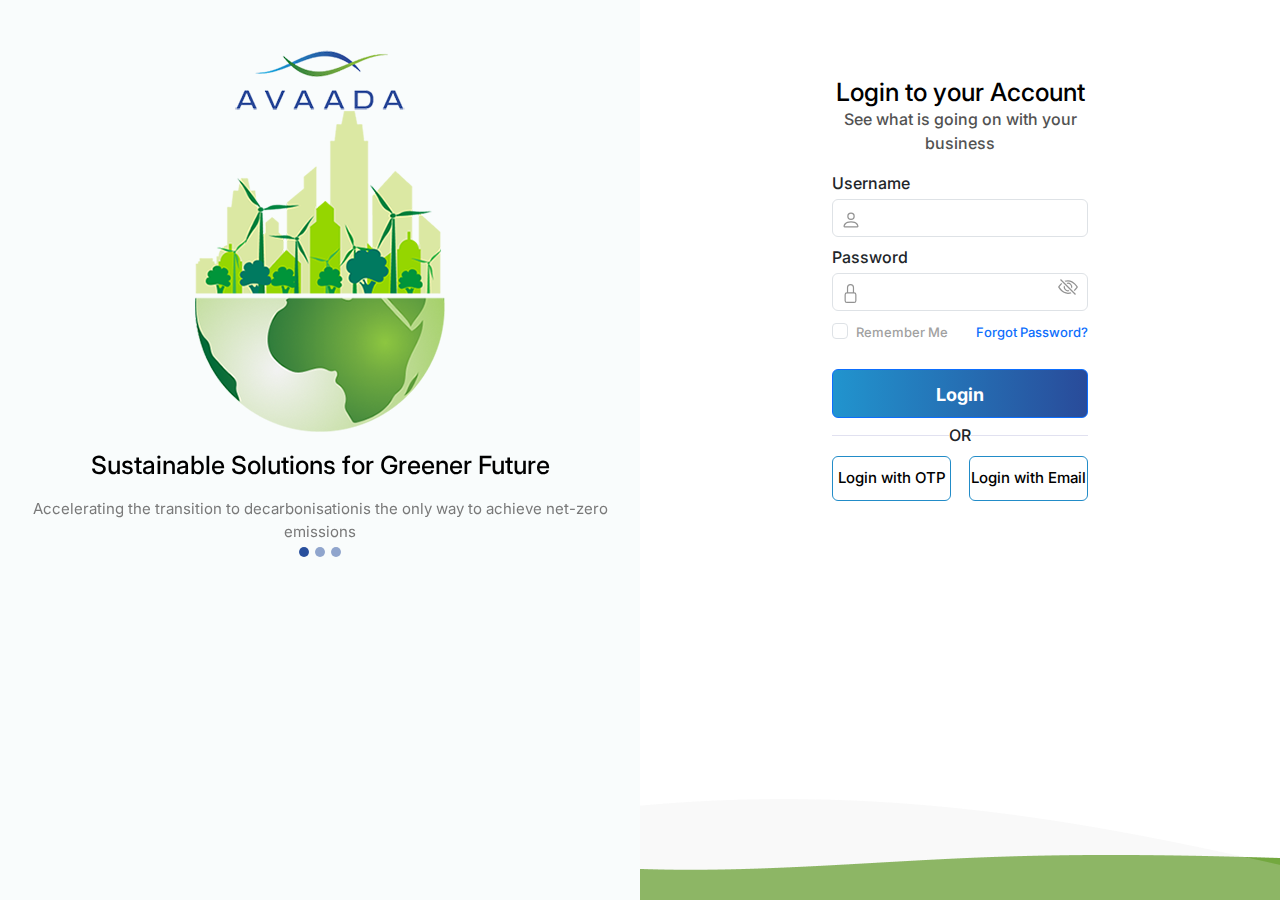
<file: index.html>
<!DOCTYPE html>
<html lang="en">
  <head>
    <meta charset="UTF-8" />
    <meta name="viewport" content="width=device-width, initial-scale=1.0" />
    <title>Avaada</title>

    <link rel="stylesheet" href="css/bootstrap.min.css" />
    <link rel="stylesheet" href="css/style.css" />
    <link rel="preconnect" href="https://fonts.googleapis.com" />
    <link rel="preconnect" href="https://fonts.gstatic.com" crossorigin />
    <link
      href="https://fonts.googleapis.com/css2?family=Inter:wght@300;400;500;600;700;800&display=swap"
      rel="stylesheet"
    />
  </head>
  <body>
    <section class="login-outer">
      <div class="container-fluid">
        <div class="row">
          <div class="col-md-6 login-left">
            <img src="images/avaada-group-logos.png" alt="" />

            <div class="login_slider_outer">
              <div
                id="carouselExampleDark"
                class="carousel carousel-dark slide"
                data-bs-ride="carousel"
              >
                <div class="carousel-indicators">
                  <button
                    type="button"
                    data-bs-target="#carouselExampleDark"
                    data-bs-slide-to="0"
                    class="active"
                    aria-current="true"
                    aria-label="Slide 1"
                  ></button>
                  <button
                    type="button"
                    data-bs-target="#carouselExampleDark"
                    data-bs-slide-to="1"
                    aria-label="Slide 2"
                  ></button>

                  <button
                    type="button"
                    data-bs-target="#carouselExampleDark"
                    data-bs-slide-to="2"
                    aria-label="Slide 3"
                  ></button>
                </div>
                <div class="carousel-inner">
                  <div class="carousel-item active" data-bs-interval="10000">
                    <img src="images/globe.png" alt="" />

                    <div class="carousel-caption d-none d-md-block">
                      <div class="sustain_heading">
                        Sustainable Solutions for Greener Future
                      </div>

                      <div class="sub_sustain_heading">
                        Accelerating the transition to decarbonisationis the
                        only way to achieve net-zero emissions
                      </div>
                    </div>
                  </div>
                  <div class="carousel-item" data-bs-interval="2000">
                    <img src="images/globe.png" alt="" />

                    <div class="carousel-caption d-none d-md-block">
                      <div class="sustain_heading">
                        Sustainable Solutions for Greener Future
                      </div>

                      <div class="sub_sustain_heading">
                        Accelerating the transition to decarbonisationis the
                        only way to achieve net-zero emissions
                      </div>
                    </div>
                  </div>
                  <div class="carousel-item">
                    <img src="images/globe.png" alt="" />
                    <div class="carousel-caption d-none d-md-block">
                      <div class="sustain_heading">
                        Sustainable Solutions for Greener Future
                      </div>

                      <div class="sub_sustain_heading">
                        Accelerating the transition to decarbonisationis the
                        only way to achieve net-zero emissions
                      </div>
                    </div>
                  </div>
                </div>
              </div>
            </div>
          </div>

          <div class="col-md-6 login-form-ot">
            <div class="login-form">
              <div class="text-center">
                <h3 class="title">Login to your Account</h3>
                <p>See what is going on with your business</p>
              </div>
              <form>
                <div class="mb-4 position-relative">
                  <label class="mb-1 text-dark">Username</label>
                  <input type="Username" class="form-control" />

                  <span class="user"
                    ><svg
                      xmlns="http://www.w3.org/2000/svg"
                      width="20"
                      height="20"
                      fill="currentColor"
                      class="bi bi-person"
                      viewBox="0 0 16 16"
                    >
                      <path
                        d="M8 8a3 3 0 1 0 0-6 3 3 0 0 0 0 6m2-3a2 2 0 1 1-4 0 2 2 0 0 1 4 0m4 8c0 1-1 1-1 1H3s-1 0-1-1 1-4 6-4 6 3 6 4m-1-.004c-.001-.246-.154-.986-.832-1.664C11.516 10.68 10.289 10 8 10s-3.516.68-4.168 1.332c-.678.678-.83 1.418-.832 1.664z"
                      /></svg
                  ></span>
                </div>
                <div class="mb-4 position-relative">
                  <label class="mb-1 text-dark">Password</label>
                  <input type="password" class="form-control" />

                  <span class="lock"
                    ><svg
                      xmlns="http://www.w3.org/2000/svg"
                      width="19"
                      height="19"
                      fill="currentColor"
                      class="bi bi-lock"
                      viewBox="0 0 16 16"
                    >
                      <path
                        d="M8 1a2 2 0 0 1 2 2v4H6V3a2 2 0 0 1 2-2m3 6V3a3 3 0 0 0-6 0v4a2 2 0 0 0-2 2v5a2 2 0 0 0 2 2h6a2 2 0 0 0 2-2V9a2 2 0 0 0-2-2M5 8h6a1 1 0 0 1 1 1v5a1 1 0 0 1-1 1H5a1 1 0 0 1-1-1V9a1 1 0 0 1 1-1"
                      /></svg
                  ></span>

                  <span class="show-pass eye">
                    <svg
                      xmlns="http://www.w3.org/2000/svg"
                      width="20"
                      height="20"
                      fill="currentColor"
                      class="bi bi-eye-slash"
                      viewBox="0 0 16 16"
                    >
                      <path
                        d="M13.359 11.238C15.06 9.72 16 8 16 8s-3-5.5-8-5.5a7 7 0 0 0-2.79.588l.77.771A6 6 0 0 1 8 3.5c2.12 0 3.879 1.168 5.168 2.457A13 13 0 0 1 14.828 8q-.086.13-.195.288c-.335.48-.83 1.12-1.465 1.755q-.247.248-.517.486z"
                      />
                      <path
                        d="M11.297 9.176a3.5 3.5 0 0 0-4.474-4.474l.823.823a2.5 2.5 0 0 1 2.829 2.829zm-2.943 1.299.822.822a3.5 3.5 0 0 1-4.474-4.474l.823.823a2.5 2.5 0 0 0 2.829 2.829"
                      />
                      <path
                        d="M3.35 5.47q-.27.24-.518.487A13 13 0 0 0 1.172 8l.195.288c.335.48.83 1.12 1.465 1.755C4.121 11.332 5.881 12.5 8 12.5c.716 0 1.39-.133 2.02-.36l.77.772A7 7 0 0 1 8 13.5C3 13.5 0 8 0 8s.939-1.721 2.641-3.238l.708.709zm10.296 8.884-12-12 .708-.708 12 12z"
                      />
                    </svg>
                  </span>
                </div>
                <div class="form-row d-flex justify-content-between mt-4 mb-2">
                  <div class="mb-4">
                    <div class="form-check custom-checkbox mb-3">
                      <input
                        type="checkbox"
                        class="form-check-input"
                        id="customCheckBox1"
                      />
                      <label class="form-check-label remember_me"
                        >Remember Me</label
                      >
                    </div>
                  </div>
                  <div class="mb-4">
                    <a href="#" class="btn-link text-primary for_pass"
                      >Forgot Password?</a
                    >
                  </div>
                </div>
                <div class="text-center mb-4">
                  <a
                    href="Projectlistingbuyerbidding.html"
                    style="color: #fff; text-decoration: none"
                    class="btn btn-primary btn-log"
                    >Login</a
                  >
                </div>
                <h6 class="login-title"><span> OR </span></h6>

                <div class="mb-3 d-flex">
                  <a href="login_with_mobile.html" class="btn otp flex-fill"
                    >Login with OTP</a
                  >
                  <a href="login.html" class="btn otp flex-fill"
                    >Login with Email</a
                  >
                </div>
              </form>
            </div>
          </div>
        </div>
      </div>
    </section>

    <!-- <script
      src="https://cdn.jsdelivr.net/npm/@popperjs/core@2.11.8/dist/umd/popper.min.js"
      integrity="sha384-I7E8VVD/ismYTF4hNIPjVp/Zjvgyol6VFvRkX/vR+Vc4jQkC+hVqc2pM8ODewa9r"
      crossorigin="anonymous"
    ></script> -->

    <script src="js/popper.min.js"></script>
    <script src="js/popper.min.js"></script>
    <script src="js/bootstrap.min.js"></script>
  </body>
</html>
</file>
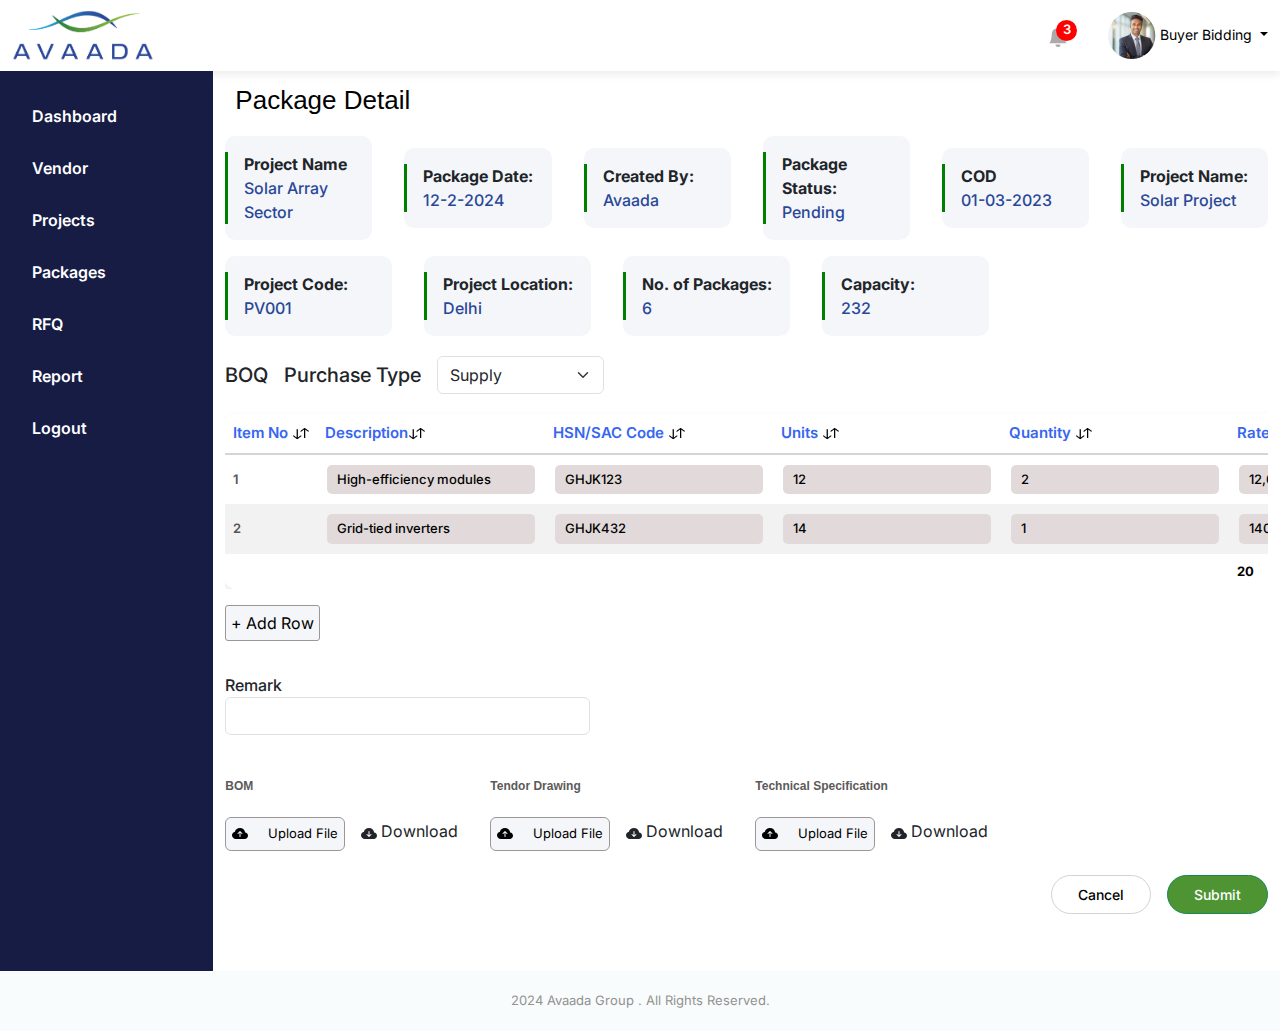
<file: Editpackagedetailpage.html>
<!DOCTYPE html>
<html lang="en">
  <head>
    <meta charset="UTF-8" />
    <meta name="viewport" content="width=device-width, initial-scale=1.0" />
    <title>Avaada</title>
    <link rel="stylesheet" href="css/bootstrap.min.css" />
    <link rel="stylesheet" href="css/style.css" />
    <link rel="preconnect" href="https://fonts.googleapis.com" />
    <link rel="preconnect" href="https://fonts.gstatic.com" crossorigin />
    <link
      href="https://fonts.googleapis.com/css2?family=Inter:wght@300;400;500;600;700;800&display=swap"
      rel="stylesheet"
    />
  </head>
  <body>
    <header>
      <div class="container-fluid">
        <div class="row">
          <div class="col-md-2">
            <a href="index.html"
              ><img src="images/logo.png" alt="" height="51"
            /></a>
          </div>

          <div class="col-md-5 ms-auto invites_log1">
            <div class="invites"></div>

            <div class="notification">
              <a
                class="dropdown-toggle"
                href="#"
                role="button"
                data-bs-toggle="dropdown"
                aria-expanded="false"
              >
                <svg
                  xmlns="http://www.w3.org/2000/svg"
                  width="20"
                  height="20"
                  fill="currentColor"
                  class="bi bi-bell-fill"
                  viewBox="0 0 16 16"
                >
                  <path
                    d="M8 16a2 2 0 0 0 2-2H6a2 2 0 0 0 2 2m.995-14.901a1 1 0 1 0-1.99 0A5 5 0 0 0 3 6c0 1.098-.5 6-2 7h14c-1.5-1-2-5.902-2-7 0-2.42-1.72-4.44-4.005-4.901"
                  />
                </svg>

                <div class="circle">3</div>
              </a>

              <div class="dropdown">
                <div class="notifications dropdown-menu">
                  <div class="notifications_heading justify-content-between">
                    Notifications

                    <span>2 New</span>
                  </div>

                  <div class="notifications_inside">
                    <ul>
                      <li>
                        <a href="#"
                          >New vendor details submitted: Vendor Code VND205</a
                        >
                        <div class="time_outer">
                          <img src="images/time.png" alt="" /> 30 Min Ago
                        </div>
                      </li>

                      <li>
                        <a href="#"
                          >Vendor details received: Vendor Code VND203, Name -
                          MechCorp Engineering.</a
                        >
                        <div class="time_outer">
                          <img src="images/time.png" alt="" /> 47 Min Ago
                        </div>
                      </li>
                    </ul>
                  </div>
                </div>
              </div>
            </div>

            <div class="user_box">
              <img src="images/userkumar.png" alt="" />
              <a
                class="dropdown-toggle"
                href="#"
                role="button"
                data-bs-toggle="dropdown"
                aria-expanded="false"
              >
                Buyer Bidding
              </a>

              <div class="dropdown">
                <ul class="dropdown-menu">
                  <li><a class="dropdown-item" href="#">Profile </a></li>
                  <li><a class="dropdown-item" href="#">Settings</a></li>
                  <li><a class="dropdown-item" href="index.html">Logout</a></li>
                </ul>
              </div>
            </div>
          </div>
        </div>
      </div>
    </header>

    <section>
      <div class="container-fluid">
        <div class="row">
          <div class="col-md-2 left_menu">
            <ul>
              <li><a href="#">Dashboard</a></li>
              <li><a href="existing_vendors.html">Vendor</a></li>
              <li><a href="Projectlistingbuyerbidding.html">Projects</a></li>
              <li><a href="Packagebuyerbidding.html">Packages</a></li>
              <li><a href="Listingrfqbuyerbidding.html">RFQ</a></li>
              <li><a href="#">Report</a></li>
              <li><a href="index.html">Logout</a></li>
              <!-- <li><a href="#">Accounts</a></li> -->
            </ul>
          </div>

          <div class="col-md-10">
            <div class="listing_project">
              <p>Package Detail</p>
            </div>
            <div class="listing_project_block_first">
              <div class="listing_project_block_2">
                <div class="listing_project_block_3">
                  <p><b>Project Name</b></p>
                  <p class="block_detail_listing">Solar Array Sector</p>
                </div>
              </div>
              <div class="listing_project_block_2">
                <div class="listing_project_block_3">
                  <p><b>Package Date:</b></p>
                  <p class="block_detail_listing">12-2-2024</p>
                </div>
              </div>
              <div class="listing_project_block_2">
                <div class="listing_project_block_3">
                  <p><b>Created By:</b></p>
                  <p class="block_detail_listing">Avaada</p>
                </div>
              </div>
              <div class="listing_project_block_2">
                <div class="listing_project_block_3">
                  <p><b>Package Status:</b></p>
                  <p class="block_detail_listing">Pending</p>
                </div>
              </div>
              <div class="listing_project_block_2">
                <div class="listing_project_block_3">
                  <p><b>COD</b></p>
                  <p class="block_detail_listing">01-03-2023</p>
                </div>
              </div>
              <div class="listing_project_block_2">
                <div class="listing_project_block_3">
                  <p><b>Project Name:</b></p>
                  <p class="block_detail_listing">Solar Project</p>
                </div>
              </div>
            </div>
            <div class="listing_project_block_1">
              <div class="listing_project_block_2">
                <div class="listing_project_block_3">
                  <p><b>Project Code:</b></p>
                  <p class="block_detail_listing">PV001</p>
                </div>
              </div>
              <div class="listing_project_block_2">
                <div class="listing_project_block_3">
                  <p><b>Project Location:</b></p>
                  <p class="block_detail_listing">Delhi</p>
                </div>
              </div>
              <div class="listing_project_block_2">
                <div class="listing_project_block_3">
                  <p><b>No. of Packages:</b></p>
                  <p class="block_detail_listing">6</p>
                </div>
              </div>
              <div class="listing_project_block_2">
                <div class="listing_project_block_3">
                  <p><b>Capacity:</b></p>
                  <p class="block_detail_listing">232</p>
                </div>
              </div>
            </div>
            <div class="search_filter_outers ms-auto">
              <div class="seclected_form_detail_first1">
                <h5>BOQ</h5>
                <h5>Purchase Type</h5>
                <select
                  class="form-select seclected_form_detail1"
                  aria-label="Default select example"
                  fdprocessedid="zlera"
                >
                  <option selected="">Supply</option>
                  <option value="1">Supply</option>
                  <option value="2">Supply</option>
                </select>
              </div>
            </div>

            <div class="listing_main" style="overflow-x: scroll">
              <table>
                <thead>
                  <tr>
                    <th class="vendor_tabels">
                      Item No <img src="images/code.png" alt="" />
                    </th>
                    <th class="vendor_tabels">
                      Description<img src="images/code.png" alt="" />
                    </th>
                    <th class="vendor_tabels">
                      HSN/SAC Code
                      <img src="images/code.png" alt="" />
                    </th>
                    <th class="vendor_tabels">
                      Units <img src="images/code.png" alt="" />
                    </th>
                    <th class="vendor_tabels">
                      Quantity
                      <img src="images/code.png" alt="" />
                    </th>
                    <th class="vendor_tabels">
                      Rate (in INR) <img src="images/code.png" alt="" />
                    </th>
                    <th class="vendor_tabels">
                      Amount (In INR)
                      <img src="images/code.png" alt="" />
                    </th>
                  </tr>
                </thead>
                <tbody>
                  <tr class="maine_tr_vendor">
                    <td>1</td>
                    <td>
                      <p class="maine_inprogess_listing_manager">
                        High-efficiency modules
                      </p>
                    </td>
                    <td>
                      <p class="maine_inprogess_listing_manager">GHJK123</p>
                    </td>
                    <td>
                      <p class="maine_inprogess_listing_manager">12</p>
                    </td>
                    <td>
                      <p class="maine_inprogess_listing_manager">2</p>
                    </td>
                    <td>
                      <p class="maine_inprogess_listing_manager">12,000</p>
                    </td>
                    <td>
                      <p class="maine_inprogess_listing_manager">12,000</p>
                    </td>
                    <td class="detail_block_1">
                      <svg
                        xmlns="http://www.w3.org/2000/svg"
                        width="16"
                        height="16"
                        fill="currentColor"
                        class="bi bi-x-circle-fill"
                        viewBox="0 0 16 16"
                      >
                        <path
                          style="color: red"
                          d="M16 8A8 8 0 1 1 0 8a8 8 0 0 1 16 0M5.354 4.646a.5.5 0 1 0-.708.708L7.293 8l-2.647 2.646a.5.5 0 0 0 .708.708L8 8.707l2.646 2.647a.5.5 0 0 0 .708-.708L8.707 8l2.647-2.646a.5.5 0 0 0-.708-.708L8 7.293z"
                        />
                      </svg>
                    </td>
                  </tr>
                  <tr class="maine_tr_vendor">
                    <td>2</td>
                    <td>
                      <p class="maine_inprogess_listing_manager">
                        Grid-tied inverters
                      </p>
                    </td>
                    <td>
                      <p class="maine_inprogess_listing_manager">GHJK432</p>
                    </td>
                    <td>
                      <p class="maine_inprogess_listing_manager">14</p>
                    </td>
                    <td>
                      <p class="maine_inprogess_listing_manager">1</p>
                    </td>
                    <td>
                      <p class="maine_inprogess_listing_manager">1400</p>
                    </td>
                    <td>
                      <p class="maine_inprogess_listing_manager">1400</p>
                    </td>
                    <td class="detail_block_1">
                      <svg
                        xmlns="http://www.w3.org/2000/svg"
                        width="16"
                        height="16"
                        fill="currentColor"
                        class="bi bi-x-circle-fill"
                        viewBox="0 0 16 16"
                      >
                        <path
                          style="color: red"
                          d="M16 8A8 8 0 1 1 0 8a8 8 0 0 1 16 0M5.354 4.646a.5.5 0 1 0-.708.708L7.293 8l-2.647 2.646a.5.5 0 0 0 .708.708L8 8.707l2.646 2.647a.5.5 0 0 0 .708-.708L8.707 8l2.647-2.646a.5.5 0 0 0-.708-.708L8 7.293z"
                        />
                      </svg>
                    </td>
                  </tr>
                  <tr class="maine_tr_vendor">
                    <td></td>

                    <td></td>
                    <td></td>
                    <td></td>
                    <td></td>
                    <td class="lets_table_block_body">20</td>
                    <td class="lets_table_block_body">₹ 206,900</td>
                    <td class="lets_table_block_body">₹ 206,900</td>
                  </tr>
                </tbody>
              </table>
            </div>

            <button class="vendor_btn vendor_maine_content1">+ Add Row</button>
            <div class="package_listing_block_body">
              <label>Remark</label>
              <input
                class="form-control vendor_maine_package"
                type="text"
                value=""
                fdprocessedid="cynpkh"
              />
            </div>
            <div class="listing_block_maine_allbtn">
              <div style="margin-top: 10px">
                <p class="maine_btn_bom_block">BOM</p>
                <div class="listing_btn_uploadfile_download">
                  <div class="create_listing_project">
                    <a
                      class="vendor_btn vendor_maine_content1"
                      data-toggle="modal"
                      data-target="#contactModal"
                    >
                      <svg
                        xmlns="http://www.w3.org/2000/svg"
                        width="16"
                        height="16"
                        fill="currentColor"
                        class="bi bi-cloud-arrow-up-fill"
                        viewBox="0 0 16 16"
                      >
                        <path
                          d="M8 2a5.53 5.53 0 0 0-3.594 1.342c-.766.66-1.321 1.52-1.464 2.383C1.266 6.095 0 7.555 0 9.318 0 11.366 1.708 13 3.781 13h8.906C14.502 13 16 11.57 16 9.773c0-1.636-1.242-2.969-2.834-3.194C12.923 3.999 10.69 2 8 2m2.354 5.146a.5.5 0 0 1-.708.708L8.5 6.707V10.5a.5.5 0 0 1-1 0V6.707L6.354 7.854a.5.5 0 1 1-.708-.708l2-2a.5.5 0 0 1 .708 0z"
                        />
                      </svg>
                      Upload File
                    </a>
                  </div>
                  <div class="btn_download_war">
                    <svg
                      xmlns="http://www.w3.org/2000/svg"
                      width="16"
                      height="16"
                      fill="currentColor"
                      class="bi bi-cloud-arrow-down-fill"
                      viewBox="0 0 16 16"
                    >
                      =
                      <path
                        d="M8 2a5.53 5.53 0 0 0-3.594 1.342c-.766.66-1.321 1.52-1.464 2.383C1.266 6.095 0 7.555 0 9.318 0 11.366 1.708 13 3.781 13h8.906C14.502 13 16 11.57 16 9.773c0-1.636-1.242-2.969-2.834-3.194C12.923 3.999 10.69 2 8 2m2.354 6.854-2 2a.5.5 0 0 1-.708 0l-2-2a.5.5 0 1 1 .708-.708L7.5 9.293V5.5a.5.5 0 0 1 1 0v3.793l1.146-1.147a.5.5 0 0 1 .708.708"
                      />
                      <p style="margin-top: 10px">Download</p>
                    </svg>
                  </div>
                </div>
              </div>
              <div style="margin-top: 10px">
                <p class="maine_btn_bom_block">Tendor Drawing</p>
                <div class="listing_btn_uploadfile_download">
                  <div class="create_listing_project">
                    <a
                      class="vendor_btn vendor_maine_content1"
                      data-toggle="modal"
                      data-target="#contactModal"
                    >
                      <svg
                        xmlns="http://www.w3.org/2000/svg"
                        width="16"
                        height="16"
                        fill="currentColor"
                        class="bi bi-cloud-arrow-up-fill"
                        viewBox="0 0 16 16"
                      >
                        <path
                          d="M8 2a5.53 5.53 0 0 0-3.594 1.342c-.766.66-1.321 1.52-1.464 2.383C1.266 6.095 0 7.555 0 9.318 0 11.366 1.708 13 3.781 13h8.906C14.502 13 16 11.57 16 9.773c0-1.636-1.242-2.969-2.834-3.194C12.923 3.999 10.69 2 8 2m2.354 5.146a.5.5 0 0 1-.708.708L8.5 6.707V10.5a.5.5 0 0 1-1 0V6.707L6.354 7.854a.5.5 0 1 1-.708-.708l2-2a.5.5 0 0 1 .708 0z"
                        />
                      </svg>
                      Upload File
                    </a>
                  </div>
                  <div class="btn_download_war">
                    <svg
                      xmlns="http://www.w3.org/2000/svg"
                      width="16"
                      height="16"
                      fill="currentColor"
                      class="bi bi-cloud-arrow-down-fill"
                      viewBox="0 0 16 16"
                    >
                      =
                      <path
                        d="M8 2a5.53 5.53 0 0 0-3.594 1.342c-.766.66-1.321 1.52-1.464 2.383C1.266 6.095 0 7.555 0 9.318 0 11.366 1.708 13 3.781 13h8.906C14.502 13 16 11.57 16 9.773c0-1.636-1.242-2.969-2.834-3.194C12.923 3.999 10.69 2 8 2m2.354 6.854-2 2a.5.5 0 0 1-.708 0l-2-2a.5.5 0 1 1 .708-.708L7.5 9.293V5.5a.5.5 0 0 1 1 0v3.793l1.146-1.147a.5.5 0 0 1 .708.708"
                      />
                      <p style="margin-top: 10px">Download</p>
                    </svg>
                  </div>
                </div>
              </div>
              <div style="margin-top: 10px">
                <p class="maine_btn_bom_block">Technical Specification</p>
                <div class="listing_btn_uploadfile_download">
                  <div class="create_listing_project">
                    <a
                      class="vendor_btn vendor_maine_content1"
                      data-toggle="modal"
                      data-target="#contactModal"
                    >
                      <svg
                        xmlns="http://www.w3.org/2000/svg"
                        width="16"
                        height="16"
                        fill="currentColor"
                        class="bi bi-cloud-arrow-up-fill"
                        viewBox="0 0 16 16"
                      >
                        <path
                          d="M8 2a5.53 5.53 0 0 0-3.594 1.342c-.766.66-1.321 1.52-1.464 2.383C1.266 6.095 0 7.555 0 9.318 0 11.366 1.708 13 3.781 13h8.906C14.502 13 16 11.57 16 9.773c0-1.636-1.242-2.969-2.834-3.194C12.923 3.999 10.69 2 8 2m2.354 5.146a.5.5 0 0 1-.708.708L8.5 6.707V10.5a.5.5 0 0 1-1 0V6.707L6.354 7.854a.5.5 0 1 1-.708-.708l2-2a.5.5 0 0 1 .708 0z"
                        />
                      </svg>
                      Upload File
                    </a>
                  </div>
                  <div class="btn_download_war">
                    <svg
                      xmlns="http://www.w3.org/2000/svg"
                      width="16"
                      height="16"
                      fill="currentColor"
                      class="bi bi-cloud-arrow-down-fill"
                      viewBox="0 0 16 16"
                    >
                      =
                      <path
                        d="M8 2a5.53 5.53 0 0 0-3.594 1.342c-.766.66-1.321 1.52-1.464 2.383C1.266 6.095 0 7.555 0 9.318 0 11.366 1.708 13 3.781 13h8.906C14.502 13 16 11.57 16 9.773c0-1.636-1.242-2.969-2.834-3.194C12.923 3.999 10.69 2 8 2m2.354 6.854-2 2a.5.5 0 0 1-.708 0l-2-2a.5.5 0 1 1 .708-.708L7.5 9.293V5.5a.5.5 0 0 1 1 0v3.793l1.146-1.147a.5.5 0 0 1 .708.708"
                      />
                      <p style="margin-top: 10px">Download</p>
                    </svg>
                  </div>
                </div>
              </div>
            </div>
            <div class="closebtn_submit_block_btn">
              <button type="button" class="btn clear_btn">Cancel</button>
              <button
                type="button"
                class="btn btn-success save_next_btn"
                data-toggle="modal"
                data-target="#submissionModal"
              >
                Submit
              </button>

              <!-- Modal for Submission -->
              <div
                class="modal fade show"
                id="submissionModal"
                tabindex="-1"
                role="dialog"
                aria-labelledby="submissionModalLabel"
                aria-hidden="true"
              >
                <div class="modal-dialog modal-dialog-centered" role="document">
                  <div class="modal-content">
                    <div class="modal-header">
                      <button
                        type="button"
                        class="btn-close"
                        data-dismiss="modal"
                        aria-label="Close"
                        onclick="closeModalAndReloadPage()"
                        fdprocessedid="9iuib9"
                      ></button>
                    </div>
                    <div class="modal-bodys">
                      <!-- Add your modal content here -->
                      <img src="images/check-circle.png" alt="" />
                      <p class="project_manager_bidding">
                        Package No. XXX has been created <br />successfully
                      </p>
                      <button
                        href="#"
                        class="btn btn-success"
                        fdprocessedid="a9hscs"
                      >
                        Done
                      </button>
                    </div>
                    <div class="modal-footer">
                      <!-- Add additional buttons if needed -->
                    </div>
                  </div>
                </div>
              </div>
            </div>
          </div>
        </div>
      </div>
    </section>

    <footer class="top_remove">2024 Avaada Group . All Rights Reserved.</footer>

    <script src="js/popper.min.js"></script>
    <script src="js/bootstrap.min.js"></script>
    <script src="https://code.jquery.com/jquery-3.5.1.slim.min.js"></script>
    <script src="https://cdn.jsdelivr.net/npm/@popperjs/core@2.5.1/dist/umd/popper.min.js"></script>
    <script src="https://maxcdn.bootstrapcdn.com/bootstrap/4.5.2/js/bootstrap.min.js"></script>

    <script>
      // Add JavaScript to show the modal with fade and show classes
      $(".save_next_btn").click(function () {
        $("#submissionModal").modal("show").addClass("fade show");
      });
    </script>
    <script>
      function closeModalAndReloadPage() {
        $("#submissionModal").modal("hide");
        location.reload(true); // Reloads the page
      }
    </script>

    <!-- Your custom JavaScript -->
  </body>
</html>
</file>
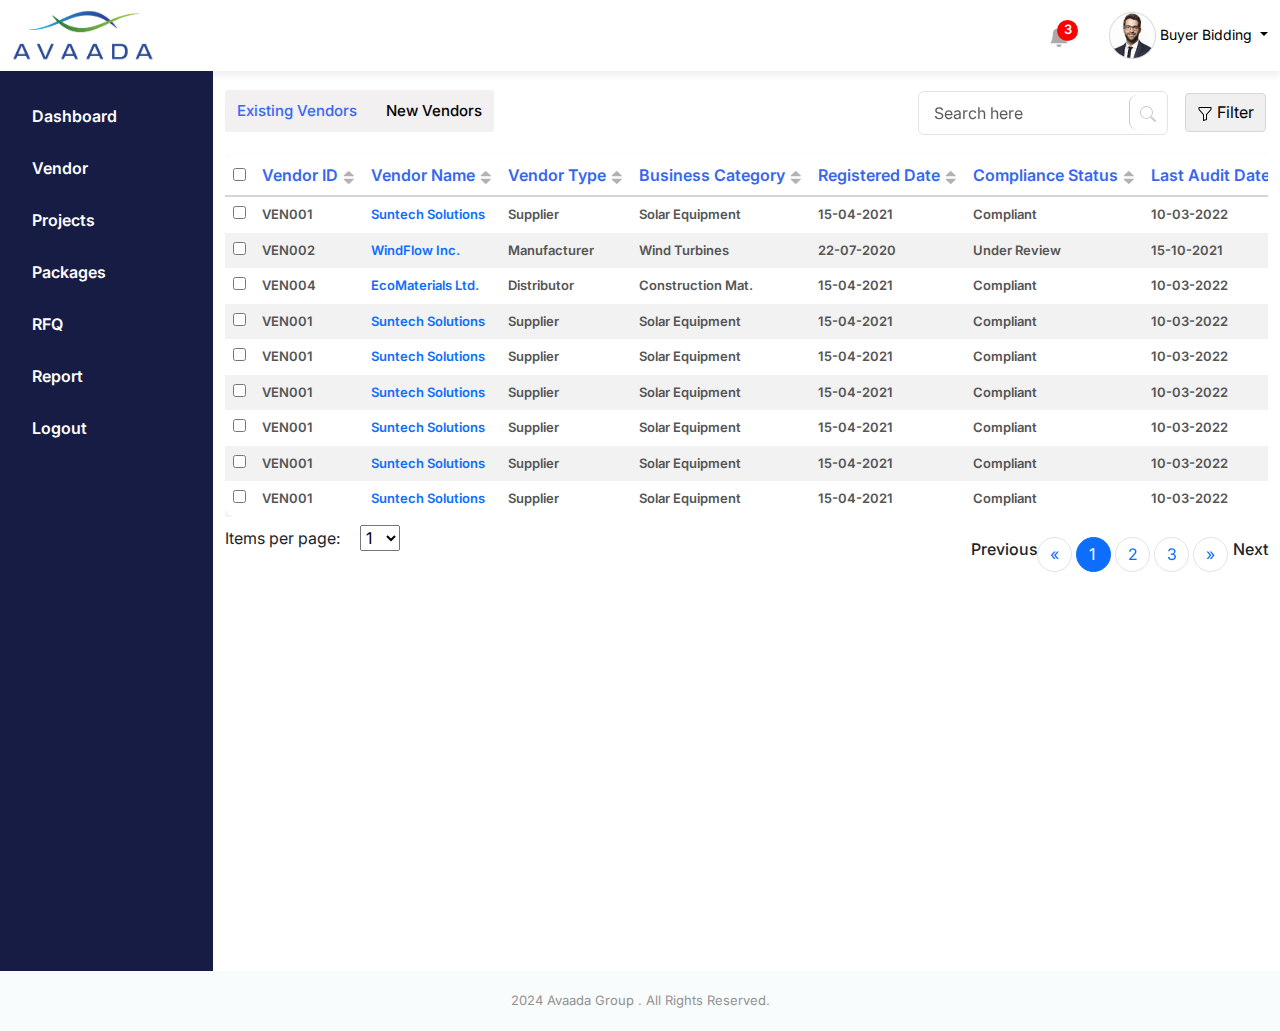
<file: existing_vendors.html>
<!DOCTYPE html>
<html lang="en">
  <head>
    <meta charset="UTF-8" />
    <meta name="viewport" content="width=device-width, initial-scale=1.0" />
    <title>Avaada</title>
    <link rel="stylesheet" href="css/bootstrap.min.css" />
    <link rel="stylesheet" href="css/style.css" />
    <link rel="preconnect" href="https://fonts.googleapis.com" />
    <link rel="preconnect" href="https://fonts.gstatic.com" crossorigin />
    <link
      href="https://fonts.googleapis.com/css2?family=Inter:wght@300;400;500;600;700;800&display=swap"
      rel="stylesheet"
    />
  </head>
  <body>
    <header>
      <div class="container-fluid">
        <div class="row">
          <div class="col-md-2">
            <a href="existing_vendors.html"
              ><img src="images/logo.png" alt="" height="51""></a
            >
          </div>

          <div class="col-md-5 ms-auto invites_log1">
            <div class="invites"></div>

            <div class="notification">
              <a
                class="dropdown-toggle"
                href="#"
                role="button"
                data-bs-toggle="dropdown"
                aria-expanded="false"
              >
                <svg
                  xmlns="http://www.w3.org/2000/svg"
                  width="20"
                  height="20"
                  fill="currentColor"
                  class="bi bi-bell-fill"
                  viewBox="0 0 16 16"
                >
                  <path
                    d="M8 16a2 2 0 0 0 2-2H6a2 2 0 0 0 2 2m.995-14.901a1 1 0 1 0-1.99 0A5 5 0 0 0 3 6c0 1.098-.5 6-2 7h14c-1.5-1-2-5.902-2-7 0-2.42-1.72-4.44-4.005-4.901"
                  />
                </svg>

                <div class="circle">3</div>
              </a>

              <div class="dropdown">
                <div class="notifications dropdown-menu">
                  <div class="notifications_heading justify-content-between">
                    Notifications

                    <span>2 New</span>
                  </div>

                  <div class="notifications_inside">
                    <ul>
                      <li>
                        <a href="#"
                          >New vendor details submitted: Vendor Code VND205</a
                        >
                        <div class="time_outer">
                          <img src="images/time.png" alt="" /> 30 Min Ago
                        </div>
                      </li>

                      <li>
                        <a href="#"
                          >Vendor details received: Vendor Code VND203, Name -
                          MechCorp Engineering.</a
                        >
                        <div class="time_outer">
                          <img src="images/time.png" alt="" /> 47 Min Ago
                        </div>
                      </li>
                    </ul>
                  </div>
                </div>
              </div>
            </div>

            <div class="user_box">
              <img src="images/profile_pic.png" alt="" />
              <a
                class="dropdown-toggle"
                href="#"
                role="button"
                data-bs-toggle="dropdown"
                aria-expanded="false"
              >
                Buyer Bidding
              </a>

              <div class="dropdown">
                <ul class="dropdown-menu">
                  <li><a class="dropdown-item" href="#">Profile </a></li>
                  <li><a class="dropdown-item" href="#">Settings</a></li>
                  <li><a class="dropdown-item" href="#">Logout</a></li>
                </ul>
              </div>
            </div>
          </div>
        </div>
      </div>
    </header>

    <section>
      <div class="container-fluid">
        <div class="row">
          <div class="col-md-2 left_menu">
            <ul>
              <li><a href="#">Dashboard</a></li>
              <li><a href="existing_vendors.html">Vendor</a></li>
              <li><a href="Projectlistingbuyerbidding.html">Projects</a></li>
              <li><a href="Packagebuyerbidding.html">Packages</a></li>
              <li><a href="Listingrfqbuyerbidding.html">RFQ</a></li>
              <li><a href="#">Report</a></li>
              <li><a href="index.html">Logout</a></li>
              <!-- <li><a href="#">Accounts</a></li> -->
            </ul>
          </div>

          <div class="col-md-10">
            <div class="heading_search_outer d">
              <div class="main_heading_lets">
                <h4 class="vendor1">Existing Vendors</h4>

                <h4 class="vendor">
                  <a href="newvendors.html">New Vendors</a>
                </h4>
              </div>

              <div class="search_filter_outer ms-auto">
                <div class="search_main">
                  <div id="custom-search-input">
                    <div class="input-group col-md-12">
                      <input
                        type="text"
                        class="form-control input-lg"
                        placeholder="Search here"
                        fdprocessedid="sqh7ll"
                      />
                      <span class="input-group-btn">
                        <button
                          class="btn btn-info btn-lg"
                          type="button"
                          fdprocessedid="1njzvj"
                        >
                          <span class="glyphicon glyphicon-search"
                            ><svg
                              xmlns="http://www.w3.org/2000/svg"
                              width="16"
                              height="16"
                              fill="currentColor"
                              class="bi bi-search"
                              viewBox="0 0 16 16"
                            >
                              <path
                                d="M11.742 10.344a6.5 6.5 0 1 0-1.397 1.398h-.001q.044.06.098.115l3.85 3.85a1 1 0 0 0 1.415-1.414l-3.85-3.85a1 1 0 0 0-.115-.1zM12 6.5a5.5 5.5 0 1 1-11 0 5.5 5.5 0 0 1 11 0"
                              ></path></svg
                          ></span>
                        </button>
                      </span>
                    </div>
                  </div>
                </div>

                <div class="filter_main">
                  <button fdprocessedid="thc2gg">
                    <span
                      ><svg
                        xmlns="http://www.w3.org/2000/svg"
                        width="16"
                        height="16"
                        fill="currentColor"
                        class="bi bi-funnel"
                        viewBox="0 0 16 16"
                      >
                        <path
                          d="M1.5 1.5A.5.5 0 0 1 2 1h12a.5.5 0 0 1 .5.5v2a.5.5 0 0 1-.128.334L10 8.692V13.5a.5.5 0 0 1-.342.474l-3 1A.5.5 0 0 1 6 14.5V8.692L1.628 3.834A.5.5 0 0 1 1.5 3.5zm1 .5v1.308l4.372 4.858A.5.5 0 0 1 7 8.5v5.306l2-.666V8.5a.5.5 0 0 1 .128-.334L13.5 3.308V2z"
                        ></path></svg
                    ></span>
                    Filter
                  </button>
                </div>
              </div>
            </div>

            <div class="listing_main" style="overflow-x: scroll">
              <table>
                <thead>
                  <tr>
                    <th><input type="checkbox" /></th>
                    <th class="vendor_tabel">
                      Vendor ID
                      <img src="images/ascending_descending.jpg" alt="" />
                    </th>
                    <th class="vendor_tabel">
                      Vendor Name
                      <img src="images/ascending_descending.jpg" alt="" />
                    </th>
                    <th class="vendor_tabel">
                      Vendor Type
                      <img src="images/ascending_descending.jpg" alt="" />
                    </th>
                    <th class="vendor_tabel">
                      Business Category
                      <img src="images/ascending_descending.jpg" alt="" />
                    </th>
                    <th class="vendor_tabel">
                      Registered Date
                      <img src="images/ascending_descending.jpg" alt="" />
                    </th>
                    <th class="vendor_tabel">
                      Compliance Status
                      <img src="images/ascending_descending.jpg" alt="" />
                    </th>
                    <th class="vendor_tabel">
                      Last Audit Date
                      <img src="images/ascending_descending.jpg" alt="" />
                    </th>
                    <th class="vendor_tabel">
                      Performance Rating
                      <img src="images/ascending_descending.jpg" alt="" />
                    </th>
                    <th class="vendor_tabel">
                      Contact Person
                      <img src="images/ascending_descending.jpg" alt="" />
                    </th>
                    <th class="vendor_tabel">
                      Contact Number
                      <img src="images/ascending_descending.jpg" alt="" />
                    </th>
                    <th class="vendor_tabel">
                      Email Address
                      <img src="images/ascending_descending.jpg" alt="" />
                    </th>
                    <th class="vendor_tabel">
                      Physical Address
                      <img src="images/ascending_descending.jpg" alt="" />
                    </th>
                    <th class="vendor_tabel">
                      City/Location
                      <img src="images/ascending_descending.jpg" alt="" />
                    </th>
                    <th class="vendor_tabel">
                      State/Province
                      <img src="images/ascending_descending.jpg" alt="" />
                    </th>
                    <th class="vendor_tabel">
                      Country
                      <img src="images/ascending_descending.jpg" alt="" />
                    </th>
                    <th class="vendor_tabel">
                      Zip/Postal Code
                      <img src="images/ascending_descending.jpg" alt="" />
                    </th>
                    <th class="vendor_tabel">
                      Active Contracts
                      <img src="images/ascending_descending.jpg" alt="" />
                    </th>
                    <th class="vendor_tabel">
                      Total Spend (Yearly)
                      <img src="images/ascending_descending.jpg" alt="" />
                    </th>
                    <th class="vendor_tabel">
                      Payment Terms
                      <img src="images/ascending_descending.jpg" alt="" />
                    </th>
                    <th class="vendor_tabel">
                      Risk Category
                      <img src="images/ascending_descending.jpg" alt="" />
                    </th>
                    <th class="vendor_tabel">
                      Notes/Remarks
                      <img src="images/ascending_descending.jpg" alt="" />
                    </th>
                    <th class="vendor_tabel">
                      Actions
                      <img src="images/ascending_descending.jpg" alt="" />
                    </th>
                  </tr>
                </thead>
                <tbody>
                  <tr class="maine_tr_vendor">
                    <td><input type="checkbox" /></td>

                    <td>VEN001</td>
                    <td>
                      <a href="#">Suntech Solutions</a>
                    </td>
                    <td>Supplier</td>
                    <td>Solar Equipment</td>
                    <td>15-04-2021</td>
                    <td>Compliant</td>
                    <td>10-03-2022</td>
                    <td>A</td>
                    <td>Ishaan Dev</td>
                    <td>9876543210</td>
                    <td>ishaan@suntech.com</td>
                    <td>123 Solar Park Blvd</td>
                    <td>Jaipur</td>
                    <td>Rajasthan</td>
                    <td>India</td>
                    <td>302015</td>
                    <td>3</td>
                    <td>₹ 50,00,000</td>
                    <td>45 Days</td>
                    <td>Low</td>
                    <td>Preferred supplier</td>
                    <td>Edit | View Details</td>
                  </tr>
                  <tr class="maine_tr_vendor">
                    <td><input type="checkbox" /></td>

                    <td>VEN002</td>
                    <td>
                      <a href="#">WindFlow Inc.</a>
                    </td>
                    <td>Manufacturer</td>
                    <td>Wind Turbines</td>
                    <td>22-07-2020</td>
                    <td>Under Review</td>
                    <td>15-10-2021</td>
                    <td>B+</td>
                    <td>Aarav Chaudhary</td>
                    <td>9876501234</td>
                    <td>contact@windflow.com</td>
                    <td>47 Windmill Road</td>
                    <td>Ahmedabad</td>
                    <td>Gujarat</td>
                    <td>India</td>
                    <td>380009</td>
                    <td>2</td>
                    <td>₹ 35,00,000</td>
                    <td>30 Days</td>
                    <td>Medium</td>
                    <td>Delay in last delivery</td>
                    <td>Edit | View Details</td>
                  </tr>

                  <tr class="maine_tr_vendor">
                    <td><input type="checkbox" /></td>

                    <td>VEN004</td>
                    <td>
                      <a href="#">EcoMaterials Ltd.</a>
                    </td>
                    <td>Distributor</td>
                    <td>Construction Mat.</td>
                    <td>15-04-2021</td>
                    <td>Compliant</td>
                    <td>10-03-2022</td>
                    <td>A</td>
                    <td>Ishaan Dev</td>
                    <td>9876543210</td>
                    <td>ishaan@suntech.com</td>
                    <td>123 Solar Park Blvd</td>
                    <td>Bhubaneswar</td>
                    <td>Odisha</td>
                    <td>India</td>
                    <td>751006</td>
                    <td>1</td>
                    <td>₹ 25,00,000</td>
                    <td>30 Days</td>
                    <td>Low</td>
                    <td>New vendor</td>
                    <td>Edit | View Details</td>
                  </tr>
                  <tr class="maine_tr_vendor">
                    <td><input type="checkbox" /></td>

                    <td>VEN001</td>
                    <td>
                      <a href="#">Suntech Solutions</a>
                    </td>
                    <td>Supplier</td>
                    <td>Solar Equipment</td>
                    <td>15-04-2021</td>
                    <td>Compliant</td>
                    <td>10-03-2022</td>
                    <td>A</td>
                    <td>Ishaan Dev</td>
                    <td>9876543210</td>
                    <td>ishaan@suntech.com</td>
                    <td>123 Solar Park Blvd</td>
                    <td>Jaipur</td>
                    <td>Rajasthan</td>
                    <td>India</td>
                    <td>302015</td>
                    <td>3</td>
                    <td>₹ 50,00,000</td>
                    <td>45 Days</td>
                    <td>Low</td>
                    <td>Preferred supplier</td>
                    <td>Edit | View Details</td>
                  </tr>
                  <tr class="maine_tr_vendor">
                    <td><input type="checkbox" /></td>

                    <td>VEN001</td>
                    <td>
                      <a href="#">Suntech Solutions</a>
                    </td>
                    <td>Supplier</td>
                    <td>Solar Equipment</td>
                    <td>15-04-2021</td>
                    <td>Compliant</td>
                    <td>10-03-2022</td>
                    <td>A</td>
                    <td>Ishaan Dev</td>
                    <td>9876543210</td>
                    <td>ishaan@suntech.com</td>
                    <td>123 Solar Park Blvd</td>
                    <td>Jaipur</td>
                    <td>Rajasthan</td>
                    <td>India</td>
                    <td>302015</td>
                    <td>3</td>
                    <td>₹ 50,00,000</td>
                    <td>45 Days</td>
                    <td>Low</td>
                    <td>Preferred supplier</td>
                    <td>Edit | View Details</td>
                  </tr>

                  <tr class="maine_tr_vendor">
                    <td><input type="checkbox" /></td>

                    <td>VEN001</td>
                    <td>
                      <a href="#">Suntech Solutions</a>
                    </td>
                    <td>Supplier</td>
                    <td>Solar Equipment</td>
                    <td>15-04-2021</td>
                    <td>Compliant</td>
                    <td>10-03-2022</td>
                    <td>A</td>
                    <td>Ishaan Dev</td>
                    <td>9876543210</td>
                    <td>ishaan@suntech.com</td>
                    <td>123 Solar Park Blvd</td>
                    <td>Jaipur</td>
                    <td>Rajasthan</td>
                    <td>India</td>
                    <td>302015</td>
                    <td>3</td>
                    <td>₹ 50,00,000</td>
                    <td>45 Days</td>
                    <td>Low</td>
                    <td>Preferred supplier</td>
                    <td>Edit | View Details</td>
                  </tr>
                  <tr class="maine_tr_vendor">
                    <td><input type="checkbox" /></td>

                    <td>VEN001</td>
                    <td>
                      <a href="#">Suntech Solutions</a>
                    </td>
                    <td>Supplier</td>
                    <td>Solar Equipment</td>
                    <td>15-04-2021</td>
                    <td>Compliant</td>
                    <td>10-03-2022</td>
                    <td>A</td>
                    <td>Ishaan Dev</td>
                    <td>9876543210</td>
                    <td>ishaan@suntech.com</td>
                    <td>123 Solar Park Blvd</td>
                    <td>Jaipur</td>
                    <td>Rajasthan</td>
                    <td>India</td>
                    <td>302015</td>
                    <td>3</td>
                    <td>₹ 50,00,000</td>
                    <td>45 Days</td>
                    <td>Low</td>
                    <td>Preferred supplier</td>
                    <td>Edit | View Details</td>
                  </tr>
                  <tr class="maine_tr_vendor">
                    <td><input type="checkbox" /></td>

                    <td>VEN001</td>
                    <td>
                      <a href="#">Suntech Solutions</a>
                    </td>
                    <td>Supplier</td>
                    <td>Solar Equipment</td>
                    <td>15-04-2021</td>
                    <td>Compliant</td>
                    <td>10-03-2022</td>
                    <td>A</td>
                    <td>Ishaan Dev</td>
                    <td>9876543210</td>
                    <td>ishaan@suntech.com</td>
                    <td>123 Solar Park Blvd</td>
                    <td>Jaipur</td>
                    <td>Rajasthan</td>
                    <td>India</td>
                    <td>302015</td>
                    <td>3</td>
                    <td>₹ 50,00,000</td>
                    <td>45 Days</td>
                    <td>Low</td>
                    <td>Preferred supplier</td>
                    <td>Edit | View Details</td>
                  </tr>
                  <tr class="maine_tr_vendor">
                    <td><input type="checkbox" /></td>

                    <td>VEN001</td>
                    <td>
                      <a href="#">Suntech Solutions</a>
                    </td>
                    <td>Supplier</td>
                    <td>Solar Equipment</td>
                    <td>15-04-2021</td>
                    <td>Compliant</td>
                    <td>10-03-2022</td>
                    <td>A</td>
                    <td>Ishaan Dev</td>
                    <td>9876543210</td>
                    <td>ishaan@suntech.com</td>
                    <td>123 Solar Park Blvd</td>
                    <td>Jaipur</td>
                    <td>Rajasthan</td>
                    <td>India</td>
                    <td>302015</td>
                    <td>3</td>
                    <td>₹ 50,00,000</td>
                    <td>45 Days</td>
                    <td>Low</td>
                    <td>Preferred supplier</td>
                    <td>Edit | View Details</td>
                  </tr>
                </tbody>
              </table>
            </div>

            <div class="pagination_outer">
              <nav aria-label="Page navigation example">
                <ul class="pagination">
                  <label>Previous</label>
                  <li class="page-item">
                    <a class="page-link" href="#" aria-label="Previous">
                      <span aria-hidden="true">«</span>
                      <span class="sr-only"></span>
                    </a>
                  </li>
                  <li class="page-item active">
                    <a class="page-link" href="#">1</a>
                  </li>
                  <li class="page-item"><a class="page-link" href="#">2</a></li>
                  <li class="page-item"><a class="page-link" href="#">3</a></li>
                  <li class="page-item">
                    <a class="page-link" href="#" aria-label="Next">
                      <span aria-hidden="true">»</span>
                      <span class="sr-only"></span>
                    </a>
                  </li>
                  <label>Next</label>
                </ul>
              </nav>
            </div>

            <div class="maine_dropdown">
              <p>Items per page:</p>
              <select>
                <option value="1">1</option>
                <option value="2">2</option>
                <option value="3">3</option>
                <option value="4">4</option>
                <option value="5">5</option>
                <option value="5">6</option>
                <option value="5">7</option>
                <option value="5">8</option>
                <option value="5">9</option>
                <option value="5">10</option>
              </select>
            </div>
          </div>
        </div>
      </div>
    </section>

    <footer class="top_remove">2024 Avaada Group . All Rights Reserved.</footer>

    <script src="js/popper.min.js"></script>
    <script src="js/bootstrap.min.js"></script>
    <script src="https://code.jquery.com/jquery-3.5.1.slim.min.js"></script>
    <script src="https://cdn.jsdelivr.net/npm/@popperjs/core@2.5.2/dist/umd/popper.min.js"></script>
    <script src="https://stackpath.bootstrapcdn.com/bootstrap/4.5.2/js/bootstrap.min.js"></script>

    <script>
      function showSuccessModal() {
        // Hide the contact modal
        $("#contactModal").modal("hide");
        $(".hidemodal").hide();

        // Show the success modal
        $("#successModal").modal("show");

        $(".close-btn").click(function () {
          $(".successmodal").hide();
          $("#successModal").modal({
            backdrop: false,
          });
          location.reload(true);
        });
      }
    </script>
  </body>
</html>
</file>
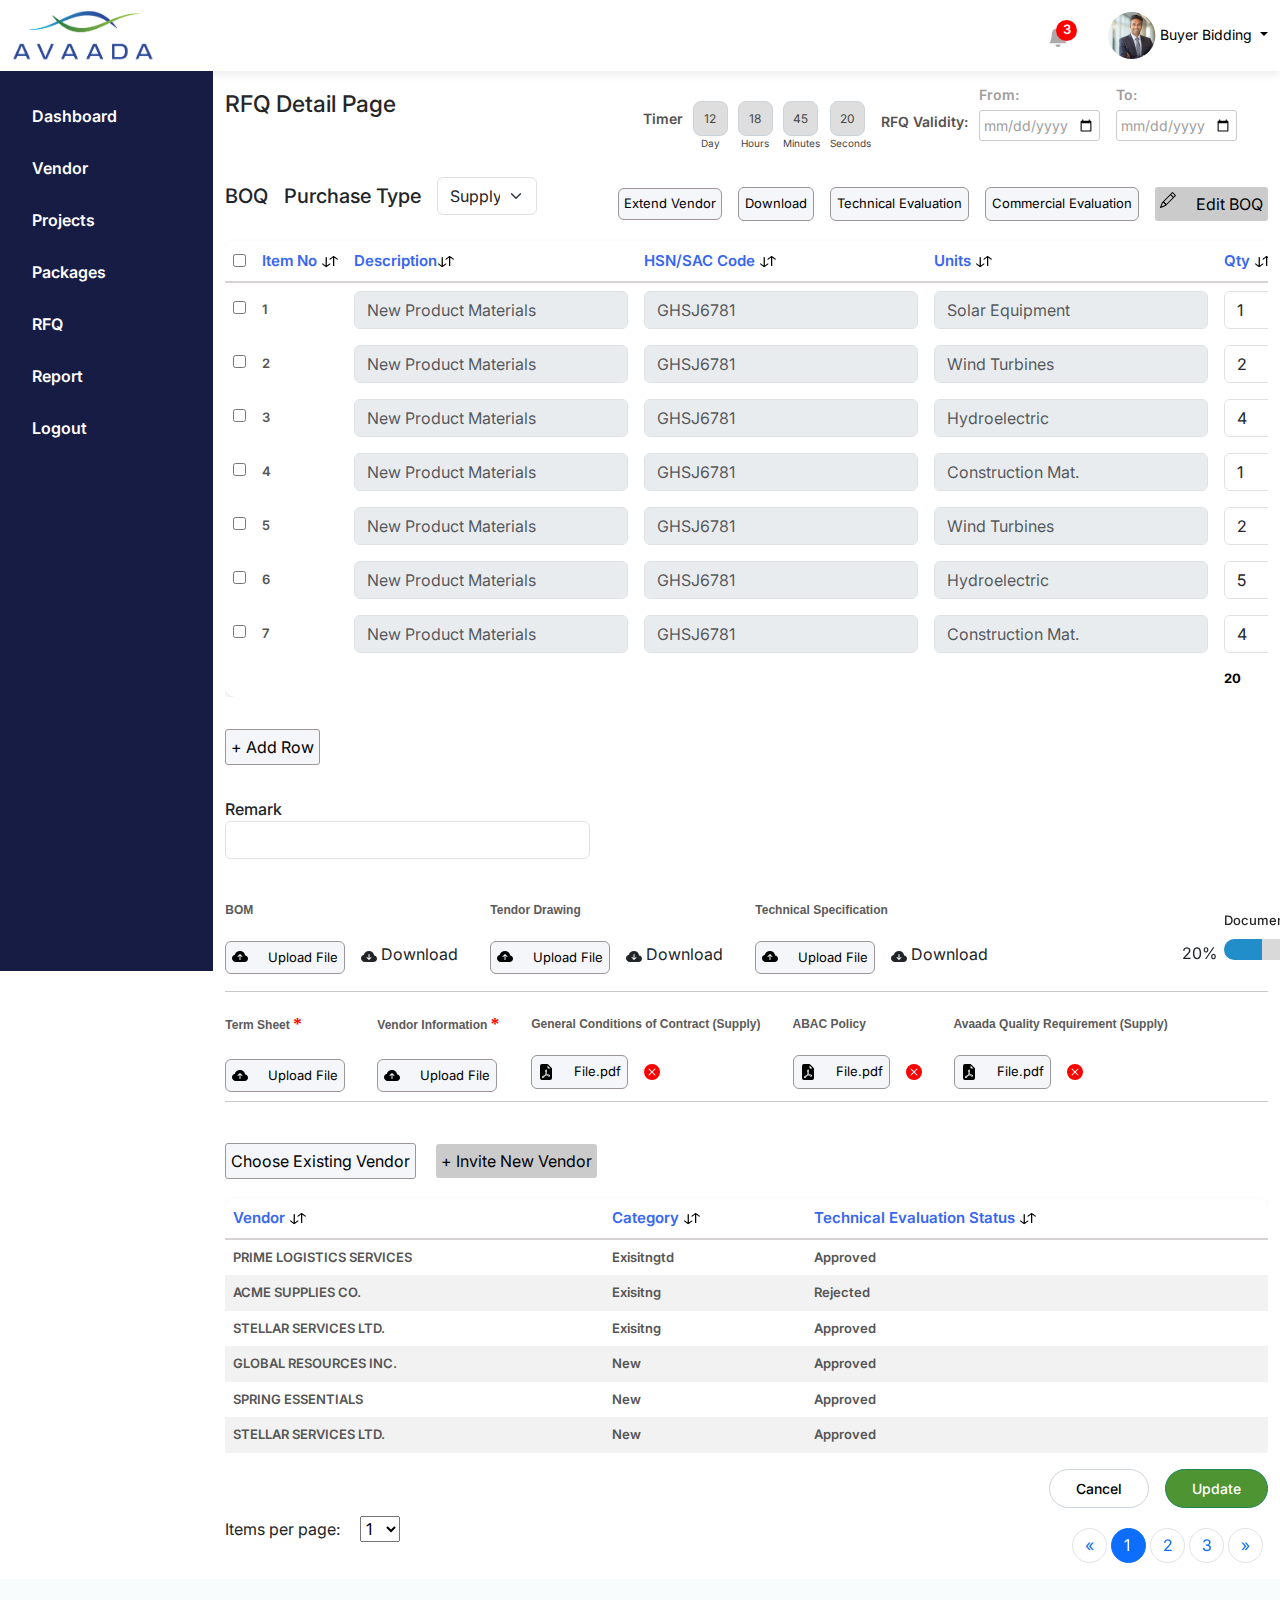
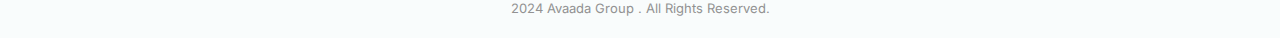
<file: Extendvendorselection.html>
<!DOCTYPE html>
<html lang="en">
  <head>
    <meta charset="UTF-8" />
    <meta name="viewport" content="width=device-width, initial-scale=1.0" />
    <title>Avaada</title>
    <link rel="stylesheet" href="css/bootstrap.min.css" />
    <link rel="stylesheet" href="css/style.css" />
    <link rel="preconnect" href="https://fonts.googleapis.com" />
    <link rel="preconnect" href="https://fonts.gstatic.com" crossorigin />
    <link
      href="https://fonts.googleapis.com/css2?family=Inter:wght@300;400;500;600;700;800&display=swap"
      rel="stylesheet"
    />
  </head>
  <body>
    <header>
      <div class="container-fluid">
        <div class="row">
          <div class="col-md-2">
            <a href="listingproject.html"
              ><img src="images/logo.png" alt="" height="51"
            /></a>
          </div>

          <div class="col-md-5 ms-auto invites_log1">
            <div class="invites"></div>

            <div class="notification">
              <a
                class="dropdown-toggle"
                href="#"
                role="button"
                data-bs-toggle="dropdown"
                aria-expanded="false"
              >
                <svg
                  xmlns="http://www.w3.org/2000/svg"
                  width="20"
                  height="20"
                  fill="currentColor"
                  class="bi bi-bell-fill"
                  viewBox="0 0 16 16"
                >
                  <path
                    d="M8 16a2 2 0 0 0 2-2H6a2 2 0 0 0 2 2m.995-14.901a1 1 0 1 0-1.99 0A5 5 0 0 0 3 6c0 1.098-.5 6-2 7h14c-1.5-1-2-5.902-2-7 0-2.42-1.72-4.44-4.005-4.901"
                  />
                </svg>

                <div class="circle">3</div>
              </a>

              <div class="dropdown">
                <div class="notifications dropdown-menu">
                  <div class="notifications_heading justify-content-between">
                    Notifications

                    <span>2 New</span>
                  </div>

                  <div class="notifications_inside">
                    <ul>
                      <li>
                        <a href="#"
                          >New vendor details submitted: Vendor Code VND205</a
                        >
                        <div class="time_outer">
                          <img src="images/time.png" alt="" /> 30 Min Ago
                        </div>
                      </li>

                      <li>
                        <a href="#"
                          >Vendor details received: Vendor Code VND203, Name -
                          MechCorp Engineering.</a
                        >
                        <div class="time_outer">
                          <img src="images/time.png" alt="" /> 47 Min Ago
                        </div>
                      </li>
                    </ul>
                  </div>
                </div>
              </div>
            </div>

            <div class="user_box">
              <img src="images/userkumar.png" alt="" />
              <a
                class="dropdown-toggle"
                href="#"
                role="button"
                data-bs-toggle="dropdown"
                aria-expanded="false"
              >
                Buyer Bidding
              </a>

              <div class="dropdown">
                <ul class="dropdown-menu">
                  <li><a class="dropdown-item" href="#">Profile </a></li>
                  <li><a class="dropdown-item" href="#">Settings</a></li>
                  <li><a class="dropdown-item" href="index.html">Logout</a></li>
                </ul>
              </div>
            </div>
          </div>
        </div>
      </div>
    </header>

    <section>
      <div class="container-fluid">
        <div class="row">
          <div class="col-md-2 left_menu">
            <ul>
              <li><a href="#">Dashboard</a></li>
              <li><a href="existing_vendors.html">Vendor</a></li>
              <li><a href="Projectlistingbuyerbidding.html">Projects</a></li>
              <li><a href="Packagebuyerbidding.html">Packages</a></li>
              <li><a href="Listingrfqbuyerbidding.html">RFQ</a></li>
              <li><a href="#">Report</a></li>
              <li><a href="index.html">Logout</a></li>
              <!-- <li><a href="#">Accounts</a></li> -->
            </ul>
          </div>

          <div class="col-md-10">
            <div class="main_heading d-flex justify-content-between">
              <div class="heading_vendor_name">
                <h1>RFQ Detail Page</h1>
              </div>

              <div class="timer_rfq_validity">
                <div class="timer-container">
                  <div class="timer-label">Timer</div>
                  <div class="timer-box">
                    <div class="timer-number">12</div>
                    <div class="timer-text">Day</div>
                  </div>

                  <div class="timer-box">
                    <div class="timer-number">18</div>
                    <div class="timer-text">Hours</div>
                  </div>

                  <div class="timer-box">
                    <div class="timer-number">45</div>
                    <div class="timer-text">Minutes</div>
                  </div>

                  <div class="timer-box">
                    <div class="timer-number">20</div>
                    <div class="timer-text">Seconds</div>
                  </div>
                </div>

                <div class="date-picker-container">
                  <form>
                    <div class="date-range">
                      <label class="rfq-label" for="rfqValidity"
                        >RFQ Validity:</label
                      >
                      <div class="from">
                        <label for="fromDate">From:</label>
                        <input type="date" id="fromDate" name="fromDate" />
                      </div>
                      <div class="to">
                        <label for="toDate">To:</label>
                        <input type="date" id="toDate" name="toDate" />
                      </div>
                    </div>
                  </form>
                </div>
              </div>
            </div>

            <div class="search_filter_outers ms-auto">
              <div class="seclected_form_detail_first">
                <h5>BOQ</h5>
                <h5>Purchase Type</h5>
                <select
                  class="form-select seclected_form_detail1"
                  aria-label="Default select example"
                  fdprocessedid="zlera"
                >
                  <option selected="">Supply</option>
                  <option value="1">Supply</option>
                  <option value="2">Supply</option>
                </select>
              </div>

              <div class="create_listing_projects">
                <button
                  class="vendor_btns vendor_maine_content1"
                  data-toggle="modal"
                  data-target="#approvepublishModal"
                >
                  Extend Vendor
                </button>
                <!-- Extend Vendor Modal -->
                <div
                  class="modal fade"
                  id="approvepublishModal"
                  tabindex="-1"
                  role="dialog"
                  aria-labelledby="approvepublishModalLabel"
                  aria-hidden="true"
                >
                  <div
                    class="modal-dialog modal-dialog-centered"
                    role="document"
                  >
                    <div class="modal-content">
                      <div class="modal-header">
                        <button
                          type="button"
                          class="btn-close"
                          data-dismiss="modal"
                          aria-label="Close"
                          fdprocessedid="rw9p"
                          onclick="reloadPage()"
                        ></button>
                      </div>
                      <div class="modal-body trigger_listing">
                        <img src="images/check-circle.png" alt="" />
                        <h5 class="modal-title" id="approvepublishModalLabel">
                          Extend Vendor Invitiation
                        </h5>
                        <p>
                          On Approval of this RFQ, the bidding process will be
                          initiated & invite will be published to respective
                          Vendors
                        </p>
                        <p>Do you want to continue?</p>
                        <div class="clear_btn_status">
                          <button
                            type="button"
                            class="btn btn-secondary"
                            onclick="closeApproveModal()"
                          >
                            No
                          </button>
                          <button type="button" class="btn btn-success">
                            Yes
                          </button>
                        </div>
                      </div>
                    </div>
                  </div>
                </div>
                <button
                  style="font-size: 13px; border-radius: 6px; padding: 6px"
                  class="vendor_btn vendor_maine_content1"
                  href="#"
                  fdprocessedid="my5iyj"
                >
                  Download
                </button>
                <a
                  style="font-size: 13px; border-radius: 6px; padding: 6px"
                  class="vendor_btn vendor_maine_content1"
                  href="Technicalcomparison.html"
                  fdprocessedid="my5iyj"
                >
                  Technical Evaluation
                </a>
                <button
                  style="font-size: 13px; border-radius: 6px; padding: 6px"
                  class="vendor_btn vendor_maine_content1"
                  href="#"
                >
                  Commercial Evaluation
                </button>

                <a
                  class="vendor_btn vendor_maine_content"
                  href="#"
                  onclick="openEditBOQModal()"
                >
                  <svg
                    xmlns="http://www.w3.org/2000/svg"
                    width="16"
                    height="16"
                    fill="currentColor"
                    class="bi bi-pencil"
                    viewBox="0 0 16 16"
                  >
                    <path
                      d="M12.146.146a.5.5 0 0 1 .708 0l3 3a.5.5 0 0 1 0 .708l-10 10a.5.5 0 0 1-.168.11l-5 2a.5.5 0 0 1-.65-.65l2-5a.5.5 0 0 1 .11-.168zM11.207 2.5 13.5 4.793 14.793 3.5 12.5 1.207zm1.586 3L10.5 3.207 4 9.707V10h.5a.5.5 0 0 1 .5.5v.5h.5a.5.5 0 0 1 .5.5v.5h.293zm-9.761 5.175-.106.106-1.528 3.821 3.821-1.528.106-.106A.5.5 0 0 1 5 12.5V12h-.5a.5.5 0 0 1-.5-.5V11h-.5a.5.5 0 0 1-.468-.325"
                    ></path>
                  </svg>
                  Edit BOQ
                </a>
              </div>
            </div>
            <div class="form-container">
              <div
                class="modal vendor_modal hidemodal"
                id="editBOQModal"
                tabindex="-1"
                role="dialog"
                aria-labelledby="editBOQModalLabel"
                aria-hidden="true"
              >
                <div class="modal-dialog modal-dialog-centered" role="document">
                  <div class="modal-content">
                    <div class="modal-header">
                      <button
                        type="button"
                        class="btn-close"
                        data-dismiss="modal"
                        aria-label="Close"
                        fdprocessedid="f6w7xe"
                        onclick="closeModalAndReload()"
                      ></button>
                    </div>
                    <div class="modal-body trigger_listing">
                      Are you sure you want to modify BOQ, this will trigger
                      notification to Engineer once modified.

                      <div class="clear_btn_status">
                        <button
                          type="button"
                          class="btn btn-secondary"
                          data-dismiss="modal"
                        >
                          No
                        </button>
                        <a
                          href="Rfqbuyerbidding.html"
                          type="button"
                          class="btn btn-success"
                        >
                          Yes
                        </a>
                      </div>
                    </div>
                  </div>
                </div>
              </div>
            </div>
            <div id="modal" class="modal">
              <!-- Modal content -->
              <div>
                <h2>Update BOQ</h2>
                <!-- Add your modal content here -->
                <!-- For example, a form for updating BOQ -->
                <form>
                  <!-- Your form elements go here -->
                  <input type="text" placeholder="New BOQ value" />
                  <button type="button" onclick="confirmUpdateBOQ()">
                    Update
                  </button>
                </form>
                <button onclick="closeModal()">Close</button>
              </div>
            </div>

            <div class="listing_main" style="overflow-x: scroll">
              <table class="rfq-detail-tble">
                <thead>
                  <tr>
                    <th><input type="checkbox" /></th>
                    <th class="vendor_tabels">
                      Item No <img src="images/code.png" alt="" />
                    </th>
                    <th class="vendor_tabels tbl_w">
                      Description<img src="images/code.png" alt="" />
                    </th>
                    <th class="vendor_tabels tbl_w">
                      HSN/SAC Code
                      <img src="images/code.png" alt="" />
                    </th>
                    <th class="vendor_tabels tbl_w">
                      Units <img src="images/code.png" alt="" />
                    </th>
                    <th class="vendor_tabels">
                      Qty
                      <img src="images/code.png" alt="" />
                    </th>
                    <th class="vendor_tabels">
                      Rate in Rupees <img src="images/code.png" alt="" />
                    </th>
                    <th class="vendor_tabels">
                      Amount
                      <img src="images/code.png" alt="" />
                    </th>
                    <th class="vendor_tabels"></th>
                  </tr>

                  <tr class="maine_tr_vendor">
                    <td><input type="checkbox" /></td>

                    <td>1</td>
                    <td class="tbl_w">
                      <input
                        class="form-control"
                        type="text"
                        placeholder="New Product Materials"
                        aria-label="Disabled input example"
                        disabled=""
                      />
                    </td>
                    <td class="tbl_w">
                      <input
                        class="form-control"
                        type="text"
                        placeholder="GHSJ6781"
                        aria-label="Disabled input example"
                        disabled=""
                      />
                    </td>
                    <td class="tbl_w">
                      <input
                        class="form-control"
                        type="text"
                        placeholder="Solar Equipment"
                        aria-label="Disabled input example"
                        disabled=""
                      />
                    </td>
                    <td>
                      <input
                        class="form-control"
                        type="text"
                        placeholder="Solar Equipment"
                        value="1"
                      />
                    </td>
                    <td>
                      <input
                        class="form-control"
                        type="text"
                        placeholder="12,500"
                        value=""
                      />
                    </td>
                    <td>
                      <input
                        class="form-control"
                        type="text"
                        placeholder="₹ 20,0000"
                        aria-label="Disabled input example"
                        disabled=""
                      />
                    </td>
                    <td></td>
                  </tr>

                  <tr class="maine_tr_vendor">
                    <td><input type="checkbox" /></td>

                    <td>2</td>
                    <td class="tbl_w">
                      <input
                        class="form-control"
                        type="text"
                        placeholder="New Product Materials"
                        aria-label="Disabled input example"
                        disabled=""
                      />
                    </td>
                    <td class="tbl_w">
                      <input
                        class="form-control"
                        type="text"
                        placeholder="GHSJ6781"
                        aria-label="Disabled input example"
                        disabled=""
                      />
                    </td>
                    <td class="tbl_w">
                      <input
                        class="form-control"
                        type="text"
                        placeholder="Wind Turbines"
                        aria-label="Disabled input example"
                        disabled=""
                      />
                    </td>
                    <td>
                      <input
                        class="form-control"
                        type="text"
                        placeholder=""
                        value="2"
                      />
                    </td>
                    <td>
                      <input
                        class="form-control"
                        type="text"
                        placeholder="1400"
                        value=""
                      />
                    </td>
                    <td>
                      <input
                        class="form-control"
                        type="text"
                        placeholder="₹ 15,0000"
                        aria-label="Disabled input example"
                        disabled=""
                      />
                    </td>
                    <td></td>
                  </tr>

                  <tr class="maine_tr_vendor">
                    <td><input type="checkbox" /></td>

                    <td>3</td>
                    <td class="tbl_w">
                      <input
                        class="form-control"
                        type="text"
                        placeholder="New Product Materials"
                        aria-label="Disabled input example"
                        disabled=""
                      />
                    </td>
                    <td class="tbl_w">
                      <input
                        class="form-control"
                        type="text"
                        placeholder="GHSJ6781"
                        aria-label="Disabled input example"
                        disabled=""
                      />
                    </td>
                    <td class="tbl_w">
                      <input
                        class="form-control"
                        type="text"
                        placeholder="Hydroelectric"
                        aria-label="Disabled input example"
                        disabled=""
                      />
                    </td>
                    <td>
                      <input
                        class="form-control"
                        type="text"
                        placeholder=""
                        value="4"
                      />
                    </td>
                    <td>
                      <input
                        class="form-control"
                        type="text"
                        placeholder="16000"
                        value=""
                      />
                    </td>
                    <td>
                      <input
                        class="form-control"
                        type="text"
                        placeholder="₹ 25,0000"
                        aria-label="Disabled input example"
                        disabled=""
                      />
                    </td>
                    <td></td>
                  </tr>

                  <tr class="maine_tr_vendor">
                    <td><input type="checkbox" /></td>

                    <td>4</td>
                    <td class="tbl_w">
                      <input
                        class="form-control"
                        type="text"
                        placeholder="New Product Materials"
                        aria-label="Disabled input example"
                        disabled=""
                      />
                    </td>
                    <td class="tbl_w">
                      <input
                        class="form-control"
                        type="text"
                        placeholder="GHSJ6781"
                        aria-label="Disabled input example"
                        disabled=""
                      />
                    </td>
                    <td class="tbl_w">
                      <input
                        class="form-control"
                        type="text"
                        placeholder="Construction Mat."
                        aria-label="Disabled input example"
                        disabled=""
                      />
                    </td>
                    <td>
                      <input
                        class="form-control"
                        type="text"
                        placeholder=""
                        value="1"
                      />
                    </td>
                    <td>
                      <input
                        class="form-control"
                        type="text"
                        placeholder="86000"
                        value=""
                      />
                    </td>
                    <td>
                      <input
                        class="form-control"
                        type="text"
                        placeholder="₹ 30,0000"
                        aria-label="Disabled input example"
                        disabled=""
                      />
                    </td>
                    <td></td>
                  </tr>
                  <tr class="maine_tr_vendor">
                    <td><input type="checkbox" /></td>

                    <td>5</td>
                    <td class="tbl_w">
                      <input
                        class="form-control"
                        type="text"
                        placeholder="New Product Materials"
                        aria-label="Disabled input example"
                        disabled=""
                      />
                    </td>
                    <td class="tbl_w">
                      <input
                        class="form-control"
                        type="text"
                        placeholder="GHSJ6781"
                        aria-label="Disabled input example"
                        disabled=""
                      />
                    </td>
                    <td class="tbl_w">
                      <input
                        class="form-control"
                        type="text"
                        placeholder="Wind Turbines"
                        aria-label="Disabled input example"
                        disabled=""
                      />
                    </td>
                    <td>
                      <input
                        class="form-control"
                        type="text"
                        placeholder=""
                        value="2"
                      />
                    </td>
                    <td>
                      <input
                        class="form-control"
                        type="text"
                        placeholder="16000"
                        value=""
                      />
                    </td>
                    <td>
                      <input
                        class="form-control"
                        type="text"
                        placeholder="₹ 10,0000"
                        aria-label="Disabled input example"
                        disabled=""
                      />
                    </td>
                    <td></td>
                  </tr>

                  <tr class="maine_tr_vendor">
                    <td><input type="checkbox" /></td>

                    <td>6</td>
                    <td class="tbl_w">
                      <input
                        class="form-control"
                        type="text"
                        placeholder="New Product Materials"
                        aria-label="Disabled input example"
                        disabled=""
                      />
                    </td>
                    <td class="tbl_w">
                      <input
                        class="form-control"
                        type="text"
                        placeholder="GHSJ6781"
                        aria-label="Disabled input example"
                        disabled=""
                      />
                    </td>
                    <td class="tbl_w">
                      <input
                        class="form-control"
                        type="text"
                        placeholder="Hydroelectric"
                        aria-label="Disabled input example"
                        disabled=""
                      />
                    </td>
                    <td>
                      <input
                        class="form-control"
                        type="text"
                        placeholder=""
                        value="5"
                      />
                    </td>
                    <td>
                      <input
                        class="form-control"
                        type="text"
                        placeholder="36000"
                        value=""
                      />
                    </td>
                    <td>
                      <input
                        class="form-control"
                        type="text"
                        placeholder="₹ 40,0000"
                        aria-label="Disabled input example"
                        disabled=""
                      />
                    </td>
                    <td></td>
                  </tr>
                  <tr class="maine_tr_vendor">
                    <td><input type="checkbox" /></td>

                    <td>7</td>
                    <td class="tbl_w">
                      <input
                        class="form-control"
                        type="text"
                        placeholder="New Product Materials"
                        aria-label="Disabled input example"
                        disabled=""
                      />
                    </td>
                    <td class="tbl_w">
                      <input
                        class="form-control"
                        type="text"
                        placeholder="GHSJ6781"
                        aria-label="Disabled input example"
                        disabled=""
                      />
                    </td>
                    <td class="tbl_w">
                      <input
                        class="form-control"
                        type="text"
                        placeholder="Construction Mat."
                        aria-label="Disabled input example"
                        disabled=""
                      />
                    </td>
                    <td>
                      <input
                        class="form-control"
                        type="text"
                        placeholder=""
                        value="4"
                      />
                    </td>
                    <td>
                      <input
                        class="form-control"
                        type="text"
                        placeholder="34000"
                        value=""
                      />
                    </td>
                    <td>
                      <input
                        class="form-control"
                        type="text"
                        placeholder="₹ 22,0000"
                        aria-label="Disabled input example"
                        disabled=""
                      />
                    </td>
                    <td></td>
                  </tr>
                  <tr class="maine_tr_vendor">
                    <td></td>

                    <td></td>
                    <td class="tbl_w"></td>
                    <td class="tbl_w"></td>
                    <td class="tbl_w"></td>
                    <td class="lets_table_block_body">20</td>
                    <td class="lets_table_block_body">₹ 206,900</td>
                    <td class="lets_table_block_body">₹ 206,900</td>
                    <td></td>
                  </tr>
                </thead>
              </table>
            </div>
            <div class="create_listing_project1">
              <a class="vendor_btn vendor_maine_content1"> + Add Row </a>
            </div>
            <div class="package_listing_block_body">
              <label>Remark</label>
              <input
                class="form-control vendor_maine_package"
                type="text"
                value=""
                fdprocessedid="cynpkh"
              />
            </div>
            <div class="listing_block_maine_allbtn">
              <div style="margin-top: 10px">
                <p class="maine_btn_bom_block">BOM</p>
                <div class="listing_btn_uploadfile_download">
                  <div class="create_listing_project">
                    <a class="vendor_btn vendor_maine_content1">
                      <svg
                        xmlns="http://www.w3.org/2000/svg"
                        width="16"
                        height="16"
                        fill="currentColor"
                        class="bi bi-cloud-arrow-up-fill"
                        viewBox="0 0 16 16"
                      >
                        <path
                          d="M8 2a5.53 5.53 0 0 0-3.594 1.342c-.766.66-1.321 1.52-1.464 2.383C1.266 6.095 0 7.555 0 9.318 0 11.366 1.708 13 3.781 13h8.906C14.502 13 16 11.57 16 9.773c0-1.636-1.242-2.969-2.834-3.194C12.923 3.999 10.69 2 8 2m2.354 5.146a.5.5 0 0 1-.708.708L8.5 6.707V10.5a.5.5 0 0 1-1 0V6.707L6.354 7.854a.5.5 0 1 1-.708-.708l2-2a.5.5 0 0 1 .708 0z"
                        ></path>
                      </svg>
                      Upload File
                    </a>
                  </div>
                  <div class="btn_download_war">
                    <svg
                      xmlns="http://www.w3.org/2000/svg"
                      width="16"
                      height="16"
                      fill="currentColor"
                      class="bi bi-cloud-arrow-down-fill"
                      viewBox="0 0 16 16"
                    >
                      =
                      <path
                        d="M8 2a5.53 5.53 0 0 0-3.594 1.342c-.766.66-1.321 1.52-1.464 2.383C1.266 6.095 0 7.555 0 9.318 0 11.366 1.708 13 3.781 13h8.906C14.502 13 16 11.57 16 9.773c0-1.636-1.242-2.969-2.834-3.194C12.923 3.999 10.69 2 8 2m2.354 6.854-2 2a.5.5 0 0 1-.708 0l-2-2a.5.5 0 1 1 .708-.708L7.5 9.293V5.5a.5.5 0 0 1 1 0v3.793l1.146-1.147a.5.5 0 0 1 .708.708"
                      ></path>
                    </svg>
                    <p style="margin-top: 10px">Download</p>
                  </div>
                </div>
              </div>
              <div style="margin-top: 10px">
                <p class="maine_btn_bom_block">Tendor Drawing</p>
                <div class="listing_btn_uploadfile_download">
                  <div class="create_listing_project">
                    <a class="vendor_btn vendor_maine_content1">
                      <svg
                        xmlns="http://www.w3.org/2000/svg"
                        width="16"
                        height="16"
                        fill="currentColor"
                        class="bi bi-cloud-arrow-up-fill"
                        viewBox="0 0 16 16"
                      >
                        <path
                          d="M8 2a5.53 5.53 0 0 0-3.594 1.342c-.766.66-1.321 1.52-1.464 2.383C1.266 6.095 0 7.555 0 9.318 0 11.366 1.708 13 3.781 13h8.906C14.502 13 16 11.57 16 9.773c0-1.636-1.242-2.969-2.834-3.194C12.923 3.999 10.69 2 8 2m2.354 5.146a.5.5 0 0 1-.708.708L8.5 6.707V10.5a.5.5 0 0 1-1 0V6.707L6.354 7.854a.5.5 0 1 1-.708-.708l2-2a.5.5 0 0 1 .708 0z"
                        ></path>
                      </svg>
                      Upload File
                    </a>
                  </div>
                  <div class="btn_download_war">
                    <svg
                      xmlns="http://www.w3.org/2000/svg"
                      width="16"
                      height="16"
                      fill="currentColor"
                      class="bi bi-cloud-arrow-down-fill"
                      viewBox="0 0 16 16"
                    >
                      =
                      <path
                        d="M8 2a5.53 5.53 0 0 0-3.594 1.342c-.766.66-1.321 1.52-1.464 2.383C1.266 6.095 0 7.555 0 9.318 0 11.366 1.708 13 3.781 13h8.906C14.502 13 16 11.57 16 9.773c0-1.636-1.242-2.969-2.834-3.194C12.923 3.999 10.69 2 8 2m2.354 6.854-2 2a.5.5 0 0 1-.708 0l-2-2a.5.5 0 1 1 .708-.708L7.5 9.293V5.5a.5.5 0 0 1 1 0v3.793l1.146-1.147a.5.5 0 0 1 .708.708"
                      ></path>
                    </svg>
                    <p style="margin-top: 10px">Download</p>
                  </div>
                </div>
              </div>
              <div style="margin-top: 10px">
                <p class="maine_btn_bom_block">Technical Specification</p>
                <div class="listing_btn_uploadfile_download">
                  <div class="create_listing_project">
                    <a class="vendor_btn vendor_maine_content1">
                      <svg
                        xmlns="http://www.w3.org/2000/svg"
                        width="16"
                        height="16"
                        fill="currentColor"
                        class="bi bi-cloud-arrow-up-fill"
                        viewBox="0 0 16 16"
                      >
                        <path
                          d="M8 2a5.53 5.53 0 0 0-3.594 1.342c-.766.66-1.321 1.52-1.464 2.383C1.266 6.095 0 7.555 0 9.318 0 11.366 1.708 13 3.781 13h8.906C14.502 13 16 11.57 16 9.773c0-1.636-1.242-2.969-2.834-3.194C12.923 3.999 10.69 2 8 2m2.354 5.146a.5.5 0 0 1-.708.708L8.5 6.707V10.5a.5.5 0 0 1-1 0V6.707L6.354 7.854a.5.5 0 1 1-.708-.708l2-2a.5.5 0 0 1 .708 0z"
                        ></path>
                      </svg>
                      Upload File
                    </a>
                  </div>
                  <div class="btn_download_war">
                    <svg
                      xmlns="http://www.w3.org/2000/svg"
                      width="16"
                      height="16"
                      fill="currentColor"
                      class="bi bi-cloud-arrow-down-fill"
                      viewBox="0 0 16 16"
                    >
                      =
                      <path
                        d="M8 2a5.53 5.53 0 0 0-3.594 1.342c-.766.66-1.321 1.52-1.464 2.383C1.266 6.095 0 7.555 0 9.318 0 11.366 1.708 13 3.781 13h8.906C14.502 13 16 11.57 16 9.773c0-1.636-1.242-2.969-2.834-3.194C12.923 3.999 10.69 2 8 2m2.354 6.854-2 2a.5.5 0 0 1-.708 0l-2-2a.5.5 0 1 1 .708-.708L7.5 9.293V5.5a.5.5 0 0 1 1 0v3.793l1.146-1.147a.5.5 0 0 1 .708.708"
                      ></path>
                    </svg>
                    <p style="margin-top: 10px">Download</p>
                  </div>
                </div>
              </div>
              <div class="bar-bx">
                <h2>Document Uploaded Progress</h2>

                <div class="progress-bar">
                  <div class="progress-bar-inner"></div>
                </div>
                <div class="twenty-br">20%</div>
                <div class="hundred-br">100%</div>
              </div>
            </div>
            <hr />
            <div class="listing_block_maine_allbtn">
              <div style="margin-top: 10px">
                <p class="maine_btn_bom_block">
                  Term Sheet
                  <span class="error1">*</span>
                </p>
                <div class="listing_btn_uploadfile_download">
                  <div class="create_listing_project">
                    <a class="vendor_btn vendor_maine_content1">
                      <svg
                        xmlns="http://www.w3.org/2000/svg"
                        width="16"
                        height="16"
                        fill="currentColor"
                        class="bi bi-cloud-arrow-up-fill"
                        viewBox="0 0 16 16"
                      >
                        <path
                          d="M8 2a5.53 5.53 0 0 0-3.594 1.342c-.766.66-1.321 1.52-1.464 2.383C1.266 6.095 0 7.555 0 9.318 0 11.366 1.708 13 3.781 13h8.906C14.502 13 16 11.57 16 9.773c0-1.636-1.242-2.969-2.834-3.194C12.923 3.999 10.69 2 8 2m2.354 5.146a.5.5 0 0 1-.708.708L8.5 6.707V10.5a.5.5 0 0 1-1 0V6.707L6.354 7.854a.5.5 0 1 1-.708-.708l2-2a.5.5 0 0 1 .708 0z"
                        ></path>
                      </svg>
                      Upload File
                    </a>
                  </div>
                </div>
              </div>
              <div style="margin-top: 10px">
                <p class="maine_btn_bom_block">
                  Vendor Information
                  <span class="error1">*</span>
                </p>
                <div class="listing_btn_uploadfile_download">
                  <div class="create_listing_project">
                    <a class="vendor_btn vendor_maine_content1">
                      <svg
                        xmlns="http://www.w3.org/2000/svg"
                        width="16"
                        height="16"
                        fill="currentColor"
                        class="bi bi-cloud-arrow-up-fill"
                        viewBox="0 0 16 16"
                      >
                        <path
                          d="M8 2a5.53 5.53 0 0 0-3.594 1.342c-.766.66-1.321 1.52-1.464 2.383C1.266 6.095 0 7.555 0 9.318 0 11.366 1.708 13 3.781 13h8.906C14.502 13 16 11.57 16 9.773c0-1.636-1.242-2.969-2.834-3.194C12.923 3.999 10.69 2 8 2m2.354 5.146a.5.5 0 0 1-.708.708L8.5 6.707V10.5a.5.5 0 0 1-1 0V6.707L6.354 7.854a.5.5 0 1 1-.708-.708l2-2a.5.5 0 0 1 .708 0z"
                        ></path>
                      </svg>
                      Upload File
                    </a>
                  </div>
                </div>
              </div>
              <div style="margin-top: 10px">
                <p class="maine_btn_bom_block">
                  General Conditions of Contract (Supply)
                </p>
                <div class="listing_btn_uploadfile_download">
                  <div class="create_listing_project">
                    <a class="vendor_btn vendor_maine_content1">
                      <svg
                        xmlns="http://www.w3.org/2000/svg"
                        width="16"
                        height="16"
                        fill="currentColor"
                        class="bi bi-file-earmark-pdf-fill"
                        viewBox="0 0 16 16"
                      >
                        <path
                          d="M5.523 12.424q.21-.124.459-.238a8 8 0 0 1-.45.606c-.28.337-.498.516-.635.572l-.035.012a.3.3 0 0 1-.026-.044c-.056-.11-.054-.216.04-.36.106-.165.319-.354.647-.548m2.455-1.647q-.178.037-.356.078a21 21 0 0 0 .5-1.05 12 12 0 0 0 .51.858q-.326.048-.654.114m2.525.939a4 4 0 0 1-.435-.41q.344.007.612.054c.317.057.466.147.518.209a.1.1 0 0 1 .026.064.44.44 0 0 1-.06.2.3.3 0 0 1-.094.124.1.1 0 0 1-.069.015c-.09-.003-.258-.066-.498-.256M8.278 6.97c-.04.244-.108.524-.2.829a5 5 0 0 1-.089-.346c-.076-.353-.087-.63-.046-.822.038-.177.11-.248.196-.283a.5.5 0 0 1 .145-.04c.013.03.028.092.032.198q.008.183-.038.465z"
                        />
                        <path
                          fill-rule="evenodd"
                          d="M4 0h5.293A1 1 0 0 1 10 .293L13.707 4a1 1 0 0 1 .293.707V14a2 2 0 0 1-2 2H4a2 2 0 0 1-2-2V2a2 2 0 0 1 2-2m5.5 1.5v2a1 1 0 0 0 1 1h2zM4.165 13.668c.09.18.23.343.438.419.207.075.412.04.58-.03.318-.13.635-.436.926-.786.333-.401.683-.927 1.021-1.51a11.7 11.7 0 0 1 1.997-.406c.3.383.61.713.91.95.28.22.603.403.934.417a.86.86 0 0 0 .51-.138c.155-.101.27-.247.354-.416.09-.181.145-.37.138-.563a.84.84 0 0 0-.2-.518c-.226-.27-.596-.4-.96-.465a5.8 5.8 0 0 0-1.335-.05 11 11 0 0 1-.98-1.686c.25-.66.437-1.284.52-1.794.036-.218.055-.426.048-.614a1.24 1.24 0 0 0-.127-.538.7.7 0 0 0-.477-.365c-.202-.043-.41 0-.601.077-.377.15-.576.47-.651.823-.073.34-.04.736.046 1.136.088.406.238.848.43 1.295a20 20 0 0 1-1.062 2.227 7.7 7.7 0 0 0-1.482.645c-.37.22-.699.48-.897.787-.21.326-.275.714-.08 1.103"
                        />
                      </svg>
                      File.pdf
                    </a>
                  </div>
                  <div class="btn_download_war">
                    <svg
                      xmlns="http://www.w3.org/2000/svg"
                      width="16"
                      height="16"
                      fill="currentColor"
                      class="bi bi-x-circle-fill"
                      viewBox="0 0 16 16"
                    >
                      <path
                        style="color: red"
                        d="M16 8A8 8 0 1 1 0 8a8 8 0 0 1 16 0M5.354 4.646a.5.5 0 1 0-.708.708L7.293 8l-2.647 2.646a.5.5 0 0 0 .708.708L8 8.707l2.646 2.647a.5.5 0 0 0 .708-.708L8.707 8l2.647-2.646a.5.5 0 0 0-.708-.708L8 7.293z"
                      ></path>
                    </svg>
                  </div>
                </div>
              </div>
              <div style="margin-top: 10px">
                <p class="maine_btn_bom_block">ABAC Policy</p>
                <div class="listing_btn_uploadfile_download">
                  <div class="create_listing_project">
                    <a class="vendor_btn vendor_maine_content1">
                      <svg
                        xmlns="http://www.w3.org/2000/svg"
                        width="16"
                        height="16"
                        fill="currentColor"
                        class="bi bi-file-earmark-pdf-fill"
                        viewBox="0 0 16 16"
                      >
                        <path
                          d="M5.523 12.424q.21-.124.459-.238a8 8 0 0 1-.45.606c-.28.337-.498.516-.635.572l-.035.012a.3.3 0 0 1-.026-.044c-.056-.11-.054-.216.04-.36.106-.165.319-.354.647-.548m2.455-1.647q-.178.037-.356.078a21 21 0 0 0 .5-1.05 12 12 0 0 0 .51.858q-.326.048-.654.114m2.525.939a4 4 0 0 1-.435-.41q.344.007.612.054c.317.057.466.147.518.209a.1.1 0 0 1 .026.064.44.44 0 0 1-.06.2.3.3 0 0 1-.094.124.1.1 0 0 1-.069.015c-.09-.003-.258-.066-.498-.256M8.278 6.97c-.04.244-.108.524-.2.829a5 5 0 0 1-.089-.346c-.076-.353-.087-.63-.046-.822.038-.177.11-.248.196-.283a.5.5 0 0 1 .145-.04c.013.03.028.092.032.198q.008.183-.038.465z"
                        />
                        <path
                          fill-rule="evenodd"
                          d="M4 0h5.293A1 1 0 0 1 10 .293L13.707 4a1 1 0 0 1 .293.707V14a2 2 0 0 1-2 2H4a2 2 0 0 1-2-2V2a2 2 0 0 1 2-2m5.5 1.5v2a1 1 0 0 0 1 1h2zM4.165 13.668c.09.18.23.343.438.419.207.075.412.04.58-.03.318-.13.635-.436.926-.786.333-.401.683-.927 1.021-1.51a11.7 11.7 0 0 1 1.997-.406c.3.383.61.713.91.95.28.22.603.403.934.417a.86.86 0 0 0 .51-.138c.155-.101.27-.247.354-.416.09-.181.145-.37.138-.563a.84.84 0 0 0-.2-.518c-.226-.27-.596-.4-.96-.465a5.8 5.8 0 0 0-1.335-.05 11 11 0 0 1-.98-1.686c.25-.66.437-1.284.52-1.794.036-.218.055-.426.048-.614a1.24 1.24 0 0 0-.127-.538.7.7 0 0 0-.477-.365c-.202-.043-.41 0-.601.077-.377.15-.576.47-.651.823-.073.34-.04.736.046 1.136.088.406.238.848.43 1.295a20 20 0 0 1-1.062 2.227 7.7 7.7 0 0 0-1.482.645c-.37.22-.699.48-.897.787-.21.326-.275.714-.08 1.103"
                        />
                      </svg>
                      File.pdf
                    </a>
                  </div>
                  <div class="btn_download_war">
                    <svg
                      xmlns="http://www.w3.org/2000/svg"
                      width="16"
                      height="16"
                      fill="currentColor"
                      class="bi bi-x-circle-fill"
                      viewBox="0 0 16 16"
                    >
                      <path
                        style="color: red"
                        d="M16 8A8 8 0 1 1 0 8a8 8 0 0 1 16 0M5.354 4.646a.5.5 0 1 0-.708.708L7.293 8l-2.647 2.646a.5.5 0 0 0 .708.708L8 8.707l2.646 2.647a.5.5 0 0 0 .708-.708L8.707 8l2.647-2.646a.5.5 0 0 0-.708-.708L8 7.293z"
                      ></path>
                    </svg>
                  </div>
                </div>
              </div>
              <div style="margin-top: 10px">
                <p class="maine_btn_bom_block">
                  Avaada Quality Requirement (Supply)
                </p>
                <div class="listing_btn_uploadfile_download">
                  <div class="create_listing_project">
                    <a class="vendor_btn vendor_maine_content1">
                      <svg
                        xmlns="http://www.w3.org/2000/svg"
                        width="16"
                        height="16"
                        fill="currentColor"
                        class="bi bi-file-earmark-pdf-fill"
                        viewBox="0 0 16 16"
                      >
                        <path
                          d="M5.523 12.424q.21-.124.459-.238a8 8 0 0 1-.45.606c-.28.337-.498.516-.635.572l-.035.012a.3.3 0 0 1-.026-.044c-.056-.11-.054-.216.04-.36.106-.165.319-.354.647-.548m2.455-1.647q-.178.037-.356.078a21 21 0 0 0 .5-1.05 12 12 0 0 0 .51.858q-.326.048-.654.114m2.525.939a4 4 0 0 1-.435-.41q.344.007.612.054c.317.057.466.147.518.209a.1.1 0 0 1 .026.064.44.44 0 0 1-.06.2.3.3 0 0 1-.094.124.1.1 0 0 1-.069.015c-.09-.003-.258-.066-.498-.256M8.278 6.97c-.04.244-.108.524-.2.829a5 5 0 0 1-.089-.346c-.076-.353-.087-.63-.046-.822.038-.177.11-.248.196-.283a.5.5 0 0 1 .145-.04c.013.03.028.092.032.198q.008.183-.038.465z"
                        />
                        <path
                          fill-rule="evenodd"
                          d="M4 0h5.293A1 1 0 0 1 10 .293L13.707 4a1 1 0 0 1 .293.707V14a2 2 0 0 1-2 2H4a2 2 0 0 1-2-2V2a2 2 0 0 1 2-2m5.5 1.5v2a1 1 0 0 0 1 1h2zM4.165 13.668c.09.18.23.343.438.419.207.075.412.04.58-.03.318-.13.635-.436.926-.786.333-.401.683-.927 1.021-1.51a11.7 11.7 0 0 1 1.997-.406c.3.383.61.713.91.95.28.22.603.403.934.417a.86.86 0 0 0 .51-.138c.155-.101.27-.247.354-.416.09-.181.145-.37.138-.563a.84.84 0 0 0-.2-.518c-.226-.27-.596-.4-.96-.465a5.8 5.8 0 0 0-1.335-.05 11 11 0 0 1-.98-1.686c.25-.66.437-1.284.52-1.794.036-.218.055-.426.048-.614a1.24 1.24 0 0 0-.127-.538.7.7 0 0 0-.477-.365c-.202-.043-.41 0-.601.077-.377.15-.576.47-.651.823-.073.34-.04.736.046 1.136.088.406.238.848.43 1.295a20 20 0 0 1-1.062 2.227 7.7 7.7 0 0 0-1.482.645c-.37.22-.699.48-.897.787-.21.326-.275.714-.08 1.103"
                        />
                      </svg>
                      File.pdf
                    </a>
                  </div>
                  <div class="btn_download_war">
                    <svg
                      xmlns="http://www.w3.org/2000/svg"
                      width="16"
                      height="16"
                      fill="currentColor"
                      class="bi bi-x-circle-fill"
                      viewBox="0 0 16 16"
                    >
                      <path
                        style="color: red"
                        d="M16 8A8 8 0 1 1 0 8a8 8 0 0 1 16 0M5.354 4.646a.5.5 0 1 0-.708.708L7.293 8l-2.647 2.646a.5.5 0 0 0 .708.708L8 8.707l2.646 2.647a.5.5 0 0 0 .708-.708L8.707 8l2.647-2.646a.5.5 0 0 0-.708-.708L8 7.293z"
                      ></path>
                    </svg>
                  </div>
                </div>
              </div>
            </div>
            <hr />
            <div style="display: flex; align-items: center; gap: 1rem">
              <div class="create_listing_project1">
                <a
                  class="vendor_btn vendor_maine_content1"
                  href="#"
                  data-toggle="modal"
                  data-target="#myModal"
                >
                  Choose Existing Vendor
                </a>
                <a
                  class="vendor_btn vendor_maine_content"
                  data-toggle="modal"
                  data-target="#contactModal"
                >
                  + Invite New Vendor
                </a>
              </div>
            </div>
            <!-- Contact Modal -->
            <div class="form-container">
              <div
                class="modal vendor_modal hidemodal"
                id="contactModal"
                tabindex="-1"
                role="dialog"
                aria-labelledby="contactModalLabel"
                aria-hidden="true"
              >
                <div class="modal-dialog modal-dialog-centered" role="document">
                  <div class="modal-content">
                    <div class="modal-header">
                      <h5 class="modal-title" id="contactModalLabel">
                        Create Vendor Onboarding
                      </h5>
                      <button
                        type="button"
                        class="btn-close"
                        data-dismiss="modal"
                        aria-label="Close"
                      ></button>
                    </div>
                    <div class="modal-body">
                      <form id="vendorForm">
                        <div class="lets_modal_vendor">
                          <div class="lets_select_sme">
                            <label class="mb-1 text-dark"
                              >Contact Name
                              <span class="required">*</span></label
                            >
                            <input
                              type="text"
                              id="contactName"
                              class="form-control form_h_modal"
                              placeholder="Enter Contact Name"
                              required
                            />
                            <div
                              class="error-message"
                              id="contactNameError"
                            ></div>
                          </div>
                          <div class="lets_select_sme">
                            <label class="mb-1 text-dark"
                              >Contact Number
                              <span class="required">*</span></label
                            >
                            <input
                              type="tel"
                              id="contactNumber"
                              minlength="10"
                              maxlength="10"
                              class="form-control form_h_modal"
                              placeholder="Enter Mobile Number"
                              pattern="[0-9]{10}"
                              title="Please enter a valid 10-digit mobile number"
                              required
                            />
                            <div
                              class="error-message"
                              id="contactNumberError"
                            ></div>
                          </div>
                        </div>
                        <div class="lets_modal_vendor">
                          <div class="lets_select_sme">
                            <label class="mb-1 text-dark"
                              >Vendor Name
                              <span class="required">*</span></label
                            >
                            <input
                              type="text"
                              id="vendorName"
                              class="form-control form_h_modal"
                              placeholder="Enter Vendor Name"
                              required
                            />
                            <div
                              class="error-message"
                              id="vendorNameError"
                            ></div>
                          </div>
                          <div class="lets_select_sme">
                            <label class="mb-1 text-dark"
                              >Vendor Email
                              <span class="required">*</span></label
                            >
                            <input
                              type="email"
                              id="vendorEmail"
                              class="form-control form_h_modal"
                              placeholder="Enter Vendor Email"
                              required
                            />
                            <div
                              class="error-message"
                              id="vendorEmailError"
                            ></div>
                          </div>
                        </div>
                        <div class="Newvendor_category">
                          <label class="mb-1 text-dark"
                            >Onboarding Type
                            <span class="required">*</span></label
                          >

                          <select
                            id="onboardingType"
                            class="form-select"
                            aria-label="Default select example"
                          >
                            <option selected>Regular Onboarding</option>
                            <option value="1">Direct Onboarding</option>
                            <option value="2">
                              Onboarding without Document
                            </option>
                          </select>
                          <div
                            class="error-message"
                            id="onboardingTypeError"
                          ></div>
                        </div>
                        <div class="clear_btn_status">
                          <button
                            type="button"
                            class="btn clear_btn"
                            data-dismiss="modal"
                          ></button>
                          <button
                            type="button"
                            class="btn btn-success save_next_btn"
                            onclick="validateForm()"
                          >
                            Submit
                          </button>
                        </div>
                      </form>
                    </div>
                  </div>
                </div>
              </div>
            </div>
            <div class="modal" id="myModal">
              <div class="modal-dialog modal-dialog-centered">
                <div class="modal-content">
                  <!-- Modal Header -->
                  <div class="modal-header">
                    <h4 class="modal-title">Choose Existing Vendor</h4>
                    <button
                      type="button"
                      class="btn-close"
                      data-dismiss="modal"
                      aria-label="Close"
                      fdprocessedid="rw9p"
                      onclick="reloadPage()"
                    ></button>
                  </div>

                  <div class="modal-body">
                    <p
                      style="
                        margin-left: 7px;
                        font-size: 14px;
                        font-weight: 700;
                        color: #5c5a5a;
                      "
                    >
                      Defaulf Fields
                    </p>
                    <form
                      id="employeeForm"
                      style="
                        display: block;
                        max-height: 307px;
                        overflow-y: auto;
                      "
                    >
                      <table class="table" id="employeeTable">
                        <thead>
                          <tr>
                            <th><input type="checkbox" /></th>
                            <th class="vendor_tabels">Vendor Code</th>
                            <th class="vendor_tabels">Vendor Name</th>
                            <th class="vendor_tabels">Category</th>
                          </tr>
                        </thead>
                        <tbody>
                          <tr class="maine_tr_vendor">
                            <td><input type="checkbox" /></td>

                            <td>651087</td>
                            <td>Orane</td>
                            <td>Supply</td>
                          </tr>
                          <tr class="maine_tr_vendor">
                            <td><input type="checkbox" /></td>

                            <td>400147</td>
                            <td>Power Grid</td>
                            <td>HAVC</td>
                          </tr>
                          <tr class="maine_tr_vendor">
                            <td><input type="checkbox" /></td>

                            <td>751418</td>
                            <td>Meach Corp</td>
                            <td>Civil</td>
                          </tr>
                          <tr class="maine_tr_vendor">
                            <td><input type="checkbox" /></td>

                            <td>133594</td>
                            <td>Precision</td>
                            <td>Construction</td>
                          </tr>
                          <tr class="maine_tr_vendor">
                            <td><input type="checkbox" /></td>

                            <td>733903</td>
                            <td>Green Arch</td>
                            <td>Other</td>
                          </tr>
                        </tbody>
                      </table>
                      <div class="clear_btn_status">
                        <button
                          type="button"
                          class="btn clear_btn"
                          data-dismiss="modal"
                          fdprocessedid="3gp3uc"
                        >
                          Close
                        </button>
                        <button
                          type="button"
                          class="btn btn-success save_next_btn"
                          fdprocessedid="7mrm8"
                        >
                          Add
                        </button>
                      </div>
                    </form>
                  </div>
                </div>
              </div>
            </div>

            <div class="listing_main" style="overflow-x: scroll">
              <table>
                <thead>
                  <tr>
                    <th class="vendor_tabels">
                      Vendor
                      <img src="images/code.png" alt="" />
                    </th>
                    <th class="vendor_tabels">
                      Category
                      <img src="images/code.png" alt="" />
                    </th>
                    <th class="vendor_tabels">
                      Technical Evaluation Status
                      <img src="images/code.png" alt="" />
                    </th>
                  </tr>
                </thead>
                <tbody>
                  <tr class="maine_tr_vendor">
                    <td>PRIME LOGISTICS SERVICES</td>
                    <td>Exisitngtd</td>
                    <td>Approved</td>
                  </tr>
                  <tr class="maine_tr_vendor">
                    <td>ACME SUPPLIES CO.</td>
                    <td>Exisitng</td>
                    <td>Rejected</td>
                  </tr>
                  <tr class="maine_tr_vendor">
                    <td>STELLAR SERVICES LTD.</td>
                    <td>Exisitng</td>
                    <td>Approved</td>
                  </tr>
                  <tr class="maine_tr_vendor">
                    <td>GLOBAL RESOURCES INC.</td>
                    <td>New</td>
                    <td>Approved</td>
                  </tr>
                  <tr class="maine_tr_vendor">
                    <td>SPRING ESSENTIALS</td>
                    <td>New</td>
                    <td>Approved</td>
                  </tr>
                  <tr class="maine_tr_vendor">
                    <td>STELLAR SERVICES LTD.</td>
                    <td>New</td>
                    <td>Approved</td>
                  </tr>
                </tbody>
              </table>
            </div>
            <div class="closebtn_submit_block_btn">
              <button type="button" class="btn clear_btn">Cancel</button>

              <button
                type="button"
                class="btn btn-success save_next_btn"
                onclick="openCongratulationsModal()"
              >
                Update
              </button>
            </div>
            <div
              class="modal fade"
              id="congratulationsModal"
              tabindex="-1"
              role="dialog"
              aria-labelledby="congratulationsModalLabel"
              aria-hidden="true"
            >
              <div class="modal-dialog modal-dialog-centered" role="document">
                <div class="modal-content trigger_listing">
                  <div class="modal-header">
                    <button
                      type="button"
                      class="btn-close"
                      data-dismiss="modal"
                      aria-label="Close"
                      fdprocessedid="rw9p"
                      onclick="reloadPage()"
                    ></button>
                  </div>
                  <div class="modal-body">
                    <img src="images/check-circle.png" alt="" />
                    <h5 class="modal-title" id="congratulationsModalLabel">
                      Congratulations!
                    </h5>
                    <p style="color: black; font-weight: 400; font-size: 18px">
                      RFQ has been extended successfully with newly added
                      vendor.
                    </p>
                    <a
                      href="Listingrfqbuyerbidding.html"
                      type="button"
                      class="btn btn-success"
                      >Done</a
                    >
                  </div>
                </div>
              </div>
            </div>
            <div class="pagination_outer">
              <nav aria-label="Page navigation example">
                <ul class="pagination">
                  <li class="page-item">
                    <a class="page-link" href="#" aria-label="Previous">
                      <span aria-hidden="true">«</span>
                      <span class="sr-only"></span>
                    </a>
                  </li>
                  <li class="page-item active">
                    <a class="page-link" href="#">1</a>
                  </li>
                  <li class="page-item"><a class="page-link" href="#">2</a></li>
                  <li class="page-item"><a class="page-link" href="#">3</a></li>
                  <li class="page-item">
                    <a class="page-link" href="#" aria-label="Next">
                      <span aria-hidden="true">»</span>
                      <span class="sr-only"></span>
                    </a>
                  </li>
                </ul>
              </nav>
            </div>

            <div class="maine_dropdown">
              <p>Items per page:</p>
              <select>
                <option value="1">1</option>
                <option value="2">2</option>
                <option value="3">3</option>
                <option value="4">4</option>
                <option value="5">5</option>
                <option value="5">6</option>
                <option value="5">7</option>
                <option value="5">8</option>
                <option value="5">9</option>
                <option value="5">10</option>
              </select>
            </div>
          </div>
        </div>
      </div>
    </section>
    <div
      class="modal success_modal hidemodal"
      id="successModal"
      tabindex="-1"
      role="dialog"
      aria-labelledby="successModalLabel"
      aria-hidden="true"
    >
      <div class="modal-dialog modal-dialog-centered" role="document">
        <div class="modal-content">
          <div class="modal-header">
            <button
              type="button"
              class="btn-close"
              data-dismiss="modal"
              aria-label="Close"
              fdprocessedid="f6w7xe"
              onclick="closeModalAndReload()"
            ></button>
          </div>
          <div class="modal-body trigger_listing">
            <img src="images/check-circle.png" alt="" />

            <p>BOQ updated successfully</p>
            <button type="button" class="btn btn-success">Done</button>
          </div>
        </div>
      </div>
    </div>

    <!-- Submit RFQ modal -->
    <div
      class="modal fade"
      id="submitRFQModal"
      tabindex="-1"
      role="dialog"
      aria-labelledby="submitRFQModalLabel"
      aria-hidden="true"
    >
      <div class="modal-dialog modal-dialog-centered" role="document">
        <div class="modal-content">
          <div class="modal-header">
            <h5 class="modal-title" id="submitRFQModalLabel">
              Submit RFQ Modal
            </h5>
            <button
              type="button"
              class="btn-close"
              data-dismiss="modal"
              aria-label="Close"
              fdprocessedid="rw9p"
              onclick="reloadPage()"
            ></button>
          </div>

          <div class="modal-body trigger_listing">
            <div><img src="images/check-circle.png" alt="" /></div>

            <p>
              New RFQ has been successfully Created<br />
              RFQ No. xxxxxx
            </p>
            <a
              href="Listingrfqbuyerbidding.html"
              type="button"
              class="btn btn-success"
              fdprocessedid="e1jt5"
            >
              Done
            </a>
          </div>
        </div>
      </div>
    </div>

    <footer class="top_remove">2024 Avaada Group . All Rights Reserved.</footer>

    <script src="js/popper.min.js"></script>
    <script src="js/bootstrap.min.js"></script>
    <script src="https://code.jquery.com/jquery-3.5.1.slim.min.js"></script>
    <script src="https://cdn.jsdelivr.net/npm/@popperjs/core@2.5.2/dist/umd/popper.min.js"></script>
    <script src="https://stackpath.bootstrapcdn.com/bootstrap/4.5.2/js/bootstrap.min.js"></script>

    <!-- <script>
      $(document).ready(function () {
        $("#myModal").modal("show");
      });
    </script> -->
    <!-- Add this script at the end of your HTML document, after the modal HTML -->
    <script>
      // Function to close the first modal
      function closeApproveModal() {
        $("#approvepublishModal").modal("hide");
      }

      // Function to open the second modal and close the first modal
      function openCongratulationsModal() {
        // Close the first modal
        closeApproveModal();

        // Open the second modal
        $("#congratulationsModal").modal("show");
      }

      // Use the show.bs.modal event of the second modal to close the first modal
      $("#congratulationsModal").on("show.bs.modal", function (e) {
        closeApproveModal();
      });
    </script>
    <script>
      function validateForm() {
        // Reset error messages
        resetErrors();

        // Get form inputs
        var contactName = document.getElementById("contactName").value.trim();
        var contactNumber = document
          .getElementById("contactNumber")
          .value.trim();
        var vendorName = document.getElementById("vendorName").value.trim();
        var vendorEmail = document.getElementById("vendorEmail").value.trim();
        var onboardingType = document.getElementById("onboardingType").value;

        // Validation rules
        if (contactName === "") {
          displayError("contactNameError", "Please enter Contact Name");
          return;
        }

        if (contactNumber === "") {
          displayError("contactNumberError", "Please enter Contact Number");
          return;
        }

        if (vendorName === "") {
          displayError("vendorNameError", "Please enter Vendor Name");
          return;
        }

        if (vendorEmail === "") {
          displayError("vendorEmailError", "Please enter Vendor Email");
          return;
        }

        // Additional validation for email format
        var emailRegex = /^[^\s@]+@[^\s@]+\.[^\s@]+$/;
        if (!emailRegex.test(vendorEmail)) {
          displayError(
            "vendorEmailError",
            "Please enter a valid email address"
          );
          return;
        }

        // Do something with the form data if it passes validation
        alert("Form submitted successfully!");

        // You can also close the modal if needed
        $("#contactModal").modal("hide");
      }

      function displayError(id, message) {
        document.getElementById(id).innerHTML = message;
      }

      function resetErrors() {
        var errorElements = document.getElementsByClassName("error-message");
        for (var i = 0; i < errorElements.length; i++) {
          errorElements[i].innerHTML = "";
        }
      }
    </script>
    <script>
      function openEditBOQModal() {
        $("#editBOQModal").modal("show");
      }

      function confirmEditBOQ() {
        // Add your logic for confirming the edit BOQ action
        alert("BOQ edited successfully!");

        // Close the modal
        $("#editBOQModal").modal("hide");
      }
    </script>
    <script>
      function closeModalAndReload() {
        // Close the modal
        $("#yourModalID").modal("hide");

        // Reload the page
        location.reload();
      }
    </script>
    <script>
      function confirmEditBOQ() {
        // Add your logic for confirming the edit BOQ action

        // Close the edit BOQ modal
        $("#editBOQModal").modal("hide");

        // Open the new modal
        $("#newModal").modal("show");
      }
    </script>
    <script>
      function handleNoButtonClicks() {
        // Show the No modal
        $("#noModal").modal("show");

        // You can add additional logic if needed
      }

      function handleYesButtonClick() {
        // Add your logic for confirming the action

        // Close the edit BOQ modal
        $("#editBOQModal").modal("hide");

        // Show the success modal
        $("#successModal").modal("show");
      }
    </script>

    <script>
      function submitrfqlistingClick() {
        // Your existing logic for handling the button click (if any)

        // Open the Bootstrap modal for RFQ submission with the ID 'submitRFQModal'
        $("#submitRFQModal").modal("show");
      }
      function reloadPage() {
        // Reload the current page
        location.reload();
      }
    </script>
    <script>
      // Add your custom scripts here
      function closeApproveModal() {
        // Add functionality to close the modal if needed
      }

      function openCongratulationsModal() {
        // Add functionality to open the Congratulations modal if needed
      }

      function reloadPage() {
        // Add functionality to reload the page if needed
      }
    </script>
    <script>
      // Add your custom scripts here
      function openCongratulationsModal() {
        $("#congratulationsModal").modal("show");
      }

      function reloadPage() {
        // Add functionality to reload the page if needed
      }
    </script>
  </body>
</html>
</file>
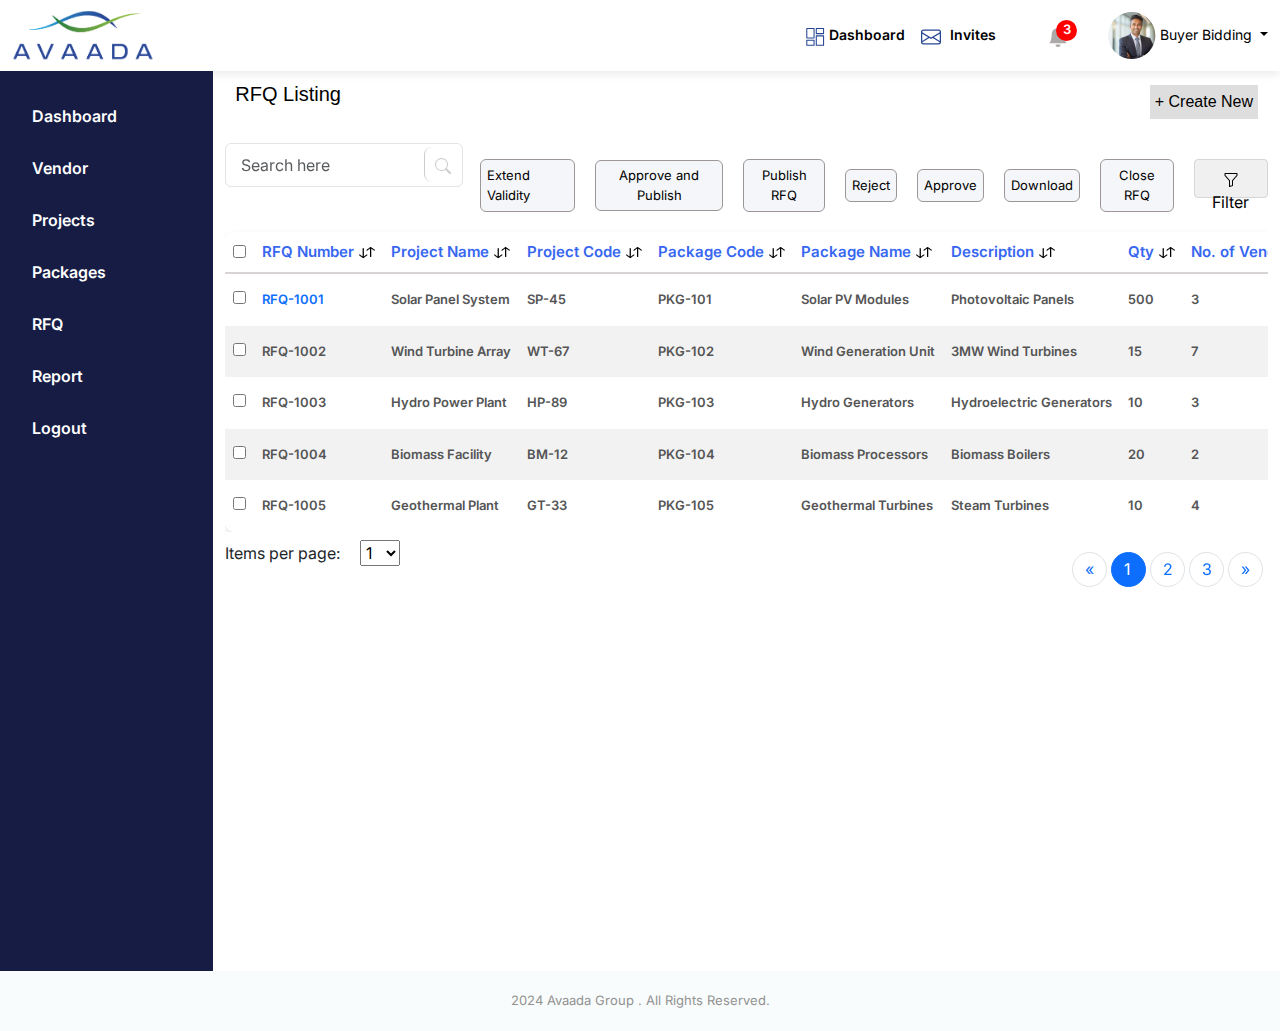
<file: Listingrfqbuyerbidding.html>
<!DOCTYPE html>
<html lang="en">
  <head>
    <meta charset="UTF-8" />
    <meta name="viewport" content="width=device-width, initial-scale=1.0" />
    <title>Avaada</title>
    <link rel="stylesheet" href="css/bootstrap.min.css" />
    <link rel="stylesheet" href="css/style.css" />
    <link rel="preconnect" href="https://fonts.googleapis.com" />
    <link rel="preconnect" href="https://fonts.gstatic.com" crossorigin />
    <link
      href="https://fonts.googleapis.com/css2?family=Inter:wght@300;400;500;600;700;800&display=swap"
      rel="stylesheet"
    />
    <link
      rel="stylesheet"
      href="https://cdn.jsdelivr.net/npm/bootstrap@5.3.0/dist/css/bootstrap.min.css"
      integrity="sha384-rHyoN1iRsVXV4nD0JutlnGaslCJuC7uwjduW9SVrLvRYooPp2bWYgmgJQIXwl/Sp"
      crossorigin="anonymous"
    />
  </head>
  <body>
    <header>
      <div class="container-fluid">
        <div class="row">
          <div class="col-md-2">
            <a href="listingproject.html"
              ><img src="images/logo.png" alt="" height="51"
            /></a>
          </div>

          <div class="col-md-5 ms-auto invites_log1">
            <div class="invites">
              <a href="invite.html"
                ><span></span>
                <svg
                  width="19"
                  height="18"
                  viewBox="0 0 19 18"
                  fill="none"
                  xmlns="http://www.w3.org/2000/svg"
                >
                  <path
                    fill-rule="evenodd"
                    clip-rule="evenodd"
                    d="M10.2937 7.32302H17.5617C17.7015 7.32302 17.8355 7.37855 17.9344 7.47738C18.0332 7.57621 18.0887 7.71025 18.0887 7.85002V17.299C18.0887 17.4388 18.0332 17.5728 17.9344 17.6717C17.8355 17.7705 17.7015 17.826 17.5617 17.826H10.2937C10.1539 17.826 10.0199 17.7705 9.92107 17.6717C9.82224 17.5728 9.76672 17.4388 9.76672 17.299V7.85002C9.76672 7.71025 9.82224 7.57621 9.92107 7.47738C10.0199 7.37855 10.1539 7.32302 10.2937 7.32302ZM10.8207 5.08702H17.0347V1.05302H10.8207V5.08602V5.08702ZM17.5617 6.13902H10.2937C10.1539 6.13902 10.0199 6.0835 9.92107 5.98467C9.82224 5.88584 9.76672 5.75179 9.76672 5.61202V0.526023C9.76672 0.386254 9.82224 0.25221 9.92107 0.153378C10.0199 0.0545463 10.1539 -0.000976562 10.2937 -0.000976562H17.5617C17.7015 -0.000976562 17.8355 0.0545463 17.9344 0.153378C18.0332 0.25221 18.0887 0.386254 18.0887 0.526023V5.61402C18.0887 5.75379 18.0332 5.88784 17.9344 5.98667C17.8355 6.0855 17.7015 6.14102 17.5617 6.14102V6.13902ZM1.31572 16.772H7.52972V12.739H1.31572V16.772ZM8.05672 17.826H0.788719C0.64895 17.826 0.514905 17.7705 0.416073 17.6717C0.317242 17.5728 0.261719 17.4388 0.261719 17.299V12.211C0.261719 12.0713 0.317242 11.9372 0.416073 11.8384C0.514905 11.7395 0.64895 11.684 0.788719 11.684H8.05672C8.19649 11.684 8.33053 11.7395 8.42936 11.8384C8.5282 11.9372 8.58372 12.0713 8.58372 12.211V17.299C8.58372 17.4388 8.5282 17.5728 8.42936 17.6717C8.33053 17.7705 8.19649 17.826 8.05672 17.826ZM0.788719 -0.000976562H8.05672C8.19649 -0.000976562 8.33053 0.0545463 8.42936 0.153378C8.5282 0.25221 8.58372 0.386254 8.58372 0.526023V9.97502C8.58372 10.1148 8.5282 10.2488 8.42936 10.3477C8.33053 10.4465 8.19649 10.502 8.05672 10.502H0.788719C0.64895 10.502 0.514905 10.4465 0.416073 10.3477C0.317242 10.2488 0.261719 10.1148 0.261719 9.97502V0.526023C0.261719 0.386254 0.317242 0.25221 0.416073 0.153378C0.514905 0.0545463 0.64895 -0.000976562 0.788719 -0.000976562ZM7.52972 1.05302H1.31572V9.44702H7.52972V1.05302ZM17.0297 8.37702H10.8207V16.771H17.0347L17.0297 8.37702Z"
                    fill="#274594"
                  />
                </svg>
                Dashboard
              </a>
              <a href="invite.html"
                ><span
                  ><svg
                    xmlns="http://www.w3.org/2000/svg"
                    width="20"
                    height="20"
                    fill="currentColor"
                    class="bi bi-envelope"
                    viewBox="0 0 16 16"
                  >
                    <path
                      d="M0 4a2 2 0 0 1 2-2h12a2 2 0 0 1 2 2v8a2 2 0 0 1-2 2H2a2 2 0 0 1-2-2zm2-1a1 1 0 0 0-1 1v.217l7 4.2 7-4.2V4a1 1 0 0 0-1-1zm13 2.383-4.708 2.825L15 11.105zm-.034 6.876-5.64-3.471L8 9.583l-1.326-.795-5.64 3.47A1 1 0 0 0 2 13h12a1 1 0 0 0 .966-.741M1 11.105l4.708-2.897L1 5.383z"
                    ></path></svg
                ></span>
                Invites
              </a>
            </div>

            <div class="notification">
              <a
                class="dropdown-toggle"
                href="#"
                role="button"
                data-bs-toggle="dropdown"
                aria-expanded="false"
              >
                <svg
                  xmlns="http://www.w3.org/2000/svg"
                  width="20"
                  height="20"
                  fill="currentColor"
                  class="bi bi-bell-fill"
                  viewBox="0 0 16 16"
                >
                  <path
                    d="M8 16a2 2 0 0 0 2-2H6a2 2 0 0 0 2 2m.995-14.901a1 1 0 1 0-1.99 0A5 5 0 0 0 3 6c0 1.098-.5 6-2 7h14c-1.5-1-2-5.902-2-7 0-2.42-1.72-4.44-4.005-4.901"
                  />
                </svg>

                <div class="circle">3</div>
              </a>

              <div class="dropdown">
                <div class="notifications dropdown-menu">
                  <div class="notifications_heading justify-content-between">
                    Notifications

                    <span>2 New</span>
                  </div>

                  <div class="notifications_inside">
                    <ul>
                      <li>
                        <a href="#"
                          >New vendor details submitted: Vendor Code VND205</a
                        >
                        <div class="time_outer">
                          <img src="images/time.png" alt="" /> 30 Min Ago
                        </div>
                      </li>

                      <li>
                        <a href="#"
                          >Vendor details received: Vendor Code VND203, Name -
                          MechCorp Engineering.</a
                        >
                        <div class="time_outer">
                          <img src="images/time.png" alt="" /> 47 Min Ago
                        </div>
                      </li>
                    </ul>
                  </div>
                </div>
              </div>
            </div>

            <div class="user_box">
              <img src="images/userkumar.png" alt="" />
              <a
                class="dropdown-toggle"
                href="#"
                role="button"
                data-bs-toggle="dropdown"
                aria-expanded="false"
              >
                Buyer Bidding
              </a>

              <div class="dropdown">
                <ul class="dropdown-menu">
                  <li><a class="dropdown-item" href="#">Profile </a></li>
                  <li><a class="dropdown-item" href="#">Settings</a></li>
                  <li><a class="dropdown-item" href="index.html">Logout</a></li>
                </ul>
              </div>
            </div>
          </div>
        </div>
      </div>
    </header>

    <section>
      <div class="container-fluid">
        <div class="row">
          <div class="col-md-2 left_menu">
            <ul>
              <li><a href="#">Dashboard</a></li>
              <li><a href="existing_vendors.html">Vendor</a></li>
              <li><a href="Projectlistingbuyerbidding.html">Projects</a></li>
              <li><a href="Packagebuyerbidding.html">Packages</a></li>
              <li><a href="Listingrfqbuyerbidding.html">RFQ</a></li>
              <li><a href="#">Report</a></li>
              <li><a href="index.html">Logout</a></li>
              <!-- <li><a href="#">Accounts</a></li> -->
            </ul>
          </div>

          <div class="col-md-10">
            <div class="listing_projectss">
              <p class="listing_rfq">RFQ Listing</p>
              <a
                class="create_vendor_listing_block"
                data-toggle="modal"
                data-target="#createvendorlistlidityModal"
                >+ Create New</a
              >
            </div>
            <div
              class="modal fade"
              id="createvendorlistlidityModal"
              tabindex="-1"
              role="dialog"
              aria-labelledby="exampleModalLabel"
              aria-hidden="true"
            >
              <div class="modal-dialog modal-dialog-centered" role="document">
                <div class="modal-content">
                  <div class="modal-header">
                    <h5 class="modal-title" id="exampleModalLabel">
                      Create New RFQ
                    </h5>
                    <button
                      type="button"
                      class="btn-close"
                      data-dismiss="modal"
                      aria-label="Close"
                      fdprocessedid="rw9p"
                      onclick="reloadPage()"
                    ></button>
                  </div>
                  <div class="modal-body">
                    <div class="header_lineitem">
                      <span class="line-tb">Against Package</span>
                      <span class="header-tb">Without Package</span>
                    </div>
                    <div class="lets_package_number_listing">
                      <label style="margin-bottom: 1rem">Package No.</label>
                      <input
                        type="text"
                        class="form-control"
                        fdprocessedid="8achb"
                      />
                    </div>
                  </div>
                  <div class="modal-footer">
                    <div class="closebtn_submit_block_btn">
                      <button
                        type="button"
                        class="btn clear_btn"
                        fdprocessedid="0m5o66"
                        data-dismiss="modal"
                      >
                        Clear
                      </button>

                      <button
                        type="button"
                        class="btn btn-success save_next_btn"
                      >
                        Submit
                      </button>
                    </div>
                  </div>
                </div>
              </div>
            </div>

            <div class="search_filter_outers ms-auto">
              <div class="search_main">
                <div id="custom-search-input">
                  <div class="input-group col-md-12">
                    <input
                      type="text"
                      class="form-control input-lg"
                      placeholder="Search here"
                      fdprocessedid="8achb"
                    />
                    <span class="input-group-btn">
                      <button
                        class="btn btn-info btn-lg"
                        type="button"
                        fdprocessedid="trsp06"
                      >
                        <span class="glyphicon glyphicon-search"
                          ><svg
                            xmlns="http://www.w3.org/2000/svg"
                            width="16"
                            height="16"
                            fill="currentColor"
                            class="bi bi-search"
                            viewBox="0 0 16 16"
                          >
                            <path
                              d="M11.742 10.344a6.5 6.5 0 1 0-1.397 1.398h-.001q.044.06.098.115l3.85 3.85a1 1 0 0 0 1.415-1.414l-3.85-3.85a1 1 0 0 0-.115-.1zM12 6.5a5.5 5.5 0 1 1-11 0 5.5 5.5 0 0 1 11 0"
                            ></path></svg
                        ></span>
                      </button>
                    </span>
                  </div>
                </div>
              </div>
              <div class="create_listing_project">
                <a
                  class="vendor_btn vendor_maine_content1"
                  href="#"
                  data-toggle="modal"
                  data-target="#extendValidityModal"
                >
                  Extend Validity
                </a>
                <button
                  class="vendor_btns vendor_maine_content1"
                  onclick="openApproveModal()"
                >
                  Approve and Publish
                </button>
                <!-- Approvel and Publish Modal  -->

                <div
                  class="modal fade hidemodal"
                  id="approvepublishModal"
                  tabindex="-1"
                  role="dialog"
                  aria-labelledby="approvepublishModalLabel"
                  aria-hidden="true"
                >
                  <div
                    class="modal-dialog modal-dialog-centered"
                    role="document"
                  >
                    <div class="modal-content">
                      <div class="modal-header">
                        <button
                          type="button"
                          class="btn-close"
                          data-dismiss="modal"
                          aria-label="Close"
                          fdprocessedid="rw9p"
                          onclick="reloadPage()"
                        ></button>
                      </div>
                      <div class="modal-body trigger_listing">
                        <h5 class="modal-title" id="approvepublishModalLabel">
                          Approve & Publish RFQ
                        </h5>
                        <p>
                          On Approval of this RFQ, the bidding process will be
                          initiated & invite will be published to respective
                          Vendors
                        </p>
                        <p>Do you want to continue?</p>
                        <div class="clear_btn_status">
                          <button
                            type="button"
                            class="btn btn-secondary"
                            onclick="closeApproveModal()"
                          >
                            No
                          </button>
                          <button
                            type="button"
                            class="btn btn-success"
                            onclick="openCongratulationsModal()"
                          >
                            Yes
                          </button>
                        </div>
                      </div>
                    </div>
                  </div>
                </div>

                <button
                  style="font-size: 13px; border-radius: 6px; padding: 6px"
                  class="vendor_maine_content1"
                  href="#"
                >
                  Publish RFQ
                </button>
                <button
                  style="font-size: 13px; border-radius: 6px; padding: 6px"
                  class="vendor_maine_content1"
                  href="#"
                >
                  Reject
                </button>
                <button
                  style="font-size: 13px; border-radius: 6px; padding: 6px"
                  class="vendor_maine_content1"
                  href="#"
                >
                  Approve
                </button>
                <button
                  style="font-size: 13px; border-radius: 6px; padding: 6px"
                  class="vendor_maine_content1"
                  href="#"
                >
                  Download
                </button>
                <button
                  style="font-size: 13px; border-radius: 6px; padding: 6px"
                  class="vendor_maine_content1"
                  href="#"
                >
                  Close RFQ
                </button>

                <div class="filter_main">
                  <button fdprocessedid="wyyigxh">
                    <span>
                      <svg
                        xmlns="http://www.w3.org/2000/svg"
                        width="16"
                        height="16"
                        fill="currentColor"
                        class="bi bi-funnel"
                        viewBox="0 0 16 16"
                      >
                        <path
                          d="M1.5 1.5A.5.5 0 0 1 2 1h12a.5.5 0 0 1 .5.5v2a.5.5 0 0 1-.128.334L10 8.692V13.5a.5.5 0 0 1-.342.474l-3 1A.5.5 0 0 1 6 14.5V8.692L1.628 3.834A.5.5 0 0 1 1.5 3.5zm1 .5v1.308l4.372 4.858A.5.5 0 0 1 7 8.5v5.306l2-.666V8.5a.5.5 0 0 1 .128-.334L13.5 3.308V2z"
                        ></path>
                      </svg>
                    </span>
                    Filter
                  </button>
                </div>
              </div>
            </div>

            <!-- Extend Validity Modal -->

            <div
              class="modal fade"
              id="extendValidityModal"
              tabindex="-1"
              role="dialog"
              aria-labelledby="extendValidityModalLabel"
              aria-hidden="true"
            >
              <div class="modal-dialog modal-dialog-centered" role="document">
                <div class="modal-content">
                  <div class="modal-header">
                    <h5 class="modal-title" id="extendValidityModalLabel">
                      Extend Validity
                    </h5>
                    <button
                      type="button"
                      class="btn-close"
                      data-dismiss="modal"
                      aria-label="Close"
                      fdprocessedid="rw9p"
                      onclick="reloadPage()"
                    ></button>
                  </div>
                  <div class="modal-body">
                    <div class="lets_modal_vendor">
                      <div class="lets_select_sme">
                        <label class="mb-1 text-dark"
                          >REQ No.
                          <span class="required">*</span>
                        </label>
                        <input
                          type="text"
                          id="reqNumber"
                          class="form-control form_h_modal"
                          placeholder="GHSTH123"
                          required=""
                          fdprocessedid="lxbmbt"
                        />
                        <div class="error-message" id="reqNumberError"></div>
                      </div>
                      <div class="lets_select_sme">
                        <label class="mb-1 text-dark"
                          >Current Validity
                          <span class="required">*</span>
                        </label>
                        <input
                          type="text"
                          id="currentValidity"
                          class="form-control form_h_modal"
                          placeholder="12 Years"
                          required=""
                          fdprocessedid="v4x9ts"
                        />
                        <div
                          class="error-message"
                          id="currentValidityError"
                        ></div>
                      </div>
                    </div>

                    <div class="lets_modal_vendor">
                      <div class="lets_select_sme">
                        <label class="mb-1 text-dark"
                          >Current Validity
                          <span class="required">*</span>
                        </label>
                        <input
                          type="text"
                          id="currentContactName"
                          class="form-control form_h_modal"
                          placeholder="8/01/2024 - 10/01/2024"
                          required=""
                          fdprocessedid="lxbmbt"
                        />
                        <div
                          class="error-message"
                          id="currentContactNameError"
                        ></div>
                      </div>
                      <div class="lets_select_sme">
                        <label class="mb-1 text-dark"
                          >New Validity
                          <span class="required">*</span>
                        </label>
                        <input
                          type="text"
                          id="newValidity"
                          class="form-control form_h_modal"
                          placeholder="12/01/2024 - 14/01/2024"
                          required=""
                          fdprocessedid="v4x9ts"
                        />
                        <div class="error-message" id="newValidityError"></div>
                      </div>
                    </div>
                  </div>
                  <div class="modal-footer footer-modal">
                    <button
                      type="button"
                      class="btn btn-success"
                      onclick="validateAndOpenNewModal()"
                    >
                      Submit
                    </button>
                  </div>
                </div>
              </div>
            </div>
            <!-- Sucess Modal Extend Validity -->

            <div
              class="modal fade hidemodal"
              id="newModal"
              tabindex="-1"
              role="dialog"
              aria-labelledby="newModalLabel"
              aria-hidden="true"
            >
              <div class="modal-dialog modal-dialog-centered" role="document">
                <div class="modal-content">
                  <div class="modal-header">
                    <button
                      type="button"
                      class="btn-close"
                      data-dismiss="modal"
                      aria-label="Close"
                      fdprocessedid="rw9p"
                      onclick="reloadPage()"
                    ></button>
                  </div>
                  <div class="modal-body trigger_listing">
                    <h5 class="modal-title" id="newModalLabel">
                      Extend RFQ validity
                    </h5>
                    <p class="block_listing_detail">
                      This action will change the RFQ validity. Do you want to
                      continue?
                    </p>
                    <div class="clear_btn_status">
                      <button
                        type="button"
                        class="btn btn-secondary"
                        data-dismiss="modal"
                        fdprocessedid="1o16je"
                      >
                        No
                      </button>
                      <button
                        type="button"
                        class="btn btn-success"
                        fdprocessedid="m5y9zf"
                        onclick="yesButton()"
                      >
                        Yes
                      </button>
                    </div>
                  </div>
                </div>
              </div>
            </div>
            <!-- Extent Validty Done -->
            <div
              class="modal fade"
              id="newModalss"
              tabindex="-1"
              role="dialog"
              aria-labelledby="newModalssLabel"
              aria-hidden="true"
            >
              <div class="modal-dialog modal-dialog-centered" role="document">
                <div class="modal-content">
                  <div class="modal-header">
                    <button
                      type="button"
                      class="btn-close"
                      data-dismiss="modal"
                      aria-label="Close"
                      fdprocessedid="rw9p"
                      onclick="reloadPage()"
                    ></button>
                  </div>
                  <div class="modal-body trigger_listing">
                    <img src="images/check-circle.png" alt="" />
                    <h5 class="modal-title" id="newModalssLabel">
                      Extend RFQ validity
                    </h5>
                    <p class="block_listing_detail">
                      Congratulations! RFQ Validity has been extended
                      successfully
                    </p>
                    <div class="clear_btn_status">
                      <button
                        type="button"
                        class="btn btn-success"
                        fdprocessedid="m5y9zf"
                      >
                        Done
                      </button>
                    </div>
                  </div>
                </div>
              </div>
            </div>

            <div class="listing_main" style="overflow-x: scroll">
              <table>
                <thead>
                  <tr>
                    <th><input type="checkbox" /></th>
                    <th class="vendor_tabels">
                      RFQ Number
                      <img src="images/code.png" alt="" />
                    </th>
                    <th class="vendor_tabels">
                      Project Name <img src="images/code.png" alt="" />
                    </th>
                    <th class="vendor_tabels">
                      Project Code
                      <img src="images/code.png" alt="" />
                    </th>
                    <th class="vendor_tabels">
                      Package Code <img src="images/code.png" alt="" />
                    </th>
                    <th class="vendor_tabels">
                      Package Name
                      <img src="images/code.png" alt="" />
                    </th>
                    <th class="vendor_tabels">
                      Description
                      <img src="images/code.png" alt="" />
                    </th>
                    <th class="vendor_tabels">
                      Qty <img src="images/code.png" alt="" />
                    </th>
                    <th class="vendor_tabels">
                      No. of Vendors Invited
                      <img src="images/code.png" alt="" />
                    </th>
                    <th class="vendor_tabels">
                      No. of Vendors Responded
                      <img src="images/code.png" alt="" />
                    </th>
                    <th class="vendor_tabels">
                      No. of Vendors Pending Response
                      <img src="images/code.png" alt="" />
                    </th>
                    <th class="vendor_tabels">
                      Technical Evaluation Status
                      <img src="images/code.png" alt="" />
                    </th>
                    <th class="vendor_tabels">
                      Commercial Evaluation Status
                      <img src="images/code.png" alt="" />
                    </th>
                    <th class="vendor_tabels">
                      Final Status
                      <img src="images/code.png" alt="" />
                    </th>
                  </tr>
                </thead>
                <tbody>
                  <tr class="maine_tr_vendor">
                    <td><input type="checkbox" /></td>

                    <td class="detail">
                      <a href="Extendvendorselection.html">RFQ-1001</a>
                    </td>
                    <td>Solar Panel System</td>
                    <td>SP-45</td>
                    <td>PKG-101</td>
                    <td>Solar PV Modules</td>
                    <td>Photovoltaic Panels</td>
                    <td>500</td>
                    <td>3</td>
                    <td>1</td>
                    <td>2</td>
                    <td>In Progress</td>
                    <td>Not Started</td>
                    <td><p class="pending_started">Pending</p></td>
                  </tr>
                  <tr class="maine_tr_vendor">
                    <td><input type="checkbox" /></td>

                    <td>RFQ-1002</td>
                    <td>Wind Turbine Array</td>
                    <td>WT-67</td>
                    <td>PKG-102</td>
                    <td>Wind Generation Unit</td>
                    <td>3MW Wind Turbines</td>
                    <td>15</td>
                    <td>7</td>
                    <td>4</td>
                    <td>2</td>
                    <td>Completed</td>
                    <td>In Progress</td>
                    <td><p class="pending_started">Pending</p></td>
                  </tr>

                  <tr class="maine_tr_vendor">
                    <td><input type="checkbox" /></td>

                    <td>RFQ-1003</td>
                    <td>Hydro Power Plant</td>
                    <td>HP-89</td>
                    <td>PKG-103</td>
                    <td>Hydro Generators</td>
                    <td>Hydroelectric Generators</td>
                    <td>10</td>
                    <td>3</td>
                    <td>9</td>
                    <td>0</td>
                    <td>Completed</td>
                    <td>Completed</td>
                    <td><p class="pending_starteds">Approved</p></td>
                  </tr>
                  <tr class="maine_tr_vendor">
                    <td><input type="checkbox" /></td>

                    <td>RFQ-1004</td>
                    <td>Biomass Facility</td>
                    <td>BM-12</td>
                    <td>PKG-104</td>
                    <td>Biomass Processors</td>
                    <td>Biomass Boilers</td>
                    <td>20</td>
                    <td>2</td>
                    <td>5</td>
                    <td>3</td>
                    <td>Awaiting Results</td>
                    <td>Not Started</td>
                    <td><p class="pending_startedse">In Review</p></td>
                  </tr>
                  <tr class="maine_tr_vendor">
                    <td><input type="checkbox" /></td>

                    <td>RFQ-1005</td>
                    <td>Geothermal Plant</td>
                    <td>GT-33</td>
                    <td>PKG-105</td>
                    <td>Geothermal Turbines</td>
                    <td>Steam Turbines</td>
                    <td>10</td>
                    <td>4</td>
                    <td>6</td>
                    <td>1</td>
                    <td>In Progress</td>
                    <td>In Progress</td>
                    <td><p class="pending_started">Pending</p></td>
                  </tr>
                </tbody>
              </table>
            </div>

            <div class="pagination_outer">
              <nav aria-label="Page navigation example">
                <ul class="pagination">
                  <li class="page-item">
                    <a class="page-link" href="#" aria-label="Previous">
                      <span aria-hidden="true">«</span>
                      <span class="sr-only"></span>
                    </a>
                  </li>
                  <li class="page-item active">
                    <a class="page-link" href="#">1</a>
                  </li>
                  <li class="page-item"><a class="page-link" href="#">2</a></li>
                  <li class="page-item"><a class="page-link" href="#">3</a></li>
                  <li class="page-item">
                    <a class="page-link" href="#" aria-label="Next">
                      <span aria-hidden="true">»</span>
                      <span class="sr-only"></span>
                    </a>
                  </li>
                </ul>
              </nav>
            </div>

            <div class="maine_dropdown">
              <p>Items per page:</p>
              <select>
                <option value="1">1</option>
                <option value="2">2</option>
                <option value="3">3</option>
                <option value="4">4</option>
                <option value="5">5</option>
                <option value="5">6</option>
                <option value="5">7</option>
                <option value="5">8</option>
                <option value="5">9</option>
                <option value="5">10</option>
              </select>
            </div>
          </div>
        </div>
      </div>
    </section>

    <footer class="top_remove">2024 Avaada Group . All Rights Reserved.</footer>
    <script src="js/popper.min.js"></script>
    <script src="js/bootstrap.min.js"></script>
    <script src="https://code.jquery.com/jquery-3.5.1.slim.min.js"></script>
    <script src="https://code.jquery.com/jquery-3.5.1.slim.min.js"></script>
    <script src="https://cdn.jsdelivr.net/npm/@popperjs/core@2.5.1/dist/umd/popper.min.js"></script>
    <script src="https://maxcdn.bootstrapcdn.com/bootstrap/4.5.2/js/bootstrap.min.js"></script>
    <!-- Your custom JavaScript -->
    <script>
      // Function to close the first modal
      function closeApproveModal() {
        $("#approvepublishModal").modal("hide");
      }

      // Function to open the second modal and close the first modal
      function openCongratulationsModal() {
        // Close the first modal
        closeApproveModal();

        // Open the second modal
        $("#congratulationsModal").modal("show");
      }

      // Use the show.bs.modal event of the second modal to close the first modal
      $("#congratulationsModal").on("show.bs.modal", function (e) {
        closeApproveModal();
      });
    </script>

    <script>
      $(document).ready(function () {
        // Ensure the document is ready before executing this script

        // Function to open the modal
        function openExtendValidityModal() {
          $("#extendValidityModal").modal("show");
        }

        // Attach the function to the click event of the button
        $(".vendor_btn").on("click", function (e) {
          e.preventDefault();
          openExtendValidityModal();
        });

        // Function to handle the "Extend" button click
        function extendValidity() {
          // Add your logic here to handle validity extension
          // For example, you can make an AJAX call to your server to update validity
          // Replace the alert with your actual logic
          alert("Validity extended!");

          // Close the modal after extending validity (optional)
          $("#extendValidityModal").modal("hide");
        }

        // Attach the extendValidity function to the "Extend" button
        $(".btn-primary").on("click", extendValidity);
      });
      function reloadPage() {
        location.reload(true); // Passing true forces a reload from the server
      }
    </script>
    <script>
      function validateAndOpenModal() {
        // Reset previous error messages
        clearErrors();

        // Validate REQ No.
        var reqNumber = document.getElementById("reqNumber").value;
        if (!reqNumber) {
          displayError("reqNumberError", "Please enter REQ No.");
          return;
        }

        // Validate Current Validity
        var currentValidity = document.getElementById("currentValidity").value;
        if (!currentValidity) {
          displayError("currentValidityError", "Please enter Current Validity");
          return;
        }

        // Validate Current Contact Name
        var currentContactName =
          document.getElementById("currentContactName").value;
        if (!currentContactName) {
          displayError(
            "currentContactNameError",
            "Please enter Current Contact Name"
          );
          return;
        }

        // Validate New Validity
        var newValidity = document.getElementById("newValidity").value;
        if (!newValidity) {
          displayError("newValidityError", "Please enter New Validity");
          return;
        }

        // If all validations pass, open the new modal
        openNewModal();
      }

      function openNewModal() {
        // Add your logic here to open the new modal
        // For example, you can use Bootstrap's modal functions
        // Replace the following line with your actual modal opening code
        alert("New modal opened!");
      }

      function displayError(elementId, errorMessage) {
        var errorElement = document.getElementById(elementId);
        errorElement.innerHTML = errorMessage;
        errorElement.style.display = "block";
      }

      function clearErrors() {
        var errorElements = document.querySelectorAll(".error-message");
        errorElements.forEach(function (element) {
          element.innerHTML = "";
          element.style.display = "none";
        });
      }
    </script>
    <script>
      function validateAndOpenNewModal() {
        // Reset previous error messages
        clearErrors();

        // Validate REQ No.
        var reqNumber = document.getElementById("reqNumber").value;
        if (!reqNumber) {
          displayError("reqNumberError", "Please enter REQ No.");
          return;
        }

        // Validate Current Validity
        var currentValidity = document.getElementById("currentValidity").value;
        if (!currentValidity) {
          displayError("currentValidityError", "Please enter Current Validity");
          return;
        }

        // Validate Current Contact Name
        var currentContactName =
          document.getElementById("currentContactName").value;
        if (!currentContactName) {
          displayError(
            "currentContactNameError",
            "Please enter Current Contact Name"
          );
          return;
        }

        // Validate New Validity
        var newValidity = document.getElementById("newValidity").value;
        if (!newValidity) {
          displayError("newValidityError", "Please enter New Validity");
          return;
        }

        // If all validations pass, open the new modal
        $("#newModal").modal("show");
      }

      function displayError(elementId, errorMessage) {
        var errorElement = document.getElementById(elementId);
        errorElement.innerHTML = errorMessage;
        errorElement.style.display = "block";
      }

      function clearErrors() {
        var errorElements = document.querySelectorAll(".error-message");
        errorElements.forEach(function (element) {
          element.innerHTML = "";
          element.style.display = "none";
        });
      }
    </script>
    <script>
      $(document).ready(function () {
        // Hide the first modal when the second modal is shown
        $("#newModal").on("show.bs.modal", function () {
          $("#extendValidityModal").modal("hide");
        });
      });

      function validateAndOpenNewModal() {
        // Your validation logic here

        // If validation is successful, show the new modal
        $("#newModal").modal("show");
      }
    </script>
    <script>
      $(document).ready(function () {
        // Hide the first modal when the second modal is shown
        $("#newModal").on("show.bs.modal", function () {
          $("#extendValidityModal").modal("hide");
        });
      });

      function validateAndOpenNewModal() {
        // Your validation logic here

        // If validation is successful, show the new modal
        $("#newModal").modal("show");
      }
    </script>
    <script>
      function yesButton() {
        // Open the success modal
        var successModal = document.getElementById("successModal");
        successModal.style.display = "block";

        // You might also want to add code to close the modal when desired
        // For example, if you have a close button within the modal:
        // var closeButton = successModal.querySelector(".close");
        // closeButton.addEventListener("click", function() {
        //   successModal.style.display = "none";
        // });

        // You can customize this code based on your modal structure and requirements
      }
    </script>
    <script>
      function yesButton() {
        // Open the newModalss modal
        var newModalss = new bootstrap.Modal(
          document.getElementById("newModalss")
        );
        newModalss.show();
      }

      function reloadPage() {
        // Reload or do any other actions you want when the modal is closed
        location.reload();
      }

      // Optionally, you can add a function to close the modal when the close button is clicked
      document.addEventListener("DOMContentLoaded", function () {
        var closeButton = document.querySelector("#newModalss .btn-close");
        closeButton.addEventListener("click", function () {
          var newModalss = new bootstrap.Modal(
            document.getElementById("newModalss")
          );
          newModalss.hide();
        });
      });
    </script>
    <script>
      function approveAndPublishs() {
        // Add logic to perform the "Approve and Publish" action
        console.log("Approve and Publish action performed");

        // Close the modal using Bootstrap's built-in functionality
        $("#approvepublishModals").modal("show");
      }
    </script>
    <script>
      function openApproveModal() {
        // Show the modal using JavaScript
        $("#approvepublishModal").modal("show");
      }

      function closeApproveModal() {
        // Close the modal using JavaScript
        $("#approvepublishModal").modal("hide");
      }

      function approveAndPublish() {
        // Add logic to perform the "Approve and Publish" action
        console.log("Approve and Publish action performed");

        // Close the modal using JavaScript
        closeApproveModal();
      }
    </script>
    <script>
      function openCongratulationsModal() {
        // Open the congratulations modal
        $("#congratulationsModal").modal("show");
      }
    </script>
  </body>
</html>
</file>
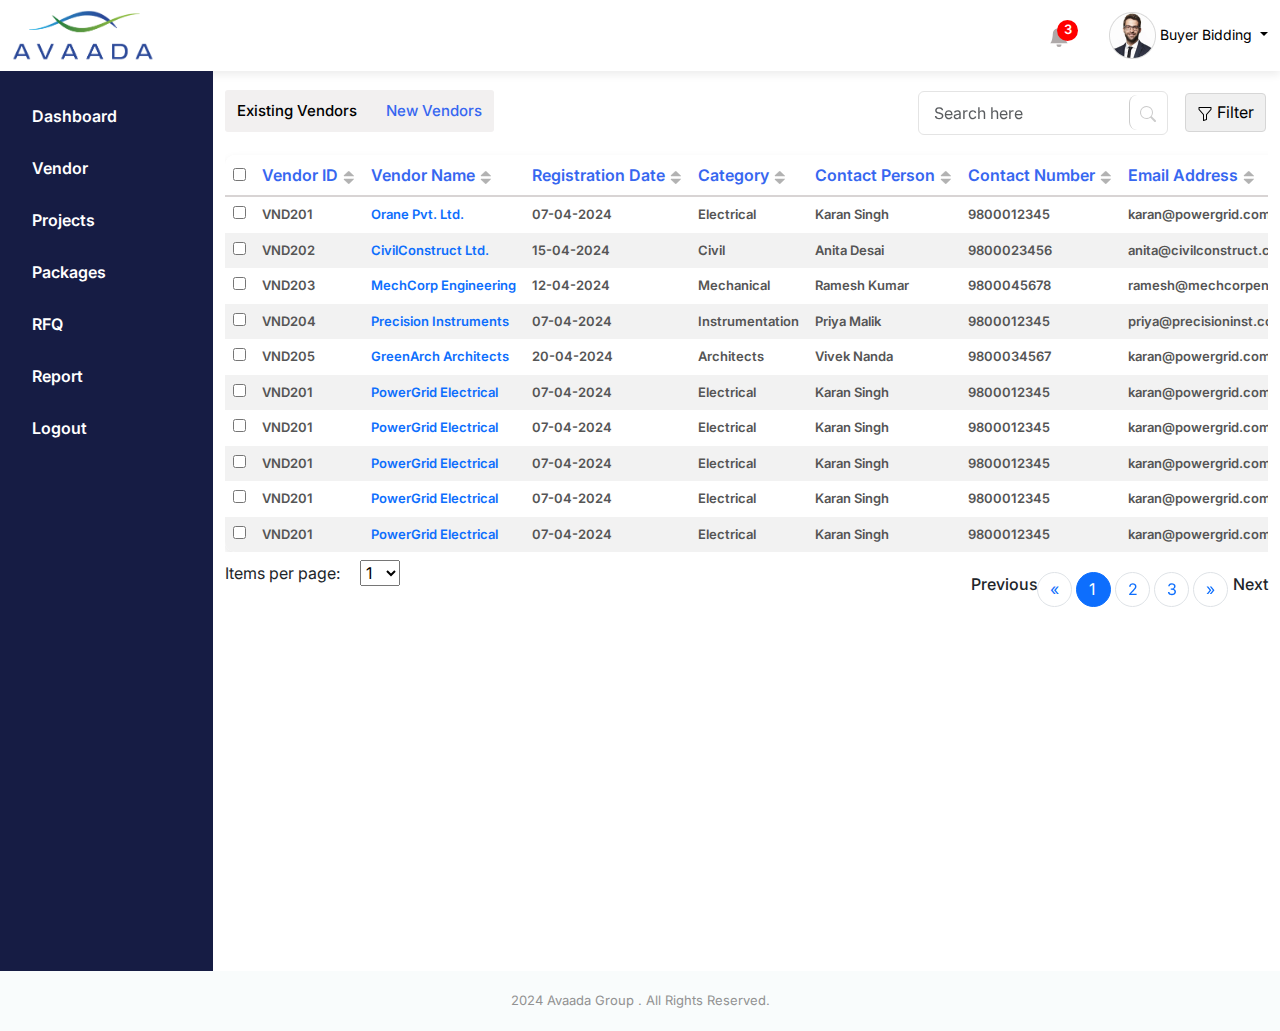
<file: newvendors.html>
<!DOCTYPE html>
<html lang="en">
  <head>
    <meta charset="UTF-8" />
    <meta name="viewport" content="width=device-width, initial-scale=1.0" />
    <title>Avaada</title>

    <link rel="stylesheet" href="css/bootstrap.min.css" />
    <link rel="stylesheet" href="css/style.css" />
    <link rel="preconnect" href="https://fonts.googleapis.com" />
    <link rel="preconnect" href="https://fonts.gstatic.com" crossorigin />
    <link
      href="https://fonts.googleapis.com/css2?family=Inter:wght@300;400;500;600;700;800&display=swap"
      rel="stylesheet"
    />
  </head>
  <body>
    <header>
      <div class="container-fluid">
        <div class="row">
          <div class="col-md-2">
            <a href="existing_vendors.html"
              ><img src="images/logo.png" alt="" height="51""></a
            >
          </div>

          <div class="col-md-5 ms-auto invites_log1">
            <div class="invites"></div>

            <div class="notification">
              <a
                class="dropdown-toggle"
                href="#"
                role="button"
                data-bs-toggle="dropdown"
                aria-expanded="false"
              >
                <svg
                  xmlns="http://www.w3.org/2000/svg"
                  width="20"
                  height="20"
                  fill="currentColor"
                  class="bi bi-bell-fill"
                  viewBox="0 0 16 16"
                >
                  <path
                    d="M8 16a2 2 0 0 0 2-2H6a2 2 0 0 0 2 2m.995-14.901a1 1 0 1 0-1.99 0A5 5 0 0 0 3 6c0 1.098-.5 6-2 7h14c-1.5-1-2-5.902-2-7 0-2.42-1.72-4.44-4.005-4.901"
                  />
                </svg>

                <div class="circle">3</div>
              </a>

              <div class="dropdown">
                <div class="notifications dropdown-menu">
                  <div class="notifications_heading justify-content-between">
                    Notifications

                    <span>2 New</span>
                  </div>

                  <div class="notifications_inside">
                    <ul>
                      <li>
                        <a href="#"
                          >New vendor details submitted: Vendor Code VND205</a
                        >
                        <div class="time_outer">
                          <img src="images/time.png" alt="" /> 30 Min Ago
                        </div>
                      </li>

                      <li>
                        <a href="#"
                          >Vendor details received: Vendor Code VND203, Name -
                          MechCorp Engineering.</a
                        >
                        <div class="time_outer">
                          <img src="images/time.png" alt="" /> 47 Min Ago
                        </div>
                      </li>
                    </ul>
                  </div>
                </div>
              </div>
            </div>

            <div class="user_box">
              <img src="images/profile_pic.png" alt="" />
              <a
                class="dropdown-toggle"
                href="#"
                role="button"
                data-bs-toggle="dropdown"
                aria-expanded="false"
              >
                Buyer Bidding
              </a>

              <div class="dropdown">
                <ul class="dropdown-menu">
                  <li><a class="dropdown-item" href="#">Profile</a></li>
                  <li><a class="dropdown-item" href="#">Settings</a></li>
                  <li>
                    <a class="dropdown-item" href="#">Logout</a>
                  </li>
                </ul>
              </div>
            </div>
          </div>
        </div>
      </div>
    </header>

    <section>
      <div class="container-fluid">
        <div class="row">
          <div class="col-md-2 left_menu">
            <ul>
              <li><a href="#">Dashboard</a></li>
              <li><a href="existing_vendors.html">Vendor</a></li>
              <li><a href="Projectlistingbuyerbidding.html">Projects</a></li>
              <li><a href="Packagebuyerbidding.html">Packages</a></li>
              <li><a href="Listingrfqbuyerbidding.html">RFQ</a></li>
              <li><a href="#">Report</a></li>
              <li><a href="index.html">Logout</a></li>
              <!-- <li><a href="#">Accounts</a></li> -->
            </ul>
          </div>

          <div class="col-md-10">
            <div class="heading_search_outer d">
              <div class="main_heading_lets">
                <h4 class="vendor">
                  <a href="existing_vendors.html">Existing Vendors</a>
                </h4>

                <h4 class="vendor1">New Vendors</h4>
              </div>

              <div class="search_filter_outer ms-auto">
                <div class="search_main">
                  <div id="custom-search-input">
                    <div class="input-group col-md-12">
                      <input
                        type="text"
                        class="form-control input-lg"
                        placeholder="Search here"
                      />
                      <span class="input-group-btn">
                        <button class="btn btn-info btn-lg" type="button">
                          <span class="glyphicon glyphicon-search"
                            ><svg
                              xmlns="http://www.w3.org/2000/svg"
                              width="16"
                              height="16"
                              fill="currentColor"
                              class="bi bi-search"
                              viewBox="0 0 16 16"
                            >
                              <path
                                d="M11.742 10.344a6.5 6.5 0 1 0-1.397 1.398h-.001q.044.06.098.115l3.85 3.85a1 1 0 0 0 1.415-1.414l-3.85-3.85a1 1 0 0 0-.115-.1zM12 6.5a5.5 5.5 0 1 1-11 0 5.5 5.5 0 0 1 11 0"
                              /></svg
                          ></span>
                        </button>
                      </span>
                    </div>
                  </div>
                </div>

                <div class="filter_main">
                  <button>
                    <span
                      ><svg
                        xmlns="http://www.w3.org/2000/svg"
                        width="16"
                        height="16"
                        fill="currentColor"
                        class="bi bi-funnel"
                        viewBox="0 0 16 16"
                      >
                        <path
                          d="M1.5 1.5A.5.5 0 0 1 2 1h12a.5.5 0 0 1 .5.5v2a.5.5 0 0 1-.128.334L10 8.692V13.5a.5.5 0 0 1-.342.474l-3 1A.5.5 0 0 1 6 14.5V8.692L1.628 3.834A.5.5 0 0 1 1.5 3.5zm1 .5v1.308l4.372 4.858A.5.5 0 0 1 7 8.5v5.306l2-.666V8.5a.5.5 0 0 1 .128-.334L13.5 3.308V2z"
                        /></svg
                    ></span>
                    Filter
                  </button>
                </div>
              </div>
            </div>
            <div class="listing_main" style="overflow-x: scroll">
              <table>
                <thead>
                  <tr>
                    <th><input type="checkbox" /></th>
                    <th class="vendor_tabel">
                      Vendor ID
                      <img src="images/ascending_descending.jpg" alt="" />
                    </th>

                    <th class="vendor_tabel">
                      Vendor Name
                      <img src="images/ascending_descending.jpg" alt="" />
                    </th>
                    <th class="vendor_tabel">
                      Registration Date
                      <img src="images/ascending_descending.jpg" alt="" />
                    </th>
                    <th class="vendor_tabel">
                      Category
                      <img src="images/ascending_descending.jpg" alt="" />
                    </th>
                    <th class="vendor_tabel">
                      Contact Person
                      <img src="images/ascending_descending.jpg" alt="" />
                    </th>
                    <th class="vendor_tabel">
                      Contact Number
                      <img src="images/ascending_descending.jpg" alt="" />
                    </th>
                    <th class="vendor_tabel">
                      Email Address
                      <img src="images/ascending_descending.jpg" alt="" />
                    </th>
                    <th class="vendor_tabel">
                      State <img src="images/ascending_descending.jpg" alt="" />
                    </th>
                    <th class="vendor_tabel">
                      Profile Evaluation
                      <img src="images/ascending_descending.jpg" alt="" />
                    </th>
                    <th class="vendor_tabel">
                      Financial Evaluation
                      <img src="images/ascending_descending.jpg" alt="" />
                    </th>
                    <th class="vendor_tabel">
                      Factory Visit
                      <img src="images/ascending_descending.jpg" alt="" />
                    </th>
                    <th class="vendor_tabel">
                      Compliance Check
                      <img src="images/ascending_descending.jpg" alt="" />
                    </th>
                    <th class="vendor_tabel">
                      Final Rating
                      <img src="images/ascending_descending.jpg" alt="" />
                    </th>
                    <th class="vendor_tabel">
                      Final Status
                      <img src="images/ascending_descending.jpg" alt="" />
                    </th>
                    <th class="vendor_tabel">
                      Actions
                      <img src="images/ascending_descending.jpg" alt="" />
                    </th>
                  </tr>
                </thead>
                <tbody>
                  <tr class="maine_tr_vendor">
                    <td><input type="checkbox" /></td>
                    <td>VND201</td>
                    <td>
                      <a style="text-decoration: none" href="#"
                        >Orane Pvt. Ltd.</a
                      >
                    </td>
                    <td>07-04-2024</td>
                    <td>Electrical</td>
                    <td>Karan Singh</td>
                    <td>9800012345</td>
                    <td>karan@powergrid.com</td>
                    <td>Maharashtra</td>
                    <td>Pending</td>
                    <td>Pending</td>
                    <td>Pending</td>
                    <td>Pending</td>
                    <td>Pending</td>
                    <td>Pending</td>
                    <td>View | Edit | Update Status</td>
                  </tr>
                  <tr class="maine_tr_vendor">
                    <td><input type="checkbox" /></td>
                    <td>VND202</td>
                    <td>
                      <a style="text-decoration: none" href="#"
                        >CivilConstruct Ltd.</a
                      >
                    </td>
                    <td>15-04-2024</td>
                    <td>Civil</td>
                    <td>Anita Desai</td>
                    <td>9800023456</td>
                    <td>anita@civilconstruct.com</td>
                    <td>Karnataka</td>
                    <td>Completed</td>
                    <td>Pending</td>
                    <td>Pending</td>
                    <td>Pending</td>
                    <td>Pending</td>
                    <td>Pending</td>
                    <td>View | Edit | Update Status</td>
                  </tr>
                  <tr class="maine_tr_vendor">
                    <td><input type="checkbox" /></td>
                    <td>VND203</td>
                    <td>
                      <a style="text-decoration: none" href="#"
                        >MechCorp Engineering</a
                      >
                    </td>
                    <td>12-04-2024</td>
                    <td>Mechanical</td>
                    <td>Ramesh Kumar</td>
                    <td>9800045678</td>
                    <td>ramesh@mechcorpeng.com</td>
                    <td>Tamil Nadu</td>
                    <td>Completed</td>
                    <td>Completed</td>
                    <td>Pending</td>
                    <td>Pending</td>
                    <td>Pending</td>
                    <td>Pending</td>
                    <td>View | Edit | Update Status</td>
                  </tr>

                  <tr class="maine_tr_vendor">
                    <td><input type="checkbox" /></td>
                    <td>VND204</td>
                    <td>
                      <a
                        style="text-decoration: none"
                        href="factory-visit-checklist.html"
                        >Precision Instruments</a
                      >
                    </td>
                    <td>07-04-2024</td>
                    <td>Instrumentation</td>
                    <td>Priya Malik</td>
                    <td>9800012345</td>
                    <td>priya@precisioninst.com</td>
                    <td>Uttar Pradesh</td>
                    <td>Completed</td>
                    <td>Completed</td>
                    <td>Scheduled</td>
                    <td>Pending</td>
                    <td>Pending</td>
                    <td>Pending</td>
                    <td>View | Edit | Update Status</td>
                  </tr>
                  <tr class="maine_tr_vendor">
                    <td><input type="checkbox" /></td>
                    <td>VND205</td>
                    <td>
                      <a
                        style="text-decoration: none"
                        href="status_onboarding.html"
                        >GreenArch Architects</a
                      >
                    </td>
                    <td>20-04-2024</td>
                    <td>Architects</td>
                    <td>Vivek Nanda</td>
                    <td>9800034567</td>
                    <td>karan@powergrid.com</td>
                    <td>Delhi</td>
                    <td>Completed</td>
                    <td>Completed</td>
                    <td>Completed</td>
                    <td>Pending</td>
                    <td>Pending</td>
                    <td>Pending</td>
                    <td>View | Edit | Update Status</td>
                  </tr>
                  <tr class="maine_tr_vendor">
                    <td><input type="checkbox" /></td>
                    <td>VND201</td>
                    <td>
                      <a
                        style="text-decoration: none"
                        href="status_validation_complete.html"
                        >PowerGrid Electrical</a
                      >
                    </td>
                    <td>07-04-2024</td>
                    <td>Electrical</td>
                    <td>Karan Singh</td>
                    <td>9800012345</td>
                    <td>karan@powergrid.com</td>
                    <td>Maharashtra</td>
                    <td>Completed</td>
                    <td>Completed</td>
                    <td>Completed</td>
                    <td>Completed</td>
                    <td>Completed</td>

                    <td>Pending</td>
                    <td>View | Edit | Update Status</td>
                  </tr>

                  <tr class="maine_tr_vendor">
                    <td><input type="checkbox" /></td>
                    <td>VND201</td>
                    <td>
                      <a
                        style="text-decoration: none"
                        href="vendors_details_view_profile.html"
                        >PowerGrid Electrical</a
                      >
                    </td>
                    <td>07-04-2024</td>
                    <td>Electrical</td>
                    <td>Karan Singh</td>
                    <td>9800012345</td>
                    <td>karan@powergrid.com</td>
                    <td>Maharashtra</td>
                    <td>Completed</td>
                    <td>Completed</td>
                    <td>Completed</td>
                    <td>Completed</td>
                    <td>Completed</td>

                    <td>Pending</td>
                    <td>View | Edit | Update Status</td>
                  </tr>

                  <tr class="maine_tr_vendor">
                    <td><input type="checkbox" /></td>
                    <td>VND201</td>
                    <td>
                      <a
                        style="text-decoration: none"
                        href="vendors_details_view_profile.html"
                        >PowerGrid Electrical</a
                      >
                    </td>
                    <td>07-04-2024</td>
                    <td>Electrical</td>
                    <td>Karan Singh</td>
                    <td>9800012345</td>
                    <td>karan@powergrid.com</td>
                    <td>Maharashtra</td>
                    <td>Completed</td>
                    <td>Completed</td>
                    <td>Completed</td>
                    <td>Completed</td>
                    <td>Completed</td>

                    <td>Pending</td>
                    <td>View | Edit | Update Status</td>
                  </tr>

                  <tr class="maine_tr_vendor">
                    <td><input type="checkbox" /></td>
                    <td>VND201</td>
                    <td>
                      <a
                        style="text-decoration: none"
                        href="vendors_details_view_profile.html"
                        >PowerGrid Electrical</a
                      >
                    </td>
                    <td>07-04-2024</td>
                    <td>Electrical</td>
                    <td>Karan Singh</td>
                    <td>9800012345</td>
                    <td>karan@powergrid.com</td>
                    <td>Maharashtra</td>
                    <td>Completed</td>
                    <td>Completed</td>
                    <td>Completed</td>
                    <td>Completed</td>
                    <td>Completed</td>

                    <td>Pending</td>
                    <td>View | Edit | Update Status</td>
                  </tr>

                  <tr class="maine_tr_vendor">
                    <td><input type="checkbox" /></td>
                    <td>VND201</td>
                    <td>
                      <a
                        style="text-decoration: none"
                        href="vendors_details_view_profile.html"
                        >PowerGrid Electrical</a
                      >
                    </td>
                    <td>07-04-2024</td>
                    <td>Electrical</td>
                    <td>Karan Singh</td>
                    <td>9800012345</td>
                    <td>karan@powergrid.com</td>
                    <td>Maharashtra</td>
                    <td>Completed</td>
                    <td>Completed</td>
                    <td>Completed</td>
                    <td>Completed</td>
                    <td>Completed</td>

                    <td>In Progess</td>
                    <td>View | Edit | Update Status</td>
                  </tr>
                </tbody>
              </table>
            </div>

            <div class="pagination_outer">
              <nav aria-label="Page navigation example">
                <ul class="pagination">
                  <label>Previous</label>
                  <li class="page-item">
                    <a class="page-link" href="#" aria-label="Previous">
                      <span aria-hidden="true">«</span>
                      <span class="sr-only"></span>
                    </a>
                  </li>
                  <li class="page-item active">
                    <a class="page-link" href="#">1</a>
                  </li>
                  <li class="page-item"><a class="page-link" href="#">2</a></li>
                  <li class="page-item"><a class="page-link" href="#">3</a></li>
                  <li class="page-item">
                    <a class="page-link" href="#" aria-label="Next">
                      <span aria-hidden="true">»</span>
                      <span class="sr-only"></span>
                    </a>
                  </li>
                  <label>Next</label>
                </ul>
              </nav>
            </div>

            <div class="maine_dropdown">
              <p>Items per page:</p>
              <select>
                <option value="1">1</option>
                <option value="2">2</option>
                <option value="3">3</option>
                <option value="4">4</option>
                <option value="5">5</option>
                <option value="5">6</option>
                <option value="5">7</option>
                <option value="5">8</option>
                <option value="5">9</option>
                <option value="5">10</option>
              </select>
            </div>
          </div>
        </div>
      </div>
    </section>

    <footer class="top_remove">2024 Avaada Group . All Rights Reserved.</footer>

    <script src="js/popper.min.js"></script>
    <script src="js/bootstrap.min.js"></script>
    <script src="https://code.jquery.com/jquery-3.5.1.slim.min.js"></script>
    <script src="https://cdn.jsdelivr.net/npm/@popperjs/core@2.5.2/dist/umd/popper.min.js"></script>
    <script src="https://stackpath.bootstrapcdn.com/bootstrap/4.5.2/js/bootstrap.min.js"></script>
  </body>
</html>
</file>
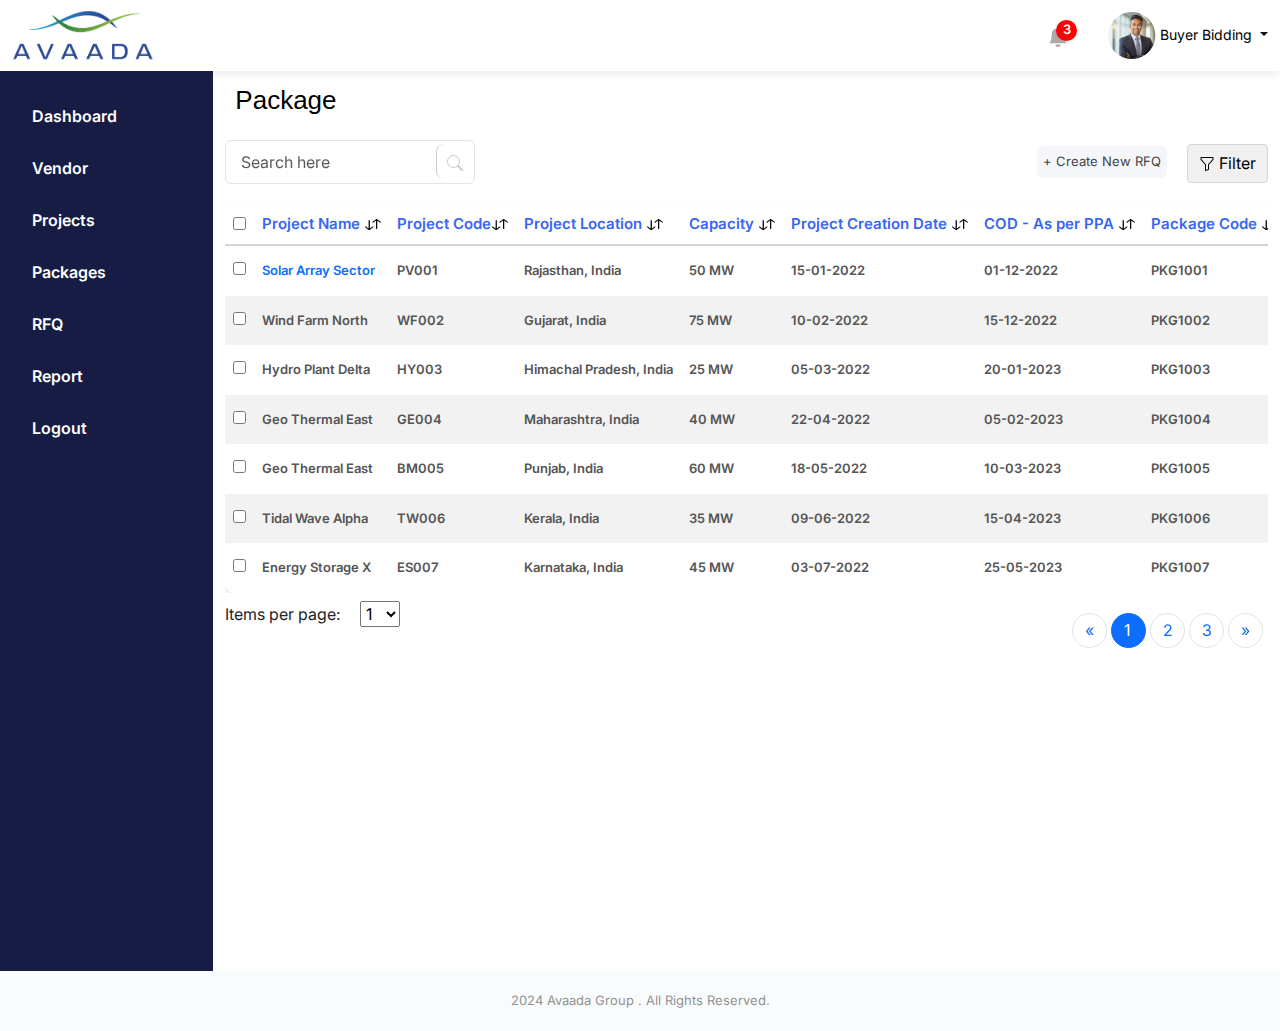
<file: Packagebuyerbidding.html>
<!DOCTYPE html>
<html lang="en">
  <head>
    <meta charset="UTF-8" />
    <meta name="viewport" content="width=device-width, initial-scale=1.0" />
    <title>Avaada</title>
    <link rel="stylesheet" href="css/bootstrap.min.css" />
    <link rel="stylesheet" href="css/style.css" />
    <link rel="preconnect" href="https://fonts.googleapis.com" />
    <link rel="preconnect" href="https://fonts.gstatic.com" crossorigin />
    <link
      href="https://fonts.googleapis.com/css2?family=Inter:wght@300;400;500;600;700;800&display=swap"
      rel="stylesheet"
    />
  </head>
  <body>
    <header>
      <div class="container-fluid">
        <div class="row">
          <div class="col-md-2">
            <a href="index.html"
              ><img src="images/logo.png" alt="" height="51"
            /></a>
          </div>

          <div class="col-md-5 ms-auto invites_log1">
            <div class="invites"></div>

            <div class="notification">
              <a
                class="dropdown-toggle"
                href="#"
                role="button"
                data-bs-toggle="dropdown"
                aria-expanded="false"
              >
                <svg
                  xmlns="http://www.w3.org/2000/svg"
                  width="20"
                  height="20"
                  fill="currentColor"
                  class="bi bi-bell-fill"
                  viewBox="0 0 16 16"
                >
                  <path
                    d="M8 16a2 2 0 0 0 2-2H6a2 2 0 0 0 2 2m.995-14.901a1 1 0 1 0-1.99 0A5 5 0 0 0 3 6c0 1.098-.5 6-2 7h14c-1.5-1-2-5.902-2-7 0-2.42-1.72-4.44-4.005-4.901"
                  />
                </svg>

                <div class="circle">3</div>
              </a>

              <div class="dropdown">
                <div class="notifications dropdown-menu">
                  <div class="notifications_heading justify-content-between">
                    Notifications

                    <span>2 New</span>
                  </div>

                  <div class="notifications_inside">
                    <ul>
                      <li>
                        <a href="#"
                          >New vendor details submitted: Vendor Code VND205</a
                        >
                        <div class="time_outer">
                          <img src="images/time.png" alt="" /> 30 Min Ago
                        </div>
                      </li>

                      <li>
                        <a href="#"
                          >Vendor details received: Vendor Code VND203, Name -
                          MechCorp Engineering.</a
                        >
                        <div class="time_outer">
                          <img src="images/time.png" alt="" /> 47 Min Ago
                        </div>
                      </li>
                    </ul>
                  </div>
                </div>
              </div>
            </div>

            <div class="user_box">
              <img src="images/userkumar.png" alt="" />
              <a
                class="dropdown-toggle"
                href="#"
                role="button"
                data-bs-toggle="dropdown"
                aria-expanded="false"
              >
                Buyer Bidding
              </a>

              <div class="dropdown">
                <ul class="dropdown-menu">
                  <li><a class="dropdown-item" href="#">Profile </a></li>
                  <li><a class="dropdown-item" href="#">Settings</a></li>
                  <li><a class="dropdown-item" href="index.html">Logout</a></li>
                </ul>
              </div>
            </div>
          </div>
        </div>
      </div>
    </header>

    <section>
      <div class="container-fluid">
        <div class="row">
          <div class="col-md-2 left_menu">
            <ul>
              <li><a href="#">Dashboard</a></li>
              <li><a href="existing_vendors.html">Vendor</a></li>
              <li><a href="Projectlistingbuyerbidding.html">Projects</a></li>
              <li><a href="Packagebuyerbidding.html">Packages</a></li>
              <li><a href="Listingrfqbuyerbidding.html">RFQ</a></li>
              <li><a href="#">Report</a></li>
              <li><a href="index.html">Logout</a></li>
              <!-- <li><a href="#">Accounts</a></li> -->
            </ul>
          </div>

          <div class="col-md-10">
            <div class="listing_project">
              <p>Package</p>
            </div>

            <div class="search_filter_outers ms-auto">
              <div class="search_main">
                <div id="custom-search-input">
                  <div class="input-group col-md-12">
                    <input
                      type="text"
                      class="form-control input-lg"
                      placeholder="Search here"
                      fdprocessedid="8achb"
                    />
                    <span class="input-group-btn">
                      <button
                        class="btn btn-info btn-lg"
                        type="button"
                        fdprocessedid="trsp06"
                      >
                        <span class="glyphicon glyphicon-search"
                          ><svg
                            xmlns="http://www.w3.org/2000/svg"
                            width="16"
                            height="16"
                            fill="currentColor"
                            class="bi bi-search"
                            viewBox="0 0 16 16"
                          >
                            <path
                              d="M11.742 10.344a6.5 6.5 0 1 0-1.397 1.398h-.001q.044.06.098.115l3.85 3.85a1 1 0 0 0 1.415-1.414l-3.85-3.85a1 1 0 0 0-.115-.1zM12 6.5a5.5 5.5 0 1 1-11 0 5.5 5.5 0 0 1 11 0"
                            ></path></svg
                        ></span>
                      </button>
                    </span>
                  </div>
                </div>
              </div>
              <div class="create_listing_project">
                <a href="Rfqcreationform.html" class="vendor_btn vendor"
                  >+ Create New RFQ</a
                >

                <div class="filter_main">
                  <button fdprocessedid="wyyigxh">
                    <span>
                      <svg
                        xmlns="http://www.w3.org/2000/svg"
                        width="16"
                        height="16"
                        fill="currentColor"
                        class="bi bi-funnel"
                        viewBox="0 0 16 16"
                      >
                        <path
                          d="M1.5 1.5A.5.5 0 0 1 2 1h12a.5.5 0 0 1 .5.5v2a.5.5 0 0 1-.128.334L10 8.692V13.5a.5.5 0 0 1-.342.474l-3 1A.5.5 0 0 1 6 14.5V8.692L1.628 3.834A.5.5 0 0 1 1.5 3.5zm1 .5v1.308l4.372 4.858A.5.5 0 0 1 7 8.5v5.306l2-.666V8.5a.5.5 0 0 1 .128-.334L13.5 3.308V2z"
                        ></path>
                      </svg>
                    </span>
                    Filter
                  </button>
                </div>
              </div>
            </div>

            <div class="listing_main" style="overflow-x: scroll">
              <table>
                <thead>
                  <tr>
                    <th><input type="checkbox" /></th>
                    <th class="vendor_tabels">
                      Project Name <img src="images/code.png" alt="" />
                    </th>
                    <th class="vendor_tabels">
                      Project Code<img src="images/code.png" alt="" />
                    </th>
                    <th class="vendor_tabels">
                      Project Location
                      <img src="images/code.png" alt="" />
                    </th>
                    <th class="vendor_tabels">
                      Capacity <img src="images/code.png" alt="" />
                    </th>
                    <th class="vendor_tabels">
                      Project Creation Date
                      <img src="images/code.png" alt="" />
                    </th>
                    <th class="vendor_tabels">
                      COD - As per PPA <img src="images/code.png" alt="" />
                    </th>
                    <th class="vendor_tabels">
                      Package Code <img src="images/code.png" alt="" />
                    </th>
                    <th class="vendor_tabels">
                      Package Name <img src="images/code.png" alt="" />
                    </th>
                    <th class="vendor_tabels">
                      Package Type <img src="images/code.png" alt="" />
                    </th>
                    <th class="vendor_tabels">
                      Package Category <img src="images/code.png" alt="" />
                    </th>
                    <th class="vendor_tabels">
                      Package Creation Date<img src="images/code.png" alt="" />
                    </th>
                    <th class="vendor_tabels">
                      BOQ <img src="images/code.png" alt="" />
                    </th>
                    <th class="vendor_tabels">
                      BOM <img src="images/code.png" alt="" />
                    </th>
                    <th class="vendor_tabels">
                      Tender Drawing <img src="images/code.png" alt="" />
                    </th>
                    <th class="vendor_tabels">
                      Technical Specification
                      <img src="images/code.png" alt="" />
                    </th>
                    <th class="vendor_tabels">
                      RFQ Code <img src="images/code.png" alt="" />
                    </th>
                    <th class="vendor_tabels">
                      RFQ Date <img src="images/code.png" alt="" />
                    </th>

                    <th class="vendor_tabels">
                      RFQ Status <img src="images/code.png" alt="" />
                    </th>
                  </tr>
                </thead>
                <tbody>
                  <tr class="maine_tr_vendor">
                    <td><input type="checkbox" /></td>

                    <td class="block_solar">
                      <a href="Editpackagedetailpage.html"
                        >Solar Array Sector</a
                      >
                    </td>
                    <td>PV001</td>
                    <td>Rajasthan, India</td>
                    <td>50 MW</td>
                    <td>15-01-2022</td>
                    <td>01-12-2022</td>
                    <td>PKG1001</td>
                    <td>Solar Panels</td>
                    <td>Material</td>
                    <td>Solar</td>
                    <td>20-01-2022</td>
                    <td>120</td>
                    <td>Yes</td>
                    <td>No</td>
                    <td>Yes</td>
                    <td></td>
                    <td></td>
                    <td><p class="maine_inprogess_listing">Pending</p></td>
                  </tr>
                  <tr class="maine_tr_vendor">
                    <td><input type="checkbox" /></td>

                    <td>Wind Farm North</td>
                    <td>WF002</td>
                    <td>Gujarat, India</td>
                    <td>75 MW</td>
                    <td>10-02-2022</td>
                    <td>15-12-2022</td>
                    <td>PKG1002</td>
                    <td>Turbine Blades</td>
                    <td>Component</td>
                    <td>Wind</td>
                    <td>20-02-2022</td>
                    <td>200</td>
                    <td>No</td>
                    <td>Yes</td>
                    <td>Yes</td>
                    <td>RFQ002</td>
                    <td>28-02-2022</td>
                    <td><p class="maine_inprogess_listing">Approved</p></td>
                  </tr>

                  <tr class="maine_tr_vendor">
                    <td><input type="checkbox" /></td>

                    <td>Hydro Plant Delta</td>
                    <td>HY003</td>
                    <td>Himachal Pradesh, India</td>
                    <td>25 MW</td>
                    <td>05-03-2022</td>
                    <td>20-01-2023</td>
                    <td>PKG1003</td>
                    <td>Control Systems</td>
                    <td>Equipment</td>
                    <td>Hydro</td>
                    <td>12-03-2022</td>
                    <td>80</td>
                    <td>Yes</td>
                    <td>Yes</td>
                    <td>Yes</td>
                    <td>RFQ003</td>
                    <td>18-03-2022</td>
                    <td><p class="maine_inprogess_listing">Closed</p></td>
                  </tr>
                  <tr class="maine_tr_vendor">
                    <td><input type="checkbox" /></td>

                    <td>Geo Thermal East</td>
                    <td>GE004</td>
                    <td>Maharashtra, India</td>
                    <td>40 MW</td>
                    <td>22-04-2022</td>
                    <td>05-02-2023</td>
                    <td>PKG1004</td>
                    <td>Piping Modules</td>
                    <td>Material</td>
                    <td>Geothermal</td>
                    <td>30-04-2022</td>
                    <td>150</td>
                    <td>No</td>
                    <td>No</td>
                    <td>No</td>
                    <td>RFQ004</td>
                    <td>05-05-2022</td>
                    <td><p class="maine_inprogess_listing">In Review</p></td>
                  </tr>
                  <tr class="maine_tr_vendor">
                    <td><input type="checkbox" /></td>

                    <td>Geo Thermal East</td>
                    <td>BM005</td>
                    <td>Punjab, India</td>
                    <td>60 MW</td>
                    <td>18-05-2022</td>
                    <td>10-03-2023</td>
                    <td>PKG1005</td>
                    <td>Conveyor System</td>
                    <td>Material</td>
                    <td>Biomass</td>
                    <td>25-05-2022</td>
                    <td>95</td>
                    <td>Yes</td>
                    <td>Yes</td>
                    <td>Yes</td>
                    <td>RFQ005</td>
                    <td>02-06-2022</td>
                    <td><p class="maine_inprogess_listing">Approved</p></td>
                  </tr>

                  <tr class="maine_tr_vendor">
                    <td><input type="checkbox" /></td>

                    <td>Tidal Wave Alpha</td>
                    <td>TW006</td>
                    <td>Kerala, India</td>
                    <td>35 MW</td>
                    <td>09-06-2022</td>
                    <td>15-04-2023</td>
                    <td>PKG1006</td>
                    <td>Turbine Assembly</td>
                    <td>Equipment</td>
                    <td>Tidal</td>
                    <td>15-06-2022</td>
                    <td>110</td>
                    <td>No</td>
                    <td>No</td>
                    <td>No</td>
                    <td>RFQ006</td>
                    <td>22-06-2022</td>
                    <td><p class="maine_inprogess_listing">Closed</p></td>
                  </tr>
                  <tr class="maine_tr_vendor">
                    <td><input type="checkbox" /></td>

                    <td>Energy Storage X</td>
                    <td>ES007</td>
                    <td>Karnataka, India</td>
                    <td>45 MW</td>
                    <td>03-07-2022</td>
                    <td>25-05-2023</td>
                    <td>PKG1007</td>
                    <td>Battery Packs</td>
                    <td>Material</td>
                    <td>Storage</td>
                    <td>10-07-2022</td>
                    <td>130</td>
                    <td>Yes</td>
                    <td>Yes</td>
                    <td>Yes</td>
                    <td></td>
                    <td></td>
                    <td><p class="maine_inprogess_listing">Pending</p></td>
                  </tr>
                </tbody>
              </table>
            </div>

            <div class="pagination_outer">
              <nav aria-label="Page navigation example">
                <ul class="pagination">
                  <li class="page-item">
                    <a class="page-link" href="#" aria-label="Previous">
                      <span aria-hidden="true">«</span>
                      <span class="sr-only"></span>
                    </a>
                  </li>
                  <li class="page-item active">
                    <a class="page-link" href="#">1</a>
                  </li>
                  <li class="page-item"><a class="page-link" href="#">2</a></li>
                  <li class="page-item"><a class="page-link" href="#">3</a></li>
                  <li class="page-item">
                    <a class="page-link" href="#" aria-label="Next">
                      <span aria-hidden="true">»</span>
                      <span class="sr-only"></span>
                    </a>
                  </li>
                </ul>
              </nav>
            </div>

            <div class="maine_dropdown">
              <p>Items per page:</p>
              <select>
                <option value="1">1</option>
                <option value="2">2</option>
                <option value="3">3</option>
                <option value="4">4</option>
                <option value="5">5</option>
                <option value="5">6</option>
                <option value="5">7</option>
                <option value="5">8</option>
                <option value="5">9</option>
                <option value="5">10</option>
              </select>
            </div>
          </div>
        </div>
      </div>
    </section>

    <footer class="top_remove">2024 Avaada Group . All Rights Reserved.</footer>

    <script src="js/popper.min.js"></script>
    <script src="js/bootstrap.min.js"></script>
    <script src="https://code.jquery.com/jquery-3.5.1.slim.min.js"></script>
    <script src="https://cdn.jsdelivr.net/npm/@popperjs/core@2.5.2/dist/umd/popper.min.js"></script>
    <script src="https://stackpath.bootstrapcdn.com/bootstrap/4.5.2/js/bootstrap.min.js"></script>

    <!-- Your custom JavaScript -->
  </body>
</html>
</file>
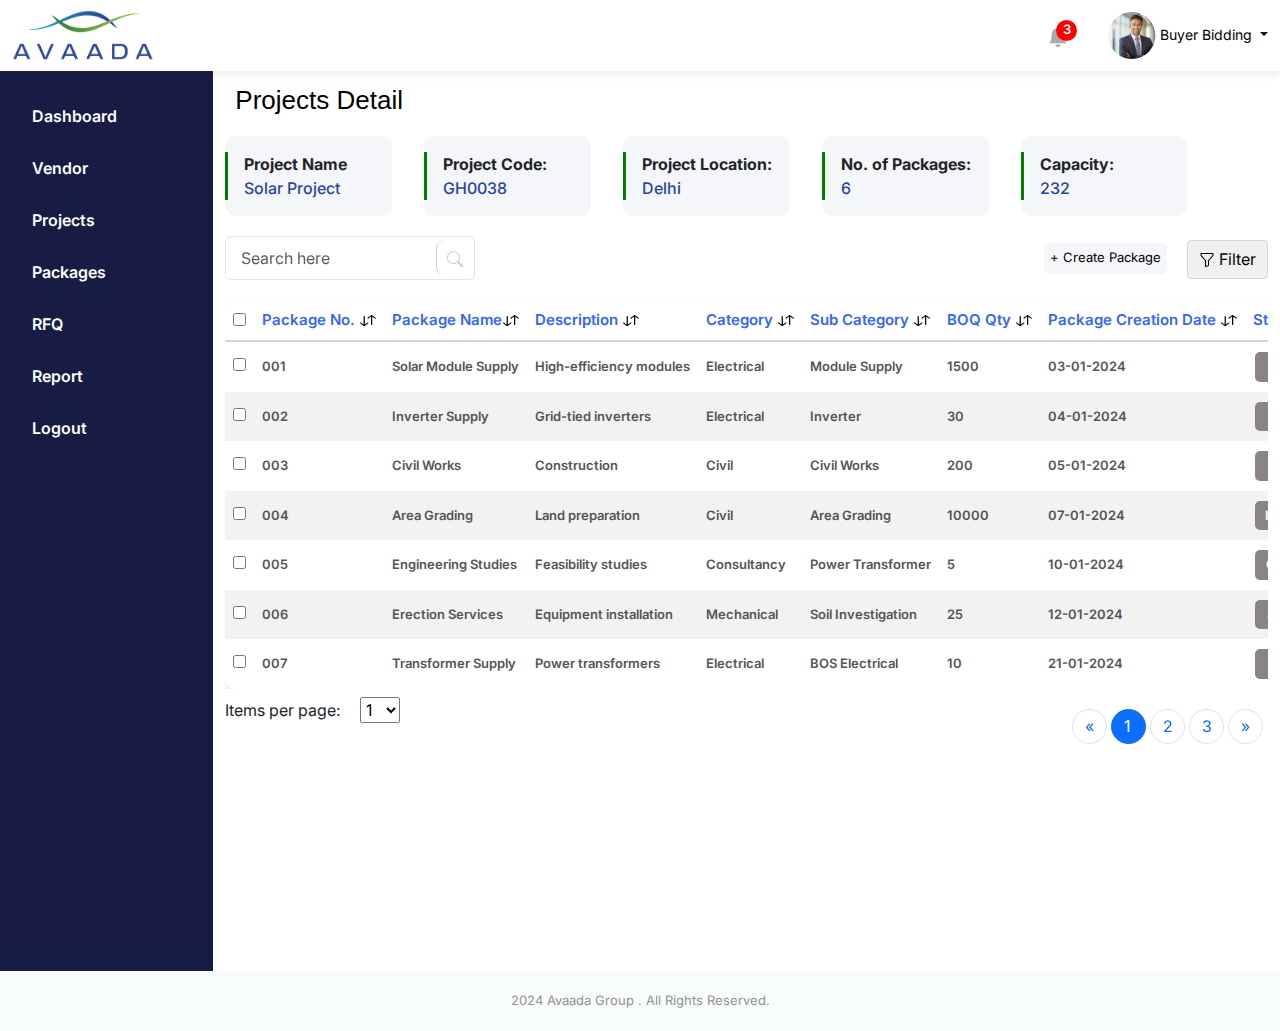
<file: Projectdetailbuyerbidding.html>
<!DOCTYPE html>
<html lang="en">
  <head>
    <meta charset="UTF-8" />
    <meta name="viewport" content="width=device-width, initial-scale=1.0" />
    <title>Avaada</title>
    <link rel="stylesheet" href="css/bootstrap.min.css" />
    <link rel="stylesheet" href="css/style.css" />
    <link rel="preconnect" href="https://fonts.googleapis.com" />
    <link rel="preconnect" href="https://fonts.gstatic.com" crossorigin />
    <link
      href="https://fonts.googleapis.com/css2?family=Inter:wght@300;400;500;600;700;800&display=swap"
      rel="stylesheet"
    />
  </head>
  <body>
    <header>
      <div class="container-fluid">
        <div class="row">
          <div class="col-md-2">
            <a href="index.html"
              ><img src="images/logo.png" alt="" height="51"
            /></a>
          </div>

          <div class="col-md-5 ms-auto invites_log1">
            <div class="invites"></div>

            <div class="notification">
              <a
                class="dropdown-toggle"
                href="#"
                role="button"
                data-bs-toggle="dropdown"
                aria-expanded="false"
              >
                <svg
                  xmlns="http://www.w3.org/2000/svg"
                  width="20"
                  height="20"
                  fill="currentColor"
                  class="bi bi-bell-fill"
                  viewBox="0 0 16 16"
                >
                  <path
                    d="M8 16a2 2 0 0 0 2-2H6a2 2 0 0 0 2 2m.995-14.901a1 1 0 1 0-1.99 0A5 5 0 0 0 3 6c0 1.098-.5 6-2 7h14c-1.5-1-2-5.902-2-7 0-2.42-1.72-4.44-4.005-4.901"
                  />
                </svg>

                <div class="circle">3</div>
              </a>

              <div class="dropdown">
                <div class="notifications dropdown-menu">
                  <div class="notifications_heading justify-content-between">
                    Notifications

                    <span>2 New</span>
                  </div>

                  <div class="notifications_inside">
                    <ul>
                      <li>
                        <a href="#"
                          >New vendor details submitted: Vendor Code VND205</a
                        >
                        <div class="time_outer">
                          <img src="images/time.png" alt="" /> 30 Min Ago
                        </div>
                      </li>

                      <li>
                        <a href="#"
                          >Vendor details received: Vendor Code VND203, Name -
                          MechCorp Engineering.</a
                        >
                        <div class="time_outer">
                          <img src="images/time.png" alt="" /> 47 Min Ago
                        </div>
                      </li>
                    </ul>
                  </div>
                </div>
              </div>
            </div>

            <div class="user_box">
              <img src="images/userkumar.png" alt="" />
              <a
                class="dropdown-toggle"
                href="#"
                role="button"
                data-bs-toggle="dropdown"
                aria-expanded="false"
              >
                Buyer Bidding
              </a>

              <div class="dropdown">
                <ul class="dropdown-menu">
                  <li><a class="dropdown-item" href="#">Profile </a></li>
                  <li><a class="dropdown-item" href="#">Settings</a></li>
                  <li><a class="dropdown-item" href="index.html">Logout</a></li>
                </ul>
              </div>
            </div>
          </div>
        </div>
      </div>
    </header>

    <section>
      <div class="container-fluid">
        <div class="row">
          <div class="col-md-2 left_menu">
            <ul>
              <li><a href="#">Dashboard</a></li>
              <li><a href="existing_vendors.html">Vendor</a></li>
              <li><a href="Projectlistingbuyerbidding.html">Projects</a></li>
              <li><a href="Packagebuyerbidding.html">Packages</a></li>
              <li><a href="Listingrfqbuyerbidding.html">RFQ</a></li>
              <li><a href="#">Report</a></li>
              <li><a href="index.html">Logout</a></li>
              <!-- <li><a href="#">Accounts</a></li> -->
            </ul>
          </div>

          <div class="col-md-10">
            <div class="listing_project">
              <p>Projects Detail</p>
            </div>
            <div class="listing_project_block_1">
              <div class="listing_project_block_2">
                <div class="listing_project_block_3">
                  <p><b>Project Name</b></p>
                  <p class="block_detail_listing">Solar Project</p>
                </div>
              </div>
              <div class="listing_project_block_2">
                <div class="listing_project_block_3">
                  <p><b>Project Code:</b></p>
                  <p class="block_detail_listing">GH0038</p>
                </div>
              </div>
              <div class="listing_project_block_2">
                <div class="listing_project_block_3">
                  <p><b>Project Location:</b></p>
                  <p class="block_detail_listing">Delhi</p>
                </div>
              </div>
              <div class="listing_project_block_2">
                <div class="listing_project_block_3">
                  <p><b>No. of Packages:</b></p>
                  <p class="block_detail_listing">6</p>
                </div>
              </div>
              <div class="listing_project_block_2">
                <div class="listing_project_block_3">
                  <p><b>Capacity:</b></p>
                  <p class="block_detail_listing">232</p>
                </div>
              </div>
            </div>
            <div class="search_filter_outers ms-auto">
              <div class="search_main">
                <div id="custom-search-input">
                  <div class="input-group col-md-12">
                    <input
                      type="text"
                      class="form-control input-lg"
                      placeholder="Search here"
                      fdprocessedid="8achb"
                    />
                    <span class="input-group-btn">
                      <button
                        class="btn btn-info btn-lg"
                        type="button"
                        fdprocessedid="trsp06"
                      >
                        <span class="glyphicon glyphicon-search"
                          ><svg
                            xmlns="http://www.w3.org/2000/svg"
                            width="16"
                            height="16"
                            fill="currentColor"
                            class="bi bi-search"
                            viewBox="0 0 16 16"
                          >
                            <path
                              d="M11.742 10.344a6.5 6.5 0 1 0-1.397 1.398h-.001q.044.06.098.115l3.85 3.85a1 1 0 0 0 1.415-1.414l-3.85-3.85a1 1 0 0 0-.115-.1zM12 6.5a5.5 5.5 0 1 1-11 0 5.5 5.5 0 0 1 11 0"
                            ></path></svg
                        ></span>
                      </button>
                    </span>
                  </div>
                </div>
              </div>
              <div class="create_listing_project">
                <a
                  class="vendor_btn vendor_maine_content"
                  data-toggle="modal"
                  data-target="#contactModal"
                  >+ Create Package</a
                >

                <div
                  class="modal fade"
                  id="contactModal"
                  tabindex="-1"
                  role="dialog"
                  aria-labelledby="contactModalLabel"
                  aria-hidden="true"
                >
                  <div
                    class="modal-dialog modal-dialog-centered"
                    role="document"
                  >
                    <div class="modal-content">
                      <div class="modal-header">
                        <h5 class="modal-title" id="contactModalLabel">
                          Create Package
                        </h5>
                        <button
                          type="button"
                          class="btn-close"
                          data-dismiss="modal"
                          aria-label="Close"
                        ></button>
                      </div>
                      <div class="modal-body trigger_listing">
                        <!-- Add your modal content here -->
                        <p class="project_manager_bidding">
                          You don't have permission to add new package.<br />
                          please contact engineer.
                        </p>
                        <button href="#" class="btn btn-success">Done</button>
                      </div>
                      <div class="modal-footer">
                        <!-- Add additional buttons if needed -->
                      </div>
                    </div>
                  </div>
                </div>
                <div class="filter_main">
                  <button fdprocessedid="wyyigxh">
                    <span>
                      <svg
                        xmlns="http://www.w3.org/2000/svg"
                        width="16"
                        height="16"
                        fill="currentColor"
                        class="bi bi-funnel"
                        viewBox="0 0 16 16"
                      >
                        <path
                          d="M1.5 1.5A.5.5 0 0 1 2 1h12a.5.5 0 0 1 .5.5v2a.5.5 0 0 1-.128.334L10 8.692V13.5a.5.5 0 0 1-.342.474l-3 1A.5.5 0 0 1 6 14.5V8.692L1.628 3.834A.5.5 0 0 1 1.5 3.5zm1 .5v1.308l4.372 4.858A.5.5 0 0 1 7 8.5v5.306l2-.666V8.5a.5.5 0 0 1 .128-.334L13.5 3.308V2z"
                        ></path>
                      </svg>
                    </span>
                    Filter
                  </button>
                </div>
              </div>
            </div>

            <div class="listing_main" style="overflow-x: scroll">
              <table>
                <thead>
                  <tr>
                    <th><input type="checkbox" /></th>
                    <th class="vendor_tabels">
                      Package No. <img src="images/code.png" alt="" />
                    </th>
                    <th class="vendor_tabels">
                      Package Name<img src="images/code.png" alt="" />
                    </th>
                    <th class="vendor_tabels">
                      Description
                      <img src="images/code.png" alt="" />
                    </th>
                    <th class="vendor_tabels">
                      Category <img src="images/code.png" alt="" />
                    </th>
                    <th class="vendor_tabels">
                      Sub Category
                      <img src="images/code.png" alt="" />
                    </th>
                    <th class="vendor_tabels">
                      BOQ Qty
                      <img src="images/code.png" alt="" />
                    </th>
                    <th class="vendor_tabels">
                      Package Creation Date
                      <img src="images/code.png" alt="" />
                    </th>
                    <th class="vendor_tabels">
                      Status <img src="images/code.png" alt="" />
                    </th>
                    <th class="vendor_tabels">
                      Department <img src="images/code.png" alt="" />
                    </th>
                    <th class="vendor_tabels">
                      Due Date <img src="images/code.png" alt="" />
                    </th>
                  </tr>
                </thead>
                <tbody>
                  <tr class="maine_tr_vendor">
                    <td><input type="checkbox" /></td>

                    <td>001</td>

                    <td>Solar Module Supply</td>
                    <td>High-efficiency modules</td>
                    <td>Electrical</td>
                    <td>Module Supply</td>
                    <td>1500</td>
                    <td>03-01-2024</td>
                    <td><p class="maine_inprogess_listing">Planning</p></td>
                    <td>Procurement</td>
                    <td>03-01-2024</td>
                  </tr>
                  <tr class="maine_tr_vendor">
                    <td><input type="checkbox" /></td>

                    <td>002</td>
                    <td>Inverter Supply</td>
                    <td>Grid-tied inverters</td>
                    <td>Electrical</td>
                    <td>Inverter</td>
                    <td>30</td>
                    <td>04-01-2024</td>
                    <td><p class="maine_inprogess_listing">Ordered</p></td>
                    <td>Procurement</td>
                    <td>04-01-2024</td>
                  </tr>

                  <tr class="maine_tr_vendor">
                    <td><input type="checkbox" /></td>

                    <td>003</td>
                    <td>Civil Works</td>
                    <td>Construction</td>
                    <td>Civil</td>
                    <td>Civil Works</td>
                    <td>200</td>
                    <td>05-01-2024</td>
                    <td><p class="maine_inprogess_listing">Delivered</p></td>
                    <td>Procurement</td>
                    <td>05-01-2024</td>
                  </tr>
                  <tr class="maine_tr_vendor">
                    <td><input type="checkbox" /></td>

                    <td>004</td>
                    <td>Area Grading</td>
                    <td>Land preparation</td>
                    <td>Civil</td>
                    <td>Area Grading</td>
                    <td>10000</td>
                    <td>07-01-2024</td>
                    <td><p class="maine_inprogess_listing">In Progress</p></td>
                    <td>Procurement</td>
                    <td>07-01-2024</td>
                  </tr>
                  <tr class="maine_tr_vendor">
                    <td><input type="checkbox" /></td>

                    <td>005</td>
                    <td>Engineering Studies</td>
                    <td>Feasibility studies</td>
                    <td>Consultancy</td>
                    <td>Power Transformer</td>
                    <td>5</td>
                    <td>10-01-2024</td>
                    <td><p class="maine_inprogess_listing">Completed</p></td>
                    <td>Engineering</td>
                    <td>10-01-2024</td>
                  </tr>

                  <tr class="maine_tr_vendor">
                    <td><input type="checkbox" /></td>

                    <td>006</td>
                    <td>Erection Services</td>
                    <td>Equipment installation</td>
                    <td>Mechanical</td>
                    <td>Soil Investigation</td>
                    <td>25</td>
                    <td>12-01-2024</td>
                    <td><p class="maine_inprogess_listing">Scheduled</p></td>
                    <td>Scheduled</td>
                    <td>12-01-2024</td>
                  </tr>
                  <tr class="maine_tr_vendor">
                    <td><input type="checkbox" /></td>

                    <td>007</td>
                    <td>Transformer Supply</td>
                    <td>Power transformers</td>
                    <td>Electrical</td>
                    <td>BOS Electrical</td>
                    <td>10</td>
                    <td>21-01-2024</td>
                    <td><p class="maine_inprogess_listing">Awaiting</p></td>
                    <td>Procurement</td>
                    <td>21-01-2024</td>
                  </tr>
                </tbody>
              </table>
            </div>

            <div class="pagination_outer">
              <nav aria-label="Page navigation example">
                <ul class="pagination">
                  <li class="page-item">
                    <a class="page-link" href="#" aria-label="Previous">
                      <span aria-hidden="true">«</span>
                      <span class="sr-only"></span>
                    </a>
                  </li>
                  <li class="page-item active">
                    <a class="page-link" href="#">1</a>
                  </li>
                  <li class="page-item"><a class="page-link" href="#">2</a></li>
                  <li class="page-item"><a class="page-link" href="#">3</a></li>
                  <li class="page-item">
                    <a class="page-link" href="#" aria-label="Next">
                      <span aria-hidden="true">»</span>
                      <span class="sr-only"></span>
                    </a>
                  </li>
                </ul>
              </nav>
            </div>

            <div class="maine_dropdown">
              <p>Items per page:</p>
              <select>
                <option value="1">1</option>
                <option value="2">2</option>
                <option value="3">3</option>
                <option value="4">4</option>
                <option value="5">5</option>
                <option value="5">6</option>
                <option value="5">7</option>
                <option value="5">8</option>
                <option value="5">9</option>
                <option value="5">10</option>
              </select>
            </div>
          </div>
        </div>
      </div>
    </section>

    <footer class="top_remove">2024 Avaada Group . All Rights Reserved.</footer>

    <script src="js/popper.min.js"></script>
    <script src="js/bootstrap.min.js"></script>
    <script src="https://code.jquery.com/jquery-3.5.1.slim.min.js"></script>
    <script src="https://cdn.jsdelivr.net/npm/@popperjs/core@2.5.2/dist/umd/popper.min.js"></script>
    <script src="https://stackpath.bootstrapcdn.com/bootstrap/4.5.2/js/bootstrap.min.js"></script>

    <!-- Your custom JavaScript -->
  </body>
</html>
</file>
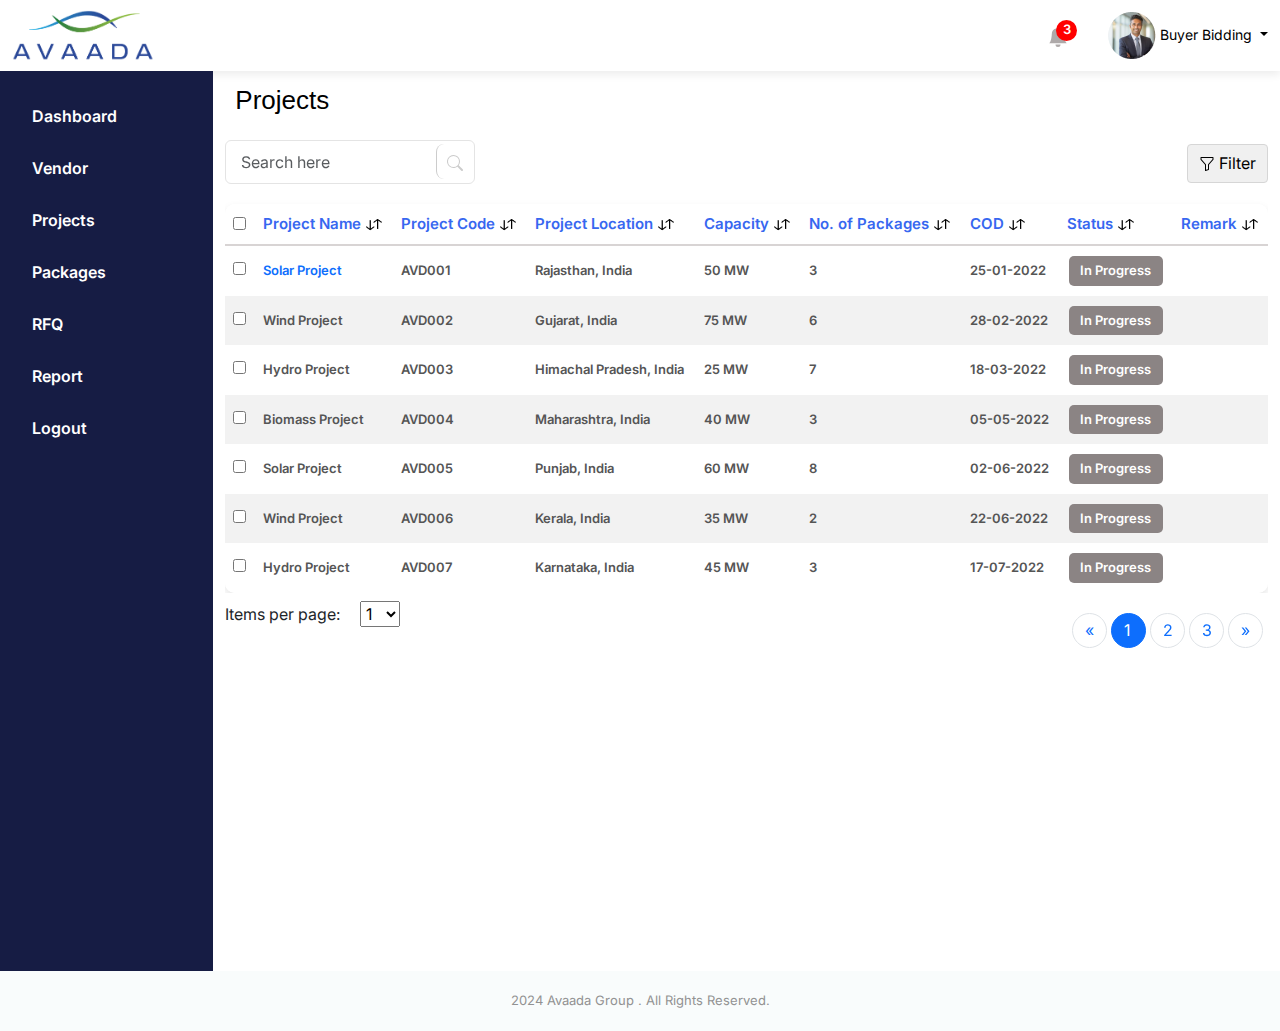
<file: Projectlistingbuyerbidding.html>
<!DOCTYPE html>
<html lang="en">
  <head>
    <meta charset="UTF-8" />
    <meta name="viewport" content="width=device-width, initial-scale=1.0" />
    <title>Avaada</title>
    <link rel="stylesheet" href="css/bootstrap.min.css" />
    <link rel="stylesheet" href="css/style.css" />
    <link rel="preconnect" href="https://fonts.googleapis.com" />
    <link rel="preconnect" href="https://fonts.gstatic.com" crossorigin />
    <link
      href="https://fonts.googleapis.com/css2?family=Inter:wght@300;400;500;600;700;800&display=swap"
      rel="stylesheet"
    />
    <link
      rel="stylesheet"
      href="https://cdn.jsdelivr.net/npm/bootstrap@5.3.0/dist/css/bootstrap.min.css"
      integrity="sha384-rHyoN1iRsVXV4nD0JutlnGaslCJuC7uwjduW9SVrLvRYooPp2bWYgmgJQIXwl/Sp"
      crossorigin="anonymous"
    />
  </head>
  <body>
    <header>
      <div class="container-fluid">
        <div class="row">
          <div class="col-md-2">
            <a href="index.html"
              ><img src="images/logo.png" alt="" height="51"
            /></a>
          </div>

          <div class="col-md-5 ms-auto invites_log1">
            <div class="invites"></div>

            <div class="notification">
              <a
                class="dropdown-toggle"
                href="#"
                role="button"
                data-bs-toggle="dropdown"
                aria-expanded="false"
              >
                <svg
                  xmlns="http://www.w3.org/2000/svg"
                  width="20"
                  height="20"
                  fill="currentColor"
                  class="bi bi-bell-fill"
                  viewBox="0 0 16 16"
                >
                  <path
                    d="M8 16a2 2 0 0 0 2-2H6a2 2 0 0 0 2 2m.995-14.901a1 1 0 1 0-1.99 0A5 5 0 0 0 3 6c0 1.098-.5 6-2 7h14c-1.5-1-2-5.902-2-7 0-2.42-1.72-4.44-4.005-4.901"
                  />
                </svg>

                <div class="circle">3</div>
              </a>

              <div class="dropdown">
                <div class="notifications dropdown-menu">
                  <div class="notifications_heading justify-content-between">
                    Notifications

                    <span>2 New</span>
                  </div>

                  <div class="notifications_inside">
                    <ul>
                      <li>
                        <a href="#"
                          >New vendor details submitted: Vendor Code VND205</a
                        >
                        <div class="time_outer">
                          <img src="images/time.png" alt="" /> 30 Min Ago
                        </div>
                      </li>

                      <li>
                        <a href="#"
                          >Vendor details received: Vendor Code VND203, Name -
                          MechCorp Engineering.</a
                        >
                        <div class="time_outer">
                          <img src="images/time.png" alt="" /> 47 Min Ago
                        </div>
                      </li>
                    </ul>
                  </div>
                </div>
              </div>
            </div>

            <div class="user_box">
              <img src="images/userkumar.png" alt="" />
              <a
                class="dropdown-toggle"
                href="#"
                role="button"
                data-bs-toggle="dropdown"
                aria-expanded="false"
              >
                Buyer Bidding
              </a>

              <div class="dropdown">
                <ul class="dropdown-menu">
                  <li><a class="dropdown-item" href="#">Profile </a></li>
                  <li><a class="dropdown-item" href="#">Settings</a></li>
                  <li><a class="dropdown-item" href="index.html">Logout</a></li>
                </ul>
              </div>
            </div>
          </div>
        </div>
      </div>
    </header>

    <section>
      <div class="container-fluid">
        <div class="row">
          <div class="col-md-2 left_menu">
            <ul>
              <li><a href="#">Dashboard</a></li>
              <li><a href="existing_vendors.html">Vendor</a></li>
              <li><a href="Projectlistingbuyerbidding.html">Projects</a></li>
              <li><a href="Packagebuyerbidding.html">Packages</a></li>
              <li><a href="Listingrfqbuyerbidding.html">RFQ</a></li>
              <li><a href="#">Report</a></li>
              <li><a href="index.html">Logout</a></li>
            </ul>
          </div>

          <div class="col-md-10">
            <div class="listing_project">
              <p>Projects</p>
            </div>
            <div class="search_filter_outers ms-auto">
              <div class="search_main">
                <div id="custom-search-input">
                  <div class="input-group col-md-12">
                    <input
                      type="text"
                      class="form-control input-lg"
                      placeholder="Search here"
                      fdprocessedid="8achb"
                    />
                    <span class="input-group-btn">
                      <button
                        class="btn btn-info btn-lg"
                        type="button"
                        fdprocessedid="trsp06"
                      >
                        <span class="glyphicon glyphicon-search"
                          ><svg
                            xmlns="http://www.w3.org/2000/svg"
                            width="16"
                            height="16"
                            fill="currentColor"
                            class="bi bi-search"
                            viewBox="0 0 16 16"
                          >
                            <path
                              d="M11.742 10.344a6.5 6.5 0 1 0-1.397 1.398h-.001q.044.06.098.115l3.85 3.85a1 1 0 0 0 1.415-1.414l-3.85-3.85a1 1 0 0 0-.115-.1zM12 6.5a5.5 5.5 0 1 1-11 0 5.5 5.5 0 0 1 11 0"
                            ></path></svg
                        ></span>
                      </button>
                    </span>
                  </div>
                </div>
              </div>
              <div class="create_listing_project">
                <div class="filter_main">
                  <button fdprocessedid="wyyigxh">
                    <span>
                      <svg
                        xmlns="http://www.w3.org/2000/svg"
                        width="16"
                        height="16"
                        fill="currentColor"
                        class="bi bi-funnel"
                        viewBox="0 0 16 16"
                      >
                        <path
                          d="M1.5 1.5A.5.5 0 0 1 2 1h12a.5.5 0 0 1 .5.5v2a.5.5 0 0 1-.128.334L10 8.692V13.5a.5.5 0 0 1-.342.474l-3 1A.5.5 0 0 1 6 14.5V8.692L1.628 3.834A.5.5 0 0 1 1.5 3.5zm1 .5v1.308l4.372 4.858A.5.5 0 0 1 7 8.5v5.306l2-.666V8.5a.5.5 0 0 1 .128-.334L13.5 3.308V2z"
                        ></path>
                      </svg>
                    </span>
                    Filter
                  </button>
                </div>
              </div>
            </div>

            <div class="listing_main" style="overflow-x: scroll">
              <table>
                <thead>
                  <tr>
                    <th><input type="checkbox" /></th>
                    <th class="vendor_tabels">
                      Project Name
                      <img src="images/code.png" alt="" />
                    </th>
                    <th class="vendor_tabels">
                      Project Code <img src="images/code.png" alt="" />
                    </th>
                    <th class="vendor_tabels">
                      Project Location
                      <img src="images/code.png" alt="" />
                    </th>
                    <th class="vendor_tabels">
                      Capacity <img src="images/code.png" alt="" />
                    </th>
                    <th class="vendor_tabels">
                      No. of Packages
                      <img src="images/code.png" alt="" />
                    </th>
                    <th class="vendor_tabels">
                      COD
                      <img src="images/code.png" alt="" />
                    </th>
                    <th class="vendor_tabels">
                      Status <img src="images/code.png" alt="" />
                    </th>
                    <th class="vendor_tabels">
                      Remark
                      <img src="images/code.png" alt="" />
                    </th>
                  </tr>
                </thead>
                <tbody>
                  <tr class="maine_tr_vendor">
                    <td><input type="checkbox" /></td>

                    <td class="block_solar">
                      <a href="Projectdetailbuyerbidding.html">Solar Project</a>
                    </td>
                    <td>AVD001</td>
                    <td>Rajasthan, India</td>
                    <td>50 MW</td>
                    <td>3</td>
                    <td>25-01-2022</td>
                    <td><p class="maine_inprogess_listing">In Progress</p></td>
                    <td></td>
                  </tr>
                  <tr class="maine_tr_vendor">
                    <td><input type="checkbox" /></td>

                    <td>Wind Project</td>
                    <td>AVD002</td>
                    <td>Gujarat, India</td>
                    <td>75 MW</td>
                    <td>6</td>
                    <td>28-02-2022</td>
                    <td><p class="maine_inprogess_listing">In Progress</p></td>
                    <td></td>
                  </tr>

                  <tr class="maine_tr_vendor">
                    <td><input type="checkbox" /></td>

                    <td>Hydro Project</td>
                    <td>AVD003</td>
                    <td>Himachal Pradesh, India</td>
                    <td>25 MW</td>
                    <td>7</td>
                    <td>18-03-2022</td>
                    <td><p class="maine_inprogess_listing">In Progress</p></td>
                    <td></td>
                  </tr>
                  <tr class="maine_tr_vendor">
                    <td><input type="checkbox" /></td>

                    <td>Biomass Project</td>
                    <td>AVD004</td>
                    <td>Maharashtra, India</td>
                    <td>40 MW</td>
                    <td>3</td>
                    <td>05-05-2022</td>
                    <td><p class="maine_inprogess_listing">In Progress</p></td>
                    <td></td>
                  </tr>
                  <tr class="maine_tr_vendor">
                    <td><input type="checkbox" /></td>

                    <td>Solar Project</td>
                    <td>AVD005</td>
                    <td>Punjab, India</td>
                    <td>60 MW</td>
                    <td>8</td>
                    <td>02-06-2022</td>
                    <td><p class="maine_inprogess_listing">In Progress</p></td>
                    <td></td>
                  </tr>

                  <tr class="maine_tr_vendor">
                    <td><input type="checkbox" /></td>

                    <td>Wind Project</td>
                    <td>AVD006</td>
                    <td>Kerala, India</td>
                    <td>35 MW</td>
                    <td>2</td>
                    <td>22-06-2022</td>
                    <td><p class="maine_inprogess_listing">In Progress</p></td>
                    <td></td>
                  </tr>
                  <tr class="maine_tr_vendor">
                    <td><input type="checkbox" /></td>

                    <td>Hydro Project</td>
                    <td>AVD007</td>
                    <td>Karnataka, India</td>
                    <td>45 MW</td>
                    <td>3</td>
                    <td>17-07-2022</td>
                    <td><p class="maine_inprogess_listing">In Progress</p></td>
                    <td></td>
                  </tr>
                </tbody>
              </table>
            </div>

            <div class="pagination_outer">
              <nav aria-label="Page navigation example">
                <ul class="pagination">
                  <li class="page-item">
                    <a class="page-link" href="#" aria-label="Previous">
                      <span aria-hidden="true">«</span>
                      <span class="sr-only"></span>
                    </a>
                  </li>
                  <li class="page-item active">
                    <a class="page-link" href="#">1</a>
                  </li>
                  <li class="page-item"><a class="page-link" href="#">2</a></li>
                  <li class="page-item"><a class="page-link" href="#">3</a></li>
                  <li class="page-item">
                    <a class="page-link" href="#" aria-label="Next">
                      <span aria-hidden="true">»</span>
                      <span class="sr-only"></span>
                    </a>
                  </li>
                </ul>
              </nav>
            </div>

            <div class="maine_dropdown">
              <p>Items per page:</p>
              <select>
                <option value="1">1</option>
                <option value="2">2</option>
                <option value="3">3</option>
                <option value="4">4</option>
                <option value="5">5</option>
                <option value="5">6</option>
                <option value="5">7</option>
                <option value="5">8</option>
                <option value="5">9</option>
                <option value="5">10</option>
              </select>
            </div>
          </div>
        </div>
      </div>
    </section>

    <footer class="top_remove">2024 Avaada Group . All Rights Reserved.</footer>
    <script src="js/popper.min.js"></script>
    <script src="js/bootstrap.min.js"></script>
    <script src="https://code.jquery.com/jquery-3.5.1.slim.min.js"></script>
    <script src="https://code.jquery.com/jquery-3.5.1.slim.min.js"></script>
    <script src="https://cdn.jsdelivr.net/npm/@popperjs/core@2.5.1/dist/umd/popper.min.js"></script>
    <script src="https://maxcdn.bootstrapcdn.com/bootstrap/4.5.2/js/bootstrap.min.js"></script>
    <!-- Your custom JavaScript -->
  </body>
</html>
</file>
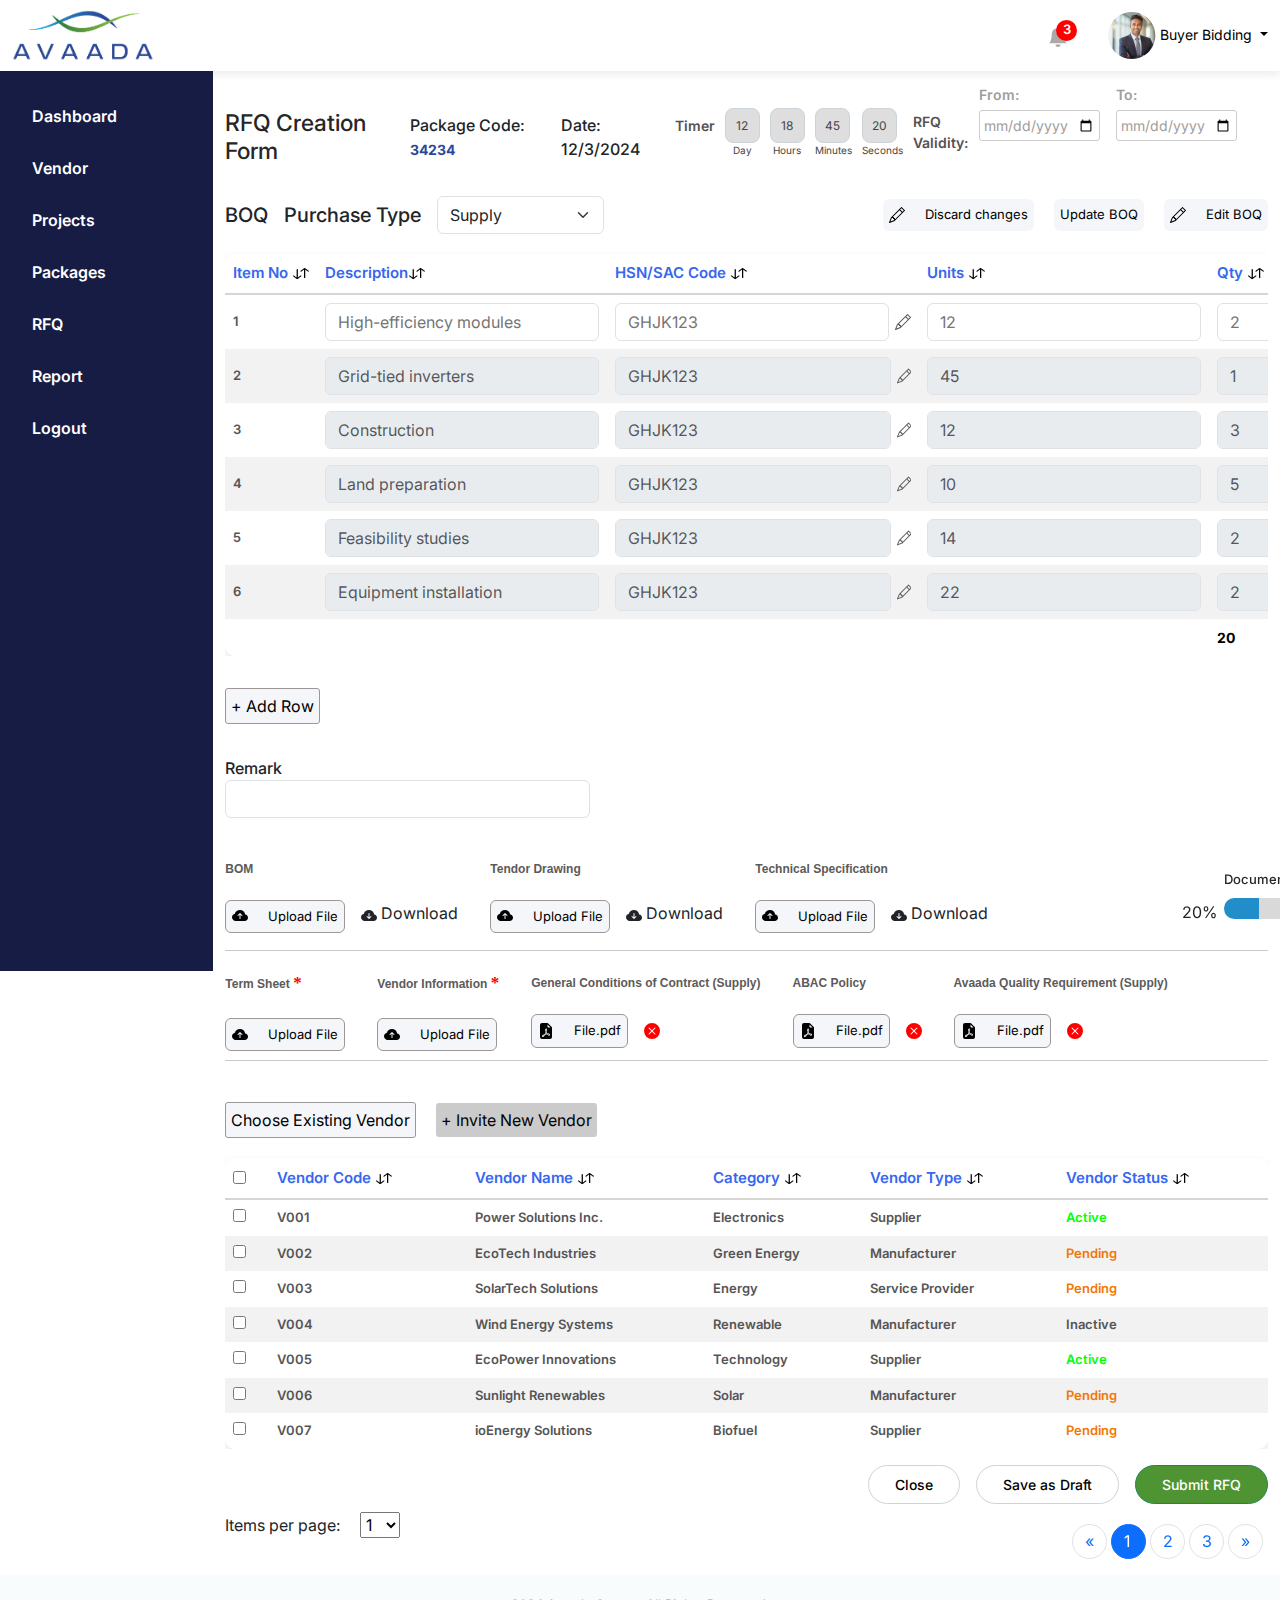
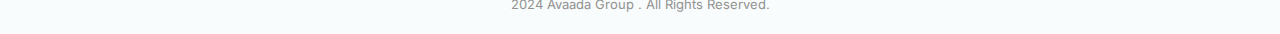
<file: Rfqbuyerbidding.html>
<!DOCTYPE html>
<html lang="en">
  <head>
    <meta charset="UTF-8" />
    <meta name="viewport" content="width=device-width, initial-scale=1.0" />
    <title>Avaada</title>
    <link rel="stylesheet" href="css/bootstrap.min.css" />
    <link rel="stylesheet" href="css/style.css" />
    <link rel="preconnect" href="https://fonts.googleapis.com" />
    <link rel="preconnect" href="https://fonts.gstatic.com" crossorigin />
    <link
      href="https://fonts.googleapis.com/css2?family=Inter:wght@300;400;500;600;700;800&display=swap"
      rel="stylesheet"
    />
  </head>
  <body>
    <header>
      <div class="container-fluid">
        <div class="row">
          <div class="col-md-2">
            <a href="index.html"
              ><img src="images/logo.png" alt="" height="51"
            /></a>
          </div>

          <div class="col-md-5 ms-auto invites_log1">
            <div class="invites"></div>

            <div class="notification">
              <a
                class="dropdown-toggle"
                href="#"
                role="button"
                data-bs-toggle="dropdown"
                aria-expanded="false"
              >
                <svg
                  xmlns="http://www.w3.org/2000/svg"
                  width="20"
                  height="20"
                  fill="currentColor"
                  class="bi bi-bell-fill"
                  viewBox="0 0 16 16"
                >
                  <path
                    d="M8 16a2 2 0 0 0 2-2H6a2 2 0 0 0 2 2m.995-14.901a1 1 0 1 0-1.99 0A5 5 0 0 0 3 6c0 1.098-.5 6-2 7h14c-1.5-1-2-5.902-2-7 0-2.42-1.72-4.44-4.005-4.901"
                  />
                </svg>

                <div class="circle">3</div>
              </a>

              <div class="dropdown">
                <div class="notifications dropdown-menu">
                  <div class="notifications_heading justify-content-between">
                    Notifications

                    <span>2 New</span>
                  </div>

                  <div class="notifications_inside">
                    <ul>
                      <li>
                        <a href="#"
                          >New vendor details submitted: Vendor Code VND205</a
                        >
                        <div class="time_outer">
                          <img src="images/time.png" alt="" /> 30 Min Ago
                        </div>
                      </li>

                      <li>
                        <a href="#"
                          >Vendor details received: Vendor Code VND203, Name -
                          MechCorp Engineering.</a
                        >
                        <div class="time_outer">
                          <img src="images/time.png" alt="" /> 47 Min Ago
                        </div>
                      </li>
                    </ul>
                  </div>
                </div>
              </div>
            </div>

            <div class="user_box">
              <img src="images/userkumar.png" alt="" />
              <a
                class="dropdown-toggle"
                href="#"
                role="button"
                data-bs-toggle="dropdown"
                aria-expanded="false"
              >
                Buyer Bidding
              </a>

              <div class="dropdown">
                <ul class="dropdown-menu">
                  <li><a class="dropdown-item" href="#">Profile </a></li>
                  <li><a class="dropdown-item" href="#">Settings</a></li>
                  <li><a class="dropdown-item" href="index.html">Logout</a></li>
                </ul>
              </div>
            </div>
          </div>
        </div>
      </div>
    </header>

    <section>
      <div class="container-fluid">
        <div class="row">
          <div class="col-md-2 left_menu">
            <ul>
              <li><a href="#">Dashboard</a></li>
              <li><a href="existing_vendors.html">Vendor</a></li>
              <li><a href="Projectlistingbuyerbidding.html">Projects</a></li>
              <li><a href="Packagebuyerbidding.html">Packages</a></li>
              <li><a href="Listingrfqbuyerbidding.html">RFQ</a></li>
              <li><a href="#">Report</a></li>
              <li><a href="index.html">Logout</a></li>
              <!-- <li><a href="#">Accounts</a></li> -->
            </ul>
          </div>

          <div class="col-md-10">
            <div class="main_heading_name_fq">
              <div class="heading_vendor_name">
                <h1>RFQ Creation Form</h1>
              </div>
              <div>
                <label> Package Code: </label>
                <label class="lets_pakage_code_creation">34234</label>
              </div>
              <div>
                <label> Date: </label>
                <label>12/3/2024</label>
              </div>

              <div class="timer_rfq_validity">
                <div class="timer-container">
                  <div class="timer-label">Timer</div>
                  <div class="timer-box">
                    <div class="timer-number">12</div>
                    <div class="timer-text">Day</div>
                  </div>

                  <div class="timer-box">
                    <div class="timer-number">18</div>
                    <div class="timer-text">Hours</div>
                  </div>

                  <div class="timer-box">
                    <div class="timer-number">45</div>
                    <div class="timer-text">Minutes</div>
                  </div>

                  <div class="timer-box">
                    <div class="timer-number">20</div>
                    <div class="timer-text">Seconds</div>
                  </div>
                </div>

                <div class="date-picker-container">
                  <form>
                    <div class="date-range">
                      <label class="rfq-label" for="rfqValidity"
                        >RFQ Validity:</label
                      >
                      <div class="from">
                        <label for="fromDate">From:</label>
                        <input type="date" id="fromDate" name="fromDate" />
                      </div>
                      <div class="to">
                        <label for="toDate">To:</label>
                        <input type="date" id="toDate" name="toDate" />
                      </div>
                    </div>
                  </form>
                </div>
              </div>
            </div>

            <div class="search_filter_outers ms-auto">
              <div class="seclected_form_detail_first1">
                <h5>BOQ</h5>
                <h5>Purchase Type</h5>
                <select
                  class="form-select seclected_form_detail1"
                  aria-label="Default select example"
                  fdprocessedid="zlera"
                >
                  <option selected="">Supply</option>
                  <option value="1">Supply</option>
                  <option value="2">Supply</option>
                </select>
              </div>

              <div class="create_listing_project">
                <a class="vendor_btn vendor_maine_content" href="#">
                  <svg
                    xmlns="http://www.w3.org/2000/svg"
                    width="16"
                    height="16"
                    fill="currentColor"
                    class="bi bi-pencil"
                    viewBox="0 0 16 16"
                  >
                    <path
                      d="M12.146.146a.5.5 0 0 1 .708 0l3 3a.5.5 0 0 1 0 .708l-10 10a.5.5 0 0 1-.168.11l-5 2a.5.5 0 0 1-.65-.65l2-5a.5.5 0 0 1 .11-.168zM11.207 2.5 13.5 4.793 14.793 3.5 12.5 1.207zm1.586 3L10.5 3.207 4 9.707V10h.5a.5.5 0 0 1 .5.5v.5h.5a.5.5 0 0 1 .5.5v.5h.293zm-9.761 5.175-.106.106-1.528 3.821 3.821-1.528.106-.106A.5.5 0 0 1 5 12.5V12h-.5a.5.5 0 0 1-.5-.5V11h-.5a.5.5 0 0 1-.468-.325"
                    ></path>
                  </svg>
                  Discard changes
                </a>
                <a
                  class="vendor_btn vendor_maine_content"
                  href="#"
                  onclick="handleYesButtonClick()"
                  >Update BOQ</a
                >

                <a
                  class="vendor_btn vendor_maine_content"
                  href="#"
                  onclick="openEditBOQModal()"
                >
                  <svg
                    xmlns="http://www.w3.org/2000/svg"
                    width="16"
                    height="16"
                    fill="currentColor"
                    class="bi bi-pencil"
                    viewBox="0 0 16 16"
                  >
                    <path
                      d="M12.146.146a.5.5 0 0 1 .708 0l3 3a.5.5 0 0 1 0 .708l-10 10a.5.5 0 0 1-.168.11l-5 2a.5.5 0 0 1-.65-.65l2-5a.5.5 0 0 1 .11-.168zM11.207 2.5 13.5 4.793 14.793 3.5 12.5 1.207zm1.586 3L10.5 3.207 4 9.707V10h.5a.5.5 0 0 1 .5.5v.5h.5a.5.5 0 0 1 .5.5v.5h.293zm-9.761 5.175-.106.106-1.528 3.821 3.821-1.528.106-.106A.5.5 0 0 1 5 12.5V12h-.5a.5.5 0 0 1-.5-.5V11h-.5a.5.5 0 0 1-.468-.325"
                    ></path>
                  </svg>
                  Edit BOQ
                </a>
              </div>
            </div>
            <div class="form-container">
              <div
                class="modal vendor_modal hidemodal"
                id="editBOQModal"
                tabindex="-1"
                role="dialog"
                aria-labelledby="editBOQModalLabel"
                aria-hidden="true"
              >
                <div class="modal-dialog modal-dialog-centered" role="document">
                  <div class="modal-content">
                    <div class="modal-header">
                      <button
                        type="button"
                        class="btn-close"
                        data-dismiss="modal"
                        aria-label="Close"
                        fdprocessedid="f6w7xe"
                        onclick="closeModalAndReload()"
                      ></button>
                    </div>
                    <div class="modal-body trigger_listing">
                      Are you sure you want to modify BOQ, this will trigger
                      notification to Engineer once modified.

                      <div class="clear_btn_status">
                        <button
                          type="button"
                          class="btn btn-secondary"
                          data-dismiss="modal"
                        >
                          No
                        </button>
                        <button type="button" class="btn btn-success">
                          Yes
                        </button>
                      </div>
                    </div>
                  </div>
                </div>
              </div>
            </div>
            <div id="modal" class="modal">
              <!-- Modal content -->
              <div>
                <h2>Update BOQ</h2>
                <!-- Add your modal content here -->
                <!-- For example, a form for updating BOQ -->
                <form>
                  <!-- Your form elements go here -->
                  <input type="text" placeholder="New BOQ value" />
                  <button type="button" onclick="confirmUpdateBOQ()">
                    Update
                  </button>
                </form>
                <button onclick="closeModal()">Close</button>
              </div>
            </div>

            <div
              class="listing_main listing-block-table"
              style="overflow-x: scroll"
            >
              <table>
                <thead>
                  <tr>
                    <th class="vendor_tabels">
                      Item No <img src="images/code.png" alt="" />
                    </th>
                    <th class="vendor_tabels">
                      Description<img src="images/code.png" alt="" />
                    </th>
                    <th class="vendor_tabels">
                      HSN/SAC Code
                      <img src="images/code.png" alt="" />
                    </th>
                    <th class="vendor_tabels">
                      Units <img src="images/code.png" alt="" />
                    </th>
                    <th class="vendor_tabels">
                      Qty
                      <img src="images/code.png" alt="" />
                    </th>
                    <th class="vendor_tabels">
                      Rate (in INR) <img src="images/code.png" alt="" />
                    </th>
                    <th class="vendor_tabels">
                      Amount (In INR)
                      <img src="images/code.png" alt="" />
                    </th>
                  </tr>
                </thead>
                <tbody>
                  <tr class="maine_tr_vendor">
                    <td>1</td>
                    <td>
                      <input
                        class="form-controlss"
                        type="text"
                        placeholder="High-efficiency modules"
                        aria-label="Disabled input example"
                        disabled
                      />
                    </td>
                    <td>
                      <div class="creation_rfq_blocklisting">
                        <input
                          class="form-controlss"
                          type="text"
                          placeholder="GHJK123"
                          aria-label="Disabled input example"
                          disabled
                        />

                        <svg
                          xmlns="http://www.w3.org/2000/svg"
                          width="16"
                          height="16"
                          fill="currentColor"
                          class="bi bi-pencil"
                          viewBox="0 0 16 16"
                        >
                          <path
                            d="M12.146.146a.5.5 0 0 1 .708 0l3 3a.5.5 0 0 1 0 .708l-10 10a.5.5 0 0 1-.168.11l-5 2a.5.5 0 0 1-.65-.65l2-5a.5.5 0 0 1 .11-.168zM11.207 2.5 13.5 4.793 14.793 3.5 12.5 1.207zm1.586 3L10.5 3.207 4 9.707V10h.5a.5.5 0 0 1 .5.5v.5h.5a.5.5 0 0 1 .5.5v.5h.293zm-9.761 5.175-.106.106-1.528 3.821 3.821-1.528.106-.106A.5.5 0 0 1 5 12.5V12h-.5a.5.5 0 0 1-.5-.5V11h-.5a.5.5 0 0 1-.468-.325"
                          ></path>
                        </svg>
                      </div>
                    </td>
                    <td>
                      <input
                        class="form-controlss"
                        type="text"
                        placeholder="12"
                        aria-label="Disabled input example"
                        disabled
                      />
                    </td>
                    <td>
                      <input
                        class="form-controlss"
                        type="text"
                        placeholder="2"
                        aria-label="Disabled input example"
                        disabled
                      />
                    </td>
                    <td>
                      <input
                        class="form-controlss"
                        type="text"
                        placeholder="12,500"
                        aria-label="Disabled input example"
                        disabled
                      />
                    </td>
                    <td>
                      <input
                        class="form-controlss"
                        type="text"
                        placeholder="12,500"
                        aria-label="Disabled input example"
                        disabled
                      />
                    </td>
                    <td class="detail_block_1">
                      <svg
                        xmlns="http://www.w3.org/2000/svg"
                        width="16"
                        height="16"
                        fill="currentColor"
                        class="bi bi-x-circle-fill"
                        viewBox="0 0 16 16"
                      >
                        <path
                          style="color: red"
                          d="M16 8A8 8 0 1 1 0 8a8 8 0 0 1 16 0M5.354 4.646a.5.5 0 1 0-.708.708L7.293 8l-2.647 2.646a.5.5 0 0 0 .708.708L8 8.707l2.646 2.647a.5.5 0 0 0 .708-.708L8.707 8l2.647-2.646a.5.5 0 0 0-.708-.708L8 7.293z"
                        ></path>
                      </svg>
                    </td>
                  </tr>
                  <tr class="maine_tr_vendor">
                    <td>2</td>
                    <td>
                      <input
                        class="form-control mainform"
                        type="text"
                        placeholder="Grid-tied inverters"
                        aria-label="Disabled input example"
                        disabled
                      />
                    </td>
                    <td>
                      <div class="creation_rfq_blocklisting">
                        <input
                          class="form-control"
                          type="text"
                          placeholder="GHJK123"
                          aria-label="Disabled input example"
                          disabled
                        />

                        <svg
                          xmlns="http://www.w3.org/2000/svg"
                          width="16"
                          height="16"
                          fill="currentColor"
                          class="bi bi-pencil"
                          viewBox="0 0 16 16"
                        >
                          <path
                            d="M12.146.146a.5.5 0 0 1 .708 0l3 3a.5.5 0 0 1 0 .708l-10 10a.5.5 0 0 1-.168.11l-5 2a.5.5 0 0 1-.65-.65l2-5a.5.5 0 0 1 .11-.168zM11.207 2.5 13.5 4.793 14.793 3.5 12.5 1.207zm1.586 3L10.5 3.207 4 9.707V10h.5a.5.5 0 0 1 .5.5v.5h.5a.5.5 0 0 1 .5.5v.5h.293zm-9.761 5.175-.106.106-1.528 3.821 3.821-1.528.106-.106A.5.5 0 0 1 5 12.5V12h-.5a.5.5 0 0 1-.5-.5V11h-.5a.5.5 0 0 1-.468-.325"
                          ></path>
                        </svg>
                      </div>
                    </td>
                    <td>
                      <input
                        class="form-control mainform"
                        type="text"
                        placeholder="45"
                        aria-label="Disabled input example"
                        disabled
                      />
                    </td>
                    <td>
                      <input
                        class="form-control mainform"
                        type="text"
                        placeholder="1"
                        aria-label="Disabled input example"
                        disabled
                      />
                    </td>
                    <td>
                      <input
                        class="form-control mainform"
                        type="text"
                        placeholder="1400"
                        aria-label="Disabled input example"
                        disabled
                      />
                    </td>
                    <td>
                      <input
                        class="form-control mainform"
                        type="text"
                        placeholder="1400"
                        aria-label="Disabled input example"
                        disabled
                      />
                    </td>
                    <td class="detail_block_1">
                      <svg
                        xmlns="http://www.w3.org/2000/svg"
                        width="16"
                        height="16"
                        fill="currentColor"
                        class="bi bi-x-circle-fill"
                        viewBox="0 0 16 16"
                      >
                        <path
                          style="color: red"
                          d="M16 8A8 8 0 1 1 0 8a8 8 0 0 1 16 0M5.354 4.646a.5.5 0 1 0-.708.708L7.293 8l-2.647 2.646a.5.5 0 0 0 .708.708L8 8.707l2.646 2.647a.5.5 0 0 0 .708-.708L8.707 8l2.647-2.646a.5.5 0 0 0-.708-.708L8 7.293z"
                        ></path>
                      </svg>
                    </td>
                  </tr>
                  <tr class="maine_tr_vendor">
                    <td>3</td>
                    <td>
                      <input
                        class="form-control mainform"
                        type="text"
                        placeholder="Construction"
                        aria-label="Disabled input example"
                        disabled
                      />
                    </td>
                    <td>
                      <div class="creation_rfq_blocklisting">
                        <input
                          class="form-control"
                          type="text"
                          placeholder="GHJK123"
                          aria-label="Disabled input example"
                          disabled
                        />

                        <svg
                          xmlns="http://www.w3.org/2000/svg"
                          width="16"
                          height="16"
                          fill="currentColor"
                          class="bi bi-pencil"
                          viewBox="0 0 16 16"
                        >
                          <path
                            d="M12.146.146a.5.5 0 0 1 .708 0l3 3a.5.5 0 0 1 0 .708l-10 10a.5.5 0 0 1-.168.11l-5 2a.5.5 0 0 1-.65-.65l2-5a.5.5 0 0 1 .11-.168zM11.207 2.5 13.5 4.793 14.793 3.5 12.5 1.207zm1.586 3L10.5 3.207 4 9.707V10h.5a.5.5 0 0 1 .5.5v.5h.5a.5.5 0 0 1 .5.5v.5h.293zm-9.761 5.175-.106.106-1.528 3.821 3.821-1.528.106-.106A.5.5 0 0 1 5 12.5V12h-.5a.5.5 0 0 1-.5-.5V11h-.5a.5.5 0 0 1-.468-.325"
                          ></path>
                        </svg>
                      </div>
                    </td>
                    <td>
                      <input
                        class="form-control mainform"
                        type="text"
                        placeholder="12"
                        aria-label="Disabled input example"
                        disabled
                      />
                    </td>
                    <td>
                      <input
                        class="form-control mainform"
                        type="text"
                        placeholder="3"
                        aria-label="Disabled input example"
                        disabled
                      />
                    </td>
                    <td>
                      <input
                        class="form-control mainform"
                        type="text"
                        placeholder="16000"
                        aria-label="Disabled input example"
                        disabled
                      />
                    </td>
                    <td>
                      <input
                        class="form-control mainform"
                        type="text"
                        placeholder="16000"
                        aria-label="Disabled input example"
                        disabled
                      />
                    </td>
                    <td class="detail_block_1">
                      <svg
                        xmlns="http://www.w3.org/2000/svg"
                        width="16"
                        height="16"
                        fill="currentColor"
                        class="bi bi-x-circle-fill"
                        viewBox="0 0 16 16"
                      >
                        <path
                          style="color: red"
                          d="M16 8A8 8 0 1 1 0 8a8 8 0 0 1 16 0M5.354 4.646a.5.5 0 1 0-.708.708L7.293 8l-2.647 2.646a.5.5 0 0 0 .708.708L8 8.707l2.646 2.647a.5.5 0 0 0 .708-.708L8.707 8l2.647-2.646a.5.5 0 0 0-.708-.708L8 7.293z"
                        ></path>
                      </svg>
                    </td>
                  </tr>
                  <tr class="maine_tr_vendor">
                    <td>4</td>
                    <td>
                      <input
                        class="form-control mainform"
                        type="text"
                        placeholder="Land preparation"
                        aria-label="Disabled input example"
                        disabled
                      />
                    </td>
                    <td>
                      <div class="creation_rfq_blocklisting">
                        <input
                          class="form-control"
                          type="text"
                          placeholder="GHJK123"
                          aria-label="Disabled input example"
                          disabled
                        />

                        <svg
                          xmlns="http://www.w3.org/2000/svg"
                          width="16"
                          height="16"
                          fill="currentColor"
                          class="bi bi-pencil"
                          viewBox="0 0 16 16"
                        >
                          <path
                            d="M12.146.146a.5.5 0 0 1 .708 0l3 3a.5.5 0 0 1 0 .708l-10 10a.5.5 0 0 1-.168.11l-5 2a.5.5 0 0 1-.65-.65l2-5a.5.5 0 0 1 .11-.168zM11.207 2.5 13.5 4.793 14.793 3.5 12.5 1.207zm1.586 3L10.5 3.207 4 9.707V10h.5a.5.5 0 0 1 .5.5v.5h.5a.5.5 0 0 1 .5.5v.5h.293zm-9.761 5.175-.106.106-1.528 3.821 3.821-1.528.106-.106A.5.5 0 0 1 5 12.5V12h-.5a.5.5 0 0 1-.5-.5V11h-.5a.5.5 0 0 1-.468-.325"
                          ></path>
                        </svg>
                      </div>
                    </td>
                    <td>
                      <input
                        class="form-control mainform"
                        type="text"
                        placeholder="10"
                        aria-label="Disabled input example"
                        disabled
                      />
                    </td>
                    <td>
                      <input
                        class="form-control mainform"
                        type="text"
                        placeholder="5"
                        aria-label="Disabled input example"
                        disabled
                      />
                    </td>
                    <td>
                      <input
                        class="form-control mainform"
                        type="text"
                        placeholder="86000"
                        aria-label="Disabled input example"
                        disabled
                      />
                    </td>
                    <td>
                      <input
                        class="form-control mainform"
                        type="text"
                        placeholder="86000"
                        aria-label="Disabled input example"
                        disabled
                      />
                    </td>
                    <td class="detail_block_1">
                      <svg
                        xmlns="http://www.w3.org/2000/svg"
                        width="16"
                        height="16"
                        fill="currentColor"
                        class="bi bi-x-circle-fill"
                        viewBox="0 0 16 16"
                      >
                        <path
                          style="color: red"
                          d="M16 8A8 8 0 1 1 0 8a8 8 0 0 1 16 0M5.354 4.646a.5.5 0 1 0-.708.708L7.293 8l-2.647 2.646a.5.5 0 0 0 .708.708L8 8.707l2.646 2.647a.5.5 0 0 0 .708-.708L8.707 8l2.647-2.646a.5.5 0 0 0-.708-.708L8 7.293z"
                        ></path>
                      </svg>
                    </td>
                  </tr>
                  <tr class="maine_tr_vendor">
                    <td>5</td>
                    <td>
                      <input
                        class="form-control mainform"
                        type="text"
                        placeholder="Feasibility studies"
                        aria-label="Disabled input example"
                        disabled
                      />
                    </td>
                    <td>
                      <div class="creation_rfq_blocklisting">
                        <input
                          class="form-control"
                          type="text"
                          placeholder="GHJK123"
                          aria-label="Disabled input example"
                          disabled
                        />

                        <svg
                          xmlns="http://www.w3.org/2000/svg"
                          width="16"
                          height="16"
                          fill="currentColor"
                          class="bi bi-pencil"
                          viewBox="0 0 16 16"
                        >
                          <path
                            d="M12.146.146a.5.5 0 0 1 .708 0l3 3a.5.5 0 0 1 0 .708l-10 10a.5.5 0 0 1-.168.11l-5 2a.5.5 0 0 1-.65-.65l2-5a.5.5 0 0 1 .11-.168zM11.207 2.5 13.5 4.793 14.793 3.5 12.5 1.207zm1.586 3L10.5 3.207 4 9.707V10h.5a.5.5 0 0 1 .5.5v.5h.5a.5.5 0 0 1 .5.5v.5h.293zm-9.761 5.175-.106.106-1.528 3.821 3.821-1.528.106-.106A.5.5 0 0 1 5 12.5V12h-.5a.5.5 0 0 1-.5-.5V11h-.5a.5.5 0 0 1-.468-.325"
                          ></path>
                        </svg>
                      </div>
                    </td>
                    <td>
                      <input
                        class="form-control mainform"
                        type="text"
                        placeholder="14"
                        aria-label="Disabled input example"
                        disabled
                      />
                    </td>
                    <td>
                      <input
                        class="form-control mainform"
                        type="text"
                        placeholder="2"
                        aria-label="Disabled input example"
                        disabled
                      />
                    </td>
                    <td>
                      <input
                        class="form-control mainform"
                        type="text"
                        placeholder="16000"
                        aria-label="Disabled input example"
                        disabled
                      />
                    </td>
                    <td>
                      <input
                        class="form-control mainform"
                        type="text"
                        placeholder="16000"
                        aria-label="Disabled input example"
                        disabled
                      />
                    </td>
                    <td class="detail_block_1">
                      <svg
                        xmlns="http://www.w3.org/2000/svg"
                        width="16"
                        height="16"
                        fill="currentColor"
                        class="bi bi-x-circle-fill"
                        viewBox="0 0 16 16"
                      >
                        <path
                          style="color: red"
                          d="M16 8A8 8 0 1 1 0 8a8 8 0 0 1 16 0M5.354 4.646a.5.5 0 1 0-.708.708L7.293 8l-2.647 2.646a.5.5 0 0 0 .708.708L8 8.707l2.646 2.647a.5.5 0 0 0 .708-.708L8.707 8l2.647-2.646a.5.5 0 0 0-.708-.708L8 7.293z"
                        ></path>
                      </svg>
                    </td>
                  </tr>
                  <tr class="maine_tr_vendor">
                    <td>6</td>
                    <td>
                      <input
                        class="form-control mainform"
                        type="text"
                        placeholder="Equipment installation"
                        aria-label="Disabled input example"
                        disabled
                      />
                    </td>
                    <td>
                      <div class="creation_rfq_blocklisting">
                        <input
                          class="form-control"
                          type="text"
                          placeholder="GHJK123"
                          aria-label="Disabled input example"
                          disabled
                        />

                        <svg
                          xmlns="http://www.w3.org/2000/svg"
                          width="16"
                          height="16"
                          fill="currentColor"
                          class="bi bi-pencil"
                          viewBox="0 0 16 16"
                        >
                          <path
                            d="M12.146.146a.5.5 0 0 1 .708 0l3 3a.5.5 0 0 1 0 .708l-10 10a.5.5 0 0 1-.168.11l-5 2a.5.5 0 0 1-.65-.65l2-5a.5.5 0 0 1 .11-.168zM11.207 2.5 13.5 4.793 14.793 3.5 12.5 1.207zm1.586 3L10.5 3.207 4 9.707V10h.5a.5.5 0 0 1 .5.5v.5h.5a.5.5 0 0 1 .5.5v.5h.293zm-9.761 5.175-.106.106-1.528 3.821 3.821-1.528.106-.106A.5.5 0 0 1 5 12.5V12h-.5a.5.5 0 0 1-.5-.5V11h-.5a.5.5 0 0 1-.468-.325"
                          ></path>
                        </svg>
                      </div>
                    </td>
                    <td>
                      <input
                        class="form-control mainform"
                        type="text"
                        placeholder="22"
                        aria-label="Disabled input example"
                        disabled
                      />
                    </td>
                    <td>
                      <input
                        class="form-control mainform"
                        type="text"
                        placeholder="2"
                        aria-label="Disabled input example"
                        disabled
                      />
                    </td>
                    <td>
                      <input
                        class="form-control mainform"
                        type="text"
                        placeholder="36000"
                        aria-label="Disabled input example"
                        disabled
                      />
                    </td>
                    <td>
                      <input
                        class="form-control mainform"
                        type="text"
                        placeholder="36000"
                        aria-label="Disabled input example"
                        disabled
                      />
                    </td>
                    <td class="detail_block_1">
                      <svg
                        xmlns="http://www.w3.org/2000/svg"
                        width="16"
                        height="16"
                        fill="currentColor"
                        class="bi bi-x-circle-fill"
                        viewBox="0 0 16 16"
                      >
                        <path
                          style="color: red"
                          d="M16 8A8 8 0 1 1 0 8a8 8 0 0 1 16 0M5.354 4.646a.5.5 0 1 0-.708.708L7.293 8l-2.647 2.646a.5.5 0 0 0 .708.708L8 8.707l2.646 2.647a.5.5 0 0 0 .708-.708L8.707 8l2.647-2.646a.5.5 0 0 0-.708-.708L8 7.293z"
                        ></path>
                      </svg>
                    </td>
                  </tr>

                  <tr class="maine_tr_vendor">
                    <td></td>
                    <td></td>
                    <td></td>
                    <td></td>
                    <td class="lets_td_table_vendor">20</td>
                    <td class="lets_td_table_vendor">₹ 206,900</td>
                    <td class="lets_td_table_vendor">₹ 206,900</td>
                    <td></td>
                  </tr>
                </tbody>
              </table>
            </div>
            <div class="create_listing_project1">
              <a class="vendor_btn vendor_maine_content1"> + Add Row </a>
            </div>
            <div class="package_listing_block_body">
              <label>Remark</label>
              <input
                class="form-control vendor_maine_package"
                type="text"
                value=""
                fdprocessedid="cynpkh"
              />
            </div>
            <div class="listing_block_maine_allbtn">
              <div style="margin-top: 10px">
                <p class="maine_btn_bom_block">BOM</p>
                <div class="listing_btn_uploadfile_download">
                  <div class="create_listing_project">
                    <a class="vendor_btn vendor_maine_content1">
                      <svg
                        xmlns="http://www.w3.org/2000/svg"
                        width="16"
                        height="16"
                        fill="currentColor"
                        class="bi bi-cloud-arrow-up-fill"
                        viewBox="0 0 16 16"
                      >
                        <path
                          d="M8 2a5.53 5.53 0 0 0-3.594 1.342c-.766.66-1.321 1.52-1.464 2.383C1.266 6.095 0 7.555 0 9.318 0 11.366 1.708 13 3.781 13h8.906C14.502 13 16 11.57 16 9.773c0-1.636-1.242-2.969-2.834-3.194C12.923 3.999 10.69 2 8 2m2.354 5.146a.5.5 0 0 1-.708.708L8.5 6.707V10.5a.5.5 0 0 1-1 0V6.707L6.354 7.854a.5.5 0 1 1-.708-.708l2-2a.5.5 0 0 1 .708 0z"
                        ></path>
                      </svg>
                      Upload File
                    </a>
                  </div>
                  <div class="btn_download_war">
                    <svg
                      xmlns="http://www.w3.org/2000/svg"
                      width="16"
                      height="16"
                      fill="currentColor"
                      class="bi bi-cloud-arrow-down-fill"
                      viewBox="0 0 16 16"
                    >
                      =
                      <path
                        d="M8 2a5.53 5.53 0 0 0-3.594 1.342c-.766.66-1.321 1.52-1.464 2.383C1.266 6.095 0 7.555 0 9.318 0 11.366 1.708 13 3.781 13h8.906C14.502 13 16 11.57 16 9.773c0-1.636-1.242-2.969-2.834-3.194C12.923 3.999 10.69 2 8 2m2.354 6.854-2 2a.5.5 0 0 1-.708 0l-2-2a.5.5 0 1 1 .708-.708L7.5 9.293V5.5a.5.5 0 0 1 1 0v3.793l1.146-1.147a.5.5 0 0 1 .708.708"
                      ></path>
                    </svg>
                    <p style="margin-top: 10px">Download</p>
                  </div>
                </div>
              </div>
              <div style="margin-top: 10px">
                <p class="maine_btn_bom_block">Tendor Drawing</p>
                <div class="listing_btn_uploadfile_download">
                  <div class="create_listing_project">
                    <a class="vendor_btn vendor_maine_content1">
                      <svg
                        xmlns="http://www.w3.org/2000/svg"
                        width="16"
                        height="16"
                        fill="currentColor"
                        class="bi bi-cloud-arrow-up-fill"
                        viewBox="0 0 16 16"
                      >
                        <path
                          d="M8 2a5.53 5.53 0 0 0-3.594 1.342c-.766.66-1.321 1.52-1.464 2.383C1.266 6.095 0 7.555 0 9.318 0 11.366 1.708 13 3.781 13h8.906C14.502 13 16 11.57 16 9.773c0-1.636-1.242-2.969-2.834-3.194C12.923 3.999 10.69 2 8 2m2.354 5.146a.5.5 0 0 1-.708.708L8.5 6.707V10.5a.5.5 0 0 1-1 0V6.707L6.354 7.854a.5.5 0 1 1-.708-.708l2-2a.5.5 0 0 1 .708 0z"
                        ></path>
                      </svg>
                      Upload File
                    </a>
                  </div>
                  <div class="btn_download_war">
                    <svg
                      xmlns="http://www.w3.org/2000/svg"
                      width="16"
                      height="16"
                      fill="currentColor"
                      class="bi bi-cloud-arrow-down-fill"
                      viewBox="0 0 16 16"
                    >
                      =
                      <path
                        d="M8 2a5.53 5.53 0 0 0-3.594 1.342c-.766.66-1.321 1.52-1.464 2.383C1.266 6.095 0 7.555 0 9.318 0 11.366 1.708 13 3.781 13h8.906C14.502 13 16 11.57 16 9.773c0-1.636-1.242-2.969-2.834-3.194C12.923 3.999 10.69 2 8 2m2.354 6.854-2 2a.5.5 0 0 1-.708 0l-2-2a.5.5 0 1 1 .708-.708L7.5 9.293V5.5a.5.5 0 0 1 1 0v3.793l1.146-1.147a.5.5 0 0 1 .708.708"
                      ></path>
                    </svg>
                    <p style="margin-top: 10px">Download</p>
                  </div>
                </div>
              </div>
              <div style="margin-top: 10px">
                <p class="maine_btn_bom_block">Technical Specification</p>
                <div class="listing_btn_uploadfile_download">
                  <div class="create_listing_project">
                    <a class="vendor_btn vendor_maine_content1">
                      <svg
                        xmlns="http://www.w3.org/2000/svg"
                        width="16"
                        height="16"
                        fill="currentColor"
                        class="bi bi-cloud-arrow-up-fill"
                        viewBox="0 0 16 16"
                      >
                        <path
                          d="M8 2a5.53 5.53 0 0 0-3.594 1.342c-.766.66-1.321 1.52-1.464 2.383C1.266 6.095 0 7.555 0 9.318 0 11.366 1.708 13 3.781 13h8.906C14.502 13 16 11.57 16 9.773c0-1.636-1.242-2.969-2.834-3.194C12.923 3.999 10.69 2 8 2m2.354 5.146a.5.5 0 0 1-.708.708L8.5 6.707V10.5a.5.5 0 0 1-1 0V6.707L6.354 7.854a.5.5 0 1 1-.708-.708l2-2a.5.5 0 0 1 .708 0z"
                        ></path>
                      </svg>
                      Upload File
                    </a>
                  </div>
                  <div class="btn_download_war">
                    <svg
                      xmlns="http://www.w3.org/2000/svg"
                      width="16"
                      height="16"
                      fill="currentColor"
                      class="bi bi-cloud-arrow-down-fill"
                      viewBox="0 0 16 16"
                    >
                      =
                      <path
                        d="M8 2a5.53 5.53 0 0 0-3.594 1.342c-.766.66-1.321 1.52-1.464 2.383C1.266 6.095 0 7.555 0 9.318 0 11.366 1.708 13 3.781 13h8.906C14.502 13 16 11.57 16 9.773c0-1.636-1.242-2.969-2.834-3.194C12.923 3.999 10.69 2 8 2m2.354 6.854-2 2a.5.5 0 0 1-.708 0l-2-2a.5.5 0 1 1 .708-.708L7.5 9.293V5.5a.5.5 0 0 1 1 0v3.793l1.146-1.147a.5.5 0 0 1 .708.708"
                      ></path>
                    </svg>
                    <p style="margin-top: 10px">Download</p>
                  </div>
                </div>
              </div>
              <div class="bar-bx">
                <h2>Document Upload Progress</h2>

                <div class="progress-bar">
                  <div class="progress-bar-inner"></div>
                </div>
                <div class="twenty-br">20%</div>
                <div class="hundred-br">100%</div>
              </div>
            </div>
            <hr />
            <div class="listing_block_maine_allbtn">
              <div style="margin-top: 10px">
                <p class="maine_btn_bom_block">
                  Term Sheet
                  <span class="error1">*</span>
                </p>
                <div class="listing_btn_uploadfile_download">
                  <div class="create_listing_project">
                    <a class="vendor_btn vendor_maine_content1">
                      <svg
                        xmlns="http://www.w3.org/2000/svg"
                        width="16"
                        height="16"
                        fill="currentColor"
                        class="bi bi-cloud-arrow-up-fill"
                        viewBox="0 0 16 16"
                      >
                        <path
                          d="M8 2a5.53 5.53 0 0 0-3.594 1.342c-.766.66-1.321 1.52-1.464 2.383C1.266 6.095 0 7.555 0 9.318 0 11.366 1.708 13 3.781 13h8.906C14.502 13 16 11.57 16 9.773c0-1.636-1.242-2.969-2.834-3.194C12.923 3.999 10.69 2 8 2m2.354 5.146a.5.5 0 0 1-.708.708L8.5 6.707V10.5a.5.5 0 0 1-1 0V6.707L6.354 7.854a.5.5 0 1 1-.708-.708l2-2a.5.5 0 0 1 .708 0z"
                        ></path>
                      </svg>
                      Upload File
                    </a>
                  </div>
                </div>
              </div>
              <div style="margin-top: 10px">
                <p class="maine_btn_bom_block">
                  Vendor Information
                  <span class="error1">*</span>
                </p>
                <div class="listing_btn_uploadfile_download">
                  <div class="create_listing_project">
                    <a class="vendor_btn vendor_maine_content1">
                      <svg
                        xmlns="http://www.w3.org/2000/svg"
                        width="16"
                        height="16"
                        fill="currentColor"
                        class="bi bi-cloud-arrow-up-fill"
                        viewBox="0 0 16 16"
                      >
                        <path
                          d="M8 2a5.53 5.53 0 0 0-3.594 1.342c-.766.66-1.321 1.52-1.464 2.383C1.266 6.095 0 7.555 0 9.318 0 11.366 1.708 13 3.781 13h8.906C14.502 13 16 11.57 16 9.773c0-1.636-1.242-2.969-2.834-3.194C12.923 3.999 10.69 2 8 2m2.354 5.146a.5.5 0 0 1-.708.708L8.5 6.707V10.5a.5.5 0 0 1-1 0V6.707L6.354 7.854a.5.5 0 1 1-.708-.708l2-2a.5.5 0 0 1 .708 0z"
                        ></path>
                      </svg>
                      Upload File
                    </a>
                  </div>
                </div>
              </div>
              <div style="margin-top: 10px">
                <p class="maine_btn_bom_block">
                  General Conditions of Contract (Supply)
                </p>
                <div class="listing_btn_uploadfile_download">
                  <div class="create_listing_project">
                    <a class="vendor_btn vendor_maine_content1">
                      <svg
                        xmlns="http://www.w3.org/2000/svg"
                        width="16"
                        height="16"
                        fill="currentColor"
                        class="bi bi-file-earmark-pdf-fill"
                        viewBox="0 0 16 16"
                      >
                        <path
                          d="M5.523 12.424q.21-.124.459-.238a8 8 0 0 1-.45.606c-.28.337-.498.516-.635.572l-.035.012a.3.3 0 0 1-.026-.044c-.056-.11-.054-.216.04-.36.106-.165.319-.354.647-.548m2.455-1.647q-.178.037-.356.078a21 21 0 0 0 .5-1.05 12 12 0 0 0 .51.858q-.326.048-.654.114m2.525.939a4 4 0 0 1-.435-.41q.344.007.612.054c.317.057.466.147.518.209a.1.1 0 0 1 .026.064.44.44 0 0 1-.06.2.3.3 0 0 1-.094.124.1.1 0 0 1-.069.015c-.09-.003-.258-.066-.498-.256M8.278 6.97c-.04.244-.108.524-.2.829a5 5 0 0 1-.089-.346c-.076-.353-.087-.63-.046-.822.038-.177.11-.248.196-.283a.5.5 0 0 1 .145-.04c.013.03.028.092.032.198q.008.183-.038.465z"
                        />
                        <path
                          fill-rule="evenodd"
                          d="M4 0h5.293A1 1 0 0 1 10 .293L13.707 4a1 1 0 0 1 .293.707V14a2 2 0 0 1-2 2H4a2 2 0 0 1-2-2V2a2 2 0 0 1 2-2m5.5 1.5v2a1 1 0 0 0 1 1h2zM4.165 13.668c.09.18.23.343.438.419.207.075.412.04.58-.03.318-.13.635-.436.926-.786.333-.401.683-.927 1.021-1.51a11.7 11.7 0 0 1 1.997-.406c.3.383.61.713.91.95.28.22.603.403.934.417a.86.86 0 0 0 .51-.138c.155-.101.27-.247.354-.416.09-.181.145-.37.138-.563a.84.84 0 0 0-.2-.518c-.226-.27-.596-.4-.96-.465a5.8 5.8 0 0 0-1.335-.05 11 11 0 0 1-.98-1.686c.25-.66.437-1.284.52-1.794.036-.218.055-.426.048-.614a1.24 1.24 0 0 0-.127-.538.7.7 0 0 0-.477-.365c-.202-.043-.41 0-.601.077-.377.15-.576.47-.651.823-.073.34-.04.736.046 1.136.088.406.238.848.43 1.295a20 20 0 0 1-1.062 2.227 7.7 7.7 0 0 0-1.482.645c-.37.22-.699.48-.897.787-.21.326-.275.714-.08 1.103"
                        />
                      </svg>
                      File.pdf
                    </a>
                  </div>
                  <div class="btn_download_war">
                    <svg
                      xmlns="http://www.w3.org/2000/svg"
                      width="16"
                      height="16"
                      fill="currentColor"
                      class="bi bi-x-circle-fill"
                      viewBox="0 0 16 16"
                    >
                      <path
                        style="color: red"
                        d="M16 8A8 8 0 1 1 0 8a8 8 0 0 1 16 0M5.354 4.646a.5.5 0 1 0-.708.708L7.293 8l-2.647 2.646a.5.5 0 0 0 .708.708L8 8.707l2.646 2.647a.5.5 0 0 0 .708-.708L8.707 8l2.647-2.646a.5.5 0 0 0-.708-.708L8 7.293z"
                      ></path>
                    </svg>
                  </div>
                </div>
              </div>
              <div style="margin-top: 10px">
                <p class="maine_btn_bom_block">ABAC Policy</p>
                <div class="listing_btn_uploadfile_download">
                  <div class="create_listing_project">
                    <a class="vendor_btn vendor_maine_content1">
                      <svg
                        xmlns="http://www.w3.org/2000/svg"
                        width="16"
                        height="16"
                        fill="currentColor"
                        class="bi bi-file-earmark-pdf-fill"
                        viewBox="0 0 16 16"
                      >
                        <path
                          d="M5.523 12.424q.21-.124.459-.238a8 8 0 0 1-.45.606c-.28.337-.498.516-.635.572l-.035.012a.3.3 0 0 1-.026-.044c-.056-.11-.054-.216.04-.36.106-.165.319-.354.647-.548m2.455-1.647q-.178.037-.356.078a21 21 0 0 0 .5-1.05 12 12 0 0 0 .51.858q-.326.048-.654.114m2.525.939a4 4 0 0 1-.435-.41q.344.007.612.054c.317.057.466.147.518.209a.1.1 0 0 1 .026.064.44.44 0 0 1-.06.2.3.3 0 0 1-.094.124.1.1 0 0 1-.069.015c-.09-.003-.258-.066-.498-.256M8.278 6.97c-.04.244-.108.524-.2.829a5 5 0 0 1-.089-.346c-.076-.353-.087-.63-.046-.822.038-.177.11-.248.196-.283a.5.5 0 0 1 .145-.04c.013.03.028.092.032.198q.008.183-.038.465z"
                        />
                        <path
                          fill-rule="evenodd"
                          d="M4 0h5.293A1 1 0 0 1 10 .293L13.707 4a1 1 0 0 1 .293.707V14a2 2 0 0 1-2 2H4a2 2 0 0 1-2-2V2a2 2 0 0 1 2-2m5.5 1.5v2a1 1 0 0 0 1 1h2zM4.165 13.668c.09.18.23.343.438.419.207.075.412.04.58-.03.318-.13.635-.436.926-.786.333-.401.683-.927 1.021-1.51a11.7 11.7 0 0 1 1.997-.406c.3.383.61.713.91.95.28.22.603.403.934.417a.86.86 0 0 0 .51-.138c.155-.101.27-.247.354-.416.09-.181.145-.37.138-.563a.84.84 0 0 0-.2-.518c-.226-.27-.596-.4-.96-.465a5.8 5.8 0 0 0-1.335-.05 11 11 0 0 1-.98-1.686c.25-.66.437-1.284.52-1.794.036-.218.055-.426.048-.614a1.24 1.24 0 0 0-.127-.538.7.7 0 0 0-.477-.365c-.202-.043-.41 0-.601.077-.377.15-.576.47-.651.823-.073.34-.04.736.046 1.136.088.406.238.848.43 1.295a20 20 0 0 1-1.062 2.227 7.7 7.7 0 0 0-1.482.645c-.37.22-.699.48-.897.787-.21.326-.275.714-.08 1.103"
                        />
                      </svg>
                      File.pdf
                    </a>
                  </div>
                  <div class="btn_download_war">
                    <svg
                      xmlns="http://www.w3.org/2000/svg"
                      width="16"
                      height="16"
                      fill="currentColor"
                      class="bi bi-x-circle-fill"
                      viewBox="0 0 16 16"
                    >
                      <path
                        style="color: red"
                        d="M16 8A8 8 0 1 1 0 8a8 8 0 0 1 16 0M5.354 4.646a.5.5 0 1 0-.708.708L7.293 8l-2.647 2.646a.5.5 0 0 0 .708.708L8 8.707l2.646 2.647a.5.5 0 0 0 .708-.708L8.707 8l2.647-2.646a.5.5 0 0 0-.708-.708L8 7.293z"
                      ></path>
                    </svg>
                  </div>
                </div>
              </div>
              <div style="margin-top: 10px">
                <p class="maine_btn_bom_block">
                  Avaada Quality Requirement (Supply)
                </p>
                <div class="listing_btn_uploadfile_download">
                  <div class="create_listing_project">
                    <a class="vendor_btn vendor_maine_content1">
                      <svg
                        xmlns="http://www.w3.org/2000/svg"
                        width="16"
                        height="16"
                        fill="currentColor"
                        class="bi bi-file-earmark-pdf-fill"
                        viewBox="0 0 16 16"
                      >
                        <path
                          d="M5.523 12.424q.21-.124.459-.238a8 8 0 0 1-.45.606c-.28.337-.498.516-.635.572l-.035.012a.3.3 0 0 1-.026-.044c-.056-.11-.054-.216.04-.36.106-.165.319-.354.647-.548m2.455-1.647q-.178.037-.356.078a21 21 0 0 0 .5-1.05 12 12 0 0 0 .51.858q-.326.048-.654.114m2.525.939a4 4 0 0 1-.435-.41q.344.007.612.054c.317.057.466.147.518.209a.1.1 0 0 1 .026.064.44.44 0 0 1-.06.2.3.3 0 0 1-.094.124.1.1 0 0 1-.069.015c-.09-.003-.258-.066-.498-.256M8.278 6.97c-.04.244-.108.524-.2.829a5 5 0 0 1-.089-.346c-.076-.353-.087-.63-.046-.822.038-.177.11-.248.196-.283a.5.5 0 0 1 .145-.04c.013.03.028.092.032.198q.008.183-.038.465z"
                        />
                        <path
                          fill-rule="evenodd"
                          d="M4 0h5.293A1 1 0 0 1 10 .293L13.707 4a1 1 0 0 1 .293.707V14a2 2 0 0 1-2 2H4a2 2 0 0 1-2-2V2a2 2 0 0 1 2-2m5.5 1.5v2a1 1 0 0 0 1 1h2zM4.165 13.668c.09.18.23.343.438.419.207.075.412.04.58-.03.318-.13.635-.436.926-.786.333-.401.683-.927 1.021-1.51a11.7 11.7 0 0 1 1.997-.406c.3.383.61.713.91.95.28.22.603.403.934.417a.86.86 0 0 0 .51-.138c.155-.101.27-.247.354-.416.09-.181.145-.37.138-.563a.84.84 0 0 0-.2-.518c-.226-.27-.596-.4-.96-.465a5.8 5.8 0 0 0-1.335-.05 11 11 0 0 1-.98-1.686c.25-.66.437-1.284.52-1.794.036-.218.055-.426.048-.614a1.24 1.24 0 0 0-.127-.538.7.7 0 0 0-.477-.365c-.202-.043-.41 0-.601.077-.377.15-.576.47-.651.823-.073.34-.04.736.046 1.136.088.406.238.848.43 1.295a20 20 0 0 1-1.062 2.227 7.7 7.7 0 0 0-1.482.645c-.37.22-.699.48-.897.787-.21.326-.275.714-.08 1.103"
                        />
                      </svg>
                      File.pdf
                    </a>
                  </div>
                  <div class="btn_download_war">
                    <svg
                      xmlns="http://www.w3.org/2000/svg"
                      width="16"
                      height="16"
                      fill="currentColor"
                      class="bi bi-x-circle-fill"
                      viewBox="0 0 16 16"
                    >
                      <path
                        style="color: red"
                        d="M16 8A8 8 0 1 1 0 8a8 8 0 0 1 16 0M5.354 4.646a.5.5 0 1 0-.708.708L7.293 8l-2.647 2.646a.5.5 0 0 0 .708.708L8 8.707l2.646 2.647a.5.5 0 0 0 .708-.708L8.707 8l2.647-2.646a.5.5 0 0 0-.708-.708L8 7.293z"
                      ></path>
                    </svg>
                  </div>
                </div>
              </div>
            </div>
            <hr />
            <div style="display: flex; align-items: center; gap: 1rem">
              <div class="create_listing_project1">
                <a
                  class="vendor_btn vendor_maine_content1"
                  href="#"
                  data-toggle="modal"
                  data-target="#myModal"
                >
                  Choose Existing Vendor
                </a>
                <a
                  class="vendor_btn vendor_maine_content"
                  data-toggle="modal"
                  data-target="#contactModal"
                >
                  + Invite New Vendor
                </a>
              </div>
            </div>
            <!-- Contact Modal -->
            <div class="form-container">
              <div
                class="modal vendor_modal hidemodal"
                id="contactModal"
                tabindex="-1"
                role="dialog"
                aria-labelledby="contactModalLabel"
                aria-hidden="true"
              >
                <div class="modal-dialog modal-dialog-centered" role="document">
                  <div class="modal-content">
                    <div class="modal-header">
                      <h5 class="modal-title" id="contactModalLabel">
                        Create Vendor Onboarding
                      </h5>
                      <button
                        type="button"
                        class="btn-close"
                        data-dismiss="modal"
                        aria-label="Close"
                      ></button>
                    </div>
                    <div class="modal-body">
                      <form id="vendorForm">
                        <div class="lets_modal_vendor">
                          <div class="lets_select_sme">
                            <label class="mb-1 text-dark"
                              >Contact Name
                              <span class="required">*</span></label
                            >
                            <input
                              type="text"
                              id="contactName"
                              class="form-control form_h_modal"
                              placeholder="Enter Contact Name"
                              required
                            />
                            <div
                              class="error-message"
                              id="contactNameError"
                            ></div>
                          </div>
                          <div class="lets_select_sme">
                            <label class="mb-1 text-dark"
                              >Contact Number
                              <span class="required">*</span></label
                            >
                            <input
                              type="tel"
                              id="contactNumber"
                              minlength="10"
                              maxlength="10"
                              class="form-control form_h_modal"
                              placeholder="Enter Mobile Number"
                              pattern="[0-9]{10}"
                              title="Please enter a valid 10-digit mobile number"
                              required
                            />
                            <div
                              class="error-message"
                              id="contactNumberError"
                            ></div>
                          </div>
                        </div>
                        <div class="lets_modal_vendor">
                          <div class="lets_select_sme">
                            <label class="mb-1 text-dark"
                              >Vendor Name
                              <span class="required">*</span></label
                            >
                            <input
                              type="text"
                              id="vendorName"
                              class="form-control form_h_modal"
                              placeholder="Enter Vendor Name"
                              required
                            />
                            <div
                              class="error-message"
                              id="vendorNameError"
                            ></div>
                          </div>
                          <div class="lets_select_sme">
                            <label class="mb-1 text-dark"
                              >Vendor Email
                              <span class="required">*</span></label
                            >
                            <input
                              type="email"
                              id="vendorEmail"
                              class="form-control form_h_modal"
                              placeholder="Enter Vendor Email"
                              required
                            />
                            <div
                              class="error-message"
                              id="vendorEmailError"
                            ></div>
                          </div>
                        </div>
                        <div class="Newvendor_category">
                          <label class="mb-1 text-dark"
                            >Onboarding Type
                            <span class="required">*</span></label
                          >

                          <select
                            id="onboardingType"
                            class="form-select"
                            aria-label="Default select example"
                          >
                            <option selected>Regular Onboarding</option>
                            <option value="1">Direct Onboarding</option>
                            <option value="2">
                              Onboarding without Document
                            </option>
                          </select>
                          <div
                            class="error-message"
                            id="onboardingTypeError"
                          ></div>
                        </div>
                        <div class="clear_btn_status">
                          <button
                            type="button"
                            class="btn clear_btn"
                            data-dismiss="modal"
                          >
                            Close
                          </button>
                          <button
                            type="button"
                            class="btn btn-success save_next_btn"
                            onclick="validateForm()"
                          >
                            Submit
                          </button>
                        </div>
                      </form>
                    </div>
                  </div>
                </div>
              </div>
            </div>
            <div class="modal" id="myModal">
              <div class="modal-dialog modal-dialog-centered">
                <div class="modal-content">
                  <!-- Modal Header -->
                  <div class="modal-header">
                    <h4 class="modal-title">Choose Existing Vendor</h4>
                    <button
                      type="button"
                      class="btn-close"
                      data-dismiss="modal"
                      aria-label="Close"
                      fdprocessedid="rw9p"
                      onclick="reloadPage()"
                    ></button>
                  </div>

                  <div class="modal-body">
                    <p
                      style="
                        margin-left: 7px;
                        font-size: 14px;
                        font-weight: 700;
                        color: #5c5a5a;
                      "
                    >
                      Defaulf Fields
                    </p>
                    <form
                      id="employeeForm"
                      style="
                        display: block;
                        max-height: 307px;
                        overflow-y: auto;
                      "
                    >
                      <table class="table" id="employeeTable">
                        <thead>
                          <tr>
                            <th><input type="checkbox" /></th>
                            <th class="vendor_tabels">Vendor Code</th>
                            <th class="vendor_tabels">Vendor Name</th>
                            <th class="vendor_tabels">Category</th>
                          </tr>
                        </thead>
                        <tbody>
                          <tr class="maine_tr_vendor">
                            <td><input type="checkbox" /></td>

                            <td>651087</td>
                            <td>Orane</td>
                            <td>Supply</td>
                          </tr>
                          <tr class="maine_tr_vendor">
                            <td><input type="checkbox" /></td>

                            <td>400147</td>
                            <td>Power Grid</td>
                            <td>HAVC</td>
                          </tr>
                          <tr class="maine_tr_vendor">
                            <td><input type="checkbox" /></td>

                            <td>751418</td>
                            <td>Meach Corp</td>
                            <td>Civil</td>
                          </tr>
                          <tr class="maine_tr_vendor">
                            <td><input type="checkbox" /></td>

                            <td>133594</td>
                            <td>Precision</td>
                            <td>Construction</td>
                          </tr>
                          <tr class="maine_tr_vendor">
                            <td><input type="checkbox" /></td>

                            <td>733903</td>
                            <td>Green Arch</td>
                            <td>Other</td>
                          </tr>
                        </tbody>
                      </table>
                      <div class="clear_btn_status">
                        <button
                          type="button"
                          class="btn clear_btn"
                          data-dismiss="modal"
                          fdprocessedid="3gp3uc"
                        >
                          Close
                        </button>
                        <button
                          type="button"
                          class="btn btn-success save_next_btn"
                          fdprocessedid="7mrm8"
                        >
                          Add
                        </button>
                      </div>
                    </form>
                  </div>
                </div>
              </div>
            </div>

            <div class="listing_main" style="overflow-x: scroll">
              <table>
                <thead>
                  <tr>
                    <th><input type="checkbox" /></th>
                    <th class="vendor_tabels">
                      Vendor Code
                      <img src="images/code.png" alt="" />
                    </th>
                    <th class="vendor_tabels">
                      Vendor Name <img src="images/code.png" alt="" />
                    </th>
                    <th class="vendor_tabels">
                      Category
                      <img src="images/code.png" alt="" />
                    </th>
                    <th class="vendor_tabels">
                      Vendor Type <img src="images/code.png" alt="" />
                    </th>
                    <th class="vendor_tabels">
                      Vendor Status
                      <img src="images/code.png" alt="" />
                    </th>
                  </tr>
                </thead>
                <tbody>
                  <tr class="maine_tr_vendor">
                    <td><input type="checkbox" /></td>

                    <td>V001</td>
                    <td>Power Solutions Inc.</td>
                    <td>Electronics</td>
                    <td>Supplier</td>
                    <td class="active_lets_green">Active</td>
                  </tr>
                  <tr class="maine_tr_vendor">
                    <td><input type="checkbox" /></td>

                    <td>V002</td>
                    <td>EcoTech Industries</td>
                    <td>Green Energy</td>
                    <td>Manufacturer</td>
                    <td class="active_lets_orange">Pending</td>
                  </tr>
                  <tr class="maine_tr_vendor">
                    <td><input type="checkbox" /></td>

                    <td>V003</td>
                    <td>SolarTech Solutions</td>
                    <td>Energy</td>
                    <td>Service Provider</td>
                    <td class="active_lets_orange">Pending</td>
                  </tr>
                  <tr class="maine_tr_vendor">
                    <td><input type="checkbox" /></td>

                    <td>V004</td>
                    <td>Wind Energy Systems</td>
                    <td>Renewable</td>
                    <td>Manufacturer</td>
                    <td>Inactive</td>
                  </tr>
                  <tr class="maine_tr_vendor">
                    <td><input type="checkbox" /></td>

                    <td>V005</td>
                    <td>EcoPower Innovations</td>
                    <td>Technology</td>
                    <td>Supplier</td>
                    <td class="active_lets_green">Active</td>
                  </tr>
                  <tr class="maine_tr_vendor">
                    <td><input type="checkbox" /></td>

                    <td>V006</td>
                    <td>Sunlight Renewables</td>
                    <td>Solar</td>
                    <td>Manufacturer</td>
                    <td class="active_lets_orange">Pending</td>
                  </tr>
                  <tr class="maine_tr_vendor">
                    <td><input type="checkbox" /></td>

                    <td>V007</td>
                    <td>ioEnergy Solutions</td>
                    <td>Biofuel</td>
                    <td>Supplier</td>
                    <td class="active_lets_orange">Pending</td>
                  </tr>
                </tbody>
              </table>
            </div>
            <div class="closebtn_submit_block_btn">
              <button type="button" class="btn clear_btn">Close</button>
              <button type="button" class="btn clear_btn">Save as Draft</button>

              <button
                type="button"
                class="btn btn-success save_next_btn"
                onclick="submitrfqlistingClick()"
              >
                Submit RFQ
              </button>
            </div>

            <div class="pagination_outer">
              <nav aria-label="Page navigation example">
                <ul class="pagination">
                  <li class="page-item">
                    <a class="page-link" href="#" aria-label="Previous">
                      <span aria-hidden="true">«</span>
                      <span class="sr-only"></span>
                    </a>
                  </li>
                  <li class="page-item active">
                    <a class="page-link" href="#">1</a>
                  </li>
                  <li class="page-item"><a class="page-link" href="#">2</a></li>
                  <li class="page-item"><a class="page-link" href="#">3</a></li>
                  <li class="page-item">
                    <a class="page-link" href="#" aria-label="Next">
                      <span aria-hidden="true">»</span>
                      <span class="sr-only"></span>
                    </a>
                  </li>
                </ul>
              </nav>
            </div>

            <div class="maine_dropdown">
              <p>Items per page:</p>
              <select>
                <option value="1">1</option>
                <option value="2">2</option>
                <option value="3">3</option>
                <option value="4">4</option>
                <option value="5">5</option>
                <option value="5">6</option>
                <option value="5">7</option>
                <option value="5">8</option>
                <option value="5">9</option>
                <option value="5">10</option>
              </select>
            </div>
          </div>
        </div>
      </div>
    </section>
    <div
      class="modal success_modal hidemodal"
      id="successModal"
      tabindex="-1"
      role="dialog"
      aria-labelledby="successModalLabel"
      aria-hidden="true"
    >
      <div class="modal-dialog modal-dialog-centered" role="document">
        <div class="modal-content">
          <div class="modal-header">
            <button
              type="button"
              class="btn-close"
              data-dismiss="modal"
              aria-label="Close"
              fdprocessedid="f6w7xe"
              onclick="closeModalAndReload()"
            ></button>
          </div>
          <div class="modal-body trigger_listing">
            <img src="images/check-circle.png" alt="" />

            <p>BOQ updated successfully</p>
            <button type="button" class="btn btn-success">Done</button>
          </div>
        </div>
      </div>
    </div>
    <!-- Submit RFQ modal -->
    <div
      class="modal fade"
      id="submitRFQModal"
      tabindex="-1"
      role="dialog"
      aria-labelledby="submitRFQModalLabel"
      aria-hidden="true"
    >
      <div class="modal-dialog modal-dialog-centered" role="document">
        <div class="modal-content">
          <div class="modal-header">
            <h5 class="modal-title" id="submitRFQModalLabel">
              Submit RFQ Modal
            </h5>
            <button
              type="button"
              class="btn-close"
              data-dismiss="modal"
              aria-label="Close"
              fdprocessedid="rw9p"
              onclick="reloadPage()"
            ></button>
          </div>

          <div class="modal-body trigger_listing">
            <div><img src="images/check-circle.png" alt="" /></div>

            <p>
              New RFQ has been successfully Created<br />
              RFQ No. xxxxxx
            </p>
            <a
              href="Listingrfqbuyerbidding.html"
              type="button"
              class="btn btn-success"
              fdprocessedid="e1jt5"
            >
              Done
            </a>
          </div>
        </div>
      </div>
    </div>

    <footer class="top_remove">2024 Avaada Group . All Rights Reserved.</footer>

    <script src="js/popper.min.js"></script>
    <script src="js/bootstrap.min.js"></script>
    <script src="https://code.jquery.com/jquery-3.5.1.slim.min.js"></script>
    <script src="https://cdn.jsdelivr.net/npm/@popperjs/core@2.5.2/dist/umd/popper.min.js"></script>
    <script src="https://stackpath.bootstrapcdn.com/bootstrap/4.5.2/js/bootstrap.min.js"></script>

    <!-- <script>
      $(document).ready(function () {
        $("#myModal").modal("show");
      });
    </script> -->
    <!-- Add this script at the end of your HTML document, after the modal HTML -->
    <script>
      function validateForm() {
        // Reset error messages
        resetErrors();

        // Get form inputs
        var contactName = document.getElementById("contactName").value.trim();
        var contactNumber = document
          .getElementById("contactNumber")
          .value.trim();
        var vendorName = document.getElementById("vendorName").value.trim();
        var vendorEmail = document.getElementById("vendorEmail").value.trim();
        var onboardingType = document.getElementById("onboardingType").value;

        // Validation rules
        if (contactName === "") {
          displayError("contactNameError", "Please enter Contact Name");
          return;
        }

        if (contactNumber === "") {
          displayError("contactNumberError", "Please enter Contact Number");
          return;
        }

        if (vendorName === "") {
          displayError("vendorNameError", "Please enter Vendor Name");
          return;
        }

        if (vendorEmail === "") {
          displayError("vendorEmailError", "Please enter Vendor Email");
          return;
        }

        // Additional validation for email format
        var emailRegex = /^[^\s@]+@[^\s@]+\.[^\s@]+$/;
        if (!emailRegex.test(vendorEmail)) {
          displayError(
            "vendorEmailError",
            "Please enter a valid email address"
          );
          return;
        }

        // Do something with the form data if it passes validation
        alert("Form submitted successfully!");

        // You can also close the modal if needed
        $("#contactModal").modal("hide");
      }

      function displayError(id, message) {
        document.getElementById(id).innerHTML = message;
      }

      function resetErrors() {
        var errorElements = document.getElementsByClassName("error-message");
        for (var i = 0; i < errorElements.length; i++) {
          errorElements[i].innerHTML = "";
        }
      }
    </script>
    <script>
      function openEditBOQModal() {
        $("#editBOQModal").modal("show");
      }

      function confirmEditBOQ() {
        // Add your logic for confirming the edit BOQ action
        alert("BOQ edited successfully!");

        // Close the modal
        $("#editBOQModal").modal("hide");
      }
    </script>
    <script>
      function closeModalAndReload() {
        // Close the modal
        $("#yourModalID").modal("hide");

        // Reload the page
        location.reload();
      }
    </script>
    <script>
      function confirmEditBOQ() {
        // Add your logic for confirming the edit BOQ action

        // Close the edit BOQ modal
        $("#editBOQModal").modal("hide");

        // Open the new modal
        $("#newModal").modal("show");
      }
    </script>
    <script>
      function handleNoButtonClicks() {
        // Show the No modal
        $("#noModal").modal("show");

        // You can add additional logic if needed
      }

      function handleYesButtonClick() {
        // Add your logic for confirming the action

        // Close the edit BOQ modal
        $("#editBOQModal").modal("hide");

        // Show the success modal
        $("#successModal").modal("show");
      }
    </script>

    <script>
      function submitrfqlistingClick() {
        // Your existing logic for handling the button click (if any)

        // Open the Bootstrap modal for RFQ submission with the ID 'submitRFQModal'
        $("#submitRFQModal").modal("show");
      }
      function reloadPage() {
        // Reload the current page
        location.reload();
      }
    </script>
  </body>
</html>
</file>
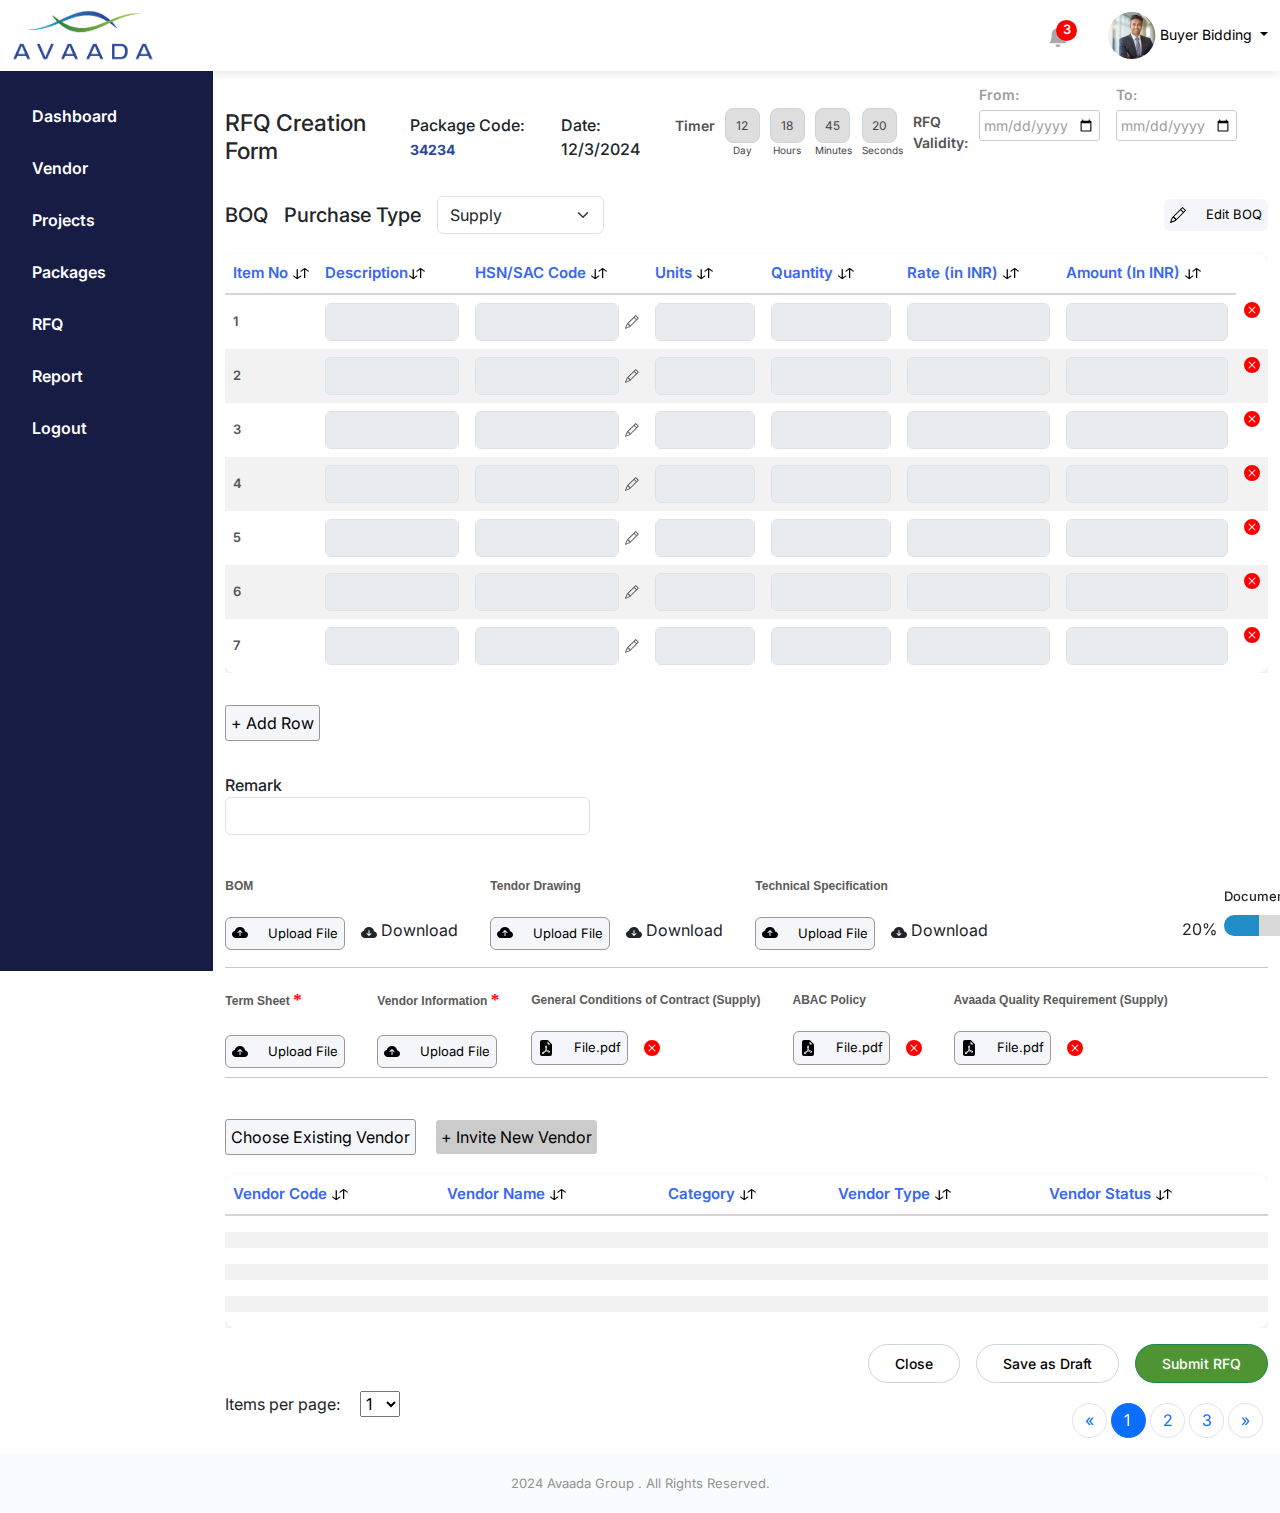
<file: Rfqcreationform.html>
<!DOCTYPE html>
<html lang="en">
  <head>
    <meta charset="UTF-8" />
    <meta name="viewport" content="width=device-width, initial-scale=1.0" />
    <title>Avaada</title>
    <link rel="stylesheet" href="css/bootstrap.min.css" />
    <link rel="stylesheet" href="css/style.css" />
    <link rel="preconnect" href="https://fonts.googleapis.com" />
    <link rel="preconnect" href="https://fonts.gstatic.com" crossorigin />
    <link
      href="https://fonts.googleapis.com/css2?family=Inter:wght@300;400;500;600;700;800&display=swap"
      rel="stylesheet"
    />
  </head>
  <body>
    <header>
      <div class="container-fluid">
        <div class="row">
          <div class="col-md-2">
            <a href="index.html"
              ><img src="images/logo.png" alt="" height="51"
            /></a>
          </div>

          <div class="col-md-5 ms-auto invites_log1">
            <div class="invites"></div>

            <div class="notification">
              <a
                class="dropdown-toggle"
                href="#"
                role="button"
                data-bs-toggle="dropdown"
                aria-expanded="false"
              >
                <svg
                  xmlns="http://www.w3.org/2000/svg"
                  width="20"
                  height="20"
                  fill="currentColor"
                  class="bi bi-bell-fill"
                  viewBox="0 0 16 16"
                >
                  <path
                    d="M8 16a2 2 0 0 0 2-2H6a2 2 0 0 0 2 2m.995-14.901a1 1 0 1 0-1.99 0A5 5 0 0 0 3 6c0 1.098-.5 6-2 7h14c-1.5-1-2-5.902-2-7 0-2.42-1.72-4.44-4.005-4.901"
                  />
                </svg>

                <div class="circle">3</div>
              </a>

              <div class="dropdown">
                <div class="notifications dropdown-menu">
                  <div class="notifications_heading justify-content-between">
                    Notifications

                    <span>2 New</span>
                  </div>

                  <div class="notifications_inside">
                    <ul>
                      <li>
                        <a href="#"
                          >New vendor details submitted: Vendor Code VND205</a
                        >
                        <div class="time_outer">
                          <img src="images/time.png" alt="" /> 30 Min Ago
                        </div>
                      </li>

                      <li>
                        <a href="#"
                          >Vendor details received: Vendor Code VND203, Name -
                          MechCorp Engineering.</a
                        >
                        <div class="time_outer">
                          <img src="images/time.png" alt="" /> 47 Min Ago
                        </div>
                      </li>
                    </ul>
                  </div>
                </div>
              </div>
            </div>

            <div class="user_box">
              <img src="images/userkumar.png" alt="" />
              <a
                class="dropdown-toggle"
                href="#"
                role="button"
                data-bs-toggle="dropdown"
                aria-expanded="false"
              >
                Buyer Bidding
              </a>

              <div class="dropdown">
                <ul class="dropdown-menu">
                  <li><a class="dropdown-item" href="#">Profile </a></li>
                  <li><a class="dropdown-item" href="#">Settings</a></li>
                  <li><a class="dropdown-item" href="index.html">Logout</a></li>
                </ul>
              </div>
            </div>
          </div>
        </div>
      </div>
    </header>

    <section>
      <div class="container-fluid">
        <div class="row">
          <div class="col-md-2 left_menu">
            <ul>
              <li><a href="#">Dashboard</a></li>
              <li><a href="existing_vendors.html">Vendor</a></li>
              <li><a href="Projectlistingbuyerbidding.html">Projects</a></li>
              <li><a href="Packagebuyerbidding.html">Packages</a></li>
              <li><a href="Listingrfqbuyerbidding.html">RFQ</a></li>
              <li><a href="#">Report</a></li>
              <li><a href="index.html">Logout</a></li>
              <!-- <li><a href="#">Accounts</a></li> -->
            </ul>
          </div>

          <div class="col-md-10">
            <div class="main_heading_name_fq">
              <div class="heading_vendor_name">
                <h1>RFQ Creation Form</h1>
              </div>
              <div>
                <label> Package Code: </label>
                <label class="lets_pakage_code_creation">34234</label>
              </div>
              <div>
                <label> Date: </label>
                <label>12/3/2024</label>
              </div>

              <div class="timer_rfq_validity">
                <div class="timer-container">
                  <div class="timer-label">Timer</div>
                  <div class="timer-box">
                    <div class="timer-number">12</div>
                    <div class="timer-text">Day</div>
                  </div>

                  <div class="timer-box">
                    <div class="timer-number">18</div>
                    <div class="timer-text">Hours</div>
                  </div>

                  <div class="timer-box">
                    <div class="timer-number">45</div>
                    <div class="timer-text">Minutes</div>
                  </div>

                  <div class="timer-box">
                    <div class="timer-number">20</div>
                    <div class="timer-text">Seconds</div>
                  </div>
                </div>

                <div class="date-picker-container">
                  <form>
                    <div class="date-range">
                      <label class="rfq-label" for="rfqValidity"
                        >RFQ Validity:</label
                      >
                      <div class="from">
                        <label for="fromDate">From:</label>
                        <input type="date" id="fromDate" name="fromDate" />
                      </div>
                      <div class="to">
                        <label for="toDate">To:</label>
                        <input type="date" id="toDate" name="toDate" />
                      </div>
                    </div>
                  </form>
                </div>
              </div>
            </div>

            <div class="search_filter_outers ms-auto">
              <div class="seclected_form_detail_first1">
                <h5>BOQ</h5>
                <h5>Purchase Type</h5>
                <select
                  class="form-select seclected_form_detail1"
                  aria-label="Default select example"
                  fdprocessedid="zlera"
                >
                  <option selected="">Supply</option>
                  <option value="1">Supply</option>
                  <option value="2">Supply</option>
                </select>
              </div>

              <div class="create_listing_project">
                <a
                  href="Rfqdetailbuyerbidding.html"
                  class="vendor_btn vendor_maine_content"
                  ><svg
                    xmlns="http://www.w3.org/2000/svg"
                    width="16"
                    height="16"
                    fill="currentColor"
                    class="bi bi-pencil"
                    viewBox="0 0 16 16"
                  >
                    <path
                      d="M12.146.146a.5.5 0 0 1 .708 0l3 3a.5.5 0 0 1 0 .708l-10 10a.5.5 0 0 1-.168.11l-5 2a.5.5 0 0 1-.65-.65l2-5a.5.5 0 0 1 .11-.168zM11.207 2.5 13.5 4.793 14.793 3.5 12.5 1.207zm1.586 3L10.5 3.207 4 9.707V10h.5a.5.5 0 0 1 .5.5v.5h.5a.5.5 0 0 1 .5.5v.5h.293zm-9.761 5.175-.106.106-1.528 3.821 3.821-1.528.106-.106A.5.5 0 0 1 5 12.5V12h-.5a.5.5 0 0 1-.5-.5V11h-.5a.5.5 0 0 1-.468-.325"
                    ></path>
                  </svg>
                  Edit BOQ</a
                >
              </div>
            </div>

            <div class="listing_main" style="overflow-x: scroll">
              <table>
                <thead>
                  <tr>
                    <th class="vendor_tabels">
                      Item No <img src="images/code.png" alt="" />
                    </th>
                    <th class="vendor_tabels">
                      Description<img src="images/code.png" alt="" />
                    </th>
                    <th class="vendor_tabels">
                      HSN/SAC Code
                      <img src="images/code.png" alt="" />
                    </th>
                    <th class="vendor_tabels">
                      Units <img src="images/code.png" alt="" />
                    </th>
                    <th class="vendor_tabels">
                      Quantity
                      <img src="images/code.png" alt="" />
                    </th>
                    <th class="vendor_tabels">
                      Rate (in INR) <img src="images/code.png" alt="" />
                    </th>
                    <th class="vendor_tabels">
                      Amount (In INR)
                      <img src="images/code.png" alt="" />
                    </th>
                  </tr>
                </thead>
                <tbody>
                  <tr class="maine_tr_vendor">
                    <td>1</td>
                    <td>
                      <input
                        class="form-control mainform"
                        type="text"
                        aria-label="Disabled input example"
                        disabled
                      />
                    </td>
                    <td>
                      <div class="creation_rfq_blocklisting">
                        <input
                          class="form-control"
                          type="text"
                          aria-label="Disabled input example"
                          disabled
                        />

                        <svg
                          xmlns="http://www.w3.org/2000/svg"
                          width="16"
                          height="16"
                          fill="currentColor"
                          class="bi bi-pencil"
                          viewBox="0 0 16 16"
                        >
                          <path
                            d="M12.146.146a.5.5 0 0 1 .708 0l3 3a.5.5 0 0 1 0 .708l-10 10a.5.5 0 0 1-.168.11l-5 2a.5.5 0 0 1-.65-.65l2-5a.5.5 0 0 1 .11-.168zM11.207 2.5 13.5 4.793 14.793 3.5 12.5 1.207zm1.586 3L10.5 3.207 4 9.707V10h.5a.5.5 0 0 1 .5.5v.5h.5a.5.5 0 0 1 .5.5v.5h.293zm-9.761 5.175-.106.106-1.528 3.821 3.821-1.528.106-.106A.5.5 0 0 1 5 12.5V12h-.5a.5.5 0 0 1-.5-.5V11h-.5a.5.5 0 0 1-.468-.325"
                          ></path>
                        </svg>
                      </div>
                    </td>
                    <td>
                      <input
                        class="form-control mainform"
                        type="text"
                        aria-label="Disabled input example"
                        disabled
                      />
                    </td>
                    <td>
                      <input
                        class="form-control mainform"
                        type="text"
                        aria-label="Disabled input example"
                        disabled
                      />
                    </td>
                    <td>
                      <input
                        class="form-control mainform"
                        type="text"
                        aria-label="Disabled input example"
                        disabled
                      />
                    </td>
                    <td>
                      <input
                        class="form-control mainform"
                        type="text"
                        aria-label="Disabled input example"
                        disabled
                      />
                    </td>
                    <td class="detail_block_1">
                      <svg
                        xmlns="http://www.w3.org/2000/svg"
                        width="16"
                        height="16"
                        fill="currentColor"
                        class="bi bi-x-circle-fill"
                        viewBox="0 0 16 16"
                      >
                        <path
                          style="color: red"
                          d="M16 8A8 8 0 1 1 0 8a8 8 0 0 1 16 0M5.354 4.646a.5.5 0 1 0-.708.708L7.293 8l-2.647 2.646a.5.5 0 0 0 .708.708L8 8.707l2.646 2.647a.5.5 0 0 0 .708-.708L8.707 8l2.647-2.646a.5.5 0 0 0-.708-.708L8 7.293z"
                        ></path>
                      </svg>
                    </td>
                  </tr>
                  <tr class="maine_tr_vendor">
                    <td>2</td>
                    <td>
                      <input
                        class="form-control mainform"
                        type="text"
                        aria-label="Disabled input example"
                        disabled
                      />
                    </td>
                    <td>
                      <div class="creation_rfq_blocklisting">
                        <input
                          class="form-control"
                          type="text"
                          aria-label="Disabled input example"
                          disabled
                        />

                        <svg
                          xmlns="http://www.w3.org/2000/svg"
                          width="16"
                          height="16"
                          fill="currentColor"
                          class="bi bi-pencil"
                          viewBox="0 0 16 16"
                        >
                          <path
                            d="M12.146.146a.5.5 0 0 1 .708 0l3 3a.5.5 0 0 1 0 .708l-10 10a.5.5 0 0 1-.168.11l-5 2a.5.5 0 0 1-.65-.65l2-5a.5.5 0 0 1 .11-.168zM11.207 2.5 13.5 4.793 14.793 3.5 12.5 1.207zm1.586 3L10.5 3.207 4 9.707V10h.5a.5.5 0 0 1 .5.5v.5h.5a.5.5 0 0 1 .5.5v.5h.293zm-9.761 5.175-.106.106-1.528 3.821 3.821-1.528.106-.106A.5.5 0 0 1 5 12.5V12h-.5a.5.5 0 0 1-.5-.5V11h-.5a.5.5 0 0 1-.468-.325"
                          ></path>
                        </svg>
                      </div>
                    </td>
                    <td>
                      <input
                        class="form-control mainform"
                        type="text"
                        aria-label="Disabled input example"
                        disabled
                      />
                    </td>
                    <td>
                      <input
                        class="form-control mainform"
                        type="text"
                        aria-label="Disabled input example"
                        disabled
                      />
                    </td>
                    <td>
                      <input
                        class="form-control mainform"
                        type="text"
                        aria-label="Disabled input example"
                        disabled
                      />
                    </td>
                    <td>
                      <input
                        class="form-control mainform"
                        type="text"
                        aria-label="Disabled input example"
                        disabled
                      />
                    </td>
                    <td class="detail_block_1">
                      <svg
                        xmlns="http://www.w3.org/2000/svg"
                        width="16"
                        height="16"
                        fill="currentColor"
                        class="bi bi-x-circle-fill"
                        viewBox="0 0 16 16"
                      >
                        <path
                          style="color: red"
                          d="M16 8A8 8 0 1 1 0 8a8 8 0 0 1 16 0M5.354 4.646a.5.5 0 1 0-.708.708L7.293 8l-2.647 2.646a.5.5 0 0 0 .708.708L8 8.707l2.646 2.647a.5.5 0 0 0 .708-.708L8.707 8l2.647-2.646a.5.5 0 0 0-.708-.708L8 7.293z"
                        ></path>
                      </svg>
                    </td>
                  </tr>
                  <tr class="maine_tr_vendor">
                    <td>3</td>
                    <td>
                      <input
                        class="form-control mainform"
                        type="text"
                        aria-label="Disabled input example"
                        disabled
                      />
                    </td>
                    <td>
                      <div class="creation_rfq_blocklisting">
                        <input
                          class="form-control"
                          type="text"
                          aria-label="Disabled input example"
                          disabled
                        />

                        <svg
                          xmlns="http://www.w3.org/2000/svg"
                          width="16"
                          height="16"
                          fill="currentColor"
                          class="bi bi-pencil"
                          viewBox="0 0 16 16"
                        >
                          <path
                            d="M12.146.146a.5.5 0 0 1 .708 0l3 3a.5.5 0 0 1 0 .708l-10 10a.5.5 0 0 1-.168.11l-5 2a.5.5 0 0 1-.65-.65l2-5a.5.5 0 0 1 .11-.168zM11.207 2.5 13.5 4.793 14.793 3.5 12.5 1.207zm1.586 3L10.5 3.207 4 9.707V10h.5a.5.5 0 0 1 .5.5v.5h.5a.5.5 0 0 1 .5.5v.5h.293zm-9.761 5.175-.106.106-1.528 3.821 3.821-1.528.106-.106A.5.5 0 0 1 5 12.5V12h-.5a.5.5 0 0 1-.5-.5V11h-.5a.5.5 0 0 1-.468-.325"
                          ></path>
                        </svg>
                      </div>
                    </td>
                    <td>
                      <input
                        class="form-control mainform"
                        type="text"
                        aria-label="Disabled input example"
                        disabled
                      />
                    </td>
                    <td>
                      <input
                        class="form-control mainform"
                        type="text"
                        aria-label="Disabled input example"
                        disabled
                      />
                    </td>
                    <td>
                      <input
                        class="form-control mainform"
                        type="text"
                        aria-label="Disabled input example"
                        disabled
                      />
                    </td>
                    <td>
                      <input
                        class="form-control mainform"
                        type="text"
                        aria-label="Disabled input example"
                        disabled
                      />
                    </td>
                    <td class="detail_block_1">
                      <svg
                        xmlns="http://www.w3.org/2000/svg"
                        width="16"
                        height="16"
                        fill="currentColor"
                        class="bi bi-x-circle-fill"
                        viewBox="0 0 16 16"
                      >
                        <path
                          style="color: red"
                          d="M16 8A8 8 0 1 1 0 8a8 8 0 0 1 16 0M5.354 4.646a.5.5 0 1 0-.708.708L7.293 8l-2.647 2.646a.5.5 0 0 0 .708.708L8 8.707l2.646 2.647a.5.5 0 0 0 .708-.708L8.707 8l2.647-2.646a.5.5 0 0 0-.708-.708L8 7.293z"
                        ></path>
                      </svg>
                    </td>
                  </tr>
                  <tr class="maine_tr_vendor">
                    <td>4</td>
                    <td>
                      <input
                        class="form-control mainform"
                        type="text"
                        aria-label="Disabled input example"
                        disabled
                      />
                    </td>
                    <td>
                      <div class="creation_rfq_blocklisting">
                        <input
                          class="form-control"
                          type="text"
                          aria-label="Disabled input example"
                          disabled
                        />

                        <svg
                          xmlns="http://www.w3.org/2000/svg"
                          width="16"
                          height="16"
                          fill="currentColor"
                          class="bi bi-pencil"
                          viewBox="0 0 16 16"
                        >
                          <path
                            d="M12.146.146a.5.5 0 0 1 .708 0l3 3a.5.5 0 0 1 0 .708l-10 10a.5.5 0 0 1-.168.11l-5 2a.5.5 0 0 1-.65-.65l2-5a.5.5 0 0 1 .11-.168zM11.207 2.5 13.5 4.793 14.793 3.5 12.5 1.207zm1.586 3L10.5 3.207 4 9.707V10h.5a.5.5 0 0 1 .5.5v.5h.5a.5.5 0 0 1 .5.5v.5h.293zm-9.761 5.175-.106.106-1.528 3.821 3.821-1.528.106-.106A.5.5 0 0 1 5 12.5V12h-.5a.5.5 0 0 1-.5-.5V11h-.5a.5.5 0 0 1-.468-.325"
                          ></path>
                        </svg>
                      </div>
                    </td>
                    <td>
                      <input
                        class="form-control mainform"
                        type="text"
                        aria-label="Disabled input example"
                        disabled
                      />
                    </td>
                    <td>
                      <input
                        class="form-control mainform"
                        type="text"
                        aria-label="Disabled input example"
                        disabled
                      />
                    </td>
                    <td>
                      <input
                        class="form-control mainform"
                        type="text"
                        aria-label="Disabled input example"
                        disabled
                      />
                    </td>
                    <td>
                      <input
                        class="form-control mainform"
                        type="text"
                        aria-label="Disabled input example"
                        disabled
                      />
                    </td>
                    <td class="detail_block_1">
                      <svg
                        xmlns="http://www.w3.org/2000/svg"
                        width="16"
                        height="16"
                        fill="currentColor"
                        class="bi bi-x-circle-fill"
                        viewBox="0 0 16 16"
                      >
                        <path
                          style="color: red"
                          d="M16 8A8 8 0 1 1 0 8a8 8 0 0 1 16 0M5.354 4.646a.5.5 0 1 0-.708.708L7.293 8l-2.647 2.646a.5.5 0 0 0 .708.708L8 8.707l2.646 2.647a.5.5 0 0 0 .708-.708L8.707 8l2.647-2.646a.5.5 0 0 0-.708-.708L8 7.293z"
                        ></path>
                      </svg>
                    </td>
                  </tr>
                  <tr class="maine_tr_vendor">
                    <td>5</td>
                    <td>
                      <input
                        class="form-control mainform"
                        type="text"
                        aria-label="Disabled input example"
                        disabled
                      />
                    </td>
                    <td>
                      <div class="creation_rfq_blocklisting">
                        <input
                          class="form-control"
                          type="text"
                          aria-label="Disabled input example"
                          disabled
                        />

                        <svg
                          xmlns="http://www.w3.org/2000/svg"
                          width="16"
                          height="16"
                          fill="currentColor"
                          class="bi bi-pencil"
                          viewBox="0 0 16 16"
                        >
                          <path
                            d="M12.146.146a.5.5 0 0 1 .708 0l3 3a.5.5 0 0 1 0 .708l-10 10a.5.5 0 0 1-.168.11l-5 2a.5.5 0 0 1-.65-.65l2-5a.5.5 0 0 1 .11-.168zM11.207 2.5 13.5 4.793 14.793 3.5 12.5 1.207zm1.586 3L10.5 3.207 4 9.707V10h.5a.5.5 0 0 1 .5.5v.5h.5a.5.5 0 0 1 .5.5v.5h.293zm-9.761 5.175-.106.106-1.528 3.821 3.821-1.528.106-.106A.5.5 0 0 1 5 12.5V12h-.5a.5.5 0 0 1-.5-.5V11h-.5a.5.5 0 0 1-.468-.325"
                          ></path>
                        </svg>
                      </div>
                    </td>
                    <td>
                      <input
                        class="form-control mainform"
                        type="text"
                        aria-label="Disabled input example"
                        disabled
                      />
                    </td>
                    <td>
                      <input
                        class="form-control mainform"
                        type="text"
                        aria-label="Disabled input example"
                        disabled
                      />
                    </td>
                    <td>
                      <input
                        class="form-control mainform"
                        type="text"
                        aria-label="Disabled input example"
                        disabled
                      />
                    </td>
                    <td>
                      <input
                        class="form-control mainform"
                        type="text"
                        aria-label="Disabled input example"
                        disabled
                      />
                    </td>
                    <td class="detail_block_1">
                      <svg
                        xmlns="http://www.w3.org/2000/svg"
                        width="16"
                        height="16"
                        fill="currentColor"
                        class="bi bi-x-circle-fill"
                        viewBox="0 0 16 16"
                      >
                        <path
                          style="color: red"
                          d="M16 8A8 8 0 1 1 0 8a8 8 0 0 1 16 0M5.354 4.646a.5.5 0 1 0-.708.708L7.293 8l-2.647 2.646a.5.5 0 0 0 .708.708L8 8.707l2.646 2.647a.5.5 0 0 0 .708-.708L8.707 8l2.647-2.646a.5.5 0 0 0-.708-.708L8 7.293z"
                        ></path>
                      </svg>
                    </td>
                  </tr>
                  <tr class="maine_tr_vendor">
                    <td>6</td>
                    <td>
                      <input
                        class="form-control mainform"
                        type="text"
                        aria-label="Disabled input example"
                        disabled
                      />
                    </td>
                    <td>
                      <div class="creation_rfq_blocklisting">
                        <input
                          class="form-control"
                          type="text"
                          aria-label="Disabled input example"
                          disabled
                        />

                        <svg
                          xmlns="http://www.w3.org/2000/svg"
                          width="16"
                          height="16"
                          fill="currentColor"
                          class="bi bi-pencil"
                          viewBox="0 0 16 16"
                        >
                          <path
                            d="M12.146.146a.5.5 0 0 1 .708 0l3 3a.5.5 0 0 1 0 .708l-10 10a.5.5 0 0 1-.168.11l-5 2a.5.5 0 0 1-.65-.65l2-5a.5.5 0 0 1 .11-.168zM11.207 2.5 13.5 4.793 14.793 3.5 12.5 1.207zm1.586 3L10.5 3.207 4 9.707V10h.5a.5.5 0 0 1 .5.5v.5h.5a.5.5 0 0 1 .5.5v.5h.293zm-9.761 5.175-.106.106-1.528 3.821 3.821-1.528.106-.106A.5.5 0 0 1 5 12.5V12h-.5a.5.5 0 0 1-.5-.5V11h-.5a.5.5 0 0 1-.468-.325"
                          ></path>
                        </svg>
                      </div>
                    </td>
                    <td>
                      <input
                        class="form-control mainform"
                        type="text"
                        aria-label="Disabled input example"
                        disabled
                      />
                    </td>
                    <td>
                      <input
                        class="form-control mainform"
                        type="text"
                        aria-label="Disabled input example"
                        disabled
                      />
                    </td>
                    <td>
                      <input
                        class="form-control mainform"
                        type="text"
                        aria-label="Disabled input example"
                        disabled
                      />
                    </td>
                    <td>
                      <input
                        class="form-control mainform"
                        type="text"
                        aria-label="Disabled input example"
                        disabled
                      />
                    </td>
                    <td class="detail_block_1">
                      <svg
                        xmlns="http://www.w3.org/2000/svg"
                        width="16"
                        height="16"
                        fill="currentColor"
                        class="bi bi-x-circle-fill"
                        viewBox="0 0 16 16"
                      >
                        <path
                          style="color: red"
                          d="M16 8A8 8 0 1 1 0 8a8 8 0 0 1 16 0M5.354 4.646a.5.5 0 1 0-.708.708L7.293 8l-2.647 2.646a.5.5 0 0 0 .708.708L8 8.707l2.646 2.647a.5.5 0 0 0 .708-.708L8.707 8l2.647-2.646a.5.5 0 0 0-.708-.708L8 7.293z"
                        ></path>
                      </svg>
                    </td>
                  </tr>
                  <tr class="maine_tr_vendor">
                    <td>7</td>
                    <td>
                      <input
                        class="form-control mainform"
                        type="text"
                        aria-label="Disabled input example"
                        disabled
                      />
                    </td>
                    <td>
                      <div class="creation_rfq_blocklisting">
                        <input
                          class="form-control"
                          type="text"
                          aria-label="Disabled input example"
                          disabled
                        />

                        <svg
                          xmlns="http://www.w3.org/2000/svg"
                          width="16"
                          height="16"
                          fill="currentColor"
                          class="bi bi-pencil"
                          viewBox="0 0 16 16"
                        >
                          <path
                            d="M12.146.146a.5.5 0 0 1 .708 0l3 3a.5.5 0 0 1 0 .708l-10 10a.5.5 0 0 1-.168.11l-5 2a.5.5 0 0 1-.65-.65l2-5a.5.5 0 0 1 .11-.168zM11.207 2.5 13.5 4.793 14.793 3.5 12.5 1.207zm1.586 3L10.5 3.207 4 9.707V10h.5a.5.5 0 0 1 .5.5v.5h.5a.5.5 0 0 1 .5.5v.5h.293zm-9.761 5.175-.106.106-1.528 3.821 3.821-1.528.106-.106A.5.5 0 0 1 5 12.5V12h-.5a.5.5 0 0 1-.5-.5V11h-.5a.5.5 0 0 1-.468-.325"
                          ></path>
                        </svg>
                      </div>
                    </td>
                    <td>
                      <input
                        class="form-control mainform"
                        type="text"
                        aria-label="Disabled input example"
                        disabled
                      />
                    </td>
                    <td>
                      <input
                        class="form-control mainform"
                        type="text"
                        aria-label="Disabled input example"
                        disabled
                      />
                    </td>
                    <td>
                      <input
                        class="form-control mainform"
                        type="text"
                        aria-label="Disabled input example"
                        disabled
                      />
                    </td>
                    <td>
                      <input
                        class="form-control mainform"
                        type="text"
                        aria-label="Disabled input example"
                        disabled
                      />
                    </td>
                    <td class="detail_block_1">
                      <svg
                        xmlns="http://www.w3.org/2000/svg"
                        width="16"
                        height="16"
                        fill="currentColor"
                        class="bi bi-x-circle-fill"
                        viewBox="0 0 16 16"
                      >
                        <path
                          style="color: red"
                          d="M16 8A8 8 0 1 1 0 8a8 8 0 0 1 16 0M5.354 4.646a.5.5 0 1 0-.708.708L7.293 8l-2.647 2.646a.5.5 0 0 0 .708.708L8 8.707l2.646 2.647a.5.5 0 0 0 .708-.708L8.707 8l2.647-2.646a.5.5 0 0 0-.708-.708L8 7.293z"
                        ></path>
                      </svg>
                    </td>
                  </tr>
                </tbody>
              </table>
            </div>
            <div class="create_listing_project1">
              <a class="vendor_btn vendor_maine_content1"> + Add Row </a>
            </div>
            <div class="package_listing_block_body">
              <label>Remark</label>
              <input
                class="form-control vendor_maine_package"
                type="text"
                value=""
                fdprocessedid="cynpkh"
              />
            </div>
            <div class="listing_block_maine_allbtn">
              <div style="margin-top: 10px">
                <p class="maine_btn_bom_block">BOM</p>
                <div class="listing_btn_uploadfile_download">
                  <div class="create_listing_project">
                    <a class="vendor_btn vendor_maine_content1">
                      <svg
                        xmlns="http://www.w3.org/2000/svg"
                        width="16"
                        height="16"
                        fill="currentColor"
                        class="bi bi-cloud-arrow-up-fill"
                        viewBox="0 0 16 16"
                      >
                        <path
                          d="M8 2a5.53 5.53 0 0 0-3.594 1.342c-.766.66-1.321 1.52-1.464 2.383C1.266 6.095 0 7.555 0 9.318 0 11.366 1.708 13 3.781 13h8.906C14.502 13 16 11.57 16 9.773c0-1.636-1.242-2.969-2.834-3.194C12.923 3.999 10.69 2 8 2m2.354 5.146a.5.5 0 0 1-.708.708L8.5 6.707V10.5a.5.5 0 0 1-1 0V6.707L6.354 7.854a.5.5 0 1 1-.708-.708l2-2a.5.5 0 0 1 .708 0z"
                        ></path>
                      </svg>
                      Upload File
                    </a>
                  </div>
                  <div class="btn_download_war">
                    <svg
                      xmlns="http://www.w3.org/2000/svg"
                      width="16"
                      height="16"
                      fill="currentColor"
                      class="bi bi-cloud-arrow-down-fill"
                      viewBox="0 0 16 16"
                    >
                      =
                      <path
                        d="M8 2a5.53 5.53 0 0 0-3.594 1.342c-.766.66-1.321 1.52-1.464 2.383C1.266 6.095 0 7.555 0 9.318 0 11.366 1.708 13 3.781 13h8.906C14.502 13 16 11.57 16 9.773c0-1.636-1.242-2.969-2.834-3.194C12.923 3.999 10.69 2 8 2m2.354 6.854-2 2a.5.5 0 0 1-.708 0l-2-2a.5.5 0 1 1 .708-.708L7.5 9.293V5.5a.5.5 0 0 1 1 0v3.793l1.146-1.147a.5.5 0 0 1 .708.708"
                      ></path>
                    </svg>
                    <p style="margin-top: 10px">Download</p>
                  </div>
                </div>
              </div>
              <div style="margin-top: 10px">
                <p class="maine_btn_bom_block">Tendor Drawing</p>
                <div class="listing_btn_uploadfile_download">
                  <div class="create_listing_project">
                    <a class="vendor_btn vendor_maine_content1">
                      <svg
                        xmlns="http://www.w3.org/2000/svg"
                        width="16"
                        height="16"
                        fill="currentColor"
                        class="bi bi-cloud-arrow-up-fill"
                        viewBox="0 0 16 16"
                      >
                        <path
                          d="M8 2a5.53 5.53 0 0 0-3.594 1.342c-.766.66-1.321 1.52-1.464 2.383C1.266 6.095 0 7.555 0 9.318 0 11.366 1.708 13 3.781 13h8.906C14.502 13 16 11.57 16 9.773c0-1.636-1.242-2.969-2.834-3.194C12.923 3.999 10.69 2 8 2m2.354 5.146a.5.5 0 0 1-.708.708L8.5 6.707V10.5a.5.5 0 0 1-1 0V6.707L6.354 7.854a.5.5 0 1 1-.708-.708l2-2a.5.5 0 0 1 .708 0z"
                        ></path>
                      </svg>
                      Upload File
                    </a>
                  </div>
                  <div class="btn_download_war">
                    <svg
                      xmlns="http://www.w3.org/2000/svg"
                      width="16"
                      height="16"
                      fill="currentColor"
                      class="bi bi-cloud-arrow-down-fill"
                      viewBox="0 0 16 16"
                    >
                      =
                      <path
                        d="M8 2a5.53 5.53 0 0 0-3.594 1.342c-.766.66-1.321 1.52-1.464 2.383C1.266 6.095 0 7.555 0 9.318 0 11.366 1.708 13 3.781 13h8.906C14.502 13 16 11.57 16 9.773c0-1.636-1.242-2.969-2.834-3.194C12.923 3.999 10.69 2 8 2m2.354 6.854-2 2a.5.5 0 0 1-.708 0l-2-2a.5.5 0 1 1 .708-.708L7.5 9.293V5.5a.5.5 0 0 1 1 0v3.793l1.146-1.147a.5.5 0 0 1 .708.708"
                      ></path>
                    </svg>
                    <p style="margin-top: 10px">Download</p>
                  </div>
                </div>
              </div>
              <div style="margin-top: 10px">
                <p class="maine_btn_bom_block">Technical Specification</p>
                <div class="listing_btn_uploadfile_download">
                  <div class="create_listing_project">
                    <a class="vendor_btn vendor_maine_content1">
                      <svg
                        xmlns="http://www.w3.org/2000/svg"
                        width="16"
                        height="16"
                        fill="currentColor"
                        class="bi bi-cloud-arrow-up-fill"
                        viewBox="0 0 16 16"
                      >
                        <path
                          d="M8 2a5.53 5.53 0 0 0-3.594 1.342c-.766.66-1.321 1.52-1.464 2.383C1.266 6.095 0 7.555 0 9.318 0 11.366 1.708 13 3.781 13h8.906C14.502 13 16 11.57 16 9.773c0-1.636-1.242-2.969-2.834-3.194C12.923 3.999 10.69 2 8 2m2.354 5.146a.5.5 0 0 1-.708.708L8.5 6.707V10.5a.5.5 0 0 1-1 0V6.707L6.354 7.854a.5.5 0 1 1-.708-.708l2-2a.5.5 0 0 1 .708 0z"
                        ></path>
                      </svg>
                      Upload File
                    </a>
                  </div>
                  <div class="btn_download_war">
                    <svg
                      xmlns="http://www.w3.org/2000/svg"
                      width="16"
                      height="16"
                      fill="currentColor"
                      class="bi bi-cloud-arrow-down-fill"
                      viewBox="0 0 16 16"
                    >
                      =
                      <path
                        d="M8 2a5.53 5.53 0 0 0-3.594 1.342c-.766.66-1.321 1.52-1.464 2.383C1.266 6.095 0 7.555 0 9.318 0 11.366 1.708 13 3.781 13h8.906C14.502 13 16 11.57 16 9.773c0-1.636-1.242-2.969-2.834-3.194C12.923 3.999 10.69 2 8 2m2.354 6.854-2 2a.5.5 0 0 1-.708 0l-2-2a.5.5 0 1 1 .708-.708L7.5 9.293V5.5a.5.5 0 0 1 1 0v3.793l1.146-1.147a.5.5 0 0 1 .708.708"
                      ></path>
                    </svg>
                    <p style="margin-top: 10px">Download</p>
                  </div>
                </div>
              </div>
              <div class="bar-bx">
                <h2>Document Upload Progress</h2>

                <div class="progress-bar">
                  <div class="progress-bar-inner"></div>
                </div>
                <div class="twenty-br">20%</div>
                <div class="hundred-br">100%</div>
              </div>
            </div>

            <hr />
            <div class="listing_block_maine_allbtn">
              <div style="margin-top: 10px">
                <p class="maine_btn_bom_block">
                  Term Sheet
                  <span class="error1">*</span>
                </p>
                <div class="listing_btn_uploadfile_download">
                  <div class="create_listing_project">
                    <a class="vendor_btn vendor_maine_content1">
                      <svg
                        xmlns="http://www.w3.org/2000/svg"
                        width="16"
                        height="16"
                        fill="currentColor"
                        class="bi bi-cloud-arrow-up-fill"
                        viewBox="0 0 16 16"
                      >
                        <path
                          d="M8 2a5.53 5.53 0 0 0-3.594 1.342c-.766.66-1.321 1.52-1.464 2.383C1.266 6.095 0 7.555 0 9.318 0 11.366 1.708 13 3.781 13h8.906C14.502 13 16 11.57 16 9.773c0-1.636-1.242-2.969-2.834-3.194C12.923 3.999 10.69 2 8 2m2.354 5.146a.5.5 0 0 1-.708.708L8.5 6.707V10.5a.5.5 0 0 1-1 0V6.707L6.354 7.854a.5.5 0 1 1-.708-.708l2-2a.5.5 0 0 1 .708 0z"
                        ></path>
                      </svg>
                      Upload File
                    </a>
                  </div>
                </div>
              </div>
              <div style="margin-top: 10px">
                <p class="maine_btn_bom_block">
                  Vendor Information
                  <span class="error1">*</span>
                </p>
                <div class="listing_btn_uploadfile_download">
                  <div class="create_listing_project">
                    <a class="vendor_btn vendor_maine_content1">
                      <svg
                        xmlns="http://www.w3.org/2000/svg"
                        width="16"
                        height="16"
                        fill="currentColor"
                        class="bi bi-cloud-arrow-up-fill"
                        viewBox="0 0 16 16"
                      >
                        <path
                          d="M8 2a5.53 5.53 0 0 0-3.594 1.342c-.766.66-1.321 1.52-1.464 2.383C1.266 6.095 0 7.555 0 9.318 0 11.366 1.708 13 3.781 13h8.906C14.502 13 16 11.57 16 9.773c0-1.636-1.242-2.969-2.834-3.194C12.923 3.999 10.69 2 8 2m2.354 5.146a.5.5 0 0 1-.708.708L8.5 6.707V10.5a.5.5 0 0 1-1 0V6.707L6.354 7.854a.5.5 0 1 1-.708-.708l2-2a.5.5 0 0 1 .708 0z"
                        ></path>
                      </svg>
                      Upload File
                    </a>
                  </div>
                </div>
              </div>
              <div style="margin-top: 10px">
                <p class="maine_btn_bom_block">
                  General Conditions of Contract (Supply)
                </p>
                <div class="listing_btn_uploadfile_download">
                  <div class="create_listing_project">
                    <a class="vendor_btn vendor_maine_content1">
                      <svg
                        xmlns="http://www.w3.org/2000/svg"
                        width="16"
                        height="16"
                        fill="currentColor"
                        class="bi bi-file-earmark-pdf-fill"
                        viewBox="0 0 16 16"
                      >
                        <path
                          d="M5.523 12.424q.21-.124.459-.238a8 8 0 0 1-.45.606c-.28.337-.498.516-.635.572l-.035.012a.3.3 0 0 1-.026-.044c-.056-.11-.054-.216.04-.36.106-.165.319-.354.647-.548m2.455-1.647q-.178.037-.356.078a21 21 0 0 0 .5-1.05 12 12 0 0 0 .51.858q-.326.048-.654.114m2.525.939a4 4 0 0 1-.435-.41q.344.007.612.054c.317.057.466.147.518.209a.1.1 0 0 1 .026.064.44.44 0 0 1-.06.2.3.3 0 0 1-.094.124.1.1 0 0 1-.069.015c-.09-.003-.258-.066-.498-.256M8.278 6.97c-.04.244-.108.524-.2.829a5 5 0 0 1-.089-.346c-.076-.353-.087-.63-.046-.822.038-.177.11-.248.196-.283a.5.5 0 0 1 .145-.04c.013.03.028.092.032.198q.008.183-.038.465z"
                        />
                        <path
                          fill-rule="evenodd"
                          d="M4 0h5.293A1 1 0 0 1 10 .293L13.707 4a1 1 0 0 1 .293.707V14a2 2 0 0 1-2 2H4a2 2 0 0 1-2-2V2a2 2 0 0 1 2-2m5.5 1.5v2a1 1 0 0 0 1 1h2zM4.165 13.668c.09.18.23.343.438.419.207.075.412.04.58-.03.318-.13.635-.436.926-.786.333-.401.683-.927 1.021-1.51a11.7 11.7 0 0 1 1.997-.406c.3.383.61.713.91.95.28.22.603.403.934.417a.86.86 0 0 0 .51-.138c.155-.101.27-.247.354-.416.09-.181.145-.37.138-.563a.84.84 0 0 0-.2-.518c-.226-.27-.596-.4-.96-.465a5.8 5.8 0 0 0-1.335-.05 11 11 0 0 1-.98-1.686c.25-.66.437-1.284.52-1.794.036-.218.055-.426.048-.614a1.24 1.24 0 0 0-.127-.538.7.7 0 0 0-.477-.365c-.202-.043-.41 0-.601.077-.377.15-.576.47-.651.823-.073.34-.04.736.046 1.136.088.406.238.848.43 1.295a20 20 0 0 1-1.062 2.227 7.7 7.7 0 0 0-1.482.645c-.37.22-.699.48-.897.787-.21.326-.275.714-.08 1.103"
                        />
                      </svg>
                      File.pdf
                    </a>
                  </div>
                  <div class="btn_download_war">
                    <svg
                      xmlns="http://www.w3.org/2000/svg"
                      width="16"
                      height="16"
                      fill="currentColor"
                      class="bi bi-x-circle-fill"
                      viewBox="0 0 16 16"
                    >
                      <path
                        style="color: red"
                        d="M16 8A8 8 0 1 1 0 8a8 8 0 0 1 16 0M5.354 4.646a.5.5 0 1 0-.708.708L7.293 8l-2.647 2.646a.5.5 0 0 0 .708.708L8 8.707l2.646 2.647a.5.5 0 0 0 .708-.708L8.707 8l2.647-2.646a.5.5 0 0 0-.708-.708L8 7.293z"
                      ></path>
                    </svg>
                  </div>
                </div>
              </div>
              <div style="margin-top: 10px">
                <p class="maine_btn_bom_block">ABAC Policy</p>
                <div class="listing_btn_uploadfile_download">
                  <div class="create_listing_project">
                    <a class="vendor_btn vendor_maine_content1">
                      <svg
                        xmlns="http://www.w3.org/2000/svg"
                        width="16"
                        height="16"
                        fill="currentColor"
                        class="bi bi-file-earmark-pdf-fill"
                        viewBox="0 0 16 16"
                      >
                        <path
                          d="M5.523 12.424q.21-.124.459-.238a8 8 0 0 1-.45.606c-.28.337-.498.516-.635.572l-.035.012a.3.3 0 0 1-.026-.044c-.056-.11-.054-.216.04-.36.106-.165.319-.354.647-.548m2.455-1.647q-.178.037-.356.078a21 21 0 0 0 .5-1.05 12 12 0 0 0 .51.858q-.326.048-.654.114m2.525.939a4 4 0 0 1-.435-.41q.344.007.612.054c.317.057.466.147.518.209a.1.1 0 0 1 .026.064.44.44 0 0 1-.06.2.3.3 0 0 1-.094.124.1.1 0 0 1-.069.015c-.09-.003-.258-.066-.498-.256M8.278 6.97c-.04.244-.108.524-.2.829a5 5 0 0 1-.089-.346c-.076-.353-.087-.63-.046-.822.038-.177.11-.248.196-.283a.5.5 0 0 1 .145-.04c.013.03.028.092.032.198q.008.183-.038.465z"
                        />
                        <path
                          fill-rule="evenodd"
                          d="M4 0h5.293A1 1 0 0 1 10 .293L13.707 4a1 1 0 0 1 .293.707V14a2 2 0 0 1-2 2H4a2 2 0 0 1-2-2V2a2 2 0 0 1 2-2m5.5 1.5v2a1 1 0 0 0 1 1h2zM4.165 13.668c.09.18.23.343.438.419.207.075.412.04.58-.03.318-.13.635-.436.926-.786.333-.401.683-.927 1.021-1.51a11.7 11.7 0 0 1 1.997-.406c.3.383.61.713.91.95.28.22.603.403.934.417a.86.86 0 0 0 .51-.138c.155-.101.27-.247.354-.416.09-.181.145-.37.138-.563a.84.84 0 0 0-.2-.518c-.226-.27-.596-.4-.96-.465a5.8 5.8 0 0 0-1.335-.05 11 11 0 0 1-.98-1.686c.25-.66.437-1.284.52-1.794.036-.218.055-.426.048-.614a1.24 1.24 0 0 0-.127-.538.7.7 0 0 0-.477-.365c-.202-.043-.41 0-.601.077-.377.15-.576.47-.651.823-.073.34-.04.736.046 1.136.088.406.238.848.43 1.295a20 20 0 0 1-1.062 2.227 7.7 7.7 0 0 0-1.482.645c-.37.22-.699.48-.897.787-.21.326-.275.714-.08 1.103"
                        />
                      </svg>
                      File.pdf
                    </a>
                  </div>
                  <div class="btn_download_war">
                    <svg
                      xmlns="http://www.w3.org/2000/svg"
                      width="16"
                      height="16"
                      fill="currentColor"
                      class="bi bi-x-circle-fill"
                      viewBox="0 0 16 16"
                    >
                      <path
                        style="color: red"
                        d="M16 8A8 8 0 1 1 0 8a8 8 0 0 1 16 0M5.354 4.646a.5.5 0 1 0-.708.708L7.293 8l-2.647 2.646a.5.5 0 0 0 .708.708L8 8.707l2.646 2.647a.5.5 0 0 0 .708-.708L8.707 8l2.647-2.646a.5.5 0 0 0-.708-.708L8 7.293z"
                      ></path>
                    </svg>
                  </div>
                </div>
              </div>
              <div style="margin-top: 10px">
                <p class="maine_btn_bom_block">
                  Avaada Quality Requirement (Supply)
                </p>
                <div class="listing_btn_uploadfile_download">
                  <div class="create_listing_project">
                    <a class="vendor_btn vendor_maine_content1">
                      <svg
                        xmlns="http://www.w3.org/2000/svg"
                        width="16"
                        height="16"
                        fill="currentColor"
                        class="bi bi-file-earmark-pdf-fill"
                        viewBox="0 0 16 16"
                      >
                        <path
                          d="M5.523 12.424q.21-.124.459-.238a8 8 0 0 1-.45.606c-.28.337-.498.516-.635.572l-.035.012a.3.3 0 0 1-.026-.044c-.056-.11-.054-.216.04-.36.106-.165.319-.354.647-.548m2.455-1.647q-.178.037-.356.078a21 21 0 0 0 .5-1.05 12 12 0 0 0 .51.858q-.326.048-.654.114m2.525.939a4 4 0 0 1-.435-.41q.344.007.612.054c.317.057.466.147.518.209a.1.1 0 0 1 .026.064.44.44 0 0 1-.06.2.3.3 0 0 1-.094.124.1.1 0 0 1-.069.015c-.09-.003-.258-.066-.498-.256M8.278 6.97c-.04.244-.108.524-.2.829a5 5 0 0 1-.089-.346c-.076-.353-.087-.63-.046-.822.038-.177.11-.248.196-.283a.5.5 0 0 1 .145-.04c.013.03.028.092.032.198q.008.183-.038.465z"
                        />
                        <path
                          fill-rule="evenodd"
                          d="M4 0h5.293A1 1 0 0 1 10 .293L13.707 4a1 1 0 0 1 .293.707V14a2 2 0 0 1-2 2H4a2 2 0 0 1-2-2V2a2 2 0 0 1 2-2m5.5 1.5v2a1 1 0 0 0 1 1h2zM4.165 13.668c.09.18.23.343.438.419.207.075.412.04.58-.03.318-.13.635-.436.926-.786.333-.401.683-.927 1.021-1.51a11.7 11.7 0 0 1 1.997-.406c.3.383.61.713.91.95.28.22.603.403.934.417a.86.86 0 0 0 .51-.138c.155-.101.27-.247.354-.416.09-.181.145-.37.138-.563a.84.84 0 0 0-.2-.518c-.226-.27-.596-.4-.96-.465a5.8 5.8 0 0 0-1.335-.05 11 11 0 0 1-.98-1.686c.25-.66.437-1.284.52-1.794.036-.218.055-.426.048-.614a1.24 1.24 0 0 0-.127-.538.7.7 0 0 0-.477-.365c-.202-.043-.41 0-.601.077-.377.15-.576.47-.651.823-.073.34-.04.736.046 1.136.088.406.238.848.43 1.295a20 20 0 0 1-1.062 2.227 7.7 7.7 0 0 0-1.482.645c-.37.22-.699.48-.897.787-.21.326-.275.714-.08 1.103"
                        />
                      </svg>
                      File.pdf
                    </a>
                  </div>
                  <div class="btn_download_war">
                    <svg
                      xmlns="http://www.w3.org/2000/svg"
                      width="16"
                      height="16"
                      fill="currentColor"
                      class="bi bi-x-circle-fill"
                      viewBox="0 0 16 16"
                    >
                      <path
                        style="color: red"
                        d="M16 8A8 8 0 1 1 0 8a8 8 0 0 1 16 0M5.354 4.646a.5.5 0 1 0-.708.708L7.293 8l-2.647 2.646a.5.5 0 0 0 .708.708L8 8.707l2.646 2.647a.5.5 0 0 0 .708-.708L8.707 8l2.647-2.646a.5.5 0 0 0-.708-.708L8 7.293z"
                      ></path>
                    </svg>
                  </div>
                </div>
              </div>
            </div>
            <hr />
            <div style="display: flex; align-items: center; gap: 1rem">
              <div class="create_listing_project1">
                <a
                  class="vendor_btn vendor_maine_content1"
                  href="#"
                  data-toggle="modal"
                  data-target="#myModal"
                >
                  Choose Existing Vendor
                </a>
                <a
                  class="vendor_btn vendor_maine_content"
                  data-toggle="modal"
                  data-target="#contactModal"
                >
                  + Invite New Vendor
                </a>
              </div>
            </div>
            <!-- Contact Modal -->
            <div class="form-container">
              <div
                class="modal vendor_modal hidemodal"
                id="contactModal"
                tabindex="-1"
                role="dialog"
                aria-labelledby="contactModalLabel"
                aria-hidden="true"
              >
                <div class="modal-dialog modal-dialog-centered" role="document">
                  <div class="modal-content">
                    <div class="modal-header">
                      <h5 class="modal-title" id="contactModalLabel">
                        Create Vendor Onboarding
                      </h5>
                      <button
                        type="button"
                        class="btn-close"
                        data-dismiss="modal"
                        aria-label="Close"
                      ></button>
                    </div>
                    <div class="modal-body">
                      <form id="vendorForm">
                        <div class="lets_modal_vendor">
                          <div class="lets_select_sme">
                            <label class="mb-1 text-dark"
                              >Contact Name
                              <span class="required">*</span></label
                            >
                            <input
                              type="text"
                              id="contactName"
                              class="form-control form_h_modal"
                              placeholder="Enter Contact Name"
                              required
                            />
                            <div
                              class="error-message"
                              id="contactNameError"
                            ></div>
                          </div>
                          <div class="lets_select_sme">
                            <label class="mb-1 text-dark"
                              >Contact Number
                              <span class="required">*</span></label
                            >
                            <input
                              type="tel"
                              id="contactNumber"
                              minlength="10"
                              maxlength="10"
                              class="form-control form_h_modal"
                              placeholder="Enter Mobile Number"
                              pattern="[0-9]{10}"
                              title="Please enter a valid 10-digit mobile number"
                              required
                            />
                            <div
                              class="error-message"
                              id="contactNumberError"
                            ></div>
                          </div>
                        </div>
                        <div class="lets_modal_vendor">
                          <div class="lets_select_sme">
                            <label class="mb-1 text-dark"
                              >Vendor Name
                              <span class="required">*</span></label
                            >
                            <input
                              type="text"
                              id="vendorName"
                              class="form-control form_h_modal"
                              placeholder="Enter Vendor Name"
                              required
                            />
                            <div
                              class="error-message"
                              id="vendorNameError"
                            ></div>
                          </div>
                          <div class="lets_select_sme">
                            <label class="mb-1 text-dark"
                              >Vendor Email
                              <span class="required">*</span></label
                            >
                            <input
                              type="email"
                              id="vendorEmail"
                              class="form-control form_h_modal"
                              placeholder="Enter Vendor Email"
                              required
                            />
                            <div
                              class="error-message"
                              id="vendorEmailError"
                            ></div>
                          </div>
                        </div>
                        <div class="Newvendor_category">
                          <label class="mb-1 text-dark"
                            >Onboarding Type
                            <span class="required">*</span></label
                          >

                          <select
                            id="onboardingType"
                            class="form-select"
                            aria-label="Default select example"
                          >
                            <option selected>Regular Onboarding</option>
                            <option value="1">Direct Onboarding</option>
                            <option value="2">
                              Onboarding without Document
                            </option>
                          </select>
                          <div
                            class="error-message"
                            id="onboardingTypeError"
                          ></div>
                        </div>
                        <div class="clear_btn_status">
                          <button
                            type="button"
                            class="btn clear_btn"
                            data-dismiss="modal"
                          >
                            Close
                          </button>
                          <button
                            type="button"
                            class="btn btn-success save_next_btn"
                            onclick="validateForm()"
                          >
                            Submit
                          </button>
                        </div>
                      </form>
                    </div>
                  </div>
                </div>
              </div>
            </div>
            <div class="modal" id="myModal">
              <div class="modal-dialog modal-dialog-centered">
                <div class="modal-content">
                  <!-- Modal Header -->
                  <div class="modal-header">
                    <h4 class="modal-title">Choose Existing Vendor</h4>
                    <button
                      type="button"
                      class="btn-close"
                      data-dismiss="modal"
                      aria-label="Close"
                      fdprocessedid="rw9p"
                      onclick="reloadPage()"
                    ></button>
                  </div>

                  <div class="modal-body">
                    <p
                      style="
                        margin-left: 7px;
                        font-size: 14px;
                        font-weight: 700;
                        color: #5c5a5a;
                      "
                    >
                      Defaulf Fields
                    </p>
                    <form
                      id="employeeForm"
                      style="
                        display: block;
                        max-height: 307px;
                        overflow-y: auto;
                      "
                    >
                      <table class="table" id="employeeTable">
                        <thead>
                          <tr>
                            <th><input type="checkbox" /></th>
                            <th class="vendor_tabels">Vendor Code</th>
                            <th class="vendor_tabels">Vendor Name</th>
                            <th class="vendor_tabels">Category</th>
                          </tr>
                        </thead>
                        <tbody>
                          <tr class="maine_tr_vendor">
                            <td><input type="checkbox" /></td>

                            <td>651087</td>
                            <td>Orane</td>
                            <td>Supply</td>
                          </tr>
                          <tr class="maine_tr_vendor">
                            <td><input type="checkbox" /></td>

                            <td>400147</td>
                            <td>Power Grid</td>
                            <td>HAVC</td>
                          </tr>
                          <tr class="maine_tr_vendor">
                            <td><input type="checkbox" /></td>

                            <td>751418</td>
                            <td>Meach Corp</td>
                            <td>Civil</td>
                          </tr>
                          <tr class="maine_tr_vendor">
                            <td><input type="checkbox" /></td>

                            <td>133594</td>
                            <td>Precision</td>
                            <td>Construction</td>
                          </tr>
                          <tr class="maine_tr_vendor">
                            <td><input type="checkbox" /></td>

                            <td>733903</td>
                            <td>Green Arch</td>
                            <td>Other</td>
                          </tr>
                        </tbody>
                      </table>
                      <div class="clear_btn_status">
                        <button
                          type="button"
                          class="btn clear_btn"
                          data-dismiss="modal"
                          fdprocessedid="3gp3uc"
                        >
                          Close
                        </button>
                        <button
                          type="button"
                          class="btn btn-success save_next_btn"
                          fdprocessedid="7mrm8"
                        >
                          Add
                        </button>
                      </div>
                    </form>
                  </div>
                </div>
              </div>
            </div>

            <div class="listing_main" style="overflow-x: scroll">
              <table>
                <thead>
                  <tr>
                    <th class="vendor_tabels">
                      Vendor Code
                      <img src="images/code.png" alt="" />
                    </th>
                    <th class="vendor_tabels">
                      Vendor Name <img src="images/code.png" alt="" />
                    </th>
                    <th class="vendor_tabels">
                      Category
                      <img src="images/code.png" alt="" />
                    </th>
                    <th class="vendor_tabels">
                      Vendor Type <img src="images/code.png" alt="" />
                    </th>
                    <th class="vendor_tabels">
                      Vendor Status
                      <img src="images/code.png" alt="" />
                    </th>
                  </tr>
                </thead>
                <tbody>
                  <tr class="maine_tr_vendor">
                    <td></td>
                    <td></td>
                    <td></td>
                    <td></td>
                    <td></td>
                  </tr>
                  <tr class="maine_tr_vendor">
                    <td></td>
                    <td></td>
                    <td></td>
                    <td></td>
                    <td></td>
                  </tr>
                  <tr class="maine_tr_vendor">
                    <td></td>
                    <td></td>
                    <td></td>
                    <td></td>
                    <td></td>
                  </tr>
                  <tr class="maine_tr_vendor">
                    <td></td>
                    <td></td>
                    <td></td>
                    <td></td>
                    <td></td>
                  </tr>
                  <tr class="maine_tr_vendor">
                    <td></td>
                    <td></td>
                    <td></td>
                    <td></td>
                    <td></td>
                  </tr>
                  <tr class="maine_tr_vendor">
                    <td></td>
                    <td></td>
                    <td></td>
                    <td></td>
                    <td></td>
                  </tr>
                  <tr class="maine_tr_vendor">
                    <td></td>
                    <td></td>
                    <td></td>
                    <td></td>
                    <td></td>
                  </tr>
                </tbody>
              </table>
            </div>
            <div class="closebtn_submit_block_btn">
              <button type="button" class="btn clear_btn">Close</button>
              <button type="button" class="btn clear_btn">Save as Draft</button>

              <button
                type="button"
                class="btn btn-success save_next_btn"
                data-toggle="modal"
                data-target="#submissionModal"
              >
                Submit RFQ
              </button>
            </div>
            <div class="pagination_outer">
              <nav aria-label="Page navigation example">
                <ul class="pagination">
                  <li class="page-item">
                    <a class="page-link" href="#" aria-label="Previous">
                      <span aria-hidden="true">«</span>
                      <span class="sr-only"></span>
                    </a>
                  </li>
                  <li class="page-item active">
                    <a class="page-link" href="#">1</a>
                  </li>
                  <li class="page-item"><a class="page-link" href="#">2</a></li>
                  <li class="page-item"><a class="page-link" href="#">3</a></li>
                  <li class="page-item">
                    <a class="page-link" href="#" aria-label="Next">
                      <span aria-hidden="true">»</span>
                      <span class="sr-only"></span>
                    </a>
                  </li>
                </ul>
              </nav>
            </div>

            <div class="maine_dropdown">
              <p>Items per page:</p>
              <select>
                <option value="1">1</option>
                <option value="2">2</option>
                <option value="3">3</option>
                <option value="4">4</option>
                <option value="5">5</option>
                <option value="5">6</option>
                <option value="5">7</option>
                <option value="5">8</option>
                <option value="5">9</option>
                <option value="5">10</option>
              </select>
            </div>
          </div>
        </div>
      </div>
    </section>

    <footer class="top_remove">2024 Avaada Group . All Rights Reserved.</footer>

    <script src="js/popper.min.js"></script>
    <script src="js/bootstrap.min.js"></script>
    <script src="https://code.jquery.com/jquery-3.5.1.slim.min.js"></script>
    <script src="https://cdn.jsdelivr.net/npm/@popperjs/core@2.5.2/dist/umd/popper.min.js"></script>
    <script src="https://stackpath.bootstrapcdn.com/bootstrap/4.5.2/js/bootstrap.min.js"></script>

    <!-- <script>
      $(document).ready(function () {
        $("#myModal").modal("show");
      });
    </script> -->
    <!-- Add this script at the end of your HTML document, after the modal HTML -->
    <script>
      function validateForm() {
        // Reset error messages
        resetErrors();

        // Get form inputs
        var contactName = document.getElementById("contactName").value.trim();
        var contactNumber = document
          .getElementById("contactNumber")
          .value.trim();
        var vendorName = document.getElementById("vendorName").value.trim();
        var vendorEmail = document.getElementById("vendorEmail").value.trim();
        var onboardingType = document.getElementById("onboardingType").value;

        // Validation rules
        if (contactName === "") {
          displayError("contactNameError", "Please enter Contact Name");
          return;
        }

        if (contactNumber === "") {
          displayError("contactNumberError", "Please enter Contact Number");
          return;
        }

        if (vendorName === "") {
          displayError("vendorNameError", "Please enter Vendor Name");
          return;
        }

        if (vendorEmail === "") {
          displayError("vendorEmailError", "Please enter Vendor Email");
          return;
        }

        // Additional validation for email format
        var emailRegex = /^[^\s@]+@[^\s@]+\.[^\s@]+$/;
        if (!emailRegex.test(vendorEmail)) {
          displayError(
            "vendorEmailError",
            "Please enter a valid email address"
          );
          return;
        }

        // Do something with the form data if it passes validation
        alert("Form submitted successfully!");

        // You can also close the modal if needed
        $("#contactModal").modal("hide");
      }

      function displayError(id, message) {
        document.getElementById(id).innerHTML = message;
      }

      function resetErrors() {
        var errorElements = document.getElementsByClassName("error-message");
        for (var i = 0; i < errorElements.length; i++) {
          errorElements[i].innerHTML = "";
        }
      }
    </script>
  </body>
</html>
</file>
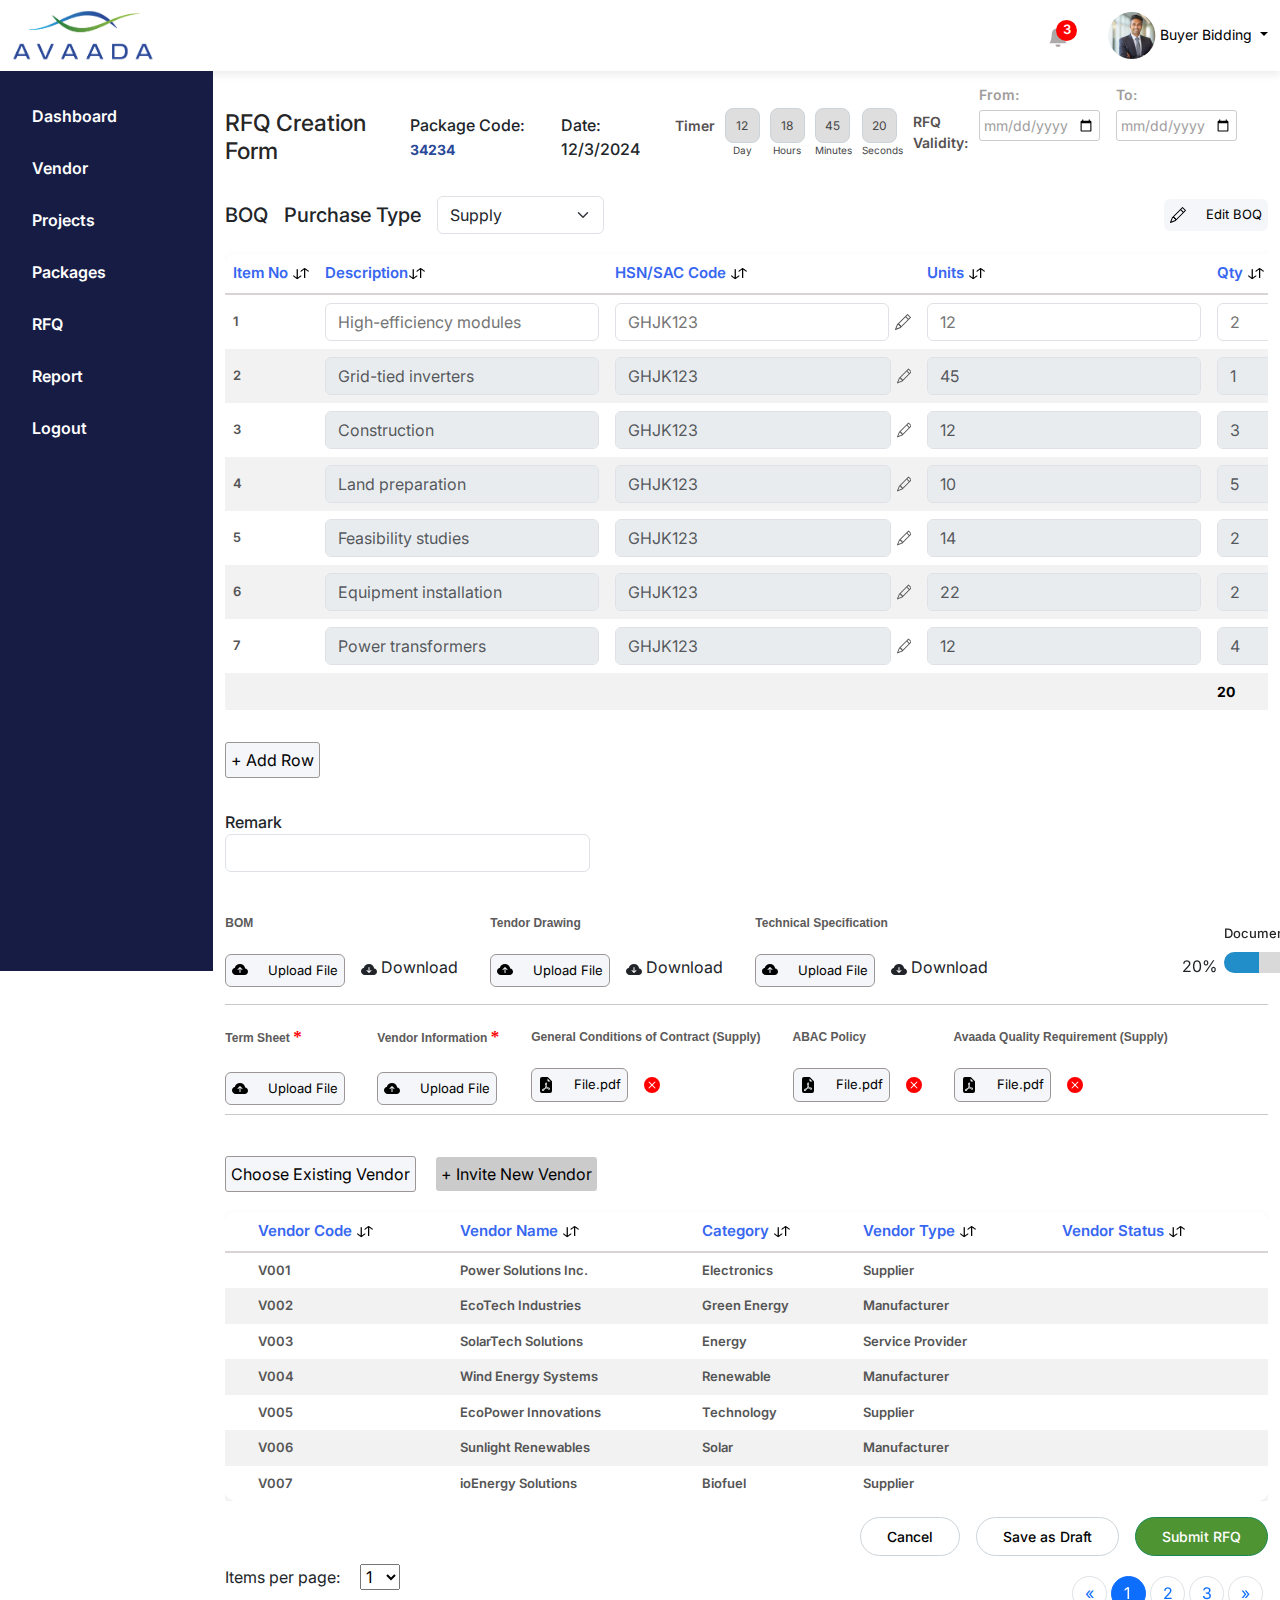
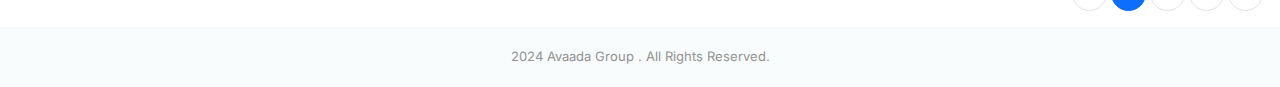
<file: Rfqdetailbuyerbidding.html>
<!DOCTYPE html>
<html lang="en">
  <head>
    <meta charset="UTF-8" />
    <meta name="viewport" content="width=device-width, initial-scale=1.0" />
    <title>Avaada</title>
    <link rel="stylesheet" href="css/bootstrap.min.css" />
    <link rel="stylesheet" href="css/style.css" />
    <link rel="preconnect" href="https://fonts.googleapis.com" />
    <link rel="preconnect" href="https://fonts.gstatic.com" crossorigin />
    <link
      href="https://fonts.googleapis.com/css2?family=Inter:wght@300;400;500;600;700;800&display=swap"
      rel="stylesheet"
    />
  </head>
  <body>
    <header>
      <div class="container-fluid">
        <div class="row">
          <div class="col-md-2">
            <a href="index.html"
              ><img src="images/logo.png" alt="" height="51"
            /></a>
          </div>

          <div class="col-md-5 ms-auto invites_log1">
            <div class="invites"></div>

            <div class="notification">
              <a
                class="dropdown-toggle"
                href="#"
                role="button"
                data-bs-toggle="dropdown"
                aria-expanded="false"
              >
                <svg
                  xmlns="http://www.w3.org/2000/svg"
                  width="20"
                  height="20"
                  fill="currentColor"
                  class="bi bi-bell-fill"
                  viewBox="0 0 16 16"
                >
                  <path
                    d="M8 16a2 2 0 0 0 2-2H6a2 2 0 0 0 2 2m.995-14.901a1 1 0 1 0-1.99 0A5 5 0 0 0 3 6c0 1.098-.5 6-2 7h14c-1.5-1-2-5.902-2-7 0-2.42-1.72-4.44-4.005-4.901"
                  />
                </svg>

                <div class="circle">3</div>
              </a>

              <div class="dropdown">
                <div class="notifications dropdown-menu">
                  <div class="notifications_heading justify-content-between">
                    Notifications

                    <span>2 New</span>
                  </div>

                  <div class="notifications_inside">
                    <ul>
                      <li>
                        <a href="#"
                          >New vendor details submitted: Vendor Code VND205</a
                        >
                        <div class="time_outer">
                          <img src="images/time.png" alt="" /> 30 Min Ago
                        </div>
                      </li>

                      <li>
                        <a href="#"
                          >Vendor details received: Vendor Code VND203, Name -
                          MechCorp Engineering.</a
                        >
                        <div class="time_outer">
                          <img src="images/time.png" alt="" /> 47 Min Ago
                        </div>
                      </li>
                    </ul>
                  </div>
                </div>
              </div>
            </div>

            <div class="user_box">
              <img src="images/userkumar.png" alt="" />
              <a
                class="dropdown-toggle"
                href="#"
                role="button"
                data-bs-toggle="dropdown"
                aria-expanded="false"
              >
                Buyer Bidding
              </a>

              <div class="dropdown">
                <ul class="dropdown-menu">
                  <li><a class="dropdown-item" href="#">Profile </a></li>
                  <li><a class="dropdown-item" href="#">Settings</a></li>
                  <li><a class="dropdown-item" href="index.html">Logout</a></li>
                </ul>
              </div>
            </div>
          </div>
        </div>
      </div>
    </header>

    <section>
      <div class="container-fluid">
        <div class="row">
          <div class="col-md-2 left_menu">
            <ul>
              <li><a href="#">Dashboard</a></li>
              <li><a href="existing_vendors.html">Vendor</a></li>
              <li><a href="Projectlistingbuyerbidding.html">Projects</a></li>
              <li><a href="Packagebuyerbidding.html">Packages</a></li>
              <li><a href="Listingrfqbuyerbidding.html">RFQ</a></li>
              <li><a href="#">Report</a></li>
              <li><a href="index.html">Logout</a></li>
              <!-- <li><a href="#">Accounts</a></li> -->
            </ul>
          </div>

          <div class="col-md-10">
            <div class="main_heading_name_fq">
              <div class="heading_vendor_name">
                <h1>RFQ Creation Form</h1>
              </div>
              <div>
                <label> Package Code: </label>
                <label class="lets_pakage_code_creation">34234</label>
              </div>
              <div>
                <label> Date: </label>
                <label>12/3/2024</label>
              </div>

              <div class="timer_rfq_validity">
                <div class="timer-container">
                  <div class="timer-label">Timer</div>
                  <div class="timer-box">
                    <div class="timer-number">12</div>
                    <div class="timer-text">Day</div>
                  </div>

                  <div class="timer-box">
                    <div class="timer-number">18</div>
                    <div class="timer-text">Hours</div>
                  </div>

                  <div class="timer-box">
                    <div class="timer-number">45</div>
                    <div class="timer-text">Minutes</div>
                  </div>

                  <div class="timer-box">
                    <div class="timer-number">20</div>
                    <div class="timer-text">Seconds</div>
                  </div>
                </div>

                <div class="date-picker-container">
                  <form>
                    <div class="date-range">
                      <label class="rfq-label" for="rfqValidity"
                        >RFQ Validity:</label
                      >
                      <div class="from">
                        <label for="fromDate">From:</label>
                        <input type="date" id="fromDate" name="fromDate" />
                      </div>
                      <div class="to">
                        <label for="toDate">To:</label>
                        <input type="date" id="toDate" name="toDate" />
                      </div>
                    </div>
                  </form>
                </div>
              </div>
            </div>

            <div class="search_filter_outers ms-auto">
              <div class="seclected_form_detail_first1">
                <h5>BOQ</h5>
                <h5>Purchase Type</h5>
                <select
                  class="form-select seclected_form_detail1"
                  aria-label="Default select example"
                  fdprocessedid="zlera"
                >
                  <option selected="">Supply</option>
                  <option value="1">Supply</option>
                  <option value="2">Supply</option>
                </select>
              </div>

              <div class="create_listing_project">
                <a
                  class="vendor_btn vendor_maine_content"
                  href="#"
                  onclick="openEditBOQModal()"
                >
                  <svg
                    xmlns="http://www.w3.org/2000/svg"
                    width="16"
                    height="16"
                    fill="currentColor"
                    class="bi bi-pencil"
                    viewBox="0 0 16 16"
                  >
                    <path
                      d="M12.146.146a.5.5 0 0 1 .708 0l3 3a.5.5 0 0 1 0 .708l-10 10a.5.5 0 0 1-.168.11l-5 2a.5.5 0 0 1-.65-.65l2-5a.5.5 0 0 1 .11-.168zM11.207 2.5 13.5 4.793 14.793 3.5 12.5 1.207zm1.586 3L10.5 3.207 4 9.707V10h.5a.5.5 0 0 1 .5.5v.5h.5a.5.5 0 0 1 .5.5v.5h.293zm-9.761 5.175-.106.106-1.528 3.821 3.821-1.528.106-.106A.5.5 0 0 1 5 12.5V12h-.5a.5.5 0 0 1-.5-.5V11h-.5a.5.5 0 0 1-.468-.325"
                    ></path>
                  </svg>
                  Edit BOQ
                </a>
              </div>
            </div>
            <div class="form-container">
              <div
                class="modal vendor_modal hidemodal"
                id="editBOQModal"
                tabindex="-1"
                role="dialog"
                aria-labelledby="editBOQModalLabel"
                aria-hidden="true"
              >
                <div class="modal-dialog modal-dialog-centered" role="document">
                  <div class="modal-content">
                    <div class="modal-header">
                      <button
                        type="button"
                        class="btn-close"
                        data-dismiss="modal"
                        aria-label="Close"
                        fdprocessedid="f6w7xe"
                        onclick="closeModalAndReload()"
                      ></button>
                    </div>
                    <div class="modal-body trigger_listing">
                      Are you sure you want to modify BOQ, this will trigger
                      notification to Engineer once modified.

                      <div class="clear_btn_status">
                        <button
                          type="button"
                          class="btn btn-secondary"
                          data-dismiss="modal"
                        >
                          No
                        </button>
                        <a
                          href="Rfqbuyerbidding.html"
                          type="button"
                          class="btn btn-success"
                        >
                          Yes
                        </a>
                      </div>
                    </div>
                  </div>
                </div>
              </div>
            </div>

            <div
              class="listing_main listing-block-table"
              style="overflow-x: scroll"
            >
              <table>
                <thead>
                  <tr>
                    <th class="vendor_tabels">
                      Item No <img src="images/code.png" alt="" />
                    </th>
                    <th class="vendor_tabels">
                      Description<img src="images/code.png" alt="" />
                    </th>
                    <th class="vendor_tabels">
                      HSN/SAC Code
                      <img src="images/code.png" alt="" />
                    </th>
                    <th class="vendor_tabels">
                      Units <img src="images/code.png" alt="" />
                    </th>
                    <th class="vendor_tabels">
                      Qty
                      <img src="images/code.png" alt="" />
                    </th>
                    <th class="vendor_tabels">
                      Rate (in INR) <img src="images/code.png" alt="" />
                    </th>
                    <th class="vendor_tabels">
                      Amount (In INR)
                      <img src="images/code.png" alt="" />
                    </th>
                  </tr>
                </thead>
                <tbody>
                  <tr class="maine_tr_vendor">
                    <td>1</td>
                    <td>
                      <input
                        class="form-controlss"
                        type="text"
                        placeholder="High-efficiency modules"
                        aria-label="Disabled input example"
                        disabled
                      />
                    </td>
                    <td>
                      <div class="creation_rfq_blocklisting">
                        <input
                          class="form-controlss"
                          type="text"
                          placeholder="GHJK123"
                          aria-label="Disabled input example"
                          disabled
                        />

                        <svg
                          xmlns="http://www.w3.org/2000/svg"
                          width="16"
                          height="16"
                          fill="currentColor"
                          class="bi bi-pencil"
                          viewBox="0 0 16 16"
                        >
                          <path
                            d="M12.146.146a.5.5 0 0 1 .708 0l3 3a.5.5 0 0 1 0 .708l-10 10a.5.5 0 0 1-.168.11l-5 2a.5.5 0 0 1-.65-.65l2-5a.5.5 0 0 1 .11-.168zM11.207 2.5 13.5 4.793 14.793 3.5 12.5 1.207zm1.586 3L10.5 3.207 4 9.707V10h.5a.5.5 0 0 1 .5.5v.5h.5a.5.5 0 0 1 .5.5v.5h.293zm-9.761 5.175-.106.106-1.528 3.821 3.821-1.528.106-.106A.5.5 0 0 1 5 12.5V12h-.5a.5.5 0 0 1-.5-.5V11h-.5a.5.5 0 0 1-.468-.325"
                          ></path>
                        </svg>
                      </div>
                    </td>
                    <td>
                      <input
                        class="form-controlss"
                        type="text"
                        placeholder="12"
                        aria-label="Disabled input example"
                        disabled
                      />
                    </td>
                    <td>
                      <input
                        class="form-controlss"
                        type="text"
                        placeholder="2"
                        aria-label="Disabled input example"
                        disabled
                      />
                    </td>
                    <td>
                      <input
                        class="form-controlss"
                        type="text"
                        aria-label="Disabled input example"
                        disabled
                      />
                    </td>
                    <td>
                      <input
                        class="form-controlss"
                        type="text"
                        aria-label="Disabled input example"
                        disabled
                      />
                    </td>
                    <td class="detail_block_1">
                      <svg
                        xmlns="http://www.w3.org/2000/svg"
                        width="16"
                        height="16"
                        fill="currentColor"
                        class="bi bi-x-circle-fill"
                        viewBox="0 0 16 16"
                      >
                        <path
                          style="color: red"
                          d="M16 8A8 8 0 1 1 0 8a8 8 0 0 1 16 0M5.354 4.646a.5.5 0 1 0-.708.708L7.293 8l-2.647 2.646a.5.5 0 0 0 .708.708L8 8.707l2.646 2.647a.5.5 0 0 0 .708-.708L8.707 8l2.647-2.646a.5.5 0 0 0-.708-.708L8 7.293z"
                        ></path>
                      </svg>
                    </td>
                  </tr>
                  <tr class="maine_tr_vendor">
                    <td>2</td>
                    <td>
                      <input
                        class="form-control mainform"
                        type="text"
                        placeholder="Grid-tied inverters"
                        aria-label="Disabled input example"
                        disabled
                      />
                    </td>
                    <td>
                      <div class="creation_rfq_blocklisting">
                        <input
                          class="form-control"
                          type="text"
                          placeholder="GHJK123"
                          aria-label="Disabled input example"
                          disabled
                        />

                        <svg
                          xmlns="http://www.w3.org/2000/svg"
                          width="16"
                          height="16"
                          fill="currentColor"
                          class="bi bi-pencil"
                          viewBox="0 0 16 16"
                        >
                          <path
                            d="M12.146.146a.5.5 0 0 1 .708 0l3 3a.5.5 0 0 1 0 .708l-10 10a.5.5 0 0 1-.168.11l-5 2a.5.5 0 0 1-.65-.65l2-5a.5.5 0 0 1 .11-.168zM11.207 2.5 13.5 4.793 14.793 3.5 12.5 1.207zm1.586 3L10.5 3.207 4 9.707V10h.5a.5.5 0 0 1 .5.5v.5h.5a.5.5 0 0 1 .5.5v.5h.293zm-9.761 5.175-.106.106-1.528 3.821 3.821-1.528.106-.106A.5.5 0 0 1 5 12.5V12h-.5a.5.5 0 0 1-.5-.5V11h-.5a.5.5 0 0 1-.468-.325"
                          ></path>
                        </svg>
                      </div>
                    </td>
                    <td>
                      <input
                        class="form-control mainform"
                        type="text"
                        placeholder="45"
                        aria-label="Disabled input example"
                        disabled
                      />
                    </td>
                    <td>
                      <input
                        class="form-control mainform"
                        type="text"
                        placeholder="1"
                        aria-label="Disabled input example"
                        disabled
                      />
                    </td>
                    <td>
                      <input
                        class="form-control mainform"
                        type="text"
                        aria-label="Disabled input example"
                        disabled
                      />
                    </td>
                    <td>
                      <input
                        class="form-control mainform"
                        type="text"
                        aria-label="Disabled input example"
                        disabled
                      />
                    </td>
                    <td class="detail_block_1">
                      <svg
                        xmlns="http://www.w3.org/2000/svg"
                        width="16"
                        height="16"
                        fill="currentColor"
                        class="bi bi-x-circle-fill"
                        viewBox="0 0 16 16"
                      >
                        <path
                          style="color: red"
                          d="M16 8A8 8 0 1 1 0 8a8 8 0 0 1 16 0M5.354 4.646a.5.5 0 1 0-.708.708L7.293 8l-2.647 2.646a.5.5 0 0 0 .708.708L8 8.707l2.646 2.647a.5.5 0 0 0 .708-.708L8.707 8l2.647-2.646a.5.5 0 0 0-.708-.708L8 7.293z"
                        ></path>
                      </svg>
                    </td>
                  </tr>
                  <tr class="maine_tr_vendor">
                    <td>3</td>
                    <td>
                      <input
                        class="form-control mainform"
                        type="text"
                        placeholder="Construction"
                        aria-label="Disabled input example"
                        disabled
                      />
                    </td>
                    <td>
                      <div class="creation_rfq_blocklisting">
                        <input
                          class="form-control"
                          type="text"
                          placeholder="GHJK123"
                          aria-label="Disabled input example"
                          disabled
                        />

                        <svg
                          xmlns="http://www.w3.org/2000/svg"
                          width="16"
                          height="16"
                          fill="currentColor"
                          class="bi bi-pencil"
                          viewBox="0 0 16 16"
                        >
                          <path
                            d="M12.146.146a.5.5 0 0 1 .708 0l3 3a.5.5 0 0 1 0 .708l-10 10a.5.5 0 0 1-.168.11l-5 2a.5.5 0 0 1-.65-.65l2-5a.5.5 0 0 1 .11-.168zM11.207 2.5 13.5 4.793 14.793 3.5 12.5 1.207zm1.586 3L10.5 3.207 4 9.707V10h.5a.5.5 0 0 1 .5.5v.5h.5a.5.5 0 0 1 .5.5v.5h.293zm-9.761 5.175-.106.106-1.528 3.821 3.821-1.528.106-.106A.5.5 0 0 1 5 12.5V12h-.5a.5.5 0 0 1-.5-.5V11h-.5a.5.5 0 0 1-.468-.325"
                          ></path>
                        </svg>
                      </div>
                    </td>
                    <td>
                      <input
                        class="form-control mainform"
                        type="text"
                        placeholder="12"
                        aria-label="Disabled input example"
                        disabled
                      />
                    </td>
                    <td>
                      <input
                        class="form-control mainform"
                        type="text"
                        placeholder="3"
                        aria-label="Disabled input example"
                        disabled
                      />
                    </td>
                    <td>
                      <input
                        class="form-control mainform"
                        type="text"
                        aria-label="Disabled input example"
                        disabled
                      />
                    </td>
                    <td>
                      <input
                        class="form-control mainform"
                        type="text"
                        aria-label="Disabled input example"
                        disabled
                      />
                    </td>
                    <td class="detail_block_1">
                      <svg
                        xmlns="http://www.w3.org/2000/svg"
                        width="16"
                        height="16"
                        fill="currentColor"
                        class="bi bi-x-circle-fill"
                        viewBox="0 0 16 16"
                      >
                        <path
                          style="color: red"
                          d="M16 8A8 8 0 1 1 0 8a8 8 0 0 1 16 0M5.354 4.646a.5.5 0 1 0-.708.708L7.293 8l-2.647 2.646a.5.5 0 0 0 .708.708L8 8.707l2.646 2.647a.5.5 0 0 0 .708-.708L8.707 8l2.647-2.646a.5.5 0 0 0-.708-.708L8 7.293z"
                        ></path>
                      </svg>
                    </td>
                  </tr>
                  <tr class="maine_tr_vendor">
                    <td>4</td>
                    <td>
                      <input
                        class="form-control mainform"
                        type="text"
                        placeholder="Land preparation"
                        aria-label="Disabled input example"
                        disabled
                      />
                    </td>
                    <td>
                      <div class="creation_rfq_blocklisting">
                        <input
                          class="form-control"
                          type="text"
                          placeholder="GHJK123"
                          aria-label="Disabled input example"
                          disabled
                        />

                        <svg
                          xmlns="http://www.w3.org/2000/svg"
                          width="16"
                          height="16"
                          fill="currentColor"
                          class="bi bi-pencil"
                          viewBox="0 0 16 16"
                        >
                          <path
                            d="M12.146.146a.5.5 0 0 1 .708 0l3 3a.5.5 0 0 1 0 .708l-10 10a.5.5 0 0 1-.168.11l-5 2a.5.5 0 0 1-.65-.65l2-5a.5.5 0 0 1 .11-.168zM11.207 2.5 13.5 4.793 14.793 3.5 12.5 1.207zm1.586 3L10.5 3.207 4 9.707V10h.5a.5.5 0 0 1 .5.5v.5h.5a.5.5 0 0 1 .5.5v.5h.293zm-9.761 5.175-.106.106-1.528 3.821 3.821-1.528.106-.106A.5.5 0 0 1 5 12.5V12h-.5a.5.5 0 0 1-.5-.5V11h-.5a.5.5 0 0 1-.468-.325"
                          ></path>
                        </svg>
                      </div>
                    </td>
                    <td>
                      <input
                        class="form-control mainform"
                        type="text"
                        placeholder="10"
                        aria-label="Disabled input example"
                        disabled
                      />
                    </td>
                    <td>
                      <input
                        class="form-control mainform"
                        type="text"
                        placeholder="5"
                        aria-label="Disabled input example"
                        disabled
                      />
                    </td>
                    <td>
                      <input
                        class="form-control mainform"
                        type="text"
                        aria-label="Disabled input example"
                        disabled
                      />
                    </td>
                    <td>
                      <input
                        class="form-control mainform"
                        type="text"
                        aria-label="Disabled input example"
                        disabled
                      />
                    </td>
                    <td class="detail_block_1">
                      <svg
                        xmlns="http://www.w3.org/2000/svg"
                        width="16"
                        height="16"
                        fill="currentColor"
                        class="bi bi-x-circle-fill"
                        viewBox="0 0 16 16"
                      >
                        <path
                          style="color: red"
                          d="M16 8A8 8 0 1 1 0 8a8 8 0 0 1 16 0M5.354 4.646a.5.5 0 1 0-.708.708L7.293 8l-2.647 2.646a.5.5 0 0 0 .708.708L8 8.707l2.646 2.647a.5.5 0 0 0 .708-.708L8.707 8l2.647-2.646a.5.5 0 0 0-.708-.708L8 7.293z"
                        ></path>
                      </svg>
                    </td>
                  </tr>
                  <tr class="maine_tr_vendor">
                    <td>5</td>
                    <td>
                      <input
                        class="form-control mainform"
                        type="text"
                        placeholder="Feasibility studies"
                        aria-label="Disabled input example"
                        disabled
                      />
                    </td>
                    <td>
                      <div class="creation_rfq_blocklisting">
                        <input
                          class="form-control"
                          type="text"
                          placeholder="GHJK123"
                          aria-label="Disabled input example"
                          disabled
                        />

                        <svg
                          xmlns="http://www.w3.org/2000/svg"
                          width="16"
                          height="16"
                          fill="currentColor"
                          class="bi bi-pencil"
                          viewBox="0 0 16 16"
                        >
                          <path
                            d="M12.146.146a.5.5 0 0 1 .708 0l3 3a.5.5 0 0 1 0 .708l-10 10a.5.5 0 0 1-.168.11l-5 2a.5.5 0 0 1-.65-.65l2-5a.5.5 0 0 1 .11-.168zM11.207 2.5 13.5 4.793 14.793 3.5 12.5 1.207zm1.586 3L10.5 3.207 4 9.707V10h.5a.5.5 0 0 1 .5.5v.5h.5a.5.5 0 0 1 .5.5v.5h.293zm-9.761 5.175-.106.106-1.528 3.821 3.821-1.528.106-.106A.5.5 0 0 1 5 12.5V12h-.5a.5.5 0 0 1-.5-.5V11h-.5a.5.5 0 0 1-.468-.325"
                          ></path>
                        </svg>
                      </div>
                    </td>
                    <td>
                      <input
                        class="form-control mainform"
                        type="text"
                        placeholder="14"
                        aria-label="Disabled input example"
                        disabled
                      />
                    </td>
                    <td>
                      <input
                        class="form-control mainform"
                        type="text"
                        placeholder="2"
                        aria-label="Disabled input example"
                        disabled
                      />
                    </td>
                    <td>
                      <input
                        class="form-control mainform"
                        type="text"
                        aria-label="Disabled input example"
                        disabled
                      />
                    </td>
                    <td>
                      <input
                        class="form-control mainform"
                        type="text"
                        aria-label="Disabled input example"
                        disabled
                      />
                    </td>
                    <td class="detail_block_1">
                      <svg
                        xmlns="http://www.w3.org/2000/svg"
                        width="16"
                        height="16"
                        fill="currentColor"
                        class="bi bi-x-circle-fill"
                        viewBox="0 0 16 16"
                      >
                        <path
                          style="color: red"
                          d="M16 8A8 8 0 1 1 0 8a8 8 0 0 1 16 0M5.354 4.646a.5.5 0 1 0-.708.708L7.293 8l-2.647 2.646a.5.5 0 0 0 .708.708L8 8.707l2.646 2.647a.5.5 0 0 0 .708-.708L8.707 8l2.647-2.646a.5.5 0 0 0-.708-.708L8 7.293z"
                        ></path>
                      </svg>
                    </td>
                  </tr>
                  <tr class="maine_tr_vendor">
                    <td>6</td>
                    <td>
                      <input
                        class="form-control mainform"
                        type="text"
                        placeholder="Equipment installation"
                        aria-label="Disabled input example"
                        disabled
                      />
                    </td>
                    <td>
                      <div class="creation_rfq_blocklisting">
                        <input
                          class="form-control"
                          type="text"
                          placeholder="GHJK123"
                          aria-label="Disabled input example"
                          disabled
                        />

                        <svg
                          xmlns="http://www.w3.org/2000/svg"
                          width="16"
                          height="16"
                          fill="currentColor"
                          class="bi bi-pencil"
                          viewBox="0 0 16 16"
                        >
                          <path
                            d="M12.146.146a.5.5 0 0 1 .708 0l3 3a.5.5 0 0 1 0 .708l-10 10a.5.5 0 0 1-.168.11l-5 2a.5.5 0 0 1-.65-.65l2-5a.5.5 0 0 1 .11-.168zM11.207 2.5 13.5 4.793 14.793 3.5 12.5 1.207zm1.586 3L10.5 3.207 4 9.707V10h.5a.5.5 0 0 1 .5.5v.5h.5a.5.5 0 0 1 .5.5v.5h.293zm-9.761 5.175-.106.106-1.528 3.821 3.821-1.528.106-.106A.5.5 0 0 1 5 12.5V12h-.5a.5.5 0 0 1-.5-.5V11h-.5a.5.5 0 0 1-.468-.325"
                          ></path>
                        </svg>
                      </div>
                    </td>
                    <td>
                      <input
                        class="form-control mainform"
                        type="text"
                        placeholder="22"
                        aria-label="Disabled input example"
                        disabled
                      />
                    </td>
                    <td>
                      <input
                        class="form-control mainform"
                        type="text"
                        placeholder="2"
                        aria-label="Disabled input example"
                        disabled
                      />
                    </td>
                    <td>
                      <input
                        class="form-control mainform"
                        type="text"
                        aria-label="Disabled input example"
                        disabled
                      />
                    </td>
                    <td>
                      <input
                        class="form-control mainform"
                        type="text"
                        aria-label="Disabled input example"
                        disabled
                      />
                    </td>
                    <td class="detail_block_1">
                      <svg
                        xmlns="http://www.w3.org/2000/svg"
                        width="16"
                        height="16"
                        fill="currentColor"
                        class="bi bi-x-circle-fill"
                        viewBox="0 0 16 16"
                      >
                        <path
                          style="color: red"
                          d="M16 8A8 8 0 1 1 0 8a8 8 0 0 1 16 0M5.354 4.646a.5.5 0 1 0-.708.708L7.293 8l-2.647 2.646a.5.5 0 0 0 .708.708L8 8.707l2.646 2.647a.5.5 0 0 0 .708-.708L8.707 8l2.647-2.646a.5.5 0 0 0-.708-.708L8 7.293z"
                        ></path>
                      </svg>
                    </td>
                  </tr>
                  <tr class="maine_tr_vendor">
                    <td>7</td>
                    <td>
                      <input
                        class="form-control mainform"
                        type="text"
                        placeholder="Power transformers"
                        aria-label="Disabled input example"
                        disabled
                      />
                    </td>
                    <td>
                      <div class="creation_rfq_blocklisting">
                        <input
                          class="form-control"
                          type="text"
                          placeholder="GHJK123"
                          aria-label="Disabled input example"
                          disabled
                        />

                        <svg
                          xmlns="http://www.w3.org/2000/svg"
                          width="16"
                          height="16"
                          fill="currentColor"
                          class="bi bi-pencil"
                          viewBox="0 0 16 16"
                        >
                          <path
                            d="M12.146.146a.5.5 0 0 1 .708 0l3 3a.5.5 0 0 1 0 .708l-10 10a.5.5 0 0 1-.168.11l-5 2a.5.5 0 0 1-.65-.65l2-5a.5.5 0 0 1 .11-.168zM11.207 2.5 13.5 4.793 14.793 3.5 12.5 1.207zm1.586 3L10.5 3.207 4 9.707V10h.5a.5.5 0 0 1 .5.5v.5h.5a.5.5 0 0 1 .5.5v.5h.293zm-9.761 5.175-.106.106-1.528 3.821 3.821-1.528.106-.106A.5.5 0 0 1 5 12.5V12h-.5a.5.5 0 0 1-.5-.5V11h-.5a.5.5 0 0 1-.468-.325"
                          ></path>
                        </svg>
                      </div>
                    </td>
                    <td>
                      <input
                        class="form-control mainform"
                        type="text"
                        placeholder="12"
                        aria-label="Disabled input example"
                        disabled
                      />
                    </td>
                    <td>
                      <input
                        class="form-control mainform"
                        type="text"
                        placeholder="4"
                        aria-label="Disabled input example"
                        disabled
                      />
                    </td>

                    <td>
                      <input
                        class="form-control mainform"
                        type="text"
                        aria-label="Disabled input example"
                        disabled
                      />
                    </td>
                    <td>
                      <input
                        class="form-control mainform"
                        type="text"
                        aria-label="Disabled input example"
                        disabled
                      />
                    </td>
                    <td class="detail_block_1">
                      <button
                        class="modal_panel_text_block_body"
                        data-bs-toggle="modal"
                        data-bs-target="#closemymodal"
                      >
                        <svg
                          xmlns="http://www.w3.org/2000/svg"
                          width="16"
                          height="16"
                          fill="currentColor"
                          class="bi bi-x-circle-fill"
                          viewBox="0 0 16 16"
                        >
                          <path
                            style="color: red"
                            d="M16 8A8 8 0 1 1 0 8a8 8 0 0 1 16 0M5.354 4.646a.5.5 0 1 0-.708.708L7.293 8l-2.647 2.646a.5.5 0 0 0 .708.708L8 8.707l2.646 2.647a.5.5 0 0 0 .708-.708L8.707 8l2.647-2.646a.5.5 0 0 0-.708-.708L8 7.293z"
                          ></path>
                        </svg>
                      </button>
                    </td>
                  </tr>
                  <tr class="maine_tr_vendor">
                    <td></td>
                    <td></td>
                    <td></td>
                    <td></td>
                    <td class="lets_td_table_vendor">20</td>
                    <td></td>
                    <td></td>
                    <td></td>
                  </tr>
                </tbody>
              </table>
            </div>
            <div class="create_listing_project1">
              <a class="vendor_btn vendor_maine_content1"> + Add Row </a>
            </div>
            <div class="package_listing_block_body">
              <label>Remark</label>
              <input
                class="form-control vendor_maine_package"
                type="text"
                value=""
                fdprocessedid="cynpkh"
              />
            </div>
            <!-- Close button modal -->
            <div
              class="modal fade"
              id="closemymodal"
              tabindex="-1"
              aria-labelledby="exampleModalLabel"
              aria-hidden="true"
            >
              <div class="modal-dialog modal-dialog-centered">
                <div class="modal-content">
                  <div class="modal-header">
                    <h5 class="modal-title" id="exampleModalLabel"></h5>
                    <button
                      type="button"
                      class="btn-close"
                      data-bs-dismiss="modal"
                      aria-label="Close"
                    ></button>
                  </div>
                  <div class="modal-body trigger_listing">
                    <p>
                      Are you sure you want to delete this Line Item? This will
                      reduce the requirement from BOQ & notify to the respective
                      User. Click yes to continue
                    </p>

                    <div class="clear_btn_status">
                      <a
                        href="Rfqbuyerbidding.html"
                        type="button"
                        class="btn btn-success"
                      >
                        Yes
                      </a>
                      <button
                        type="button"
                        class="btn btn-secondary"
                        data-dismiss="modal"
                        fdprocessedid="vlauk"
                      >
                        No
                      </button>
                    </div>
                  </div>
                </div>
              </div>
            </div>
            <div class="listing_block_maine_allbtn">
              <div style="margin-top: 10px">
                <p class="maine_btn_bom_block">BOM</p>
                <div class="listing_btn_uploadfile_download">
                  <div class="create_listing_project">
                    <a class="vendor_btn vendor_maine_content1">
                      <svg
                        xmlns="http://www.w3.org/2000/svg"
                        width="16"
                        height="16"
                        fill="currentColor"
                        class="bi bi-cloud-arrow-up-fill"
                        viewBox="0 0 16 16"
                      >
                        <path
                          d="M8 2a5.53 5.53 0 0 0-3.594 1.342c-.766.66-1.321 1.52-1.464 2.383C1.266 6.095 0 7.555 0 9.318 0 11.366 1.708 13 3.781 13h8.906C14.502 13 16 11.57 16 9.773c0-1.636-1.242-2.969-2.834-3.194C12.923 3.999 10.69 2 8 2m2.354 5.146a.5.5 0 0 1-.708.708L8.5 6.707V10.5a.5.5 0 0 1-1 0V6.707L6.354 7.854a.5.5 0 1 1-.708-.708l2-2a.5.5 0 0 1 .708 0z"
                        ></path>
                      </svg>
                      Upload File
                    </a>
                  </div>
                  <div class="btn_download_war">
                    <svg
                      xmlns="http://www.w3.org/2000/svg"
                      width="16"
                      height="16"
                      fill="currentColor"
                      class="bi bi-cloud-arrow-down-fill"
                      viewBox="0 0 16 16"
                    >
                      =
                      <path
                        d="M8 2a5.53 5.53 0 0 0-3.594 1.342c-.766.66-1.321 1.52-1.464 2.383C1.266 6.095 0 7.555 0 9.318 0 11.366 1.708 13 3.781 13h8.906C14.502 13 16 11.57 16 9.773c0-1.636-1.242-2.969-2.834-3.194C12.923 3.999 10.69 2 8 2m2.354 6.854-2 2a.5.5 0 0 1-.708 0l-2-2a.5.5 0 1 1 .708-.708L7.5 9.293V5.5a.5.5 0 0 1 1 0v3.793l1.146-1.147a.5.5 0 0 1 .708.708"
                      ></path>
                    </svg>
                    <p style="margin-top: 10px">Download</p>
                  </div>
                </div>
              </div>
              <div style="margin-top: 10px">
                <p class="maine_btn_bom_block">Tendor Drawing</p>
                <div class="listing_btn_uploadfile_download">
                  <div class="create_listing_project">
                    <a class="vendor_btn vendor_maine_content1">
                      <svg
                        xmlns="http://www.w3.org/2000/svg"
                        width="16"
                        height="16"
                        fill="currentColor"
                        class="bi bi-cloud-arrow-up-fill"
                        viewBox="0 0 16 16"
                      >
                        <path
                          d="M8 2a5.53 5.53 0 0 0-3.594 1.342c-.766.66-1.321 1.52-1.464 2.383C1.266 6.095 0 7.555 0 9.318 0 11.366 1.708 13 3.781 13h8.906C14.502 13 16 11.57 16 9.773c0-1.636-1.242-2.969-2.834-3.194C12.923 3.999 10.69 2 8 2m2.354 5.146a.5.5 0 0 1-.708.708L8.5 6.707V10.5a.5.5 0 0 1-1 0V6.707L6.354 7.854a.5.5 0 1 1-.708-.708l2-2a.5.5 0 0 1 .708 0z"
                        ></path>
                      </svg>
                      Upload File
                    </a>
                  </div>
                  <div class="btn_download_war">
                    <svg
                      xmlns="http://www.w3.org/2000/svg"
                      width="16"
                      height="16"
                      fill="currentColor"
                      class="bi bi-cloud-arrow-down-fill"
                      viewBox="0 0 16 16"
                    >
                      =
                      <path
                        d="M8 2a5.53 5.53 0 0 0-3.594 1.342c-.766.66-1.321 1.52-1.464 2.383C1.266 6.095 0 7.555 0 9.318 0 11.366 1.708 13 3.781 13h8.906C14.502 13 16 11.57 16 9.773c0-1.636-1.242-2.969-2.834-3.194C12.923 3.999 10.69 2 8 2m2.354 6.854-2 2a.5.5 0 0 1-.708 0l-2-2a.5.5 0 1 1 .708-.708L7.5 9.293V5.5a.5.5 0 0 1 1 0v3.793l1.146-1.147a.5.5 0 0 1 .708.708"
                      ></path>
                    </svg>
                    <p style="margin-top: 10px">Download</p>
                  </div>
                </div>
              </div>
              <div style="margin-top: 10px">
                <p class="maine_btn_bom_block">Technical Specification</p>
                <div class="listing_btn_uploadfile_download">
                  <div class="create_listing_project">
                    <a class="vendor_btn vendor_maine_content1">
                      <svg
                        xmlns="http://www.w3.org/2000/svg"
                        width="16"
                        height="16"
                        fill="currentColor"
                        class="bi bi-cloud-arrow-up-fill"
                        viewBox="0 0 16 16"
                      >
                        <path
                          d="M8 2a5.53 5.53 0 0 0-3.594 1.342c-.766.66-1.321 1.52-1.464 2.383C1.266 6.095 0 7.555 0 9.318 0 11.366 1.708 13 3.781 13h8.906C14.502 13 16 11.57 16 9.773c0-1.636-1.242-2.969-2.834-3.194C12.923 3.999 10.69 2 8 2m2.354 5.146a.5.5 0 0 1-.708.708L8.5 6.707V10.5a.5.5 0 0 1-1 0V6.707L6.354 7.854a.5.5 0 1 1-.708-.708l2-2a.5.5 0 0 1 .708 0z"
                        ></path>
                      </svg>
                      Upload File
                    </a>
                  </div>
                  <div class="btn_download_war">
                    <svg
                      xmlns="http://www.w3.org/2000/svg"
                      width="16"
                      height="16"
                      fill="currentColor"
                      class="bi bi-cloud-arrow-down-fill"
                      viewBox="0 0 16 16"
                    >
                      =
                      <path
                        d="M8 2a5.53 5.53 0 0 0-3.594 1.342c-.766.66-1.321 1.52-1.464 2.383C1.266 6.095 0 7.555 0 9.318 0 11.366 1.708 13 3.781 13h8.906C14.502 13 16 11.57 16 9.773c0-1.636-1.242-2.969-2.834-3.194C12.923 3.999 10.69 2 8 2m2.354 6.854-2 2a.5.5 0 0 1-.708 0l-2-2a.5.5 0 1 1 .708-.708L7.5 9.293V5.5a.5.5 0 0 1 1 0v3.793l1.146-1.147a.5.5 0 0 1 .708.708"
                      ></path>
                    </svg>
                    <p style="margin-top: 10px">Download</p>
                  </div>
                </div>
              </div>
              <div class="bar-bx">
                <h2>Document Upload Progress</h2>

                <div class="progress-bar">
                  <div class="progress-bar-inner"></div>
                </div>
                <div class="twenty-br">20%</div>
                <div class="hundred-br">100%</div>
              </div>
            </div>
            <hr />
            <div class="listing_block_maine_allbtn">
              <div style="margin-top: 10px">
                <p class="maine_btn_bom_block">
                  Term Sheet
                  <span class="error1">*</span>
                </p>
                <div class="listing_btn_uploadfile_download">
                  <div class="create_listing_project">
                    <a class="vendor_btn vendor_maine_content1">
                      <svg
                        xmlns="http://www.w3.org/2000/svg"
                        width="16"
                        height="16"
                        fill="currentColor"
                        class="bi bi-cloud-arrow-up-fill"
                        viewBox="0 0 16 16"
                      >
                        <path
                          d="M8 2a5.53 5.53 0 0 0-3.594 1.342c-.766.66-1.321 1.52-1.464 2.383C1.266 6.095 0 7.555 0 9.318 0 11.366 1.708 13 3.781 13h8.906C14.502 13 16 11.57 16 9.773c0-1.636-1.242-2.969-2.834-3.194C12.923 3.999 10.69 2 8 2m2.354 5.146a.5.5 0 0 1-.708.708L8.5 6.707V10.5a.5.5 0 0 1-1 0V6.707L6.354 7.854a.5.5 0 1 1-.708-.708l2-2a.5.5 0 0 1 .708 0z"
                        ></path>
                      </svg>
                      Upload File
                    </a>
                  </div>
                </div>
              </div>
              <div style="margin-top: 10px">
                <p class="maine_btn_bom_block">
                  Vendor Information
                  <span class="error1">*</span>
                </p>
                <div class="listing_btn_uploadfile_download">
                  <div class="create_listing_project">
                    <a class="vendor_btn vendor_maine_content1">
                      <svg
                        xmlns="http://www.w3.org/2000/svg"
                        width="16"
                        height="16"
                        fill="currentColor"
                        class="bi bi-cloud-arrow-up-fill"
                        viewBox="0 0 16 16"
                      >
                        <path
                          d="M8 2a5.53 5.53 0 0 0-3.594 1.342c-.766.66-1.321 1.52-1.464 2.383C1.266 6.095 0 7.555 0 9.318 0 11.366 1.708 13 3.781 13h8.906C14.502 13 16 11.57 16 9.773c0-1.636-1.242-2.969-2.834-3.194C12.923 3.999 10.69 2 8 2m2.354 5.146a.5.5 0 0 1-.708.708L8.5 6.707V10.5a.5.5 0 0 1-1 0V6.707L6.354 7.854a.5.5 0 1 1-.708-.708l2-2a.5.5 0 0 1 .708 0z"
                        ></path>
                      </svg>
                      Upload File
                    </a>
                  </div>
                </div>
              </div>
              <div style="margin-top: 10px">
                <p class="maine_btn_bom_block">
                  General Conditions of Contract (Supply)
                </p>
                <div class="listing_btn_uploadfile_download">
                  <div class="create_listing_project">
                    <a class="vendor_btn vendor_maine_content1">
                      <svg
                        xmlns="http://www.w3.org/2000/svg"
                        width="16"
                        height="16"
                        fill="currentColor"
                        class="bi bi-file-earmark-pdf-fill"
                        viewBox="0 0 16 16"
                      >
                        <path
                          d="M5.523 12.424q.21-.124.459-.238a8 8 0 0 1-.45.606c-.28.337-.498.516-.635.572l-.035.012a.3.3 0 0 1-.026-.044c-.056-.11-.054-.216.04-.36.106-.165.319-.354.647-.548m2.455-1.647q-.178.037-.356.078a21 21 0 0 0 .5-1.05 12 12 0 0 0 .51.858q-.326.048-.654.114m2.525.939a4 4 0 0 1-.435-.41q.344.007.612.054c.317.057.466.147.518.209a.1.1 0 0 1 .026.064.44.44 0 0 1-.06.2.3.3 0 0 1-.094.124.1.1 0 0 1-.069.015c-.09-.003-.258-.066-.498-.256M8.278 6.97c-.04.244-.108.524-.2.829a5 5 0 0 1-.089-.346c-.076-.353-.087-.63-.046-.822.038-.177.11-.248.196-.283a.5.5 0 0 1 .145-.04c.013.03.028.092.032.198q.008.183-.038.465z"
                        />
                        <path
                          fill-rule="evenodd"
                          d="M4 0h5.293A1 1 0 0 1 10 .293L13.707 4a1 1 0 0 1 .293.707V14a2 2 0 0 1-2 2H4a2 2 0 0 1-2-2V2a2 2 0 0 1 2-2m5.5 1.5v2a1 1 0 0 0 1 1h2zM4.165 13.668c.09.18.23.343.438.419.207.075.412.04.58-.03.318-.13.635-.436.926-.786.333-.401.683-.927 1.021-1.51a11.7 11.7 0 0 1 1.997-.406c.3.383.61.713.91.95.28.22.603.403.934.417a.86.86 0 0 0 .51-.138c.155-.101.27-.247.354-.416.09-.181.145-.37.138-.563a.84.84 0 0 0-.2-.518c-.226-.27-.596-.4-.96-.465a5.8 5.8 0 0 0-1.335-.05 11 11 0 0 1-.98-1.686c.25-.66.437-1.284.52-1.794.036-.218.055-.426.048-.614a1.24 1.24 0 0 0-.127-.538.7.7 0 0 0-.477-.365c-.202-.043-.41 0-.601.077-.377.15-.576.47-.651.823-.073.34-.04.736.046 1.136.088.406.238.848.43 1.295a20 20 0 0 1-1.062 2.227 7.7 7.7 0 0 0-1.482.645c-.37.22-.699.48-.897.787-.21.326-.275.714-.08 1.103"
                        />
                      </svg>
                      File.pdf
                    </a>
                  </div>
                  <div class="btn_download_war">
                    <svg
                      xmlns="http://www.w3.org/2000/svg"
                      width="16"
                      height="16"
                      fill="currentColor"
                      class="bi bi-x-circle-fill"
                      viewBox="0 0 16 16"
                    >
                      <path
                        style="color: red"
                        d="M16 8A8 8 0 1 1 0 8a8 8 0 0 1 16 0M5.354 4.646a.5.5 0 1 0-.708.708L7.293 8l-2.647 2.646a.5.5 0 0 0 .708.708L8 8.707l2.646 2.647a.5.5 0 0 0 .708-.708L8.707 8l2.647-2.646a.5.5 0 0 0-.708-.708L8 7.293z"
                      ></path>
                    </svg>
                  </div>
                </div>
              </div>
              <div style="margin-top: 10px">
                <p class="maine_btn_bom_block">ABAC Policy</p>
                <div class="listing_btn_uploadfile_download">
                  <div class="create_listing_project">
                    <a class="vendor_btn vendor_maine_content1">
                      <svg
                        xmlns="http://www.w3.org/2000/svg"
                        width="16"
                        height="16"
                        fill="currentColor"
                        class="bi bi-file-earmark-pdf-fill"
                        viewBox="0 0 16 16"
                      >
                        <path
                          d="M5.523 12.424q.21-.124.459-.238a8 8 0 0 1-.45.606c-.28.337-.498.516-.635.572l-.035.012a.3.3 0 0 1-.026-.044c-.056-.11-.054-.216.04-.36.106-.165.319-.354.647-.548m2.455-1.647q-.178.037-.356.078a21 21 0 0 0 .5-1.05 12 12 0 0 0 .51.858q-.326.048-.654.114m2.525.939a4 4 0 0 1-.435-.41q.344.007.612.054c.317.057.466.147.518.209a.1.1 0 0 1 .026.064.44.44 0 0 1-.06.2.3.3 0 0 1-.094.124.1.1 0 0 1-.069.015c-.09-.003-.258-.066-.498-.256M8.278 6.97c-.04.244-.108.524-.2.829a5 5 0 0 1-.089-.346c-.076-.353-.087-.63-.046-.822.038-.177.11-.248.196-.283a.5.5 0 0 1 .145-.04c.013.03.028.092.032.198q.008.183-.038.465z"
                        />
                        <path
                          fill-rule="evenodd"
                          d="M4 0h5.293A1 1 0 0 1 10 .293L13.707 4a1 1 0 0 1 .293.707V14a2 2 0 0 1-2 2H4a2 2 0 0 1-2-2V2a2 2 0 0 1 2-2m5.5 1.5v2a1 1 0 0 0 1 1h2zM4.165 13.668c.09.18.23.343.438.419.207.075.412.04.58-.03.318-.13.635-.436.926-.786.333-.401.683-.927 1.021-1.51a11.7 11.7 0 0 1 1.997-.406c.3.383.61.713.91.95.28.22.603.403.934.417a.86.86 0 0 0 .51-.138c.155-.101.27-.247.354-.416.09-.181.145-.37.138-.563a.84.84 0 0 0-.2-.518c-.226-.27-.596-.4-.96-.465a5.8 5.8 0 0 0-1.335-.05 11 11 0 0 1-.98-1.686c.25-.66.437-1.284.52-1.794.036-.218.055-.426.048-.614a1.24 1.24 0 0 0-.127-.538.7.7 0 0 0-.477-.365c-.202-.043-.41 0-.601.077-.377.15-.576.47-.651.823-.073.34-.04.736.046 1.136.088.406.238.848.43 1.295a20 20 0 0 1-1.062 2.227 7.7 7.7 0 0 0-1.482.645c-.37.22-.699.48-.897.787-.21.326-.275.714-.08 1.103"
                        />
                      </svg>
                      File.pdf
                    </a>
                  </div>
                  <div class="btn_download_war">
                    <svg
                      xmlns="http://www.w3.org/2000/svg"
                      width="16"
                      height="16"
                      fill="currentColor"
                      class="bi bi-x-circle-fill"
                      viewBox="0 0 16 16"
                    >
                      <path
                        style="color: red"
                        d="M16 8A8 8 0 1 1 0 8a8 8 0 0 1 16 0M5.354 4.646a.5.5 0 1 0-.708.708L7.293 8l-2.647 2.646a.5.5 0 0 0 .708.708L8 8.707l2.646 2.647a.5.5 0 0 0 .708-.708L8.707 8l2.647-2.646a.5.5 0 0 0-.708-.708L8 7.293z"
                      ></path>
                    </svg>
                  </div>
                </div>
              </div>
              <div style="margin-top: 10px">
                <p class="maine_btn_bom_block">
                  Avaada Quality Requirement (Supply)
                </p>
                <div class="listing_btn_uploadfile_download">
                  <div class="create_listing_project">
                    <a class="vendor_btn vendor_maine_content1">
                      <svg
                        xmlns="http://www.w3.org/2000/svg"
                        width="16"
                        height="16"
                        fill="currentColor"
                        class="bi bi-file-earmark-pdf-fill"
                        viewBox="0 0 16 16"
                      >
                        <path
                          d="M5.523 12.424q.21-.124.459-.238a8 8 0 0 1-.45.606c-.28.337-.498.516-.635.572l-.035.012a.3.3 0 0 1-.026-.044c-.056-.11-.054-.216.04-.36.106-.165.319-.354.647-.548m2.455-1.647q-.178.037-.356.078a21 21 0 0 0 .5-1.05 12 12 0 0 0 .51.858q-.326.048-.654.114m2.525.939a4 4 0 0 1-.435-.41q.344.007.612.054c.317.057.466.147.518.209a.1.1 0 0 1 .026.064.44.44 0 0 1-.06.2.3.3 0 0 1-.094.124.1.1 0 0 1-.069.015c-.09-.003-.258-.066-.498-.256M8.278 6.97c-.04.244-.108.524-.2.829a5 5 0 0 1-.089-.346c-.076-.353-.087-.63-.046-.822.038-.177.11-.248.196-.283a.5.5 0 0 1 .145-.04c.013.03.028.092.032.198q.008.183-.038.465z"
                        />
                        <path
                          fill-rule="evenodd"
                          d="M4 0h5.293A1 1 0 0 1 10 .293L13.707 4a1 1 0 0 1 .293.707V14a2 2 0 0 1-2 2H4a2 2 0 0 1-2-2V2a2 2 0 0 1 2-2m5.5 1.5v2a1 1 0 0 0 1 1h2zM4.165 13.668c.09.18.23.343.438.419.207.075.412.04.58-.03.318-.13.635-.436.926-.786.333-.401.683-.927 1.021-1.51a11.7 11.7 0 0 1 1.997-.406c.3.383.61.713.91.95.28.22.603.403.934.417a.86.86 0 0 0 .51-.138c.155-.101.27-.247.354-.416.09-.181.145-.37.138-.563a.84.84 0 0 0-.2-.518c-.226-.27-.596-.4-.96-.465a5.8 5.8 0 0 0-1.335-.05 11 11 0 0 1-.98-1.686c.25-.66.437-1.284.52-1.794.036-.218.055-.426.048-.614a1.24 1.24 0 0 0-.127-.538.7.7 0 0 0-.477-.365c-.202-.043-.41 0-.601.077-.377.15-.576.47-.651.823-.073.34-.04.736.046 1.136.088.406.238.848.43 1.295a20 20 0 0 1-1.062 2.227 7.7 7.7 0 0 0-1.482.645c-.37.22-.699.48-.897.787-.21.326-.275.714-.08 1.103"
                        />
                      </svg>
                      File.pdf
                    </a>
                  </div>
                  <div class="btn_download_war">
                    <svg
                      xmlns="http://www.w3.org/2000/svg"
                      width="16"
                      height="16"
                      fill="currentColor"
                      class="bi bi-x-circle-fill"
                      viewBox="0 0 16 16"
                    >
                      <path
                        style="color: red"
                        d="M16 8A8 8 0 1 1 0 8a8 8 0 0 1 16 0M5.354 4.646a.5.5 0 1 0-.708.708L7.293 8l-2.647 2.646a.5.5 0 0 0 .708.708L8 8.707l2.646 2.647a.5.5 0 0 0 .708-.708L8.707 8l2.647-2.646a.5.5 0 0 0-.708-.708L8 7.293z"
                      ></path>
                    </svg>
                  </div>
                </div>
              </div>
            </div>
            <hr />
            <div style="display: flex; align-items: center; gap: 1rem">
              <div class="create_listing_project1">
                <a
                  class="vendor_btn vendor_maine_content1"
                  href="#"
                  data-toggle="modal"
                  data-target="#myModal"
                >
                  Choose Existing Vendor
                </a>
                <a
                  class="vendor_btn vendor_maine_content"
                  data-toggle="modal"
                  data-target="#contactModal"
                >
                  + Invite New Vendor
                </a>
              </div>
            </div>
            <!-- Contact Modal -->
            <div class="form-container">
              <div
                class="modal vendor_modal hidemodal"
                id="contactModal"
                tabindex="-1"
                role="dialog"
                aria-labelledby="contactModalLabel"
                aria-hidden="true"
              >
                <div class="modal-dialog modal-dialog-centered" role="document">
                  <div class="modal-content">
                    <div class="modal-header">
                      <h5 class="modal-title" id="contactModalLabel">
                        Create Vendor Onboarding
                      </h5>
                      <button
                        type="button"
                        class="btn-close"
                        data-dismiss="modal"
                        aria-label="Close"
                      ></button>
                    </div>
                    <div class="modal-body">
                      <form id="vendorForm">
                        <div class="lets_modal_vendor">
                          <div class="lets_select_sme">
                            <label class="mb-1 text-dark"
                              >Contact Name
                              <span class="required">*</span></label
                            >
                            <input
                              type="text"
                              id="contactName"
                              class="form-control form_h_modal"
                              placeholder="Enter Contact Name"
                              required
                            />
                            <div
                              class="error-message"
                              id="contactNameError"
                            ></div>
                          </div>
                          <div class="lets_select_sme">
                            <label class="mb-1 text-dark"
                              >Contact Number
                              <span class="required">*</span></label
                            >
                            <input
                              type="tel"
                              id="contactNumber"
                              minlength="10"
                              maxlength="10"
                              class="form-control form_h_modal"
                              placeholder="Enter Mobile Number"
                              pattern="[0-9]{10}"
                              title="Please enter a valid 10-digit mobile number"
                              required
                            />
                            <div
                              class="error-message"
                              id="contactNumberError"
                            ></div>
                          </div>
                        </div>
                        <div class="lets_modal_vendor">
                          <div class="lets_select_sme">
                            <label class="mb-1 text-dark"
                              >Vendor Name
                              <span class="required">*</span></label
                            >
                            <input
                              type="text"
                              id="vendorName"
                              class="form-control form_h_modal"
                              placeholder="Enter Vendor Name"
                              required
                            />
                            <div
                              class="error-message"
                              id="vendorNameError"
                            ></div>
                          </div>
                          <div class="lets_select_sme">
                            <label class="mb-1 text-dark"
                              >Vendor Email
                              <span class="required">*</span></label
                            >
                            <input
                              type="email"
                              id="vendorEmail"
                              class="form-control form_h_modal"
                              placeholder="Enter Vendor Email"
                              required
                            />
                            <div
                              class="error-message"
                              id="vendorEmailError"
                            ></div>
                          </div>
                        </div>
                        <div class="Newvendor_category">
                          <label class="mb-1 text-dark"
                            >Onboarding Type
                            <span class="required">*</span></label
                          >

                          <select
                            id="onboardingType"
                            class="form-select"
                            aria-label="Default select example"
                          >
                            <option selected>Regular Onboarding</option>
                            <option value="1">Direct Onboarding</option>
                            <option value="2">
                              Onboarding without Document
                            </option>
                          </select>
                          <div
                            class="error-message"
                            id="onboardingTypeError"
                          ></div>
                        </div>
                        <div class="clear_btn_status">
                          <button
                            type="button"
                            class="btn clear_btn"
                            data-dismiss="modal"
                          >
                            Close
                          </button>
                          <button
                            type="button"
                            class="btn btn-success save_next_btn"
                            onclick="validateForm()"
                          >
                            Submit
                          </button>
                        </div>
                      </form>
                    </div>
                  </div>
                </div>
              </div>
            </div>
            <div class="modal" id="myModal">
              <div class="modal-dialog modal-dialog-centered">
                <div class="modal-content">
                  <!-- Modal Header -->
                  <div class="modal-header">
                    <h4 class="modal-title">Choose Existing Vendor</h4>
                    <button
                      type="button"
                      class="btn-close"
                      data-dismiss="modal"
                      aria-label="Close"
                      fdprocessedid="rw9p"
                      onclick="reloadPage()"
                    ></button>
                  </div>

                  <div class="modal-body">
                    <p
                      style="
                        margin-left: 7px;
                        font-size: 14px;
                        font-weight: 700;
                        color: #5c5a5a;
                      "
                    >
                      Defaulf Fields
                    </p>
                    <form
                      id="employeeForm"
                      style="
                        display: block;
                        max-height: 307px;
                        overflow-y: auto;
                      "
                    >
                      <table class="table" id="employeeTable">
                        <thead>
                          <tr>
                            <th><input type="checkbox" /></th>
                            <th class="vendor_tabels">Vendor Code</th>
                            <th class="vendor_tabels">Vendor Name</th>
                            <th class="vendor_tabels">Category</th>
                          </tr>
                        </thead>
                        <tbody>
                          <tr class="maine_tr_vendor">
                            <td><input type="checkbox" /></td>

                            <td>651087</td>
                            <td>Orane</td>
                            <td>Supply</td>
                          </tr>
                          <tr class="maine_tr_vendor">
                            <td><input type="checkbox" /></td>

                            <td>400147</td>
                            <td>Power Grid</td>
                            <td>HAVC</td>
                          </tr>
                          <tr class="maine_tr_vendor">
                            <td><input type="checkbox" /></td>

                            <td>751418</td>
                            <td>Meach Corp</td>
                            <td>Civil</td>
                          </tr>
                          <tr class="maine_tr_vendor">
                            <td><input type="checkbox" /></td>

                            <td>133594</td>
                            <td>Precision</td>
                            <td>Construction</td>
                          </tr>
                          <tr class="maine_tr_vendor">
                            <td><input type="checkbox" /></td>

                            <td>733903</td>
                            <td>Green Arch</td>
                            <td>Other</td>
                          </tr>
                        </tbody>
                      </table>
                      <div class="clear_btn_status">
                        <button
                          type="button"
                          class="btn clear_btn"
                          data-dismiss="modal"
                          fdprocessedid="3gp3uc"
                        >
                          Close
                        </button>
                        <button
                          type="button"
                          class="btn btn-success save_next_btn"
                          fdprocessedid="7mrm8"
                        >
                          Add
                        </button>
                      </div>
                    </form>
                  </div>
                </div>
              </div>
            </div>

            <div class="listing_main" style="overflow-x: scroll">
              <table>
                <thead>
                  <tr>
                    <th></th>
                    <th class="vendor_tabels">
                      Vendor Code
                      <img src="images/code.png" alt="" />
                    </th>
                    <th class="vendor_tabels">
                      Vendor Name <img src="images/code.png" alt="" />
                    </th>
                    <th class="vendor_tabels">
                      Category
                      <img src="images/code.png" alt="" />
                    </th>
                    <th class="vendor_tabels">
                      Vendor Type <img src="images/code.png" alt="" />
                    </th>
                    <th class="vendor_tabels">
                      Vendor Status
                      <img src="images/code.png" alt="" />
                    </th>
                  </tr>
                </thead>
                <tbody>
                  <tr class="maine_tr_vendor">
                    <td></td>

                    <td>V001</td>
                    <td>Power Solutions Inc.</td>
                    <td>Electronics</td>
                    <td>Supplier</td>
                    <td></td>
                  </tr>
                  <tr class="maine_tr_vendor">
                    <td></td>

                    <td>V002</td>
                    <td>EcoTech Industries</td>
                    <td>Green Energy</td>
                    <td>Manufacturer</td>
                    <td></td>
                  </tr>
                  <tr class="maine_tr_vendor">
                    <td></td>

                    <td>V003</td>
                    <td>SolarTech Solutions</td>
                    <td>Energy</td>
                    <td>Service Provider</td>
                    <td></td>
                  </tr>
                  <tr class="maine_tr_vendor">
                    <td></td>

                    <td>V004</td>
                    <td>Wind Energy Systems</td>
                    <td>Renewable</td>
                    <td>Manufacturer</td>
                    <td></td>
                  </tr>
                  <tr class="maine_tr_vendor">
                    <td></td>

                    <td>V005</td>
                    <td>EcoPower Innovations</td>
                    <td>Technology</td>
                    <td>Supplier</td>
                    <td></td>
                  </tr>
                  <tr class="maine_tr_vendor">
                    <td></td>

                    <td>V006</td>
                    <td>Sunlight Renewables</td>
                    <td>Solar</td>
                    <td>Manufacturer</td>
                    <td></td>
                  </tr>
                  <tr class="maine_tr_vendor">
                    <td></td>

                    <td>V007</td>
                    <td>ioEnergy Solutions</td>
                    <td>Biofuel</td>
                    <td>Supplier</td>
                    <td></td>
                  </tr>
                </tbody>
              </table>
            </div>
            <div class="closebtn_submit_block_btn">
              <button type="button" class="btn clear_btn">Cancel</button>
              <button type="button" class="btn clear_btn">Save as Draft</button>

              <button
                type="button"
                class="btn btn-success save_next_btn"
                data-toggle="modal"
                data-target="#submissionModal"
              >
                Submit RFQ
              </button>
            </div>

            <div class="pagination_outer">
              <nav aria-label="Page navigation example">
                <ul class="pagination">
                  <li class="page-item">
                    <a class="page-link" href="#" aria-label="Previous">
                      <span aria-hidden="true">«</span>
                      <span class="sr-only"></span>
                    </a>
                  </li>
                  <li class="page-item active">
                    <a class="page-link" href="#">1</a>
                  </li>
                  <li class="page-item"><a class="page-link" href="#">2</a></li>
                  <li class="page-item"><a class="page-link" href="#">3</a></li>
                  <li class="page-item">
                    <a class="page-link" href="#" aria-label="Next">
                      <span aria-hidden="true">»</span>
                      <span class="sr-only"></span>
                    </a>
                  </li>
                </ul>
              </nav>
            </div>

            <div class="maine_dropdown">
              <p>Items per page:</p>
              <select>
                <option value="1">1</option>
                <option value="2">2</option>
                <option value="3">3</option>
                <option value="4">4</option>
                <option value="5">5</option>
                <option value="5">6</option>
                <option value="5">7</option>
                <option value="5">8</option>
                <option value="5">9</option>
                <option value="5">10</option>
              </select>
            </div>
          </div>
        </div>
      </div>
    </section>
    <div
      class="modal success_modal hidemodal"
      id="successModal"
      tabindex="-1"
      role="dialog"
      aria-labelledby="successModalLabel"
      aria-hidden="true"
    >
      <div class="modal-dialog modal-dialog-centered" role="document">
        <div class="modal-content">
          <div class="modal-header">
            <button
              type="button"
              class="btn-close"
              data-dismiss="modal"
              aria-label="Close"
              fdprocessedid="f6w7xe"
              onclick="closeModalAndReload()"
            ></button>
          </div>
          <div class="modal-body trigger_listing">
            <img src="images/check-circle.png" alt="" />

            <p>BOQ updated successfully</p>
            <button type="button" class="btn btn-success">Done</button>
          </div>
        </div>
      </div>
    </div>
    <footer class="top_remove">2024 Avaada Group . All Rights Reserved.</footer>

    <script src="js/popper.min.js"></script>
    <script src="js/bootstrap.min.js"></script>
    <script src="https://code.jquery.com/jquery-3.5.1.slim.min.js"></script>
    <script src="https://cdn.jsdelivr.net/npm/@popperjs/core@2.5.2/dist/umd/popper.min.js"></script>
    <script src="https://stackpath.bootstrapcdn.com/bootstrap/4.5.2/js/bootstrap.min.js"></script>

    <!-- <script>
      $(document).ready(function () {
        $("#myModal").modal("show");
      });
    </script> -->
    <!-- Add this script at the end of your HTML document, after the modal HTML -->
    <script>
      function validateForm() {
        // Reset error messages
        resetErrors();

        // Get form inputs
        var contactName = document.getElementById("contactName").value.trim();
        var contactNumber = document
          .getElementById("contactNumber")
          .value.trim();
        var vendorName = document.getElementById("vendorName").value.trim();
        var vendorEmail = document.getElementById("vendorEmail").value.trim();
        var onboardingType = document.getElementById("onboardingType").value;

        // Validation rules
        if (contactName === "") {
          displayError("contactNameError", "Please enter Contact Name");
          return;
        }

        if (contactNumber === "") {
          displayError("contactNumberError", "Please enter Contact Number");
          return;
        }

        if (vendorName === "") {
          displayError("vendorNameError", "Please enter Vendor Name");
          return;
        }

        if (vendorEmail === "") {
          displayError("vendorEmailError", "Please enter Vendor Email");
          return;
        }

        // Additional validation for email format
        var emailRegex = /^[^\s@]+@[^\s@]+\.[^\s@]+$/;
        if (!emailRegex.test(vendorEmail)) {
          displayError(
            "vendorEmailError",
            "Please enter a valid email address"
          );
          return;
        }

        // Do something with the form data if it passes validation
        alert("Form submitted successfully!");

        // You can also close the modal if needed
        $("#contactModal").modal("hide");
      }

      function displayError(id, message) {
        document.getElementById(id).innerHTML = message;
      }

      function resetErrors() {
        var errorElements = document.getElementsByClassName("error-message");
        for (var i = 0; i < errorElements.length; i++) {
          errorElements[i].innerHTML = "";
        }
      }
    </script>
    <script>
      function openEditBOQModal() {
        $("#editBOQModal").modal("show");
      }

      function confirmEditBOQ() {
        // Add your logic for confirming the edit BOQ action
        alert("BOQ edited successfully!");

        // Close the modal
        $("#editBOQModal").modal("hide");
      }
    </script>
    <script>
      function closeModalAndReload() {
        // Close the modal
        $("#yourModalID").modal("hide");

        // Reload the page
        location.reload();
      }
    </script>
    <script>
      function confirmEditBOQ() {
        // Add your logic for confirming the edit BOQ action

        // Close the edit BOQ modal
        $("#editBOQModal").modal("hide");

        // Open the new modal
        $("#newModal").modal("show");
      }
    </script>
    <script>
      function handleNoButtonClicks() {
        // Show the No modal
        $("#noModal").modal("show");

        // You can add additional logic if needed
      }

      function handleYesButtonClick() {
        // Add your logic for confirming the action

        // Close the edit BOQ modal
        $("#editBOQModal").modal("hide");

        // Show the success modal
        $("#successModal").modal("show");
      }
    </script>
  </body>
</html>
</file>
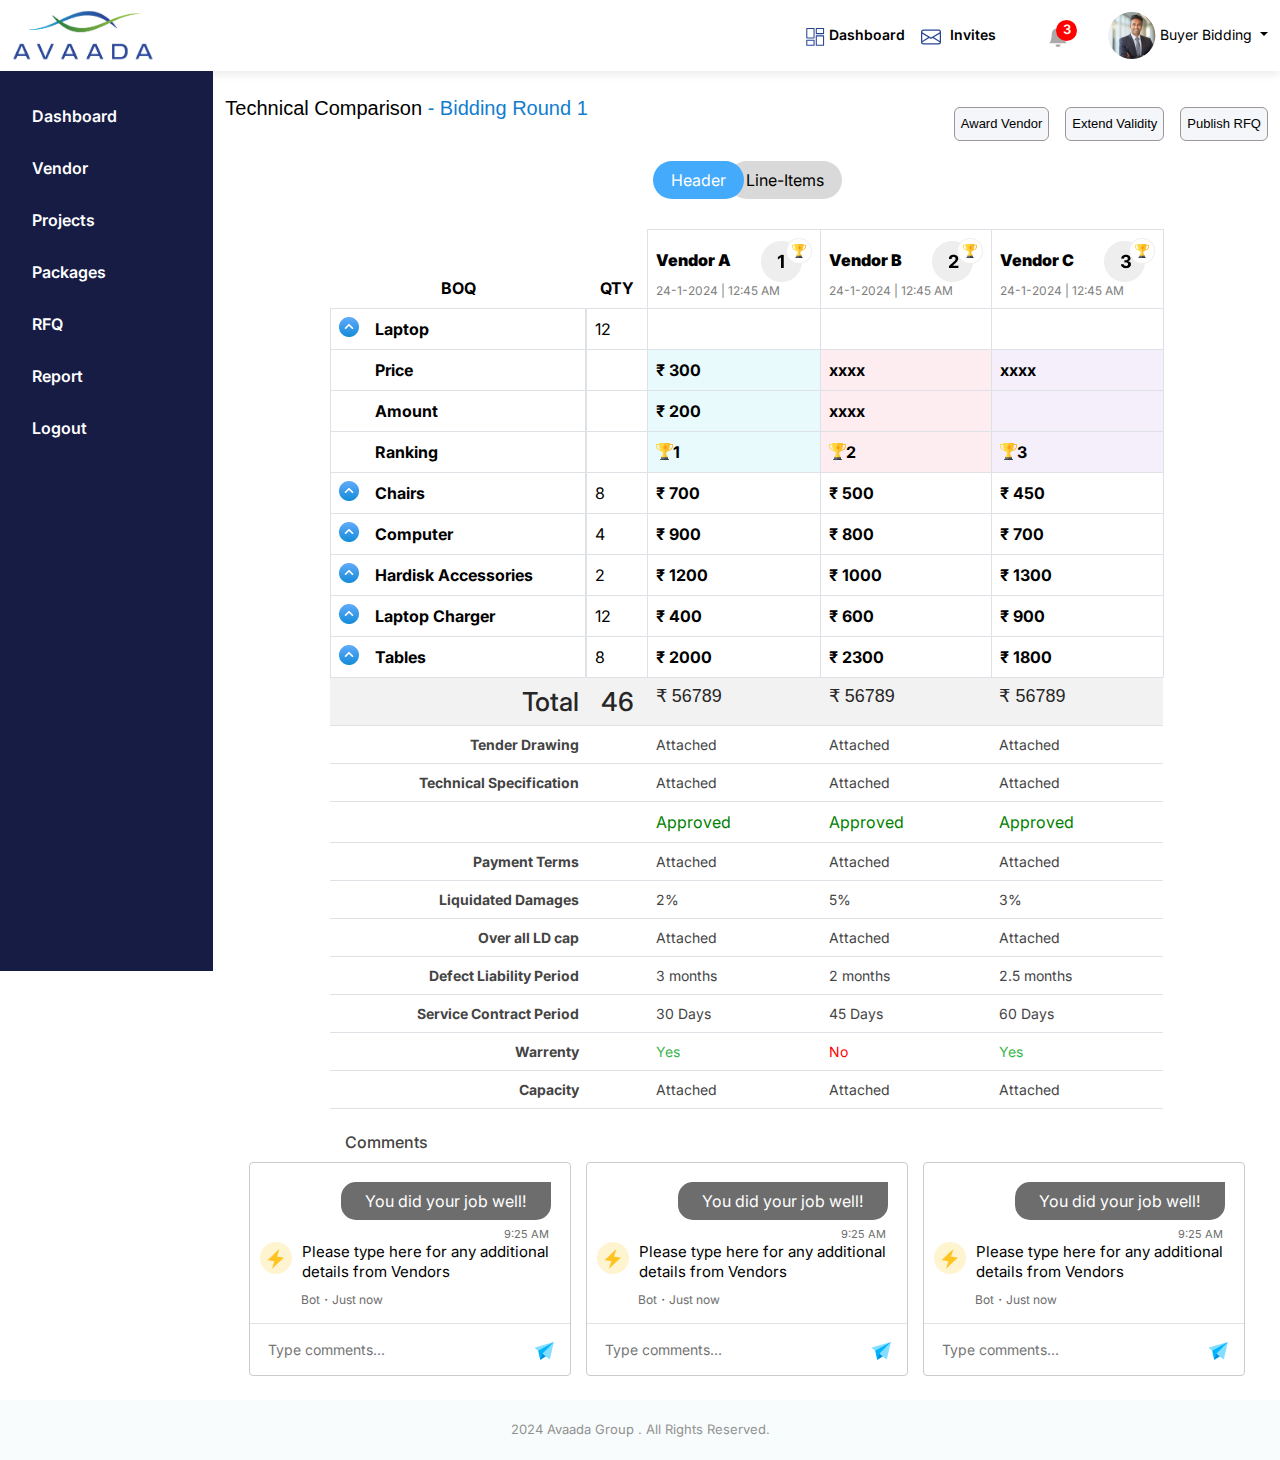
<file: Technicalcomparison.html>
<!DOCTYPE html>
<html lang="en">
  <head>
    <meta charset="UTF-8" />
    <meta name="viewport" content="width=device-width, initial-scale=1.0" />
    <title>Avaada</title>
    <link rel="stylesheet" href="css/bootstrap.min.css" />
    <link rel="stylesheet" href="css/style.css" />
    <link rel="preconnect" href="https://fonts.googleapis.com" />
    <link rel="preconnect" href="https://fonts.gstatic.com" crossorigin />
    <link
      href="https://fonts.googleapis.com/css2?family=Inter:wght@300;400;500;600;700;800&display=swap"
      rel="stylesheet"
    />
    <style>
      /* Custom CSS to remove left and right borders for each cell */
      .custom-borders td {
        border-left: none;
        border-right: none;
      }
      .custom-borders td.border-top {
        border-top: 1px solid #dee2e6; /* Bootstrap's default border color */
      }
      .custom-borders td.border-bottom {
        border-bottom: 1px solid #dee2e6; /* Bootstrap's default border color */
      }
      .table h2 {
        margin: 0 !important;
      }

      .table tr p {
        margin-bottom: 0 !important;
      }

      .header_lineitem {
        display: flex;
        justify-content: center;
        margin-bottom: 30px;
      }

      .header-tb {
        color: #000;
        font-size: 16px;
        padding: 7px 18px;
        border-radius: 25px;

        background: #d9d9d9;
      }

      .line-tb {
        color: #fff;
        font-size: 16px;
        background: #44aafb;
        padding: 7px 18px;
        border-radius: 25px;
        left: -15px;
        position: relative;
      }

      .tble-sty .btn-outline-success {
        padding: 2px 11px;
      }

      .tble-sty .btn-outline-danger {
        padding: 2px 11px;
      }

      .bor-tp {
        border-top: #dee2e6 solid 1px !important;
      }

      /* new code */

      .listing_projectss {
        display: flex;
        margin: 20px 0 20px 0;
      }

      .extend_evaluation {
        display: flex;
        margin-left: auto;
        gap: 1rem;
        align-items: center;
      }

      .jobw_well {
        background: #6d6d6d;
        border-radius: 15px;
        border-top-right-radius: 0;
        color: #fff;
        padding: 7px 10px;
        width: 210px;
        box-sizing: border-box;
        margin: 19px;
        margin-left: auto;
        text-align: center;
      }

      .time-am {
        color: #6d6d6d;
        font-size: 11px;
        width: 66px;
        margin-left: auto;
        margin-top: -13px;
      }

      .icon_type {
        display: flex;
        margin: 0 0 9px 10px;
      }

      .typehere-bx {
        color: #000;
        font-size: 15px;
        line-height: 20px;
        margin-left: 10px;
      }

      .bot_just {
        color: #6d6d6d;
        font-size: 12px;
        margin-left: 3.2rem;
      }

      .comments_main {
        margin: 24px 0;
      }

      .comments_main h3 {
        color: #444444;
        margin-left: 7.5rem;
        font-size: 16px;
        margin-bottom: 10px;
      }

      .comments_main_in {
        display: flex;
        justify-content: center;
      }

      .comments_in {
        border: #cbcbcb solid 1px;
        border-radius: 4px;
        width: 322px;
        margin-right: 15px;
      }
      .comments_in:last-child {
        margin-right: 0;
      }

      .type_reply {
        color: #9f9494;
        display: flex;
        padding: 14px 16px;
        margin-top: 14px;
        font-size: 14px;
        border-top: #e4e3e3 solid 1px;
      }

      .type_reply input {
        outline: none !important;
        border: none;
        width: 280px;
      }
    </style>
    <link
      rel="stylesheet"
      href="https://cdn.jsdelivr.net/npm/bootstrap@5.3.0/dist/css/bootstrap.min.css"
      integrity="sha384-rHyoN1iRsVXV4nD0JutlnGaslCJuC7uwjduW9SVrLvRYooPp2bWYgmgJQIXwl/Sp"
      crossorigin="anonymous"
    />
  </head>
  <body>
    <header>
      <div class="container-fluid">
        <div class="row">
          <div class="col-md-2">
            <a href="index.html"
              ><img src="images/logo.png" alt="" height="51"
            /></a>
          </div>

          <div class="col-md-5 ms-auto invites_log1">
            <div class="invites">
              <a href="invite.html"
                ><span></span>
                <svg
                  width="19"
                  height="18"
                  viewBox="0 0 19 18"
                  fill="none"
                  xmlns="http://www.w3.org/2000/svg"
                >
                  <path
                    fill-rule="evenodd"
                    clip-rule="evenodd"
                    d="M10.2937 7.32302H17.5617C17.7015 7.32302 17.8355 7.37855 17.9344 7.47738C18.0332 7.57621 18.0887 7.71025 18.0887 7.85002V17.299C18.0887 17.4388 18.0332 17.5728 17.9344 17.6717C17.8355 17.7705 17.7015 17.826 17.5617 17.826H10.2937C10.1539 17.826 10.0199 17.7705 9.92107 17.6717C9.82224 17.5728 9.76672 17.4388 9.76672 17.299V7.85002C9.76672 7.71025 9.82224 7.57621 9.92107 7.47738C10.0199 7.37855 10.1539 7.32302 10.2937 7.32302ZM10.8207 5.08702H17.0347V1.05302H10.8207V5.08602V5.08702ZM17.5617 6.13902H10.2937C10.1539 6.13902 10.0199 6.0835 9.92107 5.98467C9.82224 5.88584 9.76672 5.75179 9.76672 5.61202V0.526023C9.76672 0.386254 9.82224 0.25221 9.92107 0.153378C10.0199 0.0545463 10.1539 -0.000976562 10.2937 -0.000976562H17.5617C17.7015 -0.000976562 17.8355 0.0545463 17.9344 0.153378C18.0332 0.25221 18.0887 0.386254 18.0887 0.526023V5.61402C18.0887 5.75379 18.0332 5.88784 17.9344 5.98667C17.8355 6.0855 17.7015 6.14102 17.5617 6.14102V6.13902ZM1.31572 16.772H7.52972V12.739H1.31572V16.772ZM8.05672 17.826H0.788719C0.64895 17.826 0.514905 17.7705 0.416073 17.6717C0.317242 17.5728 0.261719 17.4388 0.261719 17.299V12.211C0.261719 12.0713 0.317242 11.9372 0.416073 11.8384C0.514905 11.7395 0.64895 11.684 0.788719 11.684H8.05672C8.19649 11.684 8.33053 11.7395 8.42936 11.8384C8.5282 11.9372 8.58372 12.0713 8.58372 12.211V17.299C8.58372 17.4388 8.5282 17.5728 8.42936 17.6717C8.33053 17.7705 8.19649 17.826 8.05672 17.826ZM0.788719 -0.000976562H8.05672C8.19649 -0.000976562 8.33053 0.0545463 8.42936 0.153378C8.5282 0.25221 8.58372 0.386254 8.58372 0.526023V9.97502C8.58372 10.1148 8.5282 10.2488 8.42936 10.3477C8.33053 10.4465 8.19649 10.502 8.05672 10.502H0.788719C0.64895 10.502 0.514905 10.4465 0.416073 10.3477C0.317242 10.2488 0.261719 10.1148 0.261719 9.97502V0.526023C0.261719 0.386254 0.317242 0.25221 0.416073 0.153378C0.514905 0.0545463 0.64895 -0.000976562 0.788719 -0.000976562ZM7.52972 1.05302H1.31572V9.44702H7.52972V1.05302ZM17.0297 8.37702H10.8207V16.771H17.0347L17.0297 8.37702Z"
                    fill="#274594"
                  />
                </svg>
                Dashboard
              </a>
              <a href="invite.html"
                ><span
                  ><svg
                    xmlns="http://www.w3.org/2000/svg"
                    width="20"
                    height="20"
                    fill="currentColor"
                    class="bi bi-envelope"
                    viewBox="0 0 16 16"
                  >
                    <path
                      d="M0 4a2 2 0 0 1 2-2h12a2 2 0 0 1 2 2v8a2 2 0 0 1-2 2H2a2 2 0 0 1-2-2zm2-1a1 1 0 0 0-1 1v.217l7 4.2 7-4.2V4a1 1 0 0 0-1-1zm13 2.383-4.708 2.825L15 11.105zm-.034 6.876-5.64-3.471L8 9.583l-1.326-.795-5.64 3.47A1 1 0 0 0 2 13h12a1 1 0 0 0 .966-.741M1 11.105l4.708-2.897L1 5.383z"
                    ></path></svg
                ></span>
                Invites
              </a>
            </div>

            <div class="notification">
              <a
                class="dropdown-toggle"
                href="#"
                role="button"
                data-bs-toggle="dropdown"
                aria-expanded="false"
              >
                <svg
                  xmlns="http://www.w3.org/2000/svg"
                  width="20"
                  height="20"
                  fill="currentColor"
                  class="bi bi-bell-fill"
                  viewBox="0 0 16 16"
                >
                  <path
                    d="M8 16a2 2 0 0 0 2-2H6a2 2 0 0 0 2 2m.995-14.901a1 1 0 1 0-1.99 0A5 5 0 0 0 3 6c0 1.098-.5 6-2 7h14c-1.5-1-2-5.902-2-7 0-2.42-1.72-4.44-4.005-4.901"
                  />
                </svg>

                <div class="circle">3</div>
              </a>

              <div class="dropdown">
                <div class="notifications dropdown-menu">
                  <div class="notifications_heading justify-content-between">
                    Notifications

                    <span>2 New</span>
                  </div>

                  <div class="notifications_inside">
                    <ul>
                      <li>
                        <a href="#"
                          >New vendor details submitted: Vendor Code VND205</a
                        >
                        <div class="time_outer">
                          <img src="images/time.png" alt="" /> 30 Min Ago
                        </div>
                      </li>

                      <li>
                        <a href="#"
                          >Vendor details received: Vendor Code VND203, Name -
                          MechCorp Engineering.</a
                        >
                        <div class="time_outer">
                          <img src="images/time.png" alt="" /> 47 Min Ago
                        </div>
                      </li>
                    </ul>
                  </div>
                </div>
              </div>
            </div>

            <div class="user_box">
              <img src="images/userkumar.png" alt="" />
              <a
                class="dropdown-toggle"
                href="#"
                role="button"
                data-bs-toggle="dropdown"
                aria-expanded="false"
              >
                Buyer Bidding
              </a>

              <div class="dropdown">
                <ul class="dropdown-menu">
                  <li><a class="dropdown-item" href="#">Profile </a></li>
                  <li><a class="dropdown-item" href="#">Settings</a></li>
                  <li><a class="dropdown-item" href="index.html">Logout</a></li>
                </ul>
              </div>
            </div>
          </div>
        </div>
      </div>
    </header>

    <section>
      <div class="container-fluid">
        <div class="row">
          <div class="col-md-2 left_menu">
            <ul>
              <li><a href="#">Dashboard</a></li>
              <li><a href="existing_vendors.html">Vendor</a></li>
              <li><a href="Projectlistingbuyerbidding.html">Projects</a></li>
              <li><a href="Packagebuyerbidding.html">Packages</a></li>
              <li><a href="Listingrfqbuyerbidding.html">RFQ</a></li>
              <li><a href="#">Report</a></li>
              <li><a href="index.html">Logout</a></li>
              <!-- <li><a href="#">Accounts</a></li> -->
            </ul>
          </div>

          <div class="col-md-10">
            <div class="listing_projectss">
              <p class="listing_rfq">
                Technical Comparison
                <strong style="color: #127dcf; font-weight: 500"
                  >- Bidding Round 1</strong
                >
              </p>
              <div style="display: flex; align-items: center; gap: 1rem">
                <button
                  style="font-size: 13px; border-radius: 6px; padding: 6px"
                  class="vendor_btn vendor_maine_content1"
                  href="#"
                >
                  Award Vendor
                </button>
                <button
                  style="font-size: 13px; border-radius: 6px; padding: 6px"
                  class="vendor_btn vendor_maine_content1"
                  href="#"
                >
                  Extend Validity
                </button>
                <button
                  style="font-size: 13px; border-radius: 6px; padding: 6px"
                  class="vendor_btn vendor_maine_content1"
                  href="#"
                >
                  Publish RFQ
                </button>
              </div>
            </div>

            <div class="header_lineitem">
              <span class="line-tb">Header</span>
              <span class="header-tb">Line-Items</span>
            </div>

            <table
              class="table table-bordered tble-sty"
              style="width: 80%; margin: auto"
            >
              <thead>
                <tr style="border-top: none">
                  <th
                    style="text-align: center; border: none; border-top: none"
                  >
                    BOQ
                  </th>
                  <th
                    style="text-align: center; border: none; border-top: none"
                  >
                    QTY
                  </th>
                  <th class="bor-tp">
                    <div>
                      <div
                        style="
                          display: flex;
                          align-items: center;
                          justify-content: space-between;
                        "
                      >
                        <p><b>Vendor A</b></p>
                        <img src="images/Vendor_1.png" />
                      </div>
                      <p
                        style="
                          color: #7e7e7e;
                          font-size: 12px;
                          font-weight: 400;
                        "
                      >
                        24-1-2024 | 12:45 AM
                      </p>
                    </div>
                  </th>
                  <th class="bor-tp">
                    <div>
                      <div
                        style="
                          display: flex;
                          align-items: center;
                          justify-content: space-between;
                        "
                      >
                        <p><b>Vendor B</b></p>
                        <img src="images/Vendor_2.png" />
                      </div>
                      <p
                        style="
                          color: #7e7e7e;
                          font-size: 12px;
                          font-weight: 400;
                        "
                      >
                        24-1-2024 | 12:45 AM
                      </p>
                    </div>
                  </th>
                  <th class="bor-tp">
                    <div>
                      <div
                        style="
                          display: flex;
                          align-items: center;
                          justify-content: space-between;
                        "
                      >
                        <p><b>Vendor C</b></p>
                        <img src="images/Vendor_3.png" />
                      </div>
                      <p
                        style="
                          color: #7e7e7e;
                          font-size: 12px;
                          font-weight: 400;
                        "
                      >
                        24-1-2024 | 12:45 AM
                      </p>
                    </div>
                  </th>
                </tr>
              </thead>
              <tbody>
                <tr>
                  <td style="display: flex; gap: 1rem">
                    <img
                      src="images/arrow_vendor.png"
                      width="20px"
                      height="20px"
                    />
                    <p><b>Laptop</b></p>
                  </td>
                  <td>12</td>
                  <td><b></b></td>
                  <td><b></b></td>
                  <td><b></b></td>
                </tr>
                <tr>
                  <td style="display: flex; gap: 1rem">
                    <p style="margin-left: 36px"><b>Price</b></p>
                  </td>
                  <td></td>
                  <td style="background-color: #e8fafb">
                    <p><b>₹ 300</b></p>
                  </td>
                  <td style="background-color: #fdecf0"><b>xxxx</b></td>
                  <td style="background-color: #f5effc"><b>xxxx</b></td>
                </tr>
                <tr>
                  <td style="display: flex; gap: 1rem">
                    <p style="margin-left: 36px"><b>Amount</b></p>
                  </td>
                  <td></td>
                  <td style="background-color: #e8fafb">
                    <p><b>₹ 200</b></p>
                  </td>
                  <td style="background-color: #fdecf0"><b>xxxx</b></td>
                  <td style="background-color: #f5effc"><b></b></td>
                </tr>
                <tr>
                  <td style="display: flex; gap: 1rem">
                    <p style="margin-left: 36px"><b>Ranking</b></p>
                  </td>
                  <td></td>
                  <td style="background-color: #e8fafb">
                    <div class="trophy_listing">
                      <img src="images/trophy.png" alt="" />
                      <p><b>1</b></p>
                    </div>
                  </td>
                  <td style="background-color: #fdecf0">
                    <div class="trophy_listing">
                      <img src="images/trophy.png" alt="" /><b>2</b>
                    </div>
                  </td>
                  <td style="background-color: #f5effc">
                    <div class="trophy_listing">
                      <img src="images/trophy.png" alt="" /><b>3</b>
                    </div>
                  </td>
                </tr>

                <tr>
                  <td style="display: flex; gap: 1rem">
                    <img
                      src="images/arrow_vendor.png"
                      width="20px"
                      height="20px"
                    />
                    <p><b>Chairs</b></p>
                  </td>
                  <td>8</td>
                  <td><b>₹ 700</b></td>
                  <td><b>₹ 500</b></td>
                  <td><b>₹ 450</b></td>
                </tr>
                <tr>
                  <td style="display: flex; gap: 1rem">
                    <img
                      src="images/arrow_vendor.png"
                      width="20px"
                      height="20px"
                    />
                    <p><b>Computer</b></p>
                  </td>
                  <td>4</td>
                  <td><b>₹ 900</b></td>
                  <td><b>₹ 800</b></td>
                  <td><b>₹ 700</b></td>
                </tr>
                <tr>
                  <td style="display: flex; gap: 1rem">
                    <img
                      src="images/arrow_vendor.png"
                      width="20px"
                      height="20px"
                    />
                    <p><b>Hardisk Accessories</b></p>
                  </td>
                  <td>2</td>
                  <td><b>₹ 1200</b></td>
                  <td><b>₹ 1000</b></td>
                  <td><b>₹ 1300</b></td>
                </tr>
                <tr>
                  <td style="display: flex; gap: 1rem">
                    <img
                      src="images/arrow_vendor.png"
                      width="20px"
                      height="20px"
                    />
                    <p><b>Laptop Charger</b></p>
                  </td>
                  <td>12</td>
                  <td><b>₹ 400</b></td>
                  <td><b>₹ 600</b></td>
                  <td><b>₹ 900</b></td>
                </tr>
                <tr>
                  <td style="display: flex; gap: 1rem">
                    <img
                      src="images/arrow_vendor.png"
                      width="20px"
                      height="20px"
                    />
                    <p><b>Tables</b></p>
                  </td>
                  <td>8</td>
                  <td><b>₹ 2000</b></td>
                  <td><b>₹ 2300</b></td>
                  <td><b>₹ 1800</b></td>
                </tr>

                <tr>
                  <td
                    style="
                      text-align: end;
                      border: none;
                      background-color: #f2f2f2;
                    "
                  >
                    <h2>Total</h2>
                  </td>
                  <td
                    style="
                      text-align: center;
                      border: none;
                      background-color: #f2f2f2;
                    "
                  >
                    <h2>46</h2>
                  </td>
                  <td
                    style="
                      text-align: center;
                      border: none;
                      background-color: #f2f2f2;
                    "
                  >
                    <h2 class="rupees_block">₹ 56789</h2>
                  </td>
                  <td
                    style="
                      text-align: center;
                      border: none;
                      background-color: #f2f2f2;
                    "
                  >
                    <h2 class="rupees_block">₹ 56789</h2>
                  </td>
                  <td
                    style="
                      text-align: center;
                      border: none;
                      background-color: #f2f2f2;
                    "
                  >
                    <h2 class="rupees_block">₹ 56789</h2>
                  </td>
                </tr>
                <tr class="custom-borders">
                  <td class="border-top border-bottom text-end">
                    <p style="color: #444444; font-size: 14px">
                      <b>Tender Drawing</b>
                    </p>
                  </td>
                  <td></td>
                  <td class="border-top border-bottom">
                    <p
                      style="font-size: 14px; color: #444444; font-weight: 400"
                    >
                      Attached
                    </p>
                  </td>

                  <td class="border-top border-bottom">
                    <p
                      style="font-size: 14px; color: #444444; font-weight: 400"
                    >
                      Attached
                    </p>
                  </td>
                  <td class="border-top border-bottom">
                    <p
                      style="font-size: 14px; color: #444444; font-weight: 400"
                    >
                      Attached
                    </p>
                  </td>
                </tr>
                <tr class="custom-borders">
                  <td class="border-top border-bottom text-end">
                    <p style="color: #444444; font-size: 14px">
                      <b>Technical Specification</b>
                    </p>
                  </td>
                  <td></td>
                  <td class="border-top border-bottom">
                    <p
                      style="font-size: 14px; color: #444444; font-weight: 400"
                    >
                      Attached
                    </p>
                  </td>
                  <td class="border-top border-bottom">
                    <p
                      style="font-size: 14px; color: #444444; font-weight: 400"
                    >
                      Attached
                    </p>
                  </td>
                  <td class="border-top border-bottom">
                    <p
                      style="font-size: 14px; color: #444444; font-weight: 400"
                    >
                      Attached
                    </p>
                  </td>
                </tr>
                <tr class="custom-borders">
                  <td class="border-top border-bottom text-end">
                    <p></p>
                  </td>
                  <td></td>
                  <td class="border-top border-bottom">
                    <p class="lets_approve_block">Approved</p>
                  </td>
                  <td class="border-top border-bottom">
                    <p class="lets_approve_block">Approved</p>
                  </td>
                  <td class="border-top border-bottom">
                    <p class="lets_approve_block">Approved</p>
                  </td>
                </tr>
                <tr class="custom-borders">
                  <td class="border-top border-bottom text-end">
                    <p style="color: #444444; font-size: 14px">
                      <b>Payment Terms</b>
                    </p>
                  </td>
                  <td></td>
                  <td class="border-top border-bottom">
                    <p
                      style="font-size: 14px; color: #444444; font-weight: 400"
                    >
                      Attached
                    </p>
                  </td>
                  <td class="border-top border-bottom">
                    <p
                      style="font-size: 14px; color: #444444; font-weight: 400"
                    >
                      Attached
                    </p>
                  </td>
                  <td class="border-top border-bottom">
                    <p
                      style="font-size: 14px; color: #444444; font-weight: 400"
                    >
                      Attached
                    </p>
                  </td>
                </tr>
                <tr class="custom-borders">
                  <td class="border-top border-bottom text-end">
                    <p style="color: #444444; font-size: 14px">
                      <b>Liquidated Damages</b>
                    </p>
                  </td>
                  <td></td>
                  <td class="border-top border-bottom">
                    <p
                      style="font-size: 14px; color: #444444; font-weight: 400"
                    >
                      2%
                    </p>
                  </td>
                  <td class="border-top border-bottom">
                    <p
                      style="font-size: 14px; color: #444444; font-weight: 400"
                    >
                      5%
                    </p>
                  </td>
                  <td class="border-top border-bottom">
                    <p
                      style="font-size: 14px; color: #444444; font-weight: 400"
                    >
                      3%
                    </p>
                  </td>
                </tr>
                <tr class="custom-borders">
                  <td class="border-top border-bottom text-end">
                    <p style="color: #444444; font-size: 14px">
                      <b>Over all LD cap</b>
                    </p>
                  </td>
                  <td></td>
                  <td class="border-top border-bottom">
                    <p
                      style="font-size: 14px; color: #444444; font-weight: 400"
                    >
                      Attached
                    </p>
                  </td>
                  <td class="border-top border-bottom">
                    <p
                      style="font-size: 14px; color: #444444; font-weight: 400"
                    >
                      Attached
                    </p>
                  </td>
                  <td class="border-top border-bottom">
                    <p
                      style="font-size: 14px; color: #444444; font-weight: 400"
                    >
                      Attached
                    </p>
                  </td>
                </tr>
                <tr class="custom-borders">
                  <td class="border-top border-bottom text-end">
                    <p style="color: #444444; font-size: 14px">
                      <b>Defect Liability Period</b>
                    </p>
                  </td>
                  <td></td>
                  <td class="border-top border-bottom">
                    <p
                      style="font-size: 14px; color: #444444; font-weight: 400"
                    >
                      3 months
                    </p>
                  </td>
                  <td class="border-top border-bottom">
                    <p
                      style="font-size: 14px; color: #444444; font-weight: 400"
                    >
                      2 months
                    </p>
                  </td>
                  <td class="border-top border-bottom">
                    <p
                      style="font-size: 14px; color: #444444; font-weight: 400"
                    >
                      2.5 months
                    </p>
                  </td>
                </tr>

                <tr class="custom-borders">
                  <td class="border-top border-bottom text-end">
                    <p style="color: #444444; font-size: 14px">
                      <b>Service Contract Period</b>
                    </p>
                  </td>
                  <td></td>
                  <td class="border-top border-bottom">
                    <p
                      style="font-size: 14px; color: #444444; font-weight: 400"
                    >
                      30 Days
                    </p>
                  </td>
                  <td class="border-top border-bottom">
                    <p
                      style="font-size: 14px; color: #444444; font-weight: 400"
                    >
                      45 Days
                    </p>
                  </td>
                  <td class="border-top border-bottom">
                    <p
                      style="font-size: 14px; color: #444444; font-weight: 400"
                    >
                      60 Days
                    </p>
                  </td>
                </tr>

                <tr class="custom-borders">
                  <td class="border-top border-bottom text-end">
                    <p style="color: #444444; font-size: 14px">
                      <b>Warrenty</b>
                    </p>
                  </td>
                  <td></td>
                  <td class="border-top border-bottom">
                    <p style="color: #3ab54a; font-size: 14px">Yes</p>
                  </td>
                  <td class="border-top border-bottom">
                    <p style="color: red; font-size: 14px">No</p>
                  </td>
                  <td class="border-top border-bottom">
                    <p style="color: #3ab54a; font-size: 14px">Yes</p>
                  </td>
                </tr>
                <tr class="custom-borders">
                  <td class="border-top border-bottom text-end">
                    <p style="color: #444444; font-size: 14px">
                      <b>Capacity</b>
                    </p>
                  </td>
                  <td></td>
                  <td class="border-top border-bottom">
                    <p
                      style="font-size: 14px; color: #444444; font-weight: 400"
                    >
                      Attached
                    </p>
                  </td>
                  <td class="border-top border-bottom">
                    <p
                      style="font-size: 14px; color: #444444; font-weight: 400"
                    >
                      Attached
                    </p>
                  </td>
                  <td class="border-top border-bottom">
                    <p
                      style="font-size: 14px; color: #444444; font-weight: 400"
                    >
                      Attached
                    </p>
                  </td>
                </tr>
              </tbody>
            </table>

            <div class="comments_main">
              <h3>Comments</h3>
              <div class="comments_main_in">
                <div class="comments_in">
                  <div class="jobw_well">You did your job well!</div>
                  <div class="time-am">9:25 AM</div>

                  <div class="icon_type">
                    <img
                      src="images/comment_3.png"
                      width="32px"
                      height="32px"
                    />
                    <div class="typehere-bx">
                      Please type here for any additional details from Vendors
                    </div>
                  </div>

                  <div class="bot_just">Bot・Just now</div>

                  <div class="type_reply justify-content-between">
                    <input type="text" placeholder="Type comments..." />

                    <span>
                      <a href="#"> <img src="images/Send_2.png" /></a
                    ></span>
                  </div>
                </div>

                <div class="comments_in">
                  <div class="jobw_well">You did your job well!</div>
                  <div class="time-am">9:25 AM</div>

                  <div class="icon_type">
                    <img
                      src="images/comment_3.png"
                      width="32px"
                      height="32px"
                    />
                    <div class="typehere-bx">
                      Please type here for any additional details from Vendors
                    </div>
                  </div>

                  <div class="bot_just">Bot・Just now</div>

                  <div class="type_reply justify-content-between">
                    <input type="text" placeholder="Type comments..." />

                    <span>
                      <a href="#"> <img src="images/Send_2.png" /></a
                    ></span>
                  </div>
                </div>

                <div class="comments_in">
                  <div class="jobw_well">You did your job well!</div>
                  <div class="time-am">9:25 AM</div>

                  <div class="icon_type">
                    <img
                      src="images/comment_3.png"
                      width="32px"
                      height="32px"
                    />
                    <div class="typehere-bx">
                      Please type here for any additional details from Vendors
                    </div>
                  </div>

                  <div class="bot_just">Bot・Just now</div>

                  <div class="type_reply justify-content-between">
                    <input type="text" placeholder="Type comments..." />

                    <span>
                      <a href="#"> <img src="images/Send_2.png" /></a
                    ></span>
                  </div>
                </div>
              </div>
            </div>
          </div>
        </div>
      </div>
    </section>

    <footer class="top_remove">2024 Avaada Group . All Rights Reserved.</footer>
    <script src="js/popper.min.js"></script>
    <script src="js/bootstrap.min.js"></script>
    <script src="https://code.jquery.com/jquery-3.5.1.slim.min.js"></script>
    <script src="https://code.jquery.com/jquery-3.5.1.slim.min.js"></script>
    <script src="https://cdn.jsdelivr.net/npm/@popperjs/core@2.5.1/dist/umd/popper.min.js"></script>
    <script src="https://maxcdn.bootstrapcdn.com/bootstrap/4.5.2/js/bootstrap.min.js"></script>
    <!-- Your custom JavaScript -->
    <script>
      // Function to close the first modal
      function closeApproveModal() {
        $("#approvepublishModal").modal("hide");
      }

      // Function to open the second modal and close the first modal
      function openCongratulationsModal() {
        // Close the first modal
        closeApproveModal();

        // Open the second modal
        $("#congratulationsModal").modal("show");
      }

      // Use the show.bs.modal event of the second modal to close the first modal
      $("#congratulationsModal").on("show.bs.modal", function (e) {
        closeApproveModal();
      });
    </script>

    <script>
      $(document).ready(function () {
        // Ensure the document is ready before executing this script

        // Function to open the modal
        function openExtendValidityModal() {
          $("#extendValidityModal").modal("show");
        }

        // Attach the function to the click event of the button
        $(".vendor_btn").on("click", function (e) {
          e.preventDefault();
          openExtendValidityModal();
        });

        // Function to handle the "Extend" button click
        function extendValidity() {
          // Add your logic here to handle validity extension
          // For example, you can make an AJAX call to your server to update validity
          // Replace the alert with your actual logic
          alert("Validity extended!");

          // Close the modal after extending validity (optional)
          $("#extendValidityModal").modal("hide");
        }

        // Attach the extendValidity function to the "Extend" button
        $(".btn-primary").on("click", extendValidity);
      });
      function reloadPage() {
        location.reload(true); // Passing true forces a reload from the server
      }
    </script>
    <script>
      function validateAndOpenModal() {
        // Reset previous error messages
        clearErrors();

        // Validate REQ No.
        var reqNumber = document.getElementById("reqNumber").value;
        if (!reqNumber) {
          displayError("reqNumberError", "Please enter REQ No.");
          return;
        }

        // Validate Current Validity
        var currentValidity = document.getElementById("currentValidity").value;
        if (!currentValidity) {
          displayError("currentValidityError", "Please enter Current Validity");
          return;
        }

        // Validate Current Contact Name
        var currentContactName =
          document.getElementById("currentContactName").value;
        if (!currentContactName) {
          displayError(
            "currentContactNameError",
            "Please enter Current Contact Name"
          );
          return;
        }

        // Validate New Validity
        var newValidity = document.getElementById("newValidity").value;
        if (!newValidity) {
          displayError("newValidityError", "Please enter New Validity");
          return;
        }

        // If all validations pass, open the new modal
        openNewModal();
      }

      function openNewModal() {
        // Add your logic here to open the new modal
        // For example, you can use Bootstrap's modal functions
        // Replace the following line with your actual modal opening code
        alert("New modal opened!");
      }

      function displayError(elementId, errorMessage) {
        var errorElement = document.getElementById(elementId);
        errorElement.innerHTML = errorMessage;
        errorElement.style.display = "block";
      }

      function clearErrors() {
        var errorElements = document.querySelectorAll(".error-message");
        errorElements.forEach(function (element) {
          element.innerHTML = "";
          element.style.display = "none";
        });
      }
    </script>
    <script>
      function validateAndOpenNewModal() {
        // Reset previous error messages
        clearErrors();

        // Validate REQ No.
        var reqNumber = document.getElementById("reqNumber").value;
        if (!reqNumber) {
          displayError("reqNumberError", "Please enter REQ No.");
          return;
        }

        // Validate Current Validity
        var currentValidity = document.getElementById("currentValidity").value;
        if (!currentValidity) {
          displayError("currentValidityError", "Please enter Current Validity");
          return;
        }

        // Validate Current Contact Name
        var currentContactName =
          document.getElementById("currentContactName").value;
        if (!currentContactName) {
          displayError(
            "currentContactNameError",
            "Please enter Current Contact Name"
          );
          return;
        }

        // Validate New Validity
        var newValidity = document.getElementById("newValidity").value;
        if (!newValidity) {
          displayError("newValidityError", "Please enter New Validity");
          return;
        }

        // If all validations pass, open the new modal
        $("#newModal").modal("show");
      }

      function displayError(elementId, errorMessage) {
        var errorElement = document.getElementById(elementId);
        errorElement.innerHTML = errorMessage;
        errorElement.style.display = "block";
      }

      function clearErrors() {
        var errorElements = document.querySelectorAll(".error-message");
        errorElements.forEach(function (element) {
          element.innerHTML = "";
          element.style.display = "none";
        });
      }
    </script>
    <script>
      $(document).ready(function () {
        // Hide the first modal when the second modal is shown
        $("#newModal").on("show.bs.modal", function () {
          $("#extendValidityModal").modal("hide");
        });
      });

      function validateAndOpenNewModal() {
        // Your validation logic here

        // If validation is successful, show the new modal
        $("#newModal").modal("show");
      }
    </script>
    <script>
      $(document).ready(function () {
        // Hide the first modal when the second modal is shown
        $("#newModal").on("show.bs.modal", function () {
          $("#extendValidityModal").modal("hide");
        });
      });

      function validateAndOpenNewModal() {
        // Your validation logic here

        // If validation is successful, show the new modal
        $("#newModal").modal("show");
      }
    </script>
    <script>
      function yesButton() {
        // Open the success modal
        var successModal = document.getElementById("successModal");
        successModal.style.display = "block";

        // You might also want to add code to close the modal when desired
        // For example, if you have a close button within the modal:
        // var closeButton = successModal.querySelector(".close");
        // closeButton.addEventListener("click", function() {
        //   successModal.style.display = "none";
        // });

        // You can customize this code based on your modal structure and requirements
      }
    </script>
    <script>
      function yesButton() {
        // Open the newModalss modal
        var newModalss = new bootstrap.Modal(
          document.getElementById("newModalss")
        );
        newModalss.show();
      }

      function reloadPage() {
        // Reload or do any other actions you want when the modal is closed
        location.reload();
      }

      // Optionally, you can add a function to close the modal when the close button is clicked
      document.addEventListener("DOMContentLoaded", function () {
        var closeButton = document.querySelector("#newModalss .btn-close");
        closeButton.addEventListener("click", function () {
          var newModalss = new bootstrap.Modal(
            document.getElementById("newModalss")
          );
          newModalss.hide();
        });
      });
    </script>
    <script>
      function approveAndPublishs() {
        // Add logic to perform the "Approve and Publish" action
        console.log("Approve and Publish action performed");

        // Close the modal using Bootstrap's built-in functionality
        $("#approvepublishModals").modal("show");
      }
    </script>
    <script>
      function openApproveModal() {
        // Show the modal using JavaScript
        $("#approvepublishModal").modal("show");
      }

      function closeApproveModal() {
        // Close the modal using JavaScript
        $("#approvepublishModal").modal("hide");
      }

      function approveAndPublish() {
        // Add logic to perform the "Approve and Publish" action
        console.log("Approve and Publish action performed");

        // Close the modal using JavaScript
        closeApproveModal();
      }
    </script>
    <script>
      function openCongratulationsModal() {
        // Open the congratulations modal
        $("#congratulationsModal").modal("show");
      }
    </script>
  </body>
</html>
</file>
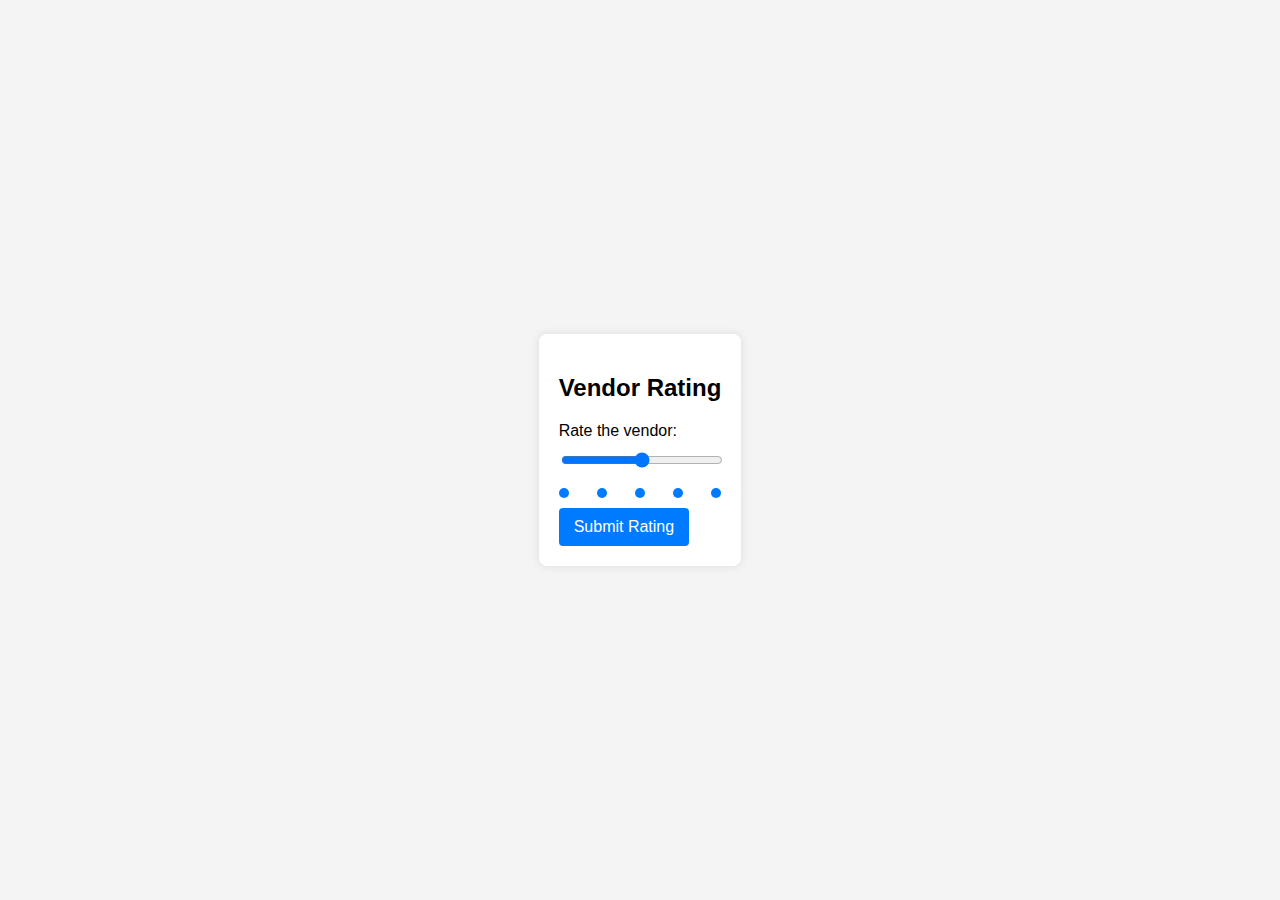
<file: css/test.html>
<!DOCTYPE html>
<html lang="en">
<head>
  <meta charset="UTF-8">
  <meta name="viewport" content="width=device-width, initial-scale=1.0">
  <title>Vendor Rating</title>
  <style>
    body {
      font-family: 'Arial', sans-serif;
      background-color: #f4f4f4;
      margin: 0;
      padding: 0;
      display: flex;
      align-items: center;
      justify-content: center;
      height: 100vh;
    }

    .rating-form {
      background-color: #fff;
      padding: 20px;
      border-radius: 8px;
      box-shadow: 0 0 10px rgba(0, 0, 0, 0.1);
    }

    .rating-label {
      font-size: 16px;
      margin-bottom: 10px;
    }

    .rating-slider {
      width: 100%;
      margin-bottom: 20px;
    }

    .slider-dots {
      display: flex;
      justify-content: space-between;
      margin-bottom: 10px;
    }

    .slider-dot {
      width: 10px;
      height: 10px;
      background-color: #007BFF;
      border-radius: 50%;
    }

    button {
      padding: 10px 15px;
      background-color: #007BFF;
      color: #fff;
      border: none;
      border-radius: 4px;
      cursor: pointer;
      font-size: 16px;
    }
  </style>
</head>
<body>

<div class="rating-form">
  <h2>Vendor Rating</h2>

  <div class="rating-label">Rate the vendor:</div>

  <input type="range" min="1" max="5" value="3" class="rating-slider" id="ratingSlider">
  
  <div class="slider-dots">
    <span class="slider-dot"></span>
    <span class="slider-dot"></span>
    <span class="slider-dot"></span>
    <span class="slider-dot"></span>
    <span class="slider-dot"></span>
  </div>

  <button type="button">Submit Rating</button>
</div>

<script>
  const slider = document.getElementById('ratingSlider');
  const sliderDots = document.querySelectorAll('.slider-dot');

  // Update the active dot based on slider value
  slider.addEventListener('input', () => {
    const value = parseInt(slider.value);
    sliderDots.forEach((dot, index) => {
      if (index < value) {
        dot.style.backgroundColor = '#007BFF';
      } else {
        dot.style.backgroundColor = 'transparent';
      }
    });
  });
</script>

</body>
</html>
</file>
<file: css/style.css>
body {
  margin: 0px;
  padding: 0px;
  outline: none;
  overflow-x: hidden;
  font-family: "Inter", sans-serif;
  background: #ffffff;
}

h1,
h2,
h3,
h4,
h5,
h6 {
  margin: 0px;
  padding: 0px;
}

footer {
  background: #f9fcfc;
  color: #929292;
  font-size: 13px;
  text-align: center;
  padding: 20px 0;
  margin-top: 50px;
}

.login-left .carousel-caption {
  position: relative;
  right: 0;
  left: 0;
}

.login-left .carousel-indicators [data-bs-target] {
  box-sizing: content-box;
  flex: 0 1 auto;
  width: 10px;
  height: 10px;
  padding: 0;
  border-radius: 50%;
  margin-right: 3px;
  margin-left: 3px;
  text-indent: -999px;
  cursor: pointer;
  background-color: #284f9d;
  background-clip: padding-box;
  border: 0;
  border-top: 10px solid transparent;
  border-bottom: 10px solid transparent;

  transition: opacity 0.6s ease;
}

.top_remove {
  margin-top: 0px;
}

.space {
  width: 100%;
  height: 40px;
}

.save_next_btn {
  background-color: #4f9433;
  color: #fff;
  font-size: 14px;
  border-radius: 50px;
  font-weight: 500;
  padding: 8px 26px;
}

.clear_btn {
  background-color: #fff;
  border: #cdd4d9 solid 1px;
  color: #000;
  font-size: 14px;
  border-radius: 50px;
  font-weight: 500;
  padding: 8px 26px;
}

.clear_btn:hover {
  background-color: #cdd4d9;
  border: #cdd4d9 solid 1px;
  color: #000;
  font-size: 14px;
  border-radius: 50px;
  font-weight: 500;
  padding: 8px 26px;
}

.save_next_btn:hover {
  background: rgb(2, 0, 36);
  background: linear-gradient(
    90deg,
    rgba(2, 0, 36, 1) 0%,
    rgba(33, 148, 206, 1) 0%,
    rgba(41, 75, 154, 1) 100%
  );
}

h1 {
  color: #272626;
  font-size: 23px;
  margin: 20px 0 11px 0;
}
h2 {
  color: #272626;
  font-size: 26px;
  margin: 20px 0 11px 0;
}

hr {
  margin: 9px 0;
  color: inherit;
  border: 0;
  border-top: var(--bs-border-width) solid;
  opacity: 0.25;
}

.mb-3 {
  margin-bottom: 0rem !important;
}

.green a {
  background: #4f9433;
}

a.green_clr {
  color: #4f9433 !important;
}

a.green {
  background: #4f9433 !important;
  color: #fff !important;
}

a.blue {
  background: #525c75 !important;
  color: #fff !important;
}

.login-outer:after {
  content: "";
  background: url(../images/bg-bottom.png) no-repeat bottom center;
  background-size: cover;
  bottom: -10px;
  height: 111px;
  position: fixed;
  width: 100%;
}

.user {
  position: absolute;
  color: #929292;
  left: 9px;
  bottom: 7px;
}

.lock {
  position: absolute;
  color: #929292;
  left: 9px;
  bottom: 7px;
}

.login-left {
  background: #f9fcfc;
  height: 100vh;
  text-align: center;
  padding: 50px 0 0 0;
  z-index: 1;
}

.sustainable_Solutions {
  width: 50%;
  margin: 0 auto;
  padding-top: 32px;
}

.sustain_heading {
  font-size: 25px;
  color: #000;
  font-weight: 500;
  text-align: center;
  line-height: 26px;
  margin: 20px 0;
}

.sub_sustain_heading {
  font-size: 15px;
  color: #797979;
  text-align: center;
}

/*login section code start*/

.login-form-ot {
  background: #fff;
  height: 100vh;
}

.login-form {
  padding: 77px 180px;

  margin: 0 auto;
}

.login-form,
label {
  font-weight: 500;
}

.text-center {
  text-align: center !important;
}

.text-center,
.title {
  font-size: 25px;
  color: #000;
}

.text-center p {
  font-size: 16px;
  color: #525252;
}

.eye {
  position: absolute;
  right: 10px;
  bottom: 14px;
  color: #929292;
}

.show-pass {
  cursor: pointer;
}

.show-pass {
  border-radius: 0 0.5rem 0.5rem 0 !important;
}

.bi-eye-slash::before {
  content: "\f340";
}

.show-pass .fa-eye {
  display: none;
}

.fa {
  font-family: var(--fa-style-family, "Font Awesome 6 Free");
  font-weight: var(--fa-style, 900);
}
.main_heading_name_fq {
  display: flex;
  align-items: baseline;
  justify-content: space-between;
}
/* 
.form-h {
  height: 49px;
  border: #c9c9c9 solid 1px;
  padding: 10px 40px;
} */
.lets_td_table_vendor {
  font-family: "inter" !important;
  font-size: 14px !important;
  font-weight: 700 !important;
  color: #000 !important;
}
.modal_panel_text_block_body {
  border: none !important;
  padding: 2px;
  background: none !important;
}
.mt-4 {
  margin-top: 0.5rem !important;
}

.lets_pakage_code_creation {
  font-family: "Inter";
  font-size: 14px;
  color: #2a4898;
  font-weight: 700;
}
.btn-log {
  width: 100%;
  background: rgb(2, 0, 36);
  margin-top: 10px;
  background: linear-gradient(
    90deg,
    rgba(2, 0, 36, 1) 0%,
    rgba(33, 148, 206, 1) 0%,
    rgba(41, 75, 154, 1) 100%
  );
  height: 49px;
  line-height: 37px;
  font-size: 18px;
  font-weight: 700;
}

.btn-log:hover {
  background: #4f9433;
  border: none;
}

.mb-2 {
  margin-bottom: -0.5rem !important;
}

.remember_me {
  font-size: 13px;
  color: #a1a1a1;
}

.for_pass {
  font-size: 13px;
  color: #276db1;
  text-decoration: none;
}

.login-form .login-title {
  text-align: center;
  position: relative;
  margin-bottom: 11px;
  z-index: 1;
  display: flex;
  align-items: center;
}

.login-form .login-title:before,
.login-form .login-title:after {
  content: "";
  height: 1px;
  flex: 1 1;
  left: 0;
  background-color: #e1e1f0;
  margin: 0;
  padding: 0;
}

.otp {
  border: #228cc8 solid 1px;
  font-size: 15px;
  width: 17%;
  color: #000000;
  margin-right: 18px;
  padding: 10px 0px;
  font-weight: 500;
}

.mr-top {
  margin-top: 7px;
}

.otp:last-child {
  margin-right: 0px;
}

.otp:hover {
  background: #f9f9f9;
  font-size: 15px;
  color: #000000;
  padding: 10px 0px;
  font-weight: 500;
}

.mb-4 {
  margin-bottom: 0.5rem !important;
}

/*login section code start*/

/*Vendor Registration popup code start*/

.vendor_popup_outer {
  justify-content: center;
  display: flex;
}

.vendor_heading {
  display: flex;
  font-size: 20px;
  border-bottom: #ececec solid 1px;
  padding-bottom: 8px;
  margin-block: 9px;
}

/*notifications code start*/

.notifications {
  width: 301px;
  position: absolute;
  background: white;
  top: 45px;
  right: 194px;
  border-radius: 10px;
  box-shadow: rgba(0, 0, 0, 0.07) 0px 4px 8px 0px;
  border: none !important;
  margin-top: 20px;
  padding-top: 0;
}

.notifications .dropdown-menu {
  border: none !important;
}
.remark_btn_factory {
  text-decoration: none;
  color: white;
}

.notifications_heading {
  background: #274594;
  color: #fff;
  display: flex;
  padding: 18px 12px;
  font-weight: 600;
  font-size: 20px;
  -webkit-border-top-left-radius: 10px;
  -webkit-border-top-right-radius: 10px;
  -moz-border-radius-topleft: 10px;
  -moz-border-radius-topright: 10px;
  border-top-left-radius: 10px;
  border-top-right-radius: 10px;
}

.notifications_heading span {
  background: #fff;
  color: #ff0000;
  border-radius: 6px;
  padding: 1px 7px;
  display: flex;
  justify-content: center;
  align-items: center;
  font-size: 14px;
}

.notifications_inside {
  padding: 10px 20px;
}

.notifications_inside ul {
  margin: 0px;
  padding: 0px;
}

.notifications_inside ul li {
  list-style: none;
  border-bottom: #c4c0c0 solid 1px;
  margin-top: 10px;
  padding-bottom: 14px;
}

.notifications_inside ul li:last-child {
  border-bottom: none;
}

.notifications_inside ul li a {
  color: #5c5a5a;
  font-size: 15px;
  text-decoration: none;
  line-height: 20px;
  font-weight: 600;
}

.notifications_inside ul li a:hover {
  color: #274594;
}

.time_outer {
  color: #969090;
  font-size: 13px;
  margin-top: 8px;
  font-weight: 600;
}

/*notifications code end*/

.chat_bx {
  position: fixed;
  right: 10px;
  bottom: 65px;
}

/*onboarding status code start*/

a.view_submit {
  background: #274594;
  width: 20%;
  border-radius: 4px;
  margin: 44px auto;
  display: block;
  color: #fff;
  font-size: 18px;
  font-weight: 500;
  align-items: center;
  text-decoration: none;
  text-align: center;
  justify-content: center;
  display: flex;
  height: 50px;
  transition: all 0.4s ease;
  -webkit-transition: all 0.4s ease;
  -o-transition: all 0.4s ease;
}

a.view_submit:hover {
  background: #d9d9d9;
  color: #000000;
}

.onboard_status-outer {
  background: white;
  border-radius: 10px;
  box-shadow: 0 4px 8px 0 rgba(0, 0, 0, 0.07);
  margin: 0 auto;

  max-width: 1343px;
  margin-top: 40px;
  margin-bottom: 90px;

  box-sizing: border-box;
  padding: 6px 31px;
}

.bs-wizard {
  margin-top: 40px;
}

/*Form Wizard*/
.bs-wizard {
  padding: 0 0 10px 0;
}
.bs-wizard > .bs-wizard-step {
  padding: 0;
  position: relative;
  width: 20%;
}

.bs-wizard > .bs-wizard-step .bs-wizard-stepnum {
  color: #595959;
  font-size: 16px;
  font-weight: 600;
  margin-bottom: 5px;
}
.bs-wizard > .bs-wizard-step .bs-wizard-info {
  color: #5c5a5a;
  font-size: 12px;
  font-weight: 500;
}
.bs-wizard > .bs-wizard-step > .bs-wizard-dot {
  position: absolute;
  width: 30px;
  height: 30px;
  color: #5c5a5a;
  display: block;
  background: #0162dd;
  top: 45px;
  text-decoration: none;
  left: 50%;
  font-weight: 700;
  font-size: 19px;
  text-align: center;
  margin-top: -15px;
  margin-left: -15px;
  border-radius: 50%;
}

.received_box {
  background: #efeeee;
  color: #5c5a5a;
  border-radius: 4px;
  font-size: 14px;
  font-weight: 600;
  padding: 11px;
  width: 95%;
  margin-top: 26px;
}

.received_box:hover {
  background: #0162dd;
  color: #fff;
}

.received_box:hover h5 {
  color: #fff;
  font-size: 14px;
  font-weight: 400;
}

.received_box h5 {
  color: #5c5a5a;
  font-size: 14px;
  font-weight: 400;
  margin-top: 6px;
}

.completed_txt {
  color: #4f9433;
  font-size: 14px;
  font-weight: 600;
  text-align: center;
}

.pending_txt {
  color: #fc8b07;
  font-size: 14px;
  font-weight: 600;
  text-align: center;
}

.bs-wizard > .bs-wizard-step > .bs-wizard-dot:after {
  content: " ";
  width: 14px;
  height: 14px;
  display: none;
  background: #fbbd19;
  border-radius: 50px;
  position: absolute;
  top: 8px;
  left: 8px;
}
.bs-wizard > .bs-wizard-step > .progress {
  position: relative;
  border-radius: 0px;
  height: 3px;
  box-shadow: none;
  margin: 20px 0;
}
.bs-wizard > .bs-wizard-step > .progress > .progress-bar {
  width: 0px;
  box-shadow: none;
  background: #0162dd;
}
.bs-wizard > .bs-wizard-step.complete > .progress > .progress-bar {
  width: 100%;
}
.bs-wizard > .bs-wizard-step.active > .progress > .progress-bar {
  width: 50%;
}
.bs-wizard > .bs-wizard-step:first-child.active > .progress > .progress-bar {
  width: 0%;
}
.bs-wizard > .bs-wizard-step:last-child.active > .progress > .progress-bar {
  width: 100%;
}
.bs-wizard > .bs-wizard-step.disabled > .bs-wizard-dot {
  background-color: #f5f5f5;
}
.bs-wizard > .bs-wizard-step.disabled > .bs-wizard-dot:after {
  opacity: 0;
}
.bs-wizard > .bs-wizard-step:first-child > .progress {
  left: 50%;
  width: 50%;
}
.bs-wizard > .bs-wizard-step:last-child > .progress {
  width: 50%;
}
.bs-wizard > .bs-wizard-step.disabled a.bs-wizard-dot {
  pointer-events: none;
}

/*onboarding status code end*/

/*invite section  code start*/

/*invite section  code end*/

.listing_main table {
  width: 100%;
  border-collapse: collapse;
  margin-top: 20px;
  box-shadow: 0 4px 8px rgba(0, 0, 0, 0.1);
  border-radius: 10px;
  overflow: hidden;
}

.listing_main th,
td {
  /*border: 1px solid #ddd;*/
  padding: 8px;
  text-align: left;
}

.listing_main th {
  background-color: white;
  cursor: pointer;
  color: #3767f0;
  font-weight: 600;
  border-bottom: #d8d4d4 solid 2px;
}

.listing_main td {
  font-size: 13px;
  font-weight: 600;
  color: #555555;
}

.status-buttons a {
  display: inline-block;
  padding: 3px 8px;
  cursor: pointer;
  border: none;
  color: #fff;
  border-radius: 3px;
  text-decoration: none;
}

.view-button {
  background-color: rgb(162, 159, 159);
}

.bidding-button {
  background-color: #4f9433;
}

.listing_main tr.gray-row,
tbody tr:nth-child(even) {
  background-color: #f2f2f2;
}

.listing_main tr.gray-row,
tbody tr:nth-child(odd) {
  background-color: #fff;
}

.listing_main th.sortable {
  position: relative;
}

.listing_main th.sortable::after {
  content: "";
  position: absolute;
  width: 13px;
  top: 14px;
  height: 16px;
  background: url(../images/ascending_descending.jpg) no-repeat bottom center;
  right: 18px;
  opacity: 0.8;
}

.listing_main th.sorted-asc::after {
  content: "\2191"; /* Unicode character for up arrow */
  opacity: 1;
  color: blue;
}

.listing_main th.sorted-desc::after {
  content: "\2193"; /* Unicode character for down arrow */
  opacity: 1;
  color: blue;
}

#custom-search-input {
  padding: 3px;
  border: solid 1px #e4e4e4;
  border-radius: 6px;
  background-color: #fff;
}

#custom-search-input input {
  border: 0;
  box-shadow: none;
}

#custom-search-input button {
  margin: 0 0 0 0;
  background: none;
  box-shadow: none;
  border: 0;
  color: #ccc;
  padding: 0 8px 0 10px;
  border-left: solid 1px #ccc;
}

#custom-search-input button:hover {
  border: 0;
  box-shadow: none;
  border-left: solid 1px #ccc;
}

#custom-search-input .glyphicon-search {
  font-size: 23px;
}

/*profile section  code start*/

.main-body {
  padding: 15px;
}

.card {
  position: relative;
  display: flex;
  flex-direction: column;
  border: none;
  min-width: 0;
  word-wrap: break-word;
  background-color: #fff;
  background-clip: border-box;

  border-radius: 10px;
}

.card-body {
  flex: 1 1 auto;
  min-height: 1px;
  padding: 1rem;
}

.gutters-sm {
  margin-right: -8px;
  margin-left: -8px;
}

.gutters-sm > .col,
.gutters-sm > [class*="col-"] {
  padding-right: 8px;
  padding-left: 8px;
}
.mb-3,
.my-3 {
  margin-bottom: 1rem !important;
}

.h-100 {
  height: 100% !important;
}
.shadow-none {
  box-shadow: none !important;
}

.latest_date {
  font-size: 14px;
  margin-top: 18px;
  color: #929292;
}

.latest_date span {
  font-weight: 600;
}

/*profile section  code end*/

/* vendors details view profile start */

.date_download {
  display: flex;
}

.download_btn {
  margin-top: 15px;
}

.download_btn a {
  background: #f0eef0 !important;
  text-decoration: none;
  margin-left: 15px;
  padding: 8px 10px;
  border-radius: 8px;
  font-weight: 600;
  color: #000;
}

.bar_wt {
  width: 44% !important;
}

.download_btn .dropdown-menu a {
  background: none !important;
  font-weight: 400;
  margin-left: 0px;
  font-size: 13px;
}

.vendor_name {
  font-size: 14px;
}

.vendor_name span {
  font-size: 22px;
  font-weight: 500;
  color: #161c44;
}

.vendor_name_status {
  display: flex;
}

.vendor_status_main {
  width: 70%;
}

.vendor_status_main .bs-wizard-dot {
  top: 21px !important ;
}

.vendor_status_main .bs-wizard {
  margin-top: 0px;
}

.business_financial_technical_tabs {
  margin-top: 20px;
}

.business_financial_technical_tabs .nav-item {
  width: 31% !important;
  line-height: 18px;
  background: #f0eef0;
}

.business_financial_technical_tabs .nav-link {
  text-align: left;
  color: #000;
}

.cus_li {
  justify-items: center;
  align-items: center;
  display: flex;
}

.one_two_main {
  display: flex;
}

.one_div {
  order: 1;
  background: #f0eef0;
  border-radius: 6px;
  height: 69px;
}

.one_div ul {
  margin: 0px;
  padding: 0px;
}

.one_div ul li {
  list-style: none;
  float: left;
  width: 33%;
  padding: 10px 8px;
}

.one_div ul li a {
  color: #000;
  text-decoration: none;

  display: block;
  padding: 2px 12px;
  line-height: 22px;
}

.one_div ul li a.active {
  color: #fff;
  background: #0d6efd;
}

.approve_hold_reject {
  order: 2;
  width: 30%;
}

.approve_button {
  display: flex;
}

.approve_button a {
  border: #dee2e6 solid 1px;
  padding: 6px 10px;
  margin-right: 6px;
  font-size: 14px;
}

.approve_button a:last-child {
  margin-right: 0px;
}

.assigned_to {
  display: flex;

  margin: 10px 0px 0 0;
}

.assigned_to label {
  font-size: 13px;
  justify-content: center;
  display: flex;
  align-items: center;
  margin-right: 9px;
}

.assigned_to .form-select {
  --bs-form-select-bg-img: url(
    data:image/svg + xml,
    %3csvgxmlns="http://www.w3.org/2000/svg"viewBox="0 0 16 16"%3e%3cpathfill="none"stroke="%23343a40"stroke-linecap="round"stroke-linejoin="round"stroke-width="2"d="m2 5 6 6 6-6"/%3e%3c/svg%3e
  );
  display: block;
  width: 36%;
  padding: 0.375rem 2.25rem 0.375rem 0.75rem;
  font-size: 1rem;
  font-weight: 400;
  line-height: 1.5;
  color: var(--bs-body-color);
  -webkit-appearance: none;
  -moz-appearance: none;
  appearance: none;
  background-color: var(--bs-body-bg);
  background-image: var(--bs-form-select-bg-img),
    var(--bs-form-select-bg-icon, none);
  background-repeat: no-repeat;
  background-position: right 0.75rem center;
  background-size: 16px 12px;
  border: var(--bs-border-width) solid var(--bs-border-color);
  border-radius: var(--bs-border-radius);
  transition: border-color 0.15s ease-in-out, box-shadow 0.15s ease-in-out;
}

.white_box_2 {
  background: white;
  border-radius: 10px;
  box-shadow: 0 4px 8px 0 rgba(0, 0, 0, 0.07);
  width: 48%;
  font-size: 13px;
  margin-right: 45px;
  box-sizing: border-box;
  padding: 6px 25px;
}

.white_box_2 h6 {
  font-size: 13px;
}

.white_box_2:last-child {
  margin-right: 0px;
}

.business_view_details {
  display: flex;
  margin-top: 30px;
}

/* vendors details view profile end */

/*factory Visit checklist code start*/

.factory_checklist {
  overflow-x: scroll;
}

.factory_checklist select {
  font-size: 13px;
}

.factory_checklist input {
  height: 37px;
  border: #c9c9c9 solid 1px;
  padding: 3px 10px;
  font-size: 13px;
}

.table_width {
  width: 40%;
}

/*factory Visit checklist code end*/

/* Existing Vendors */

.vendor {
  font-size: 15px;
  color: #444444;
  cursor: pointer;
}
.vendor a {
  color: black;
  text-decoration: none;
}
.table-container {
  width: 100%;
  overflow-x: auto;
  margin: 20px auto;
}
.vendor_tabel {
  white-space: nowrap;
  color: #3767f0 !important;
}
.maine_tr_vendor {
  white-space: nowrap;
  width: max-content !important;
}
select {
  padding: 1px;
  margin: 0 !important;
  font-size: 16px;
  outline: none !important;
}

.invites_log1 {
  display: flex;
  justify-content: flex-end;
  align-items: center;
}
.vendor_maine_content {
  background-color: #cccbcc;
  color: #000;
}
.modal-body_lets {
  text-align: center;
}
.done_btn {
  background-color: #4f9433;
  color: #fff;
  font-size: 14px;
  border-radius: 8px;
  font-weight: 500;
  padding: 8px 26px;
  cursor: pointer;
  margin-bottom: 10px;
  margin-top: 10px;
}
a.view_submit_done {
  background: #274594;
  width: 20%;
  border-radius: 4px;
  margin: 44px auto;
  display: block;
  color: #fff;
  font-size: 18px;
  font-weight: 500;
  align-items: center;
  text-decoration: none;
  text-align: center;
  justify-content: center;
  display: flex;
  height: 50px;
}
.lets_select_sme {
  width: 100% !important;
}

.d {
  display: flex;
  /* margin-top: 30px; */
}

/* Existing Vendors */

/* Factory Popup */

.lets_select_date {
  width: 48%;
}
.toggle-container {
  display: flex;
  align-items: center;
}

.toggle-checkbox {
  display: none;
}

.lets_toggle_nobtn {
  display: flex;
  align-items: center;
}
.toggle-switch {
  position: relative;
  width: 60px;
  height: 30px;
  background-color: green;
  border-radius: 15px;
  cursor: pointer;
  margin: 7px;
}

.toggle-handle {
  position: absolute;
  top: 2px;
  left: 2px;
  width: 40%;
  height: 26px;
  background-color: white;
  border-radius: 50%;
  transition: transform 0.3s ease-in-out;
}

.toggle-checkbox:checked + .toggle-switch {
  background-color: red;
}

.toggle-checkbox:checked + .toggle-switch .toggle-handle {
  transform: translateX(30px);
}
.let_icon_calendar {
  position: absolute;
  left: 42%;
  top: 26%;
}

/* Status Onboarding */
.maine_received_box {
  color: #5c5a5a;
  border-radius: 4px;
  font-size: 14px;
  font-weight: 600;
  padding: 11px;
  width: 95%;
  margin-top: 26px;
  margin-left: 14%;
}
.approve-btn {
  border-radius: 4px;
  background: #d9d9d9;
  padding: 3px;
  margin: 3px 4px;
  width: 28%;
}
.reject-btn {
  border-radius: 4px;
  background: #fff;
  padding: 3px 4px;
  width: 28%;
}

.party_in {
  display: flex;
}

.party_in {
  font-size: 13px;
  font-weight: 500;
  margin-bottom: 5px;
}

.des_bx {
  width: 200px;
  font-size: 12px;
}

.status_bx a {
  color: orange;
  font-size: 12px;
  text-decoration: none;
}

/* Status Onboarding */

/* Status_progress_onboarding */
.inpending_txt {
  color: #078dfc;
  font-size: 14px;
  font-weight: 600;
  text-align: center;
}
.approve-btn1 {
  border-radius: 4px;
  background: #d9d9d9;

  margin: 7px;
  padding: 4px 12px;
}
.reject-btn1 {
  border-radius: 4px;
  background: #fff;
  padding: 4px 12px;
  margin: 7px;
}

.approve-btn_reject {
  display: flex;
  align-items: center;
  justify-content: center;
}

/* Status_progress_onboarding */

/* Status_validation_complete */
.validation_sap {
  font-family: sans-serif;
  font-size: 16px;
  font-weight: 500;
  text-align: center;
}
.maine_remarks_input {
  display: flex;
  align-items: center;
  justify-content: center;
  margin-bottom: 20px;
}
.remarks_input {
  border: 1px solid #c9c9c9;
}

.form-controlee {
  width: 20%;
  margin: 10px;
}

.form-controlee {
  display: block;
  /* width: 100%; */
  padding: 0.375rem 0.75rem;
  font-size: 1rem;
  font-weight: 400;
  line-height: 1.5;
  color: var(--bs-body-color);
  -webkit-appearance: none;
  -moz-appearance: none;
  appearance: none;
  background-color: var(--bs-body-bg);
  background-clip: padding-box;
  border: var(--bs-border-width) solid var(--bs-border-color);
  border-radius: var(--bs-border-radius);
  transition: border-color 0.15s ease-in-out, box-shadow 0.15s ease-in-out;
}

.onboarding_status_validation {
  display: flex;
  align-items: center;
  justify-content: space-between;
}
.maine_gst {
  font-family: sans-serif;
  font-size: 15px;
  font-weight: 300;
}
.maine .bs-wizard-dot {
  top: 21px !important;
}

.approve-btn_reject_vendor {
  border: #dee2e6;
  padding: 6px 7px;
  margin-right: 10px;
  font-size: 14px;
  justify-content: center;
  align-items: center;
  display: flex;
}
.form-item {
  text-align: center;
  margin-top: 10px;
}
.form-item__label {
  margin-bottom: 5px;
  font-family: sans-serif;
  font-weight: 400;
  font-size: 18px;
}
.modal-content1 {
  width: max-content;
  position: relative;
  display: flex;
  flex-direction: column;
  color: var(--bs-modal-color);
  pointer-events: auto;
  background-color: var(--bs-modal-bg);
  background-clip: padding-box;
  border: var(--bs-modal-border-width) solid var(--bs-modal-border-color);
  border-radius: var(--bs-modal-border-radius);
  outline: 0;
}

.form_selectedonboarding {
  width: 247%;
}
.imprt_icon {
  width: 17px;
}

/* Status_validation_complete */

/* Status_Mapping_Management */
/*header section code start*/

header {
  background: #fff;
  padding: 10px 0px;
  box-shadow: 0 4px 8px 0 rgba(0, 0, 0, 0.07);
}

.invites_log {
  display: flex;
  justify-content: center;
  align-items: center;
}

.invites {
  margin-right: 19px;
  display: flex;
  gap: 1rem;
}

.invites a span {
  color: #274594;
  margin-right: 5px;
}

.invites a {
  font-size: 14px;
  color: #000;
  font-weight: 600;
  text-decoration: none;
}

.notification {
  color: #aea9a9;
  position: relative;
  margin-left: 33px;
}

.notification .dropdown-toggle::after {
  display: none;
}

.notification a {
  color: #aea9a9;
  position: relative;
}

.circle {
  background: red;
  color: white;
  display: flex;
  align-items: center;
  position: absolute;
  justify-content: center;
  border-radius: 50%;
  font-size: 13px;
  width: 21px;
  font-weight: 600;
  top: -6px;
  right: -9px;
  height: 21px;
}

.user_box {
  margin-left: 40px;
}

.user_box .dropdown-menu {
  margin-top: 16px !important;
}

.user_box a {
  font-size: 14px;
  text-decoration: none;
  color: #000;
}

/*header section code end*/
.vendor3 {
  font-size: 15px;
  color: #0162dd;
  font-weight: 600;
}
.vendor_btn a {
  text-decoration: none;
  align-items: center;
  gap: -20px;
}
.vendor_btn {
  display: flex;
  justify-content: end;
  padding: 5px;
  outline: none !important;
  border: none;
  border-radius: 3px;
  cursor: pointer;
  /* margin-top: 10px; */
  gap: 20px;
}
.lets_modal_vendor {
  display: flex;
  padding-bottom: 10px;
  gap: 20px;
  width: 100%;
}
.form_h_modal {
  border: 1px solid #c9c9c9;
}
.Newvendor_category {
  padding-bottom: 10px;
}
.clear_btn_status {
  padding-top: 10px;
  padding-bottom: 20px;
  margin: 10px;
}
.error-message {
  font-style: italic;
  font-size: 10px;
  color: red;
}
.error {
  font-style: italic;
  font-size: 10px;
  color: red;
}

.search_main {
  width: 250px;
  margin-right: 17px;
}

.search_filter_outer {
  width: 350px;
  display: flex;
  margin-top: 20px;
}

.search-query::placeholder {
  font-size: 12px;
  color: #929292;
}

.filter_main {
  background: #f0f0f0;
  border: #d6d6d6 solid 1px;
  margin-top: 2px;
  display: block;
  padding: 5px 5px;
  border-radius: 4px;
  height: 39px;
}

.filter_main:hover {
  background: #dbd7d7;
}

.filter_main button {
  background: none;
  border: none;
}
.pagination_outer {
  margin-top: 20px;
  float: right;
}

.pagination_outer .pagination > li > a {
  border-radius: 50% !important;
  margin: 0 5px;
  width: 35px;
  height: 35px;
  line-height: 20px;
}
.maine_dropdown {
  display: flex;
  align-items: baseline;
  gap: 20px;
  margin-top: 8px;
}
/*left menu  code start*/

.left_menu {
  background: #161c44;
  height: 100vh;
  padding-top: 19px;
  position: sticky;
  top: 0;
}

.left_menu ul {
  margin: 0px;
  padding: 0px;
}

.left_menu ul li {
  list-style: none;
  padding: 14px 0;
}

.left_menu ul li a {
  color: #fff;
  padding: 20px;
  font-size: 16px;
  text-decoration: none;
  line-height: 20px;
  font-weight: 600;
}

.left_menu ul li a:hover {
  color: #4f9433;
}

.main_heading_lets {
  background-color: #f2f0f0 !important;
  align-items: center !important;
  display: flex !important;
  gap: 29px !important;
  padding: 12px !important;
  font-size: 20px !important;
  border-radius: 3px !important;
  margin-top: 15px;
}
.form-h {
  height: 49px;
  border: #c9c9c9 solid 1px;
  padding: 10px 40px;
}
.upload_excelfile_btn {
  width: 60% !important;

  margin-left: 10px;
  border-radius: 30px;
  font-size: 14px;
  font-family: sans-serif;
  font-style: inherit;
  color: white;
  background-color: #161c44;
  cursor: pointer;
  outline: none !important;
}
.required {
  color: red;
}
.maine_table_active {
  display: flex;
  align-items: center;
  gap: 10px;
}
.toggle-switch {
  position: relative;
  width: 58px !important;
  height: 24px !important;
  background-color: green;
  border-radius: 15px;
  cursor: pointer;
  margin: 7px;
}
.toggle-handle {
  position: absolute;
  top: 2px;
  left: 2px;
  width: 21px !important;
  height: 20px !important;
  background-color: white;
  border-radius: 50%;
  transition: transform 0.3s ease-in-out;
}

.pencil_btn {
  cursor: pointer;
}
.import_modal_btn {
  display: flex;
  align-items: center;
  gap: 5px;
}
.lets_select_sme1 {
  width: 32% !important;
}
/*left menu  code end*/
/* Status_Mapping_Management */

/* Category Management code start */

.category_outer p {
  font-size: 17px;
  color: #5c5a5a;
  margin-top: 10px;
}

.category_box {
  width: 390px;
  border-radius: 10px;

  margin: 0 20px 20px 0;
  float: left;
  box-shadow: 0 4px 8px 0 rgba(0, 0, 0, 0.07);
}

.heading_plus {
  display: flex;
  background: #3767f0;
  border-radius: 12px 12px 0 0;
  padding: 10px;
}

.heading_plus .plus-btn {
  color: white;
  margin-left: auto !important;
  background: none;
  font-size: 34px;
  line-height: 0px;
  padding: 0px;
  border: none;
  margin: 0px;
}

.category_box h3 {
  color: white;
  font-size: 17px;
}

.category_listing {
  display: flex;
  border-bottom: #cdd4d9 solid 1px;
  padding: 3px 8px;
  font-size: 14px;
}

.category_listing:last-child {
  border-bottom: 0px;
}

.category_listing input {
  margin-right: 15px;
}

.category_listing .delete {
  margin-left: auto;
  color: #959292;
}

.hold {
  margin: 0 0 0 8px;
}
.form-group {
  display: flex;
  align-items: center;
  gap: 20px;
}
.vendor3 a {
  text-decoration: none;
}
.modal-content_setup_modal {
  position: relative;
  display: flex;
  flex-direction: column;
  width: max-content;
  color: var(--bs-modal-color);
  pointer-events: auto;
  background-color: var(--bs-modal-bg);
  background-clip: padding-box;
  border: var(--bs-modal-border-width) solid var(--bs-modal-border-color);
  border-radius: var(--bs-modal-border-radius);
  outline: 0;
}

.category_listing_manager {
  display: flex;
  align-items: center;
  justify-content: space-between;
  border-bottom: #cdd4d9 solid 1px;
  padding: 3px 8px;
  font-size: 14px;
  margin-left: 10px;
}

/* Category Management code end */

/* Project Listing code Css */
.listing_project {
  margin: 10px;
  font-size: 26px;
  font-family: sans-serif;
  font-weight: 500;
  color: #000;
}
.search_filter_outers {
  justify-content: space-between;
  display: flex;
  margin-top: 20px;
}
.create_listing_project {
  display: flex;
  align-items: center;
  gap: 20px;
}
.create_listing_project a {
  text-decoration: none;
  background: #f4f6f9;
}
.vendor_tabels {
  white-space: nowrap;
  color: #000000 !important;
}
.maine_inprogess_listing {
  background: #8b8484;
  color: white;
  text-align: center;
  padding: 5px 10px;
  margin: 2px;
  border-radius: 5px;
}
.form-controls {
  display: block;
  width: 100%;
  padding: 0.375rem 0.75rem;
  font-size: 1rem;
  font-weight: 400;
  line-height: 1.5;
  color: var(--bs-body-color);
  -webkit-appearance: none;
  -moz-appearance: none;
  appearance: none;
  background-color: var(--bs-body-bg);
  background-clip: padding-box;
  border: var(--bs-border-width) solid var(--bs-border-color);
  border-radius: var(--bs-border-radius);
  transition: border-color 0.15s ease-in-out, box-shadow 0.15s ease-in-out;
}
.modal-headers {
  display: flex;
  flex-shrink: 0;
  align-items: center;
  justify-content: space-between;
  padding: var(--bs-modal-header-padding);
  /* border-bottom: var(--bs-modal-header-border-width) solid var(--bs-modal-header-border-color); */
  border-top-left-radius: var(--bs-modal-inner-border-radius);
  border-top-right-radius: var(--bs-modal-inner-border-radius);
}
.modal-bodys {
  text-align: center;
}
.sucesfully_project {
  font-weight: 400;
  font-size: 18px;
  font-family: sans-serif;
  color: #000;
}
.sucesfully_projects {
  font-weight: 400;
  font-size: 18px;
  font-family: sans-serif;
  color: #000;
  margin-top: -15px;
}

/* Project Listing code Css */

/* Project Detail Page CSS */
.listing_project_block_1 {
  display: flex;
  align-items: center;
  gap: 2rem;
}

.listing_project_block_2 {
  padding: 1rem;
  padding-left: 0% !important;
  width: max-content;
  border-radius: 10px;
  background-color: #f4f6f9;
  width: 16%;
}

.listing_project_block_3 {
  display: flex;
  flex-direction: column;
  border-left: 3px solid green;
}

.listing_project_block_3 p {
  margin-left: 1rem;
  margin-bottom: 0;
}
.block_solar a {
  text-decoration: none;
}
.block_detail_listing {
  color: #2a4898;
  font-weight: 500;
}
/* Project Detail Page CSS */

/* Package Detail Code CSS */

.listing_project_block_first {
  display: flex;
  align-items: center;
  gap: 2rem;
  margin-bottom: 1rem;
}
.seclected_form_detail {
  width: 60%;
}
.seclected_form_detail_first {
  display: flex;
  align-items: center;
  width: 30%;
  gap: 1rem;
}
.seclected_form_detail_first1 {
  display: flex;
  align-items: center;
  width: 50%;
  gap: 1rem;
}
.seclected_form_detail1 {
  width: 32%;
}
.create_listing_project a {
  text-decoration: none;
  display: flex;
  align-items: center;
  font-size: 13px;
  border-radius: 6px;
  padding: 6px;
}
.maine_inprogess_listing_manager {
  width: 13rem;
  background: rgb(226 218 218);
  color: #000;
  font-weight: 500;
  padding: 5px 10px;
  margin: 2px;
  border-radius: 5px;
  border: 5px rgb(24, 38, 185);
}
.detail_block_1 {
  display: flex;
  align-items: baseline;
  gap: 1rem;
}
.vendor_maine_content1 {
  background-color: #f4f6f9;
  color: #000;
  border: 1px solid #9c9696;
  margin-top: 1rem;
}
.btn_uloadfile {
  background-color: #f6f5f5;
}
.listing_btn_uploadfile_download {
  display: flex;
  align-items: baseline;
  gap: 1rem;
  margin-top: -10px;
}
.btn_download_war {
  display: flex;
  align-items: center;
  gap: 4px;
}
.block_btn_detail_upload {
  display: flex;
  align-items: center;
  margin-top: 10px;
}
.listing_block_maine_allbtn {
  display: flex;
  align-items: center;
  gap: 2rem;
}
.maine_btn_bom_block {
  font-family: sans-serif;
  font-weight: 600;
  font-size: 12px;
  color: #5c5a5a;
}
.closebtn_submit_block_btn {
  margin-top: 1rem;
  display: flex;
  justify-content: end;
  gap: 1rem;
}

/* Package Detail Code CSS */

/* Listing Project code Css */

.modal-footer {
  border-top: none;
}
.project_manager_bidding {
  font-family: sans-serif;
  font-size: 18px;
  font-weight: 400;
  line-height: 26px;
  color: #000;
}

/* Listing Project code Css */

/* Detail Package Code css */
.maine_inprogess_listing_manager_drop {
  width: 13rem;
  height: 28px;
  background: rgb(226 218 218);
  color: #000;
  font-weight: 500;
  padding: 5px 10px;
  margin: 2px;
  border-radius: 5px;
  border: 5px rgb(24, 38, 185);
}

/* Detail Package Code Css */

/* RFQ Listing code CSS */
.btn-light {
  background-color: #caced2;
  width: 7rem;
}
.listing_rfq {
  font-size: 20px;
  font-weight: 400;
  line-height: 26px;
  color: #000;
}
.pending_started {
  color: #4196f9;
}
.pending_starteds {
  color: #3ab54a;
}
.pending_startedse {
  color: #f47500;
}
/* RFQ Listing code CSS */

/* RFQ Creation Form */
.creation_rfq_blocklisting {
  display: flex;
  align-items: center;
  gap: 6px;
}
.create_listing_project1 a {
  text-decoration: none !important;
}
.create_listing_project1 {
  display: flex;
  align-items: baseline;
  gap: 20px;
  margin-top: 1rem;
}
.down_teh_comer .btn-light {
  background-color: #caced2;
  width: auto;
}

.timer_rfq_validity {
  display: flex;
  margin-top: 13px;
}

.timer-container {
  display: flex;
  justify-content: space-between;
  align-items: flex-end;
}

.timer-box {
  text-align: center;
  margin-right: 10px;
}

.timer-label {
  color: #565151;
  font-size: 14px;
  font-weight: 600;
  padding-bottom: 22px;

  margin-right: 10px;
}

.timer-number {
  color: #454545;
  font-size: 12px;
  background-color: #dedede;
  width: 35px;
  height: 35px;
  display: flex;
  justify-content: center;
  align-items: center;
  border: 1px solid #cdd4d9;
  border-radius: 8px;
}

.timer-text {
  color: #454545;
  font-size: 10px;
}

.date-picker-container {
  background-color: #fff;
  margin-right: 15px;
}

.date-picker-container label {
  display: block;
  font-size: 14px;
  color: #a09d9d;
  margin-bottom: 5px;
  font-weight: 600;
}

.date-picker-container .rfq-label {
  font-size: 14px;
  color: #565151;
  padding-top: 27px;
  margin-right: 11px;
}

.date-picker-container .date-range {
  display: flex;
}

.date-picker-container .date-range > div {
  flex: 1;
}

.date-picker-container .date-range input[type="date"] {
  width: 88%;
  padding: 4px;
  margin-bottom: 10px;
  font-size: 14px;
  color: #a09d9d;
  border: 1px solid #ccc;
  border-radius: 3px;
  box-sizing: border-box;
}

.date-picker-container input[type="submit"] {
  background-color: #4caf50;
  color: #fff;
  border: none;
  padding: 10px 20px;
  cursor: pointer;
  border-radius: 3px;
}

.date-picker-container input[type="submit"]:hover {
  background-color: #45a049;
}
.form-h {
  background: rgb(226 218 218);
  height: 2rem;
  color: white;
}

.error1 {
  color: red;
  font-size: 17px;
  font-family: initial;
}
.vendor_tabels {
  white-space: nowrap;
  color: #3767f0 !important;
  font-weight: 400;
  font-size: 15px;
}
/* RFQ Creation Form */
/* RFQ Detail code start */

.down_teh_comer .btn-light {
  background-color: #caced2;

  width: auto;
}

.timer_rfq_validity {
  display: flex;
  margin-top: 13px;
}

.timer-container {
  display: flex;

  justify-content: space-between;

  align-items: flex-end;
}

.timer-box {
  text-align: center;

  margin-right: 10px;
}

.timer-label {
  color: #565151;

  font-size: 14px;

  font-weight: 600;

  padding-bottom: 22px;

  margin-right: 10px;
}

.timer-number {
  color: #454545;

  font-size: 12px;

  background-color: #dedede;

  width: 35px;

  height: 35px;

  display: flex;

  justify-content: center;

  align-items: center;

  border: 1px solid #cdd4d9;

  border-radius: 8px;
}

.timer-text {
  color: #454545;

  font-size: 10px;
}

.date-picker-container {
  background-color: #fff;
  margin-right: 15px;
}

.date-picker-container label {
  display: block;

  font-size: 14px;

  color: #a09d9d;

  margin-bottom: 5px;

  font-weight: 600;
}

.date-picker-container .rfq-label {
  font-size: 14px;

  color: #565151;

  padding-top: 27px;

  margin-right: 11px;
}

.date-picker-container .date-range {
  display: flex;
}

.date-picker-container .date-range > div {
  flex: 1;
}

.date-picker-container .date-range input[type="date"] {
  width: 88%;

  padding: 4px;

  margin-bottom: 10px;

  font-size: 14px;

  color: #a09d9d;

  border: 1px solid #ccc;

  border-radius: 3px;

  box-sizing: border-box;
}

.date-picker-container input[type="submit"] {
  background-color: #4caf50;

  color: #fff;

  border: none;

  padding: 10px 20px;

  cursor: pointer;

  border-radius: 3px;
}

.date-picker-container input[type="submit"]:hover {
  background-color: #45a049;
}

.tbl_w {
  width: 42%;
}

.rfq-detail-tble .form-control {
  width: auto;
}

.time_sheet {
  width: 14%;
}

.list_con {
  width: 21%;
}

.vnr_information {
  width: 17%;
}

.avaada_quality {
  width: 22%;
}

.mandatory {
  color: red;
}

.listing_main table {
  width: 100%;

  border-collapse: collapse;

  margin-top: 20px;

  box-shadow: 0 4px 8px rgba(0, 0, 0, 0.1);

  border-radius: 10px;

  overflow: hidden;
}

.listing_main th,
td {
  /*border: 1px solid #ddd;*/

  padding: 8px;

  text-align: left;
}

.listing_main th {
  background-color: white;

  cursor: pointer;
  color: #3767f0;
  font-weight: 600;

  border-bottom: #d8d4d4 solid 2px;
}

.listing_main tr.gray-row,
tbody tr:nth-child(even) {
  background-color: #f2f2f2;
}

.listing_main tr.gray-row,
tbody tr:nth-child(odd) {
  background-color: #fff;
}

.bar-bx {
  max-width: 329px;

  position: relative;

  left: 204px;
}

.twenty-br {
  position: absolute;

  left: -42px;

  top: 48px;
}

.hundred-br {
  position: absolute;

  right: -47px;

  top: 48px;
}

.bar-bx h2 {
  font-size: 13px;
}

.progress-bar {
  position: relative;

  height: 21px;

  border-radius: 25px;

  margin-bottom: 20px;

  background: #d9d9d9;
}

.progress-bar-inner {
  height: 100%;

  background-color: #218eca !important;

  width: 20%; /* Change this value to set the progress */

  transition: width 0.3s ease;
}

.third-div {
  text-align: center;

  padding: 10px;

  border: 1px solid #ccc;

  margin-bottom: 20px;
}

/* RFQ Detail code end */
.form-controlss {
  display: block;
  /* width: 100%; */
  padding: 0.375rem 0.75rem;
  font-size: 1rem;
  font-weight: 400;
  line-height: 1.5;
  color: var(--bs-body-color);
  -webkit-appearance: none;
  -moz-appearance: none;
  appearance: none;
  background-color: var(--bs-body-bg);
  background-clip: padding-box;
  border: var(--bs-border-width) solid var(--bs-border-color);
  border-radius: var(--bs-border-radius);
  transition: border-color 0.15s ease-in-out, box-shadow 0.15s ease-in-out;
}
.trigger_listing {
  text-align: center;
}
.listing_projectss {
  margin: 10px;
  font-size: 26px;
  font-family: sans-serif;
  font-weight: 500;
  color: #000;
  display: flex;
  align-items: center;
  justify-content: space-between !important;
}
.create_vendor_listing_block {
  background-color: #dfdede;
  color: black;
  font-size: 16px;
  font-weight: 400;
  padding: 5px;
  font-family: sans-serif;
}

a {
  text-decoration: none !important;
}
.footer-modal {
  justify-content: flex-start;
}
.vendor_btns {
  padding: 5px;
  border-radius: 6px;
  font-size: 13px;
}
.detail a {
  text-decoration: none !important;
}

.create_listing_projects {
  display: flex;
  align-items: baseline;
  gap: 1rem;
}
.block_listing_detail {
  font-size: 17px;
  font-weight: 400;
  font-family: sans-serif;
  color: #000;
}
.trophy_listing {
  display: flex;
  align-items: center;
  gap: 0.5rem rem;
}
.vendor1 {
  font-size: 15px;
  color: #3767f0;
  cursor: pointer;
}
.d {
  display: flex;
  align-items: center;
}
.custom-search-input {
  padding: 3px;
  border: solid 1px #e4e4e4;
  border-radius: 6px;
  background-color: #fff;
}
.vendor_maine_package {
  width: 35% !important;
  margin-bottom: 2rem;
}
.package_listing_block_body {
  margin-top: 2rem;
}

.header_lineitem {
  display: flex;
  margin-left: -15px;
}

.header-tb {
  color: #000;
  font-size: 16px;
  padding: 7px 18px;
  border-radius: 25px;
  background: #d9d9d9;
}
.line-tb {
  color: #fff;
  font-size: 16px;
  background: #44aafb;
  padding: 7px 18px;
  border-radius: 25px;
  left: 16px !important;
  position: relative;
}
.lets_approve_block {
  color: green;
}
.rupees_block {
  font-family: sans-serif !important;
  font-weight: 400 !important;
  font-size: 18px !important;
  text-align: left !important;
}

.lets_package_number_listing {
  margin-top: 1rem;
}
.modal-footer {
  justify-content: start !important;
}

.lets_table_block_body {
  color: #000 !important;
  font-weight: 700 !important;
}
.active_lets_green {
  color: #00ff00 !important;
  font-weight: 600 !important;
}
.active_lets_orange {
  color: #f37705 !important;
  font-weight: 600 !important;
}
.create_vendor_listing_block {
  cursor: pointer;
}
</file>
